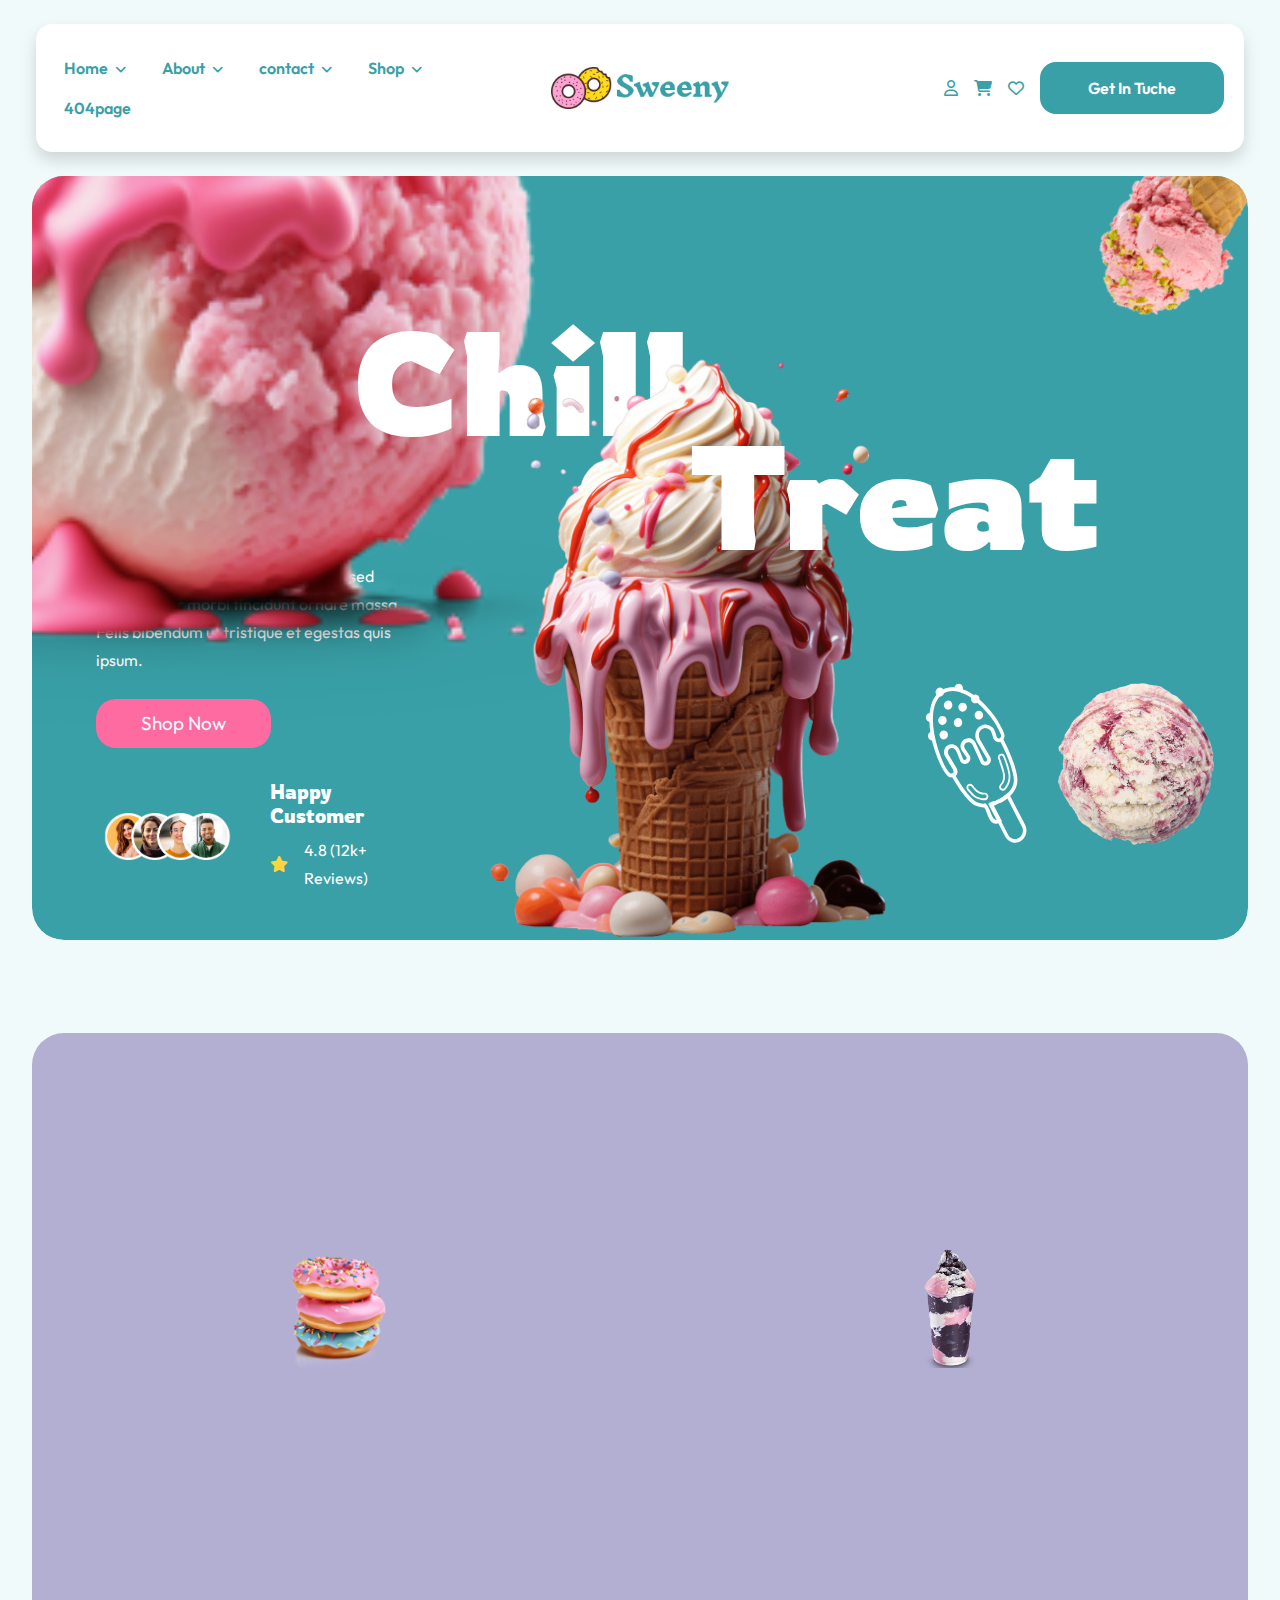
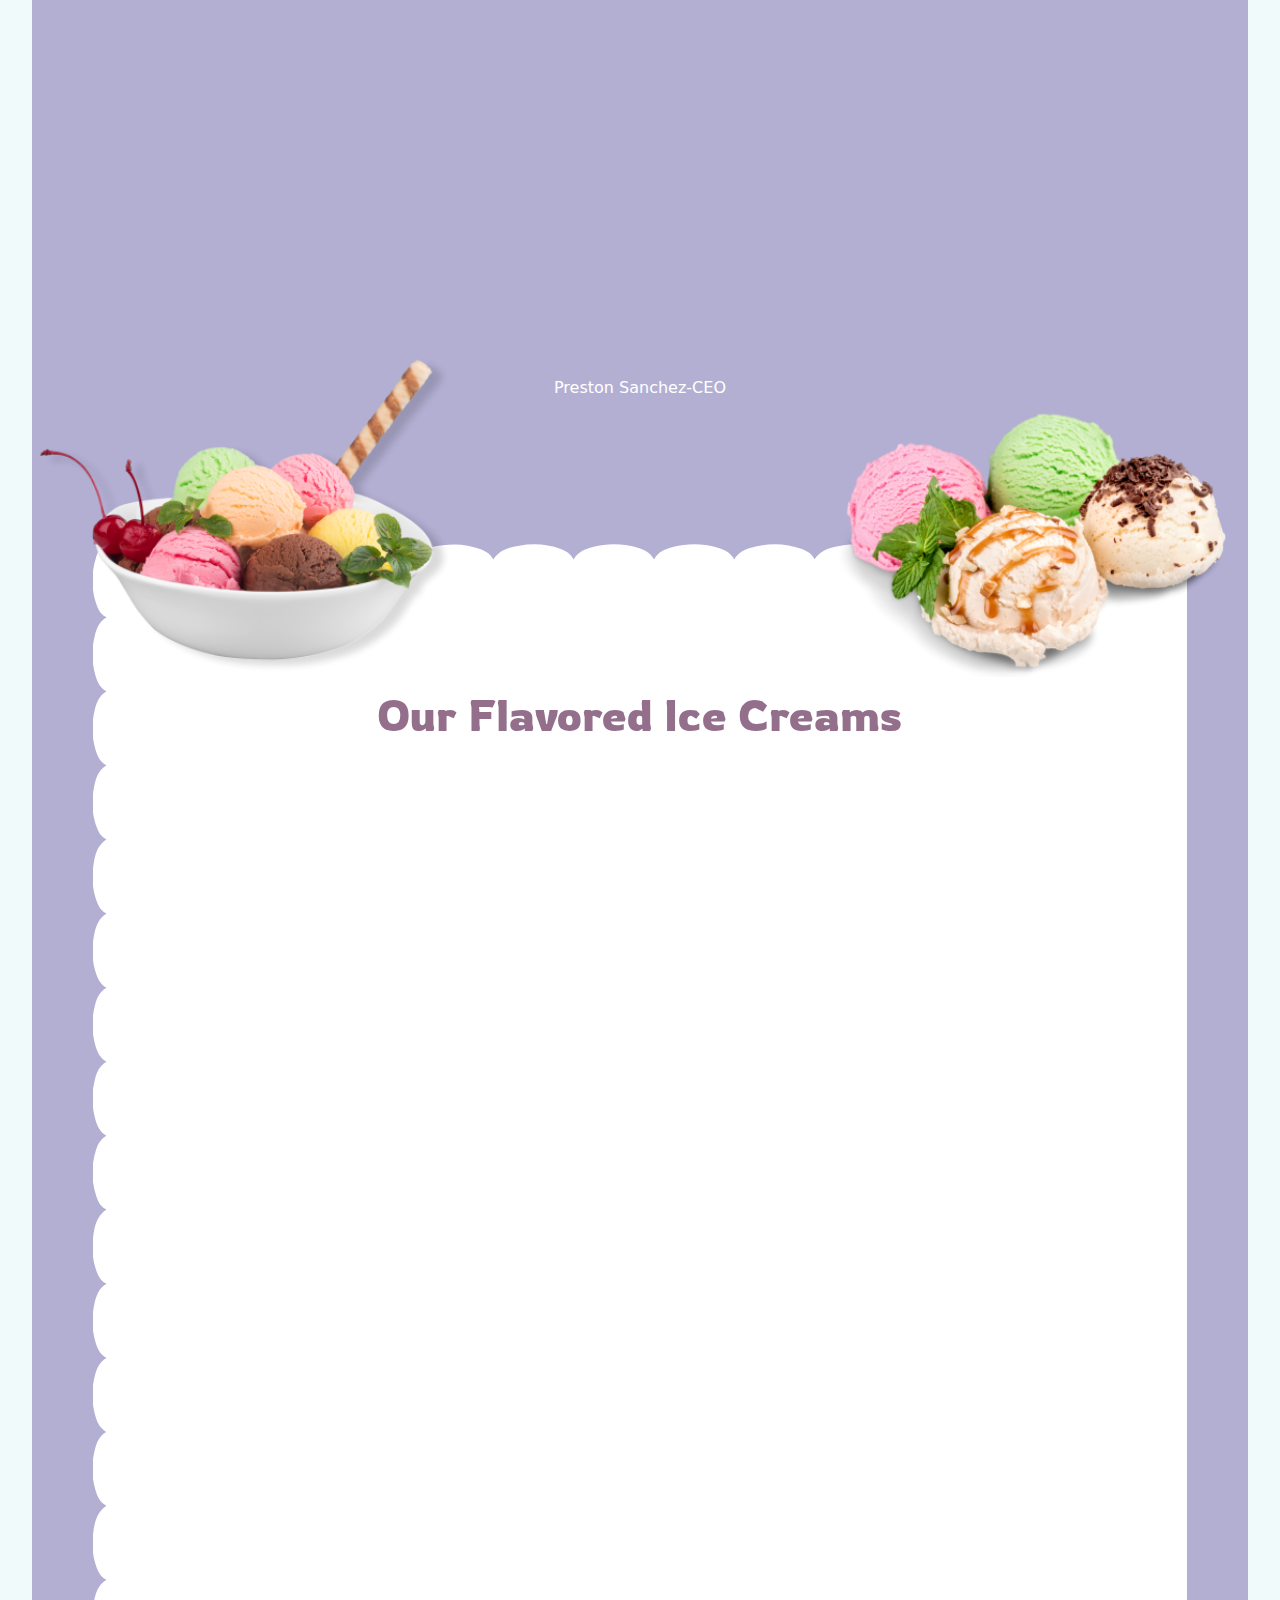
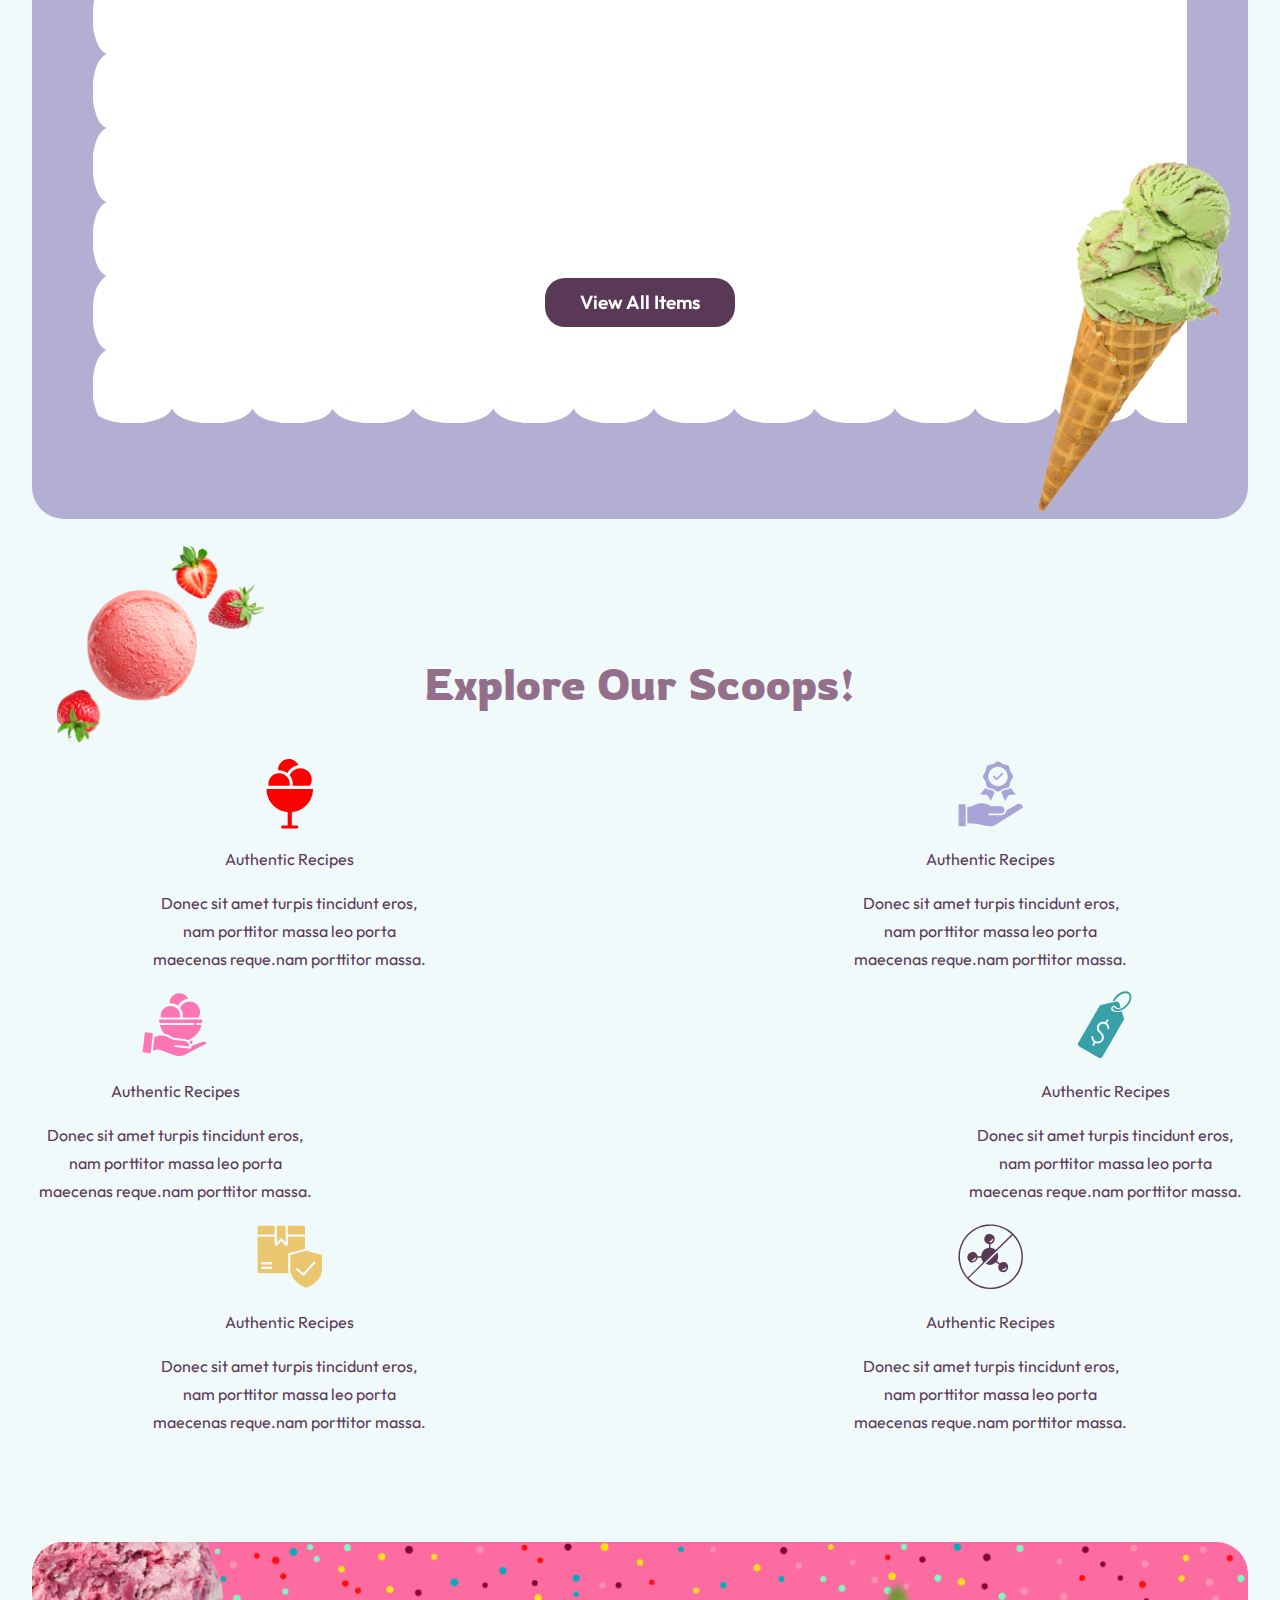
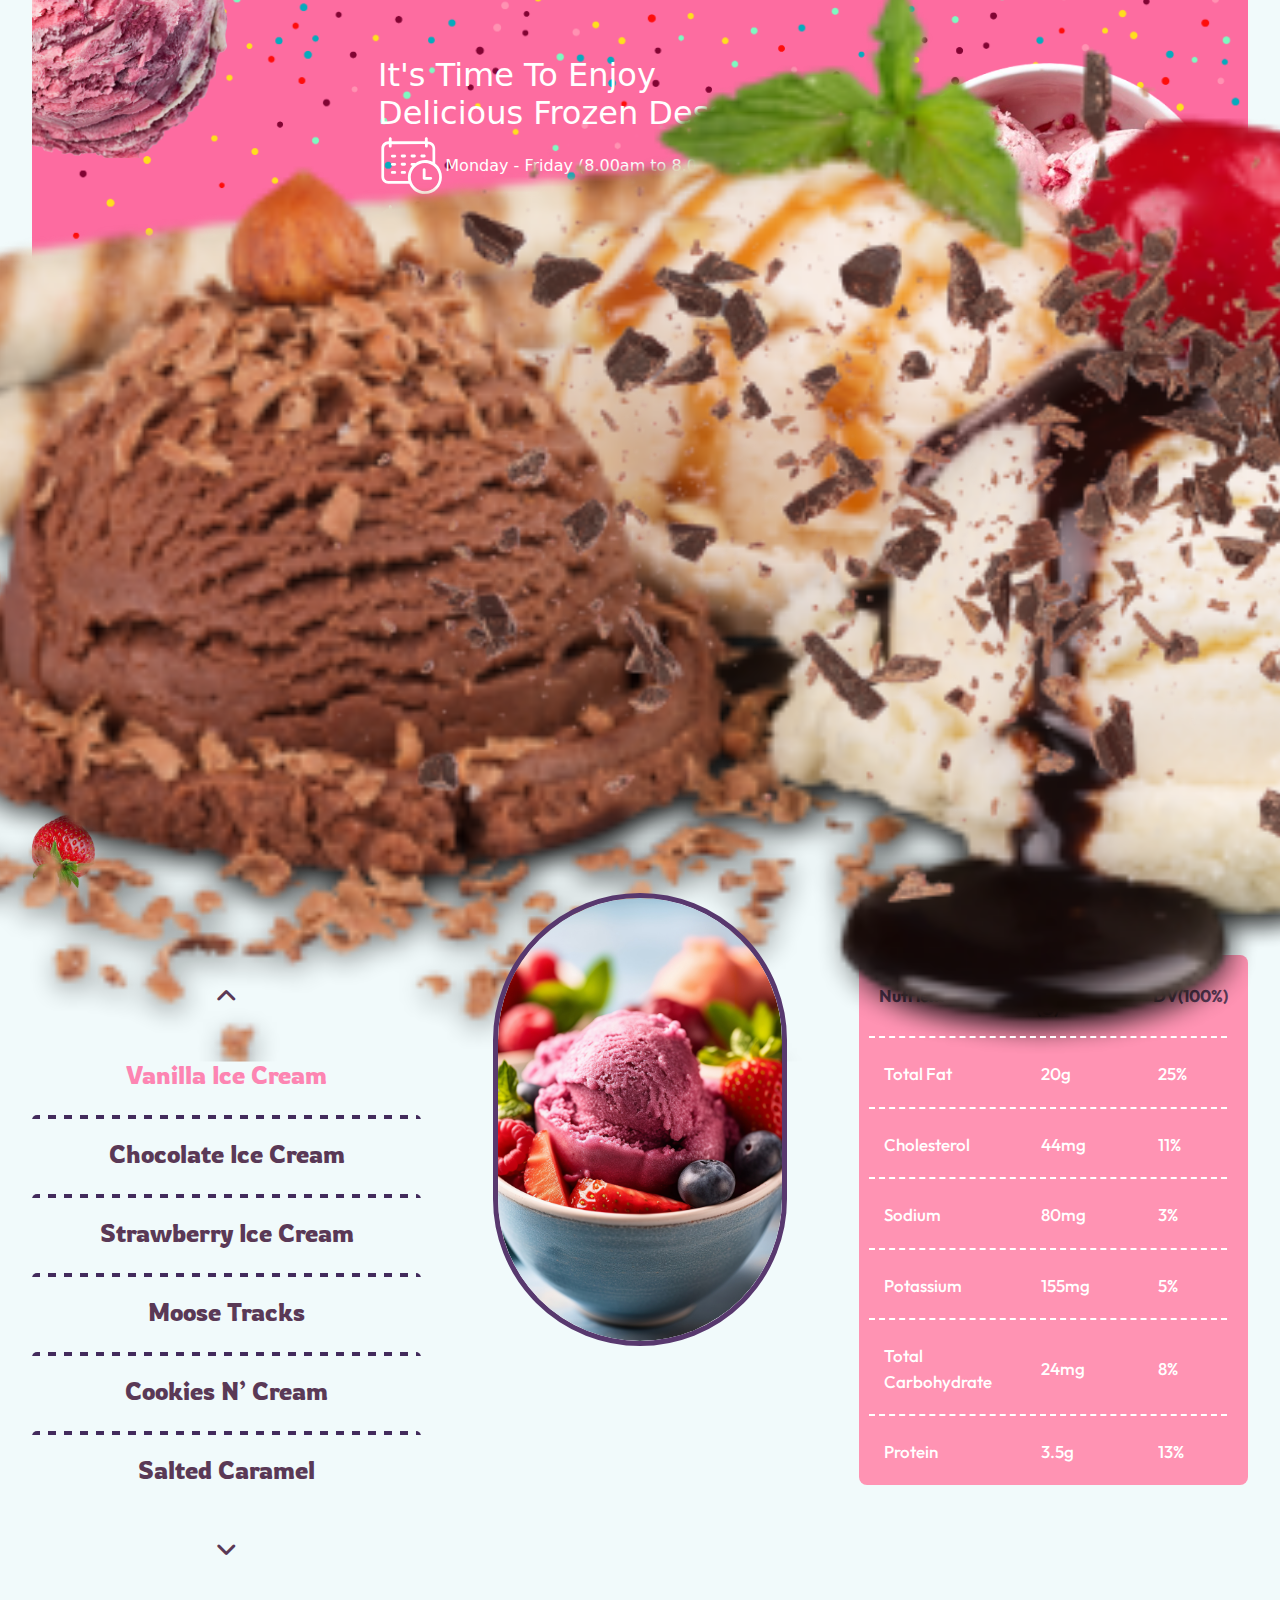
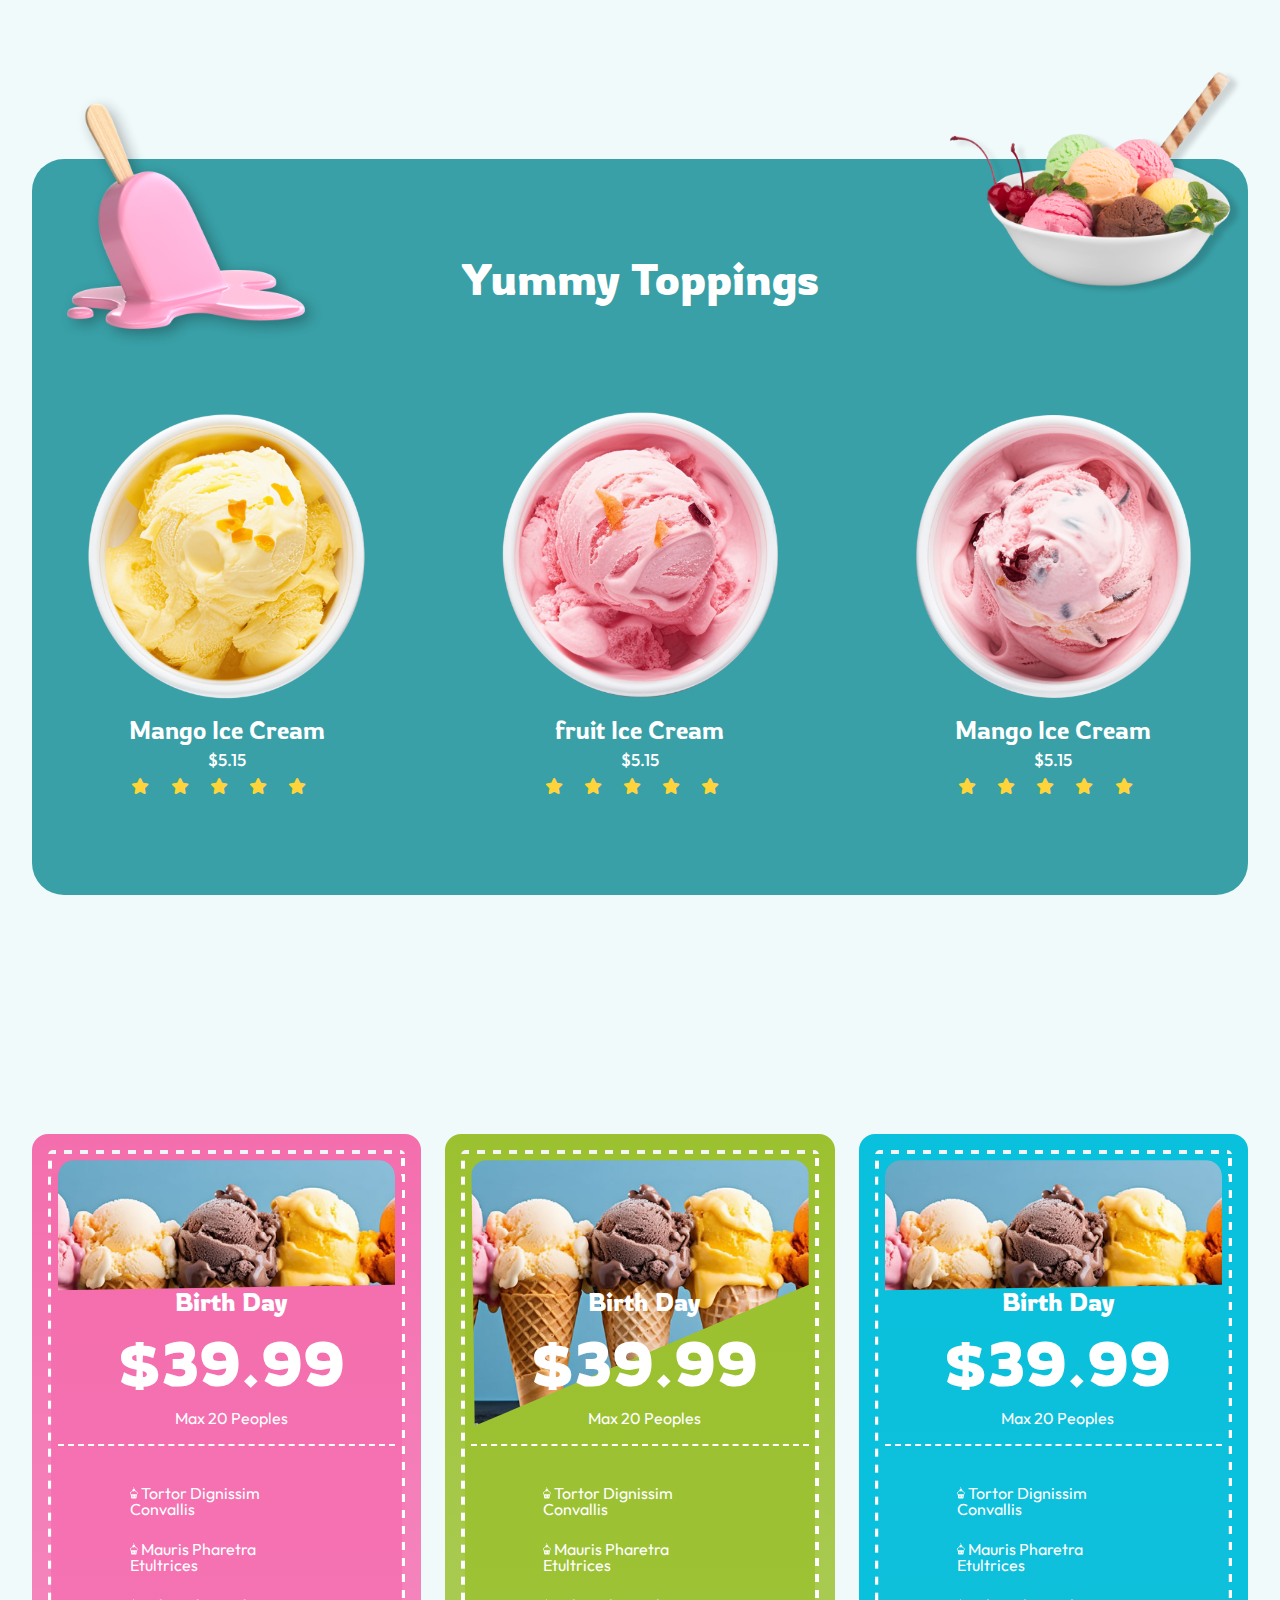
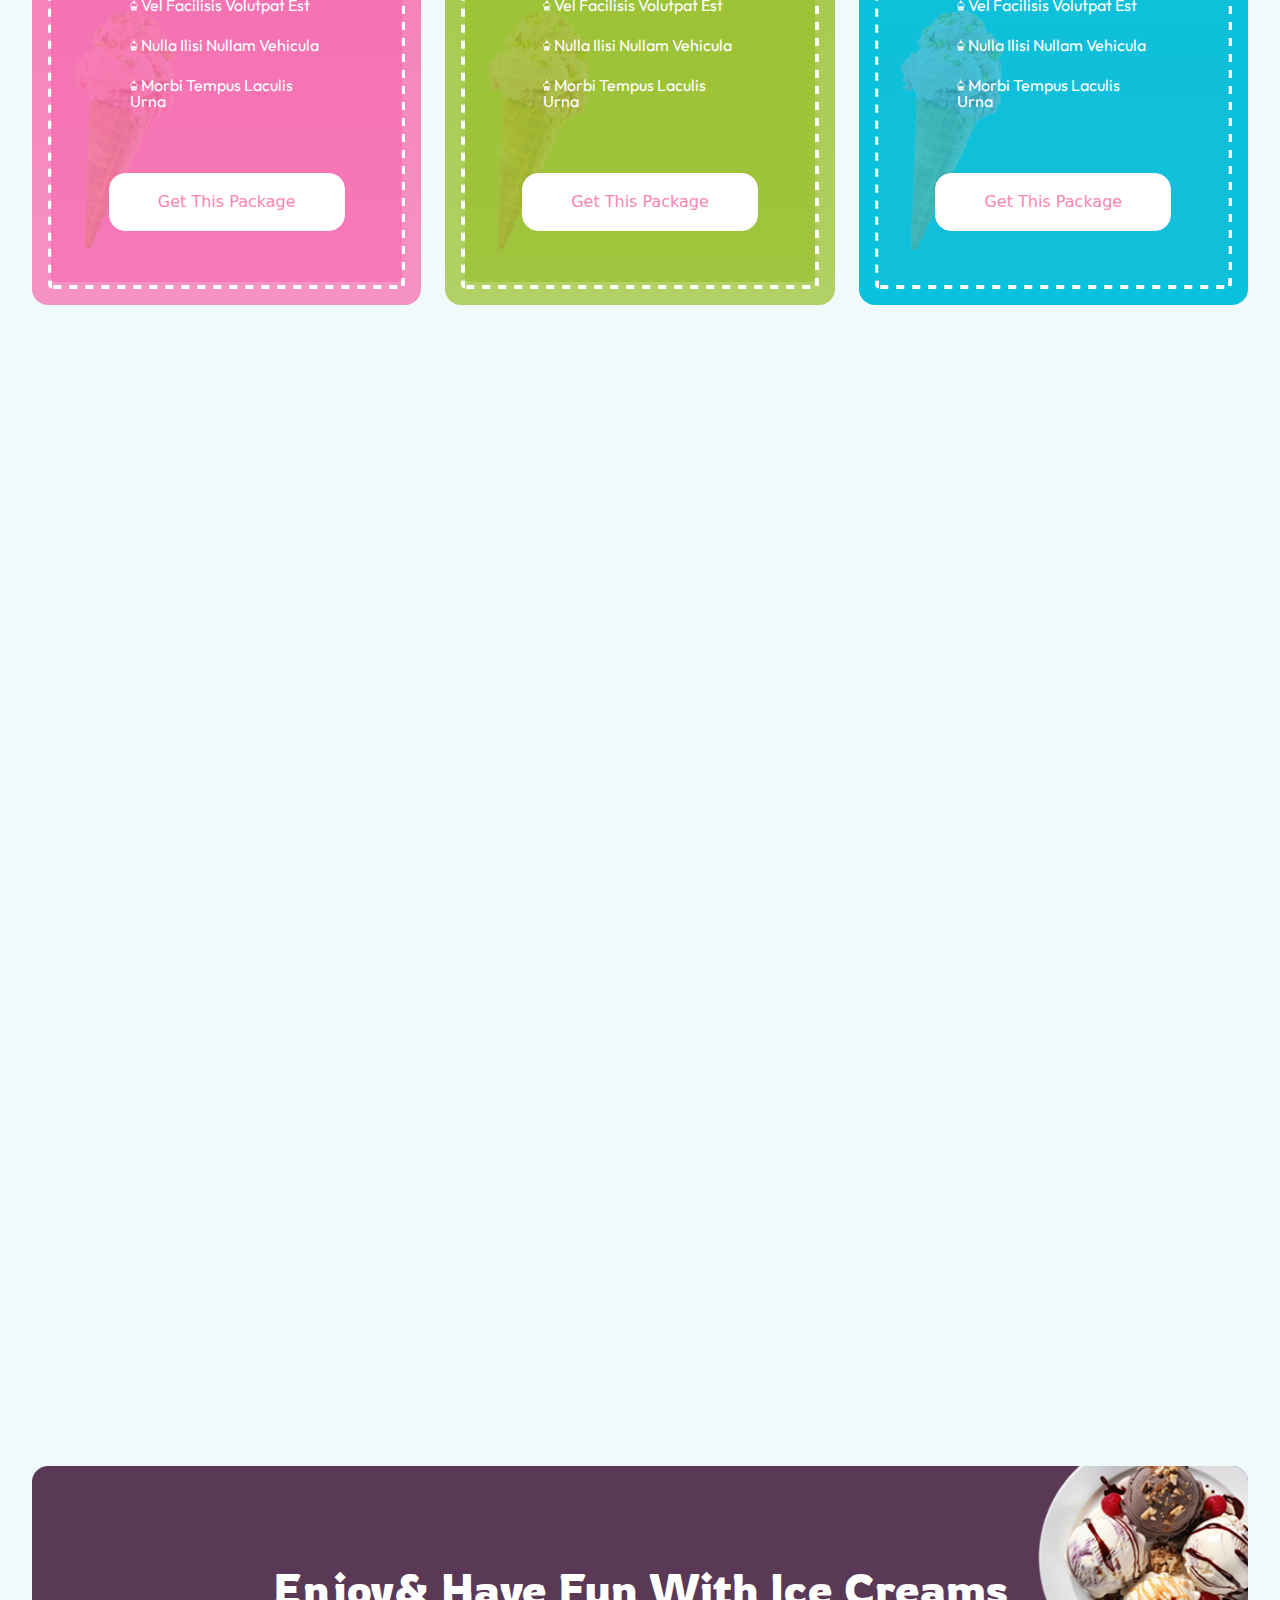
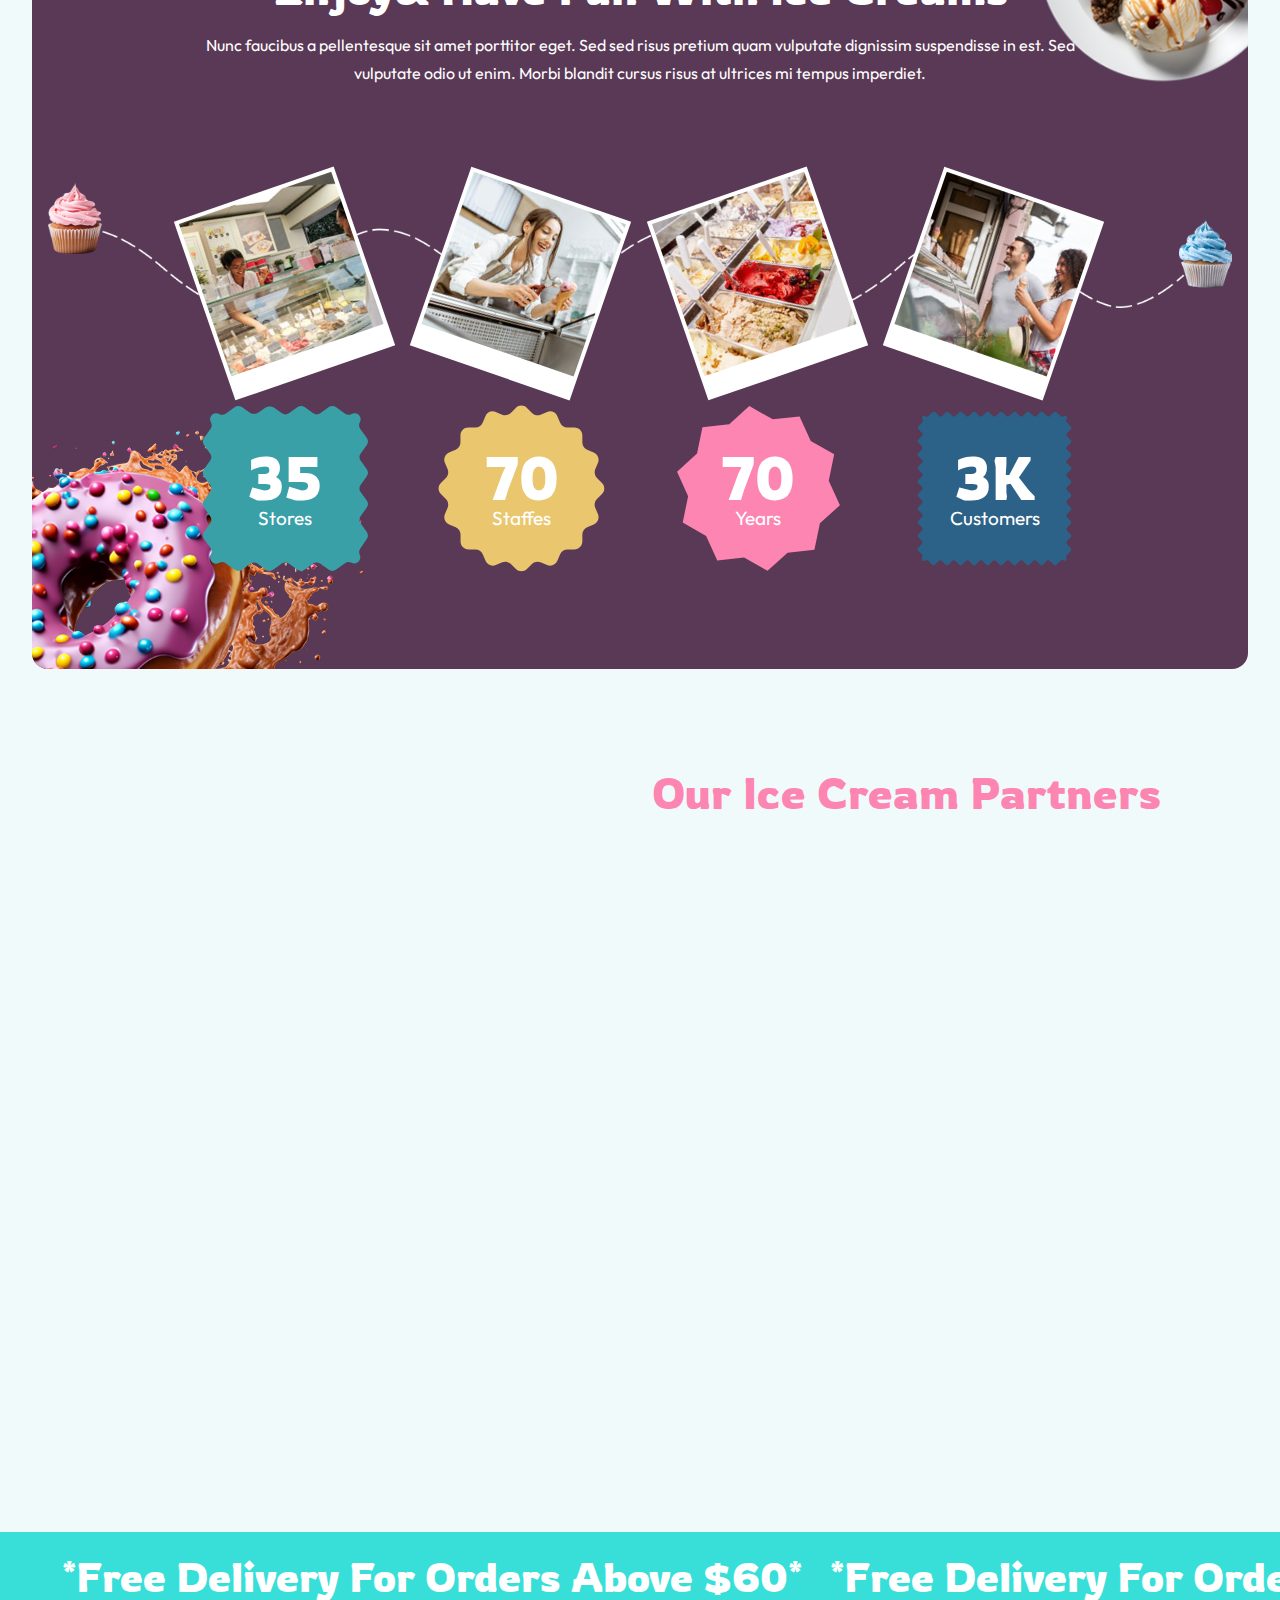
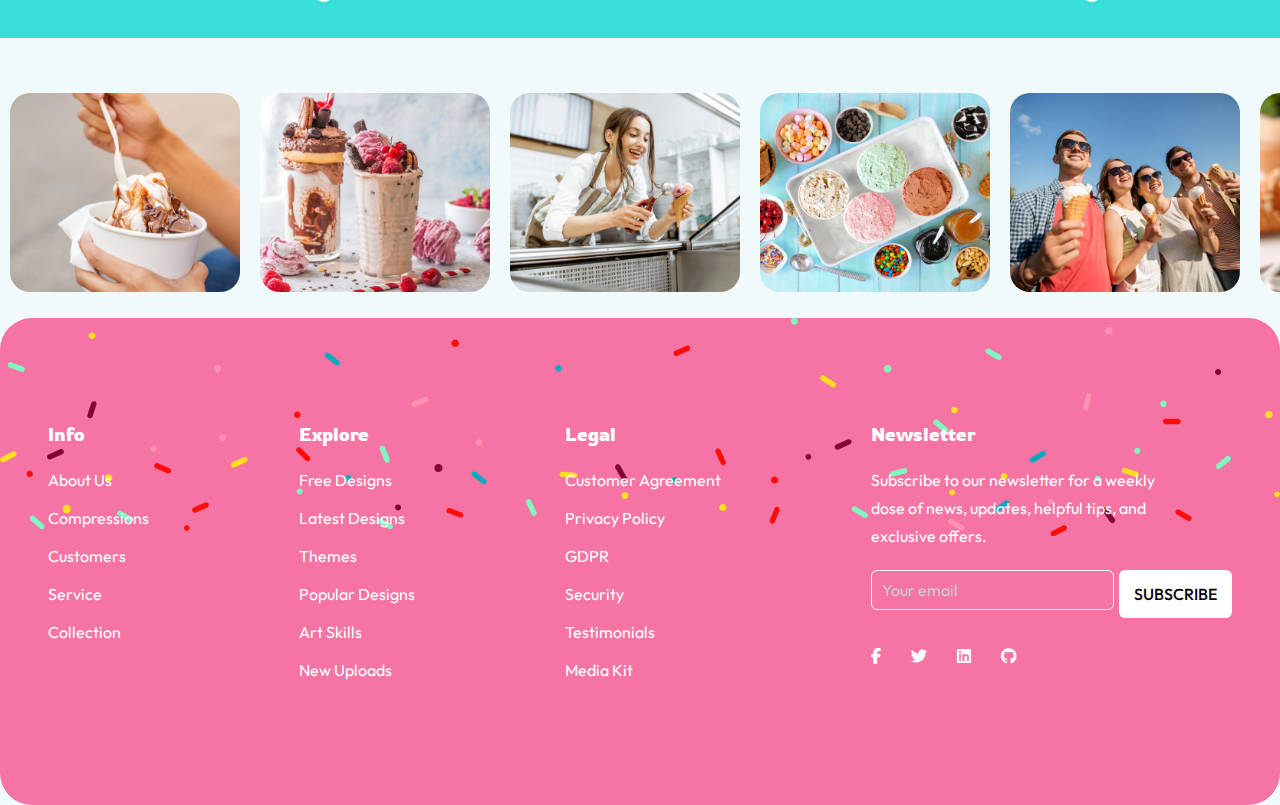
<file: index.html>
<!DOCTYPE html>
<html lang="en">
    <head>
        <meta charset="UTF-8">
        <meta name="viewport" content="width=device-width, initial-scale=1.0">
        <title>Home</title>
        <link href="https://fonts.googleapis.com/css2?family=Outfit:wght@100..900&family=Rowdies:wght@300;400;700&display=swap" rel="stylesheet">
        <link rel="stylesheet" href="https://cdnjs.cloudflare.com/ajax/libs/font-awesome/6.5.2/css/all.min.css">
        <link rel="stylesheet" href="./mainstyle/animate.css">
        <link rel="stylesheet" href="./mainstyle/bootstrap.min.css">
        <link rel="stylesheet" href="./mainstyle/style.css">
    </head>
    <body>
        <header class="pt-4 z-3 ">
            <div class="container-fluid px-5 ">
                <div class="row align-items-center  justify-content-  bg-white shadow  rounded-4 py-4">
                    <div class=" col-5 ">
                        <div class="">
                            <ul class="nav d-flex">
                                <li>
                                    <a href="./index.html" class="nav-link active">
                                        Home
                                        <i class=" px-1 fa-solid fa-angle-down"></i>
                                    </a>
                                </li>
                                <li>
                                    <a href="./About.html" class="nav-link ">
                                        About
                                        <i class=" px-1 fa-solid fa-angle-down">
                                            <!-- <a href="./404.html">404Page</a> --></i>
                                    </a>
                                </li>
                                <li>
                                    <a href="./contact.html" class="nav-link">
                                        contact
                                        <i class=" px-1 fa-solid fa-angle-down"></i>
                                    </a>
                                </li>
                                <li>
                                    <a href="shop.html" class="nav-link ">
                                        Shop
                                        <i class="fa-solid fa-angle-down px-1"></i>
                                    </a>
                                </li>
                                <li>
                                    <a href="./404.html" class="nav-link ">
                                        404page
                                    </a>
                                </li>
                            </ul>
                        </div>
                    </div>
                    <div class="col-lg-2 col-sm-4">
                        <div class="">
                            <img src="./images-ice-crem/logo.png" alt="img">
                        </div>
                    </div>
                    <div class=" col-lg-5  d-sm-none d-lg-flex d-flex justify-content-end  header-button-icons  ">
                        <a class="px-2">
                            <i class=" fa-regular fa-user"></i>
                        </a>
                        <a class="px-2">
                            <i class="fa-solid fa-cart-shopping"></i>
                            <!-- <div class="col-3"> <svg class="" xmlns="http://www.w3.org/2000/svg" xmlns:xlink="http://www.w3.org/1999/xlink" x="0px" y="0px"
                                viewBox="0 0 100 100" style="enable-background:new 0 0 100 100; width: 6%;" xml:space="preserve">
                                <path d="M25.1,99c-1.8,0-3.7-0.4-5.4-1.1c-1.8-0.8-3.4-1.9-4.8-3.3c-1.4-1.4-2.4-3.1-3.1-4.9c-0.7-1.9-1-3.8-0.8-5.8l4.6-54.5 c0.2-2.3,1.2-4.4,2.9-6c1.7-1.6,3.8-2.5,6.2-2.4h50.6c2.3,0,4.5,0.9,6.2,2.4s2.7,3.7,2.9,6L89,83.8c0.1,2.1-0.2,4-0.8,5.8 c-0.7,1.9-1.7,3.5-3.1,4.9c-1.4,1.4-3,2.5-4.8,3.3c-1.8,0.8-4,1.1-5.7,1.1H25.3C25.3,99,25.2,99,25.1,99z M24.7,29.3 c-0.2,0-0.4,0.1-0.6,0.2c-0.1,0.1-0.2,0.3-0.2,0.5l-4.6,54.5c0,0.7,0.1,1.5,0.4,2.3c0.3,0.8,0.7,1.4,1.3,2c0.6,0.6,1.2,1,2,1.4 c0.8,0.3,1.5,0.5,2.3,0.5h49.4c0,0,0.1,0,0.1,0c0.8,0,1.6-0.2,2.3-0.5c0.7-0.3,1.4-0.8,2-1.4c0.6-0.6,1-1.3,1.3-2 c0.3-0.7,0.4-1.6,0.3-2.4L76.1,30c0-0.2-0.1-0.4-0.3-0.5L24.7,29.3L24.7,29.3z"></path><path d="M65,44.2c-2.3,0-4.2-1.9-4.2-4.2V15.2c0-0.8-0.1-1.5-0.4-2.2c-0.3-0.7-0.7-1.3-1.2-1.9s-1.2-1-1.9-1.2 c-0.7-0.3-1.4-0.4-2.2-0.4H45c-1.5,0-3,0.6-4.1,1.7c-1.1,1.1-1.7,2.5-1.7,4.1V40c0,2.3-1.9,4.2-4.2,4.2c-2.3,0-4.2-1.9-4.2-4.2V15.2 c0-3.8,1.5-7.3,4.1-10C37.7,2.5,41.2,1,45,1h10c1.9,0,3.7,0.4,5.4,1.1c1.7,0.7,3.3,1.8,4.6,3.1c1.3,1.3,2.3,2.9,3.1,4.6
                                 c0.7,1.8,1.1,3.6,1.1,5.4V40C69.2,42.4,67.3,44.2,65,44.2z"></path></svg></div> -->
                        </a>
                        <a class="px-2">
                            <i class="fa-regular fa-heart"></i>
                        </a>
                        <div class="px-2">
                            <a class=" px-5 text-white  py-3 text-center rounded-4 button-header">Get In Tuche</a>
                        </div>
                    </div>
                </div>
            </div>
        </div>
    </header>
    <!--================= ================start section one=========**************** -->
    <main>
        <section class="pt-4">
            <div class="container-95 m-auto  rounded-5 position-relative section-One ">
                <div class=" img-position-sectionOne  col-2">
                    <img src="./images-ice-crem/Ice-Cream-3.png" alt="img">
                </div>
                <div class="row  pt-5 ps-3 pe-3 align-items-center  g-0 rounded-5  position-relative text-white  bg-sectionOne    ">
                    <!-- ====part 1 section 1 -->
                    <div class="col-lg-4 col-md-6    order-md-0 order-1 ">
                        <div
                            class="container-content__partOnesectionone  ps-5 pe-2  wow  fadeInLeft"
                            data-wow-delay=""
                            data-wow-duration="3s"
                            data-wow-offset="10"
                            data-wow-iteration=""
                        >
                            <!-- <div class="col-lg-6 col-sm-2 pt-5"> -->
                            <div
                                class="col-lg-6     d-none d-lg-block  wow  fadeInLeft"
                                data-wow-delay=""
                                data-wow-duration="3s"
                                data-wow-offset="10"
                                data-wow-iteration=""
                            >
                                <img class="img" src="./images-ice-crem/sweenr-banner-2-decor-img-03.png" alt="img">
                            </div>
                            <!-- </div> -->
                            <!-- <div class="w-25 pb-3"> -->
                            <div class=" col-2 pb-3 containerIceImage-PartTwo__sectionOne ">
                                <svg
                                    fill="white "
                                    xmlns="http://www.w3.org/2000/svg"
                                    x="0px"
                                    y="0px"
                                    viewBox="0 0 110 200"
                                    xml:space="preserve"
                                >
                                    <path d="M73.7,43.5c-8.4-1.7-16.7,0.1-23.4,4.5C43.7,52.4,38.7,59.4,37,67.8c-0.4,1.9-0.6,3.8-0.6,5.6c0.8-0.1,1.5-0.1,2.3-0.1 c0-1.7,0.2-3.3,0.6-5c1.6-7.8,6.2-14.2,12.3-18.3c6.1-4.1,13.8-5.8,21.6-4.2c7.8,1.6,14.2,6.2,18.2,12.4c4,6.2,5.8,13.9,4.2,21.7 c-0.3,1.6-0.8,3.1-1.3,4.6c0.6,0.5,1.3,1,1.9,1.5c0.7-1.8,1.3-3.7,1.7-5.6c1.7-8.4-0.1-16.8-4.5-23.5C89,50.3,82.1,45.3,73.7,43.5z"></path>
                                    <path d="M45.6,72.8c-8.4-1.7-16.7,0.1-23.4,4.5c-6.6,4.4-11.6,11.3-13.3,19.8c-0.9,4.2-0.8,8.4,0,12.4l2.5,0.5 c-0.9-4-1-8.2-0.2-12.4c1.6-7.8,6.2-14.2,12.3-18.3c6.1-4.1,13.8-5.8,21.6-4.2c5.6,1.2,10.5,3.9,14.3,7.7c0.7-0.4,1.4-0.8,2.1-1.2 C57.4,77.2,52,74.1,45.6,72.8z"></path>
                                    <path d="M82.1,77.8c-8.7-1.8-17.4,0.1-24.3,4.7C50.9,87,45.7,94.3,43.9,103c-1,4.7-0.9,9.3,0.1,13.7l2.5,0.5 c-1.1-4.3-1.3-9-0.4-13.7c1.7-8.2,6.5-14.9,12.9-19.1c6.4-4.2,14.4-6,22.6-4.4c8.1,1.7,14.8,6.5,19,12.9c4.2,6.4,6,14.5,4.3,22.7 c-1,4.7-3,8.9-5.7,12.5l2.5,0.5c2.6-3.6,4.5-7.9,5.5-12.5c1.8-8.8-0.1-17.5-4.7-24.4C98,84.8,90.8,79.6,82.1,77.8L82.1,77.8z"></path>
                                    <path d="M35.4,70.1C29,71,23.1,73.7,18.4,77.9C13.3,82.4,9.5,88.5,8,95.7c-1,4.6-0.9,9.2,0.1,13.6l5.1,1c-1.3-4.3-1.6-9-0.6-13.7 c1.3-6.2,4.5-11.4,8.8-15.3c4.5-3.9,10.2-6.4,16.3-6.8l2-0.1l0.1-2c0-0.6,0.1-1.3,0.2-1.9c0.1-0.6,0.2-1.2,0.3-1.9 c1.5-7.5,6-13.7,11.9-17.6c5.9-3.9,13.3-5.5,20.8-4c7.5,1.5,13.6,6,17.5,11.9c3.9,5.9,5.5,13.4,4,20.9c-0.1,0.7-0.3,1.3-0.5,1.9 c-0.2,0.6-0.4,1.3-0.6,1.8L92.9,85l1.3,1c4.1,3.4,7.1,7.8,8.9,12.8c1.7,4.8,2.1,10.1,1,15.5c-1.1,5.2-3.4,9.8-6.7,13.5l5.1,1.1 c2.9-3.9,5.1-8.5,6.1-13.6c1.3-6.2,0.8-12.4-1.2-18c-1.9-5.3-5-10-9.1-13.8c0.1-0.2,0.1-0.4,0.2-0.6c0.2-0.8,0.4-1.5,0.5-2.2 c1.8-8.8-0.1-17.4-4.7-24.3c-4.5-6.9-11.7-12.1-20.4-13.9c-8.7-1.8-17.3,0.1-24.2,4.7c-6.9,4.6-12,11.8-13.8,20.5 c-0.1,0.7-0.3,1.5-0.4,2.2L35.4,70.1L35.4,70.1z"></path>
                                    <path d="M89.7,119.4c-0.6,0.9-0.9,2-0.7,3c0.2,1,0.7,2,1.6,2.6c0.9,0.6,2,0.9,3,0.7c1-0.2,2-0.7,2.6-1.6c0.5-0.7,1-1.5,1.4-2.2 c0.4-0.8,0.8-1.6,1.2-2.4c0.3-0.8,0.7-1.6,0.9-2.5c0.3-0.9,0.5-1.7,0.7-2.6c0.1-0.7,0.3-1.5,0.3-2.2c0.1-0.7,0.1-1.5,0.2-2.2 c0-0.7,0-1.5,0-2.2c0-0.7-0.1-1.5-0.2-2.2c-0.2-1.1-0.8-2-1.6-2.6c-0.8-0.6-1.7-0.9-2.8-0.8h0l-0.2,0c-1.1,0.2-2,0.8-2.6,1.6 c-0.6,0.8-0.9,1.8-0.8,2.8v0l0,0.2c0.1,0.5,0.1,1,0.2,1.5c0,0.5,0,1,0,1.5c0,0.5,0,1-0.1,1.5c-0.1,0.5-0.1,1-0.2,1.5 c-0.1,0.6-0.3,1.2-0.5,1.8c-0.2,0.6-0.4,1.1-0.6,1.7c-0.2,0.6-0.5,1.1-0.8,1.6C90.4,118.4,90.1,118.9,89.7,119.4L89.7,119.4z  M91.2,122c-0.1-0.5,0-1,0.3-1.4c0.4-0.6,0.8-1.1,1.1-1.7c0.3-0.6,0.6-1.2,0.9-1.8c0.3-0.6,0.5-1.2,0.7-1.9c0.2-0.7,0.4-1.3,0.5-2 c0.1-0.6,0.2-1.1,0.3-1.7c0.1-0.6,0.1-1.1,0.1-1.7c0-0.6,0-1.1,0-1.7c0-0.5-0.1-1-0.1-1.5l0-0.2c-0.1-0.5,0.1-1,0.3-1.4 c0.3-0.4,0.7-0.6,1.2-0.7h0c0.5-0.1,1,0.1,1.4,0.3c0.4,0.3,0.6,0.7,0.7,1.2c0.1,0.7,0.2,1.3,0.2,2c0,0.7,0,1.3,0,2 c0,0.7-0.1,1.3-0.1,2c-0.1,0.7-0.2,1.3-0.3,2c-0.2,0.8-0.4,1.6-0.6,2.4c-0.2,0.8-0.5,1.5-0.9,2.3c-0.3,0.7-0.7,1.5-1.1,2.2 c-0.4,0.7-0.8,1.4-1.3,2c-0.3,0.4-0.7,0.7-1.2,0.7c-0.5,0.1-0.9,0-1.4-0.3C91.5,122.9,91.2,122.5,91.2,122L91.2,122z M79.3,92.4 c1.1,0.2,2.2,0,3-0.6c0.9-0.6,1.5-1.5,1.7-2.5c0.2-1.1,0-2.2-0.6-3c-0.6-0.9-1.5-1.5-2.5-1.7c-0.8-0.2-1.6-0.3-2.4-0.4 c-0.8-0.1-1.6-0.1-2.4-0.1c-0.8,0-1.6,0-2.4,0.1c-0.8,0.1-1.6,0.2-2.4,0.3c-0.8,0.1-1.6,0.3-2.3,0.5c-0.8,0.2-1.5,0.5-2.2,0.8 c-0.8,0.3-1.5,0.6-2.2,1c-0.7,0.3-1.4,0.7-2.1,1.2c-0.9,0.6-1.5,1.5-1.8,2.5c-0.2,1-0.1,2.1,0.5,3l0,0c0.6,0.9,1.5,1.5,2.5,1.8 c1,0.2,2.1,0.1,3-0.5l0,0c0.4-0.3,0.9-0.5,1.4-0.8c0.5-0.2,1-0.5,1.5-0.7c0.5-0.2,1-0.4,1.5-0.5c0.5-0.1,1-0.3,1.6-0.4 c0.5-0.1,1.1-0.2,1.6-0.2c0.5,0,1.1-0.1,1.6-0.1c0.5,0,1.1,0,1.6,0.1C78.1,92.2,78.7,92.3,79.3,92.4L79.3,92.4z M81.1,90 c-0.4,0.3-0.9,0.4-1.4,0.3c-0.6-0.1-1.2-0.2-1.8-0.3c-0.6-0.1-1.3-0.1-1.8-0.1c-0.6,0-1.2,0-1.8,0.1c-0.6,0-1.2,0.1-1.8,0.2 c-0.6,0.1-1.2,0.2-1.8,0.4c-0.6,0.2-1.2,0.4-1.7,0.6c-0.6,0.2-1.1,0.5-1.7,0.7c-0.5,0.3-1.1,0.6-1.6,0.9l0,0 c-0.4,0.3-0.9,0.3-1.3,0.2c-0.5-0.1-0.9-0.4-1.1-0.8l0,0c-0.3-0.4-0.3-0.9-0.2-1.4c0.1-0.5,0.4-0.9,0.8-1.1c0.6-0.4,1.2-0.7,1.9-1.1 c0.7-0.3,1.3-0.6,2-0.9c0.7-0.3,1.4-0.5,2-0.7c0.7-0.2,1.4-0.4,2.1-0.5c0.7-0.1,1.4-0.2,2.2-0.3c0.7-0.1,1.5-0.1,2.2-0.1 c0.8,0,1.5,0,2.2,0.1c0.7,0.1,1.4,0.2,2.2,0.3c0.5,0.1,0.9,0.4,1.2,0.8c0.3,0.4,0.4,0.9,0.3,1.4C81.7,89.3,81.5,89.8,81.1,90 L81.1,90z"></path>
                                    <path d="M42.8,87.5c1,0.3,2,0.1,2.8-0.3c0.8-0.5,1.5-1.3,1.8-2.3l0,0v0h0c0.3-1,0.1-2-0.4-2.8c-0.5-0.8-1.3-1.5-2.2-1.8 c-1.8-0.5-3.7-0.8-5.5-0.8c-1.9,0-3.7,0.2-5.5,0.6c-1.8,0.4-3.6,1.1-5.2,2c-1.6,0.9-3.1,2-4.5,3.3c-0.8,0.7-1.2,1.6-1.2,2.6 c0,1,0.3,1.9,1,2.7c0.7,0.8,1.6,1.2,2.6,1.2c1,0,1.9-0.3,2.7-1c0.9-0.9,1.9-1.6,3-2.1c1.1-0.6,2.2-1,3.4-1.3 c1.2-0.3,2.4-0.4,3.6-0.4C40.4,86.9,41.6,87.1,42.8,87.5L42.8,87.5z M44.6,85.3c-0.4,0.2-0.8,0.3-1.3,0.2c-1.4-0.4-2.8-0.6-4.1-0.6 c-1.4,0-2.8,0.1-4.2,0.5c-1.4,0.3-2.7,0.8-3.9,1.5c-1.2,0.7-2.4,1.5-3.4,2.4c-0.3,0.3-0.8,0.5-1.2,0.5c-0.4,0-0.9-0.2-1.2-0.5 c-0.3-0.3-0.5-0.8-0.5-1.2c0-0.4,0.2-0.9,0.5-1.2c1.3-1.2,2.6-2.2,4.1-3c1.5-0.8,3.1-1.4,4.7-1.8c1.6-0.4,3.3-0.6,5-0.6 c1.7,0,3.3,0.3,5,0.7c0.5,0.1,0.8,0.4,1,0.8c0.2,0.4,0.3,0.8,0.2,1.3C45.3,84.8,45,85.1,44.6,85.3L44.6,85.3z"></path>
                                    <path d="M85.8,70.4c-0.3-1.6-0.9-3.2-1.6-4.6c-0.7-1.5-1.7-2.8-2.8-4.1c-1.1-1.2-2.3-2.3-3.7-3.2c-1.3-0.9-2.8-1.6-4.4-2.1 c-0.5-0.2-0.8-0.5-1-0.9c-0.2-0.4-0.2-0.9-0.1-1.4c0.2-0.5,0.5-0.8,0.9-1c0.4-0.2,0.9-0.3,1.4-0.1c1.9,0.6,3.6,1.5,5.2,2.6 c1.6,1.1,3.1,2.4,4.4,3.8c1.3,1.5,2.4,3.1,3.3,4.8c0.9,1.7,1.5,3.6,1.9,5.5c0.1,0.5,0,1-0.3,1.4c-0.3,0.4-0.6,0.7-1.1,0.8 c-0.5,0.1-1,0-1.3-0.3C86.2,71.3,85.9,70.9,85.8,70.4L85.8,70.4z M83.7,70.9c0.2,1.1,0.9,2,1.7,2.5c0.8,0.6,1.9,0.8,3,0.6 c1.1-0.2,1.9-0.9,2.5-1.7c0.5-0.9,0.8-1.9,0.6-3c-0.4-2.1-1.2-4.1-2.1-6.1c-1-1.9-2.2-3.7-3.6-5.3c-1.4-1.6-3-3-4.8-4.2 c-1.8-1.2-3.7-2.1-5.7-2.8c-1-0.3-2.1-0.2-3,0.2c-0.9,0.5-1.6,1.3-2,2.3c-0.3,1-0.2,2.1,0.2,3c0.5,0.9,1.2,1.7,2.3,2 c1.4,0.5,2.7,1.1,3.9,1.9c1.2,0.8,2.3,1.8,3.3,2.8c1,1.1,1.8,2.3,2.4,3.6C82.9,68,83.4,69.4,83.7,70.9z"></path>
                                    <path d="M57.1,35.5c-7.2-5.8-13.1,2.2-11.5,10.2c1.5,8,6.2,11.5,12.8,10.9C64.9,56,69,50.2,69.2,43.5C69.4,36.8,65.4,30.9,57.1,35.5 L57.1,35.5z"></path>
                                    <path d="M57.4,42c0.1,0.6,0.6,1.1,1.3,1c0.6-0.1,1.1-0.6,1-1.3c-0.9-10.2-5.1-19.3-11.5-26.3c-6.4-7-15.1-11.8-24.8-13.4 c-0.6-0.1-1.2,0.3-1.3,1c-0.1,0.6,0.3,1.2,1,1.3c9.2,1.5,17.4,6,23.5,12.7C52.5,23.7,56.5,32.3,57.4,42z"></path>
                                    <path d="M37.1,10.8c1.1,0.6,2.5,0.3,3.2-0.8c0.6-1.1,0.3-2.5-0.8-3.2c-2.5-1.5-5-2.7-7.7-3.7c-2.6-1-5.4-1.7-8.3-2.1 c-1.3-0.2-2.4,0.7-2.6,1.9c-0.2,1.3,0.7,2.4,1.9,2.6c2.5,0.4,5,1,7.4,1.9C32.6,8.4,35,9.5,37.1,10.8z"></path>
                                    <path d="M103.2,127.8l-95-19.6c-1.4-0.3-2.8,0-4,0.8c-1.1,0.7-2,1.9-2.3,3.4c-0.3,1.4,0,2.9,0.8,4c0.7,1.1,1.9,2,3.3,2.3l95,19.6 c1.4,0.3,2.8,0,4-0.8c1.1-0.7,2-1.9,2.3-3.4c0.3-1.4,0-2.9-0.8-4C105.8,128.9,104.7,128.1,103.2,127.8L103.2,127.8z M7.8,110.4 l95,19.6c0.8,0.2,1.5,0.6,1.9,1.3c0.4,0.6,0.6,1.4,0.4,2.2c-0.2,0.8-0.6,1.5-1.3,1.9c-0.6,0.4-1.4,0.6-2.2,0.4l-95-19.6 c-0.8-0.2-1.5-0.6-1.9-1.3c-0.4-0.6-0.6-1.4-0.4-2.2c0.2-0.8,0.6-1.5,1.3-1.9C6.2,110.4,7,110.3,7.8,110.4z"></path>
                                    <path d="M5.5,117.4c-0.9,12.4,2.9,24.3,10,33.8c7,9.3,17.3,16.2,29.6,18.8c12.3,2.5,24.5,0.3,34.6-5.5c10.3-5.8,18.4-15.3,22.5-27 l0.4-1.2l-1.3-0.3L6.9,116.3l-1.3-0.3L5.5,117.4z M17.3,149.7c-6.5-8.7-10.1-19.5-9.6-30.9l91.8,19c-4,10.6-11.6,19.2-21,24.5 c-9.6,5.5-21.3,7.6-33,5.2C33.8,165.2,24,158.6,17.3,149.7L17.3,149.7z"></path>
                                    <path d="M43.1,180c-4.7-1-9.3-0.8-13.6,0.2c-4.5,1.1-8.7,3.2-12.3,6.1l-1.9,1.5l2.4,0.5l45.5,9.4l2.4,0.5l-1.1-2.2 c-2.1-4.1-5.1-7.7-8.9-10.5C51.9,182.9,47.7,181,43.1,180z M29.9,182.5c4-1,8.3-1.1,12.6-0.2c4.3,0.9,8.2,2.7,11.5,5.2 c2.8,2.1,5.1,4.6,6.9,7.5l-40.4-8.4C23.4,184.7,26.6,183.3,29.9,182.5L29.9,182.5z"></path>
                                    <path d="M38,166.8l-2.8,13.5l-0.3,1.4l1.4,0c1,0,2.1,0,3.1,0.1c1,0.1,2,0.3,3.1,0.5c1,0.2,2.1,0.5,3,0.8c1,0.3,2,0.7,2.9,1.1 l1.3,0.6l0.3-1.4l2.8-13.5l0.3-1.3l-1.3-0.1c-1-0.1-2.1-0.2-3.1-0.3c-1-0.1-2-0.3-3.1-0.5c-1.1-0.2-2.1-0.5-3.1-0.7 c-1-0.3-2-0.6-3-0.9l-1.2-0.4L38,166.8L38,166.8z M37.8,179.4l2.2-10.8c0.6,0.2,1.3,0.4,1.9,0.6c1.1,0.3,2.1,0.6,3.2,0.8 c1.1,0.2,2.1,0.4,3.2,0.6c0.7,0.1,1.3,0.2,2,0.2l-2.2,10.8c-0.6-0.2-1.2-0.4-1.8-0.6c-1.1-0.3-2.2-0.6-3.3-0.9 c-1.1-0.2-2.2-0.4-3.3-0.5C39.1,179.4,38.4,179.4,37.8,179.4L37.8,179.4z"></path>
                                    <path d="M10.3,118.5c0.5,10.3,4.5,20,11.1,27.7c6.4,7.5,15.2,12.9,25.5,15.1c10.3,2.1,20.6,0.6,29.3-3.7c9-4.4,16.5-11.7,21-21 l0.7-1.3l-1.5-0.3l-84.8-17.5l-1.5-0.3L10.3,118.5L10.3,118.5z M23.1,144.7c-5.9-6.9-9.6-15.5-10.4-24.8l81.8,16.9 c-4.4,8.2-11.2,14.6-19.3,18.6c-8.3,4.1-18.1,5.6-27.9,3.5C37.5,156.9,29.2,151.7,23.1,144.7L23.1,144.7z"></path>
                                    <path d="M103.5,126.6L8.5,107c-1.7-0.4-3.5,0-4.8,0.9c-1.4,0.9-2.4,2.4-2.8,4.1c-0.4,1.8-0.1,3.8,0.8,5.5c0.5,1,1.3,1.9,2.3,2.5 c-0.4,10.9,2.7,21.4,8.4,30.1c5.6,8.6,13.9,15.5,23.9,19.5l-1.5,7.5c-2.8,0.3-5.6,1-8.3,2.2c-3.7,1.6-7.1,3.8-10,6.2 c-1,0.8-1.1,2.3-0.3,3.3c0.3,0.4,0.8,0.7,1.3,0.8l45.5,9.4c1.3,0.3,2.5-0.6,2.7-1.8c0.1-0.6,0-1.1-0.3-1.6c-1.7-3.3-4-6.7-6.8-9.6 c-2-2.1-4.2-3.9-6.7-5.3l1.5-7.5c10.7,0.3,21-2.7,29.6-8.4c8.7-5.7,15.6-14.1,19.5-24.3c1.1-0.2,2.2-0.7,3.1-1.4 c1.5-1.2,2.6-3,2.9-4.7c0.4-1.7,0-3.5-0.9-4.9C106.6,128.1,105.2,127,103.5,126.6L103.5,126.6z M7.6,111.6l95,19.6 c0.5,0.1,0.9,0.4,1.1,0.8s0.4,0.9,0.3,1.4c-0.2,0.8-0.6,1.5-1.3,2.1c-0.4,0.3-0.9,0.5-1.4,0.4c-1.1-0.2-2.3,0.4-2.6,1.5 c-3.4,9.9-10,18.1-18.3,23.5c-8.3,5.5-18.2,8.3-28.6,7.6c-1.2-0.2-2.4,0.6-2.6,1.8l-2.3,11.2c-0.2,1,0.3,2.1,1.3,2.6 c2.6,1.2,4.9,3,7,5.1c1.2,1.3,2.4,2.7,3.4,4.2l-35.1-7.3c1.5-0.9,3.1-1.8,4.7-2.5c2.7-1.1,5.5-1.8,8.3-1.9c1.1,0,2.1-0.7,2.3-1.9 l2.3-11.2h0c0.2-1.1-0.4-2.3-1.5-2.7c-9.8-3.4-18-10-23.4-18.4c-5.4-8.3-8.2-18.3-7.5-28.7c0.2-1.2-0.6-2.4-1.8-2.6 c-0.5-0.1-0.8-0.5-1.1-0.9c-0.4-0.7-0.5-1.6-0.4-2.4c0.1-0.5,0.4-0.9,0.8-1.2C6.6,111.6,7.1,111.5,7.6,111.6z"></path>
                                </svg>
                            </div>
                            <!-- </div> -->
                            <div class="">
                                <h2 class="first-H2SectionOne ">Refreshing Flavors</h2>
                                <p class="first-PSectionOne ">
                                    Vestibulum mattis ullamcorper velit sed ullamcorper morbi tincidunt ornare massa. Felis bibendum ut tristique et egestas quis ipsum.
                                </p>
                                <a class="first-LinkSectionOne mb-3" href="">Shop Now</a>
                            </div>
                            <div class="row justify-content-lg-around  align-items-center  pb-5 pt-3 ">
                                <div class=" col-5 ">
                                    <img src="./images-ice-crem/Sweeny-Client-Group-images.png">
                                </div>
                                <div class="col-lg-6 ">
                                    <h2 class="first-H22SectionOne ">Happy Customer</h2>
                                    <div class="iconStarContainer-SectionOne d-flex pt-2  align-items-center">
                                        <i class="fa-solid fa-star  pe-3" style="color: #FFD43B;"></i>
                                        <p class="  p-Afterfirst-H22SectionOne">4.8 (12k+ Reviews)</p>
                                    </div>
                                </div>
                            </div>
                        </div>
                    </div>
                    <!-- ===**********part two section one==== -->
                    <div class="col-lg-5 col-md-6 order-md-1 order-0">
                        <div class="mt-5">
                            <h1 class="d-lg-block d-none">
                                <span class="partone-h1 ">Chill</span>
                                <span class="partTwo-h1 ">Treat</span>
                            </h1>
                            <div class=" bgImgKeyframes-partOne position-relative  pt-5  z-2 wow  fadeInRight  Mainimg-SectionOne" data-wow-duration="3s">
                                <img src="./images-ice-crem/sweeny-slider-2-img-03.png" alt="img">
                            </div>
                        </div>
                    </div>
                    <!-- =======part 3 section one======= -->
                    <div class="col-lg-3  d-none d-lg-block  container-parthree__sectionOne">
                        <div class="row  position-relative justify-content-around">
                            <div class="col-5  container-parthree__sectionOne__IceImage">
                                <div class="">
                                    <svg
                                        class=""
                                        xmlns="http://www.w3.org/2000/svg"
                                        x="0px"
                                        y="0px"
                                        fill="white"
                                        viewBox="0 0 130 200"
                                        style="enable-background:new 0 0 130 200;"
                                        xml:space="preserve"
                                    >
                                        <path d="M106.3,138.7l19.7,38.1c1.9,3.6,2.2,7.7,1.1,11.4c-1,3.7-3.4,7-6.8,8.9c-3.4,2-7.3,2.3-10.8,1.2c-3.5-1.1-6.6-3.6-8.5-7.2 l-19.7-38.1l-1.3-2.5l2.6-0.9c1.9-0.6,3.8-1.4,5.6-2.3c1.8-0.8,3.5-1.8,5.1-2.7c1.6-0.9,3.3-1.9,4.9-3c1.6-1.1,3.3-2.3,4.8-3.7 l2.1-1.8L106.3,138.7L106.3,138.7z M122.1,179.1l-18.5-35.7c-1,0.8-2.1,1.6-3.2,2.3c-1.8,1.2-3.5,2.3-5.2,3.2 c-1.6,0.9-3.4,1.9-5.4,2.8c-1.1,0.5-2.3,1.1-3.5,1.6l18.5,35.7c1.3,2.5,3.4,4.2,5.8,5c2.4,0.8,5.1,0.5,7.5-0.8 c2.4-1.4,4-3.6,4.7-6.2C123.6,184.4,123.4,181.5,122.1,179.1L122.1,179.1z"></path>
                                        <path d="M95.3,148.8L95.3,148.8l-0.2,0.1l0,0l0,0l-0.4,0.2l0,0l0,0l0,0l-0.1,0l-0.1,0l0,0l0,0l-0.1,0l-0.1,0l0,0l-0.4,0.2l0,0 l-0.7,0.4l-0.1,0l-0.1,0l-0.3,0.2l-0.1,0l0,0l-0.2,0.1l0,0l-0.3,0.1l-0.1,0.1l0,0l0,0l-0.1,0l-0.1,0l0,0l0,0l-0.2,0.1l0,0l-0.1,0.1 l0,0l-0.2,0.1l-0.1,0.1l0,0l0,0l-0.1,0l-0.1,0l0,0l-0.1,0l0,0l0,0l0,0l-0.1,0l0,0l0,0l-0.1,0l-0.1,0l0,0l-0.1,0l0,0l0,0l-0.1,0 l-0.1,0.1l-0.1,0.1l-0.1,0l0,0l-0.1,0.1l0,0l0,0l-0.1,0l-0.1,0l0,0l-0.1,0l0,0l0,0l-0.1,0l0,0l-0.1,0.1l0,0l-0.1,0.1l-0.1,0l0,0l0,0 l-0.1,0l0,0l0,0l-0.1,0l-0.1,0.1h0l0,0l-0.1,0.1c-0.7,0.3-1.4,0.6-2.1,0.9l9.4,18.1l1.1,2l-2,1.1l-0.3,0.2l0,0 c-0.1,0.1-0.2,0.1-0.3,0.2c-7.1,3.9-10.9,0.5-13.7-5.2c-0.9-1.9-1.7-3.9-2.4-5.8c-1.1-2.9-2.2-5.9-3.6-7.8c-2.9,0.1-5.8-0.3-8.6-1.3 c-3.3-1.1-6.4-3.1-9.5-6.1c-8-8-16.2-19.9-23.5-33.5c1.4,0.3,2.8,0.1,4-0.6c0.2-0.1,0.4-0.2,0.6-0.4c6.9,12.6,14.5,23.7,22,31.1 c2.5,2.5,5.1,4.1,7.8,5.1c2.6,0.9,5.4,1.2,8.1,1l1.1-0.1l0.7,0.8c2.3,2.6,3.7,6.3,5.2,10.1c0.7,1.9,1.5,3.9,2.3,5.4 c1.4,2.9,3.2,4.8,6.2,3.8l-9.5-18.3l-1.3-2.5l2.6-0.9c0.7-0.3,1.5-0.5,2.2-0.8c0.7-0.3,1.5-0.6,2.1-0.9l0.1-0.1l0,0L87,148l0.1,0 l0,0l0,0l0.1,0l0,0l0.1,0l0.1,0l0.1-0.1l0.1,0l0,0l0.1,0l0,0l0.1,0l0.1,0l0,0l0.1-0.1l0,0l0.1,0l0.1-0.1l0.1-0.1l0.1,0l0,0l0,0 l0.1-0.1l0,0l0,0l0.1,0l0.1,0l0,0l0.1-0.1l0,0l0,0l0,0l0,0l0.1-0.1l0,0l0,0l0.1,0l0.1,0l0,0l0.1-0.1l0.2-0.1l0.1-0.1l0.2-0.1l0,0 l0.1,0l0.1,0l0,0l0,0l0.1-0.1l0.3-0.1l0.2-0.1l0,0l0.1,0l0.3-0.2l0.1-0.1l0,0l0.2-0.1l0.8-0.4l0,0l0.1,0l0.1,0l0,0l0,0l0,0l0.1-0.1 l0,0l0.1,0l0,0l0.4-0.2l0,0l0,0l0.1,0l0.1-0.1l0,0l0.5-0.2l0.4-0.3l0,0l0,0c0.3-0.2,0.6-0.3,0.9-0.5c0.3-0.2,0.6-0.3,0.9-0.6l0,0 l0.4-0.3l0,0l0,0l0.4-0.3l0.5-0.3l0,0l0,0l0,0l0.4-0.3l0,0l0,0l0.4-0.3l0,0l0,0l0.2-0.1l0.2-0.1l0.1-0.1l0.2-0.1l0.2-0.1l0,0l0,0 l0.2-0.1l0.2-0.2l0.1-0.1l0.4-0.3l0.1-0.1l0.2-0.1l0.2-0.1l0.1,0l0.2-0.1l0.2-0.1l0.1-0.1l0.2-0.1l0.2-0.1l0.1-0.1l0.3-0.3l0.1-0.1 l0.2-0.1l0.2-0.2l0.1-0.1l0.2-0.1l0.2-0.2l0.1-0.1c3.1-2.7,5.8-5.8,7.5-9.6c1.7-3.7,2.4-8.1,1.4-13.2c-2.1-11.7-7.6-26.1-15-40.4 c-0.6-1.2-1.3-2.4-1.9-3.7c0.1,0,0.1-0.1,0.2-0.1c1.3-0.8,2.4-2.1,2.9-3.7c1,1.7,1.9,3.5,2.8,5.2c7.6,14.7,13.2,29.5,15.4,41.8 c1.1,6.2,0.3,11.6-1.8,16.1c-2,4.5-5.2,8.2-8.7,11.2l0,0l-0.1,0.1l-0.2,0.2l0,0l-0.2,0.2l0,0l-0.1,0.1l0,0l-0.2,0.2l0,0l-0.2,0.2 l0,0l-0.1,0.1l0,0l-0.4,0.3l0,0l-0.1,0.1l0,0l-0.2,0.2l0,0l-0.2,0.1l-0.1,0.1l0,0l-0.2,0.1l-0.2,0.1l0,0l-0.1,0.1l0,0l-0.2,0.2l0,0 l-0.2,0.1l0,0l-0.1,0.1l0,0l-0.4,0.3l0,0l-0.1,0.1l0,0l-0.2,0.2l0,0l-0.2,0.1l0,0l0,0l-0.2,0.1l0,0l-0.2,0.2l0,0l-0.1,0.1l0,0 l-0.2,0.1l0,0l-0.2,0.1l0,0l0,0l-0.1,0l0,0l-0.4,0.3l0,0l0,0l0,0l0,0l-0.4,0.3l0,0l0,0l0,0l0,0l-0.5,0.3l0,0 c-0.1,0.1-0.2,0.2-0.5,0.3l0,0l0,0l-0.5,0.3l0,0l0,0c-0.3,0.2-0.6,0.4-1,0.6c-0.3,0.2-0.6,0.4-0.9,0.6l0,0l-0.5,0.3L95.3,148.8 L95.3,148.8L95.3,148.8z M10,32.1c0.8-7.9,3.1-14.6,7.4-19.3c1.5-1.7,3.3-3.1,5.2-4.2c2-1.1,4.1-1.9,6.2-2.3 C35,5,41.5,6.5,48.2,10.1c-8.7-3.4-17.1-3.7-24.5,0.5C16.4,14.9,12,22.5,10,32.1z"></path>
                                        <path d="M40.7,1.7c2.6-1.5,5.8-0.5,7.2,2.2c1,1.9,0.8,4.2-0.4,5.9c-3.2-1.2-6.4-2-9.5-2.2C37.7,5.3,38.7,2.9,40.7,1.7z"></path>
                                        <path d="M5,38c1.3-0.8,2.8-0.9,4.2-0.4c-0.4,3.4-0.5,7-0.3,10.7c-2.3,0.6-4.8-0.4-6-2.7C1.5,42.8,2.5,39.5,5,38z"></path>
                                        <path d="M7.6,61.1c0.8-0.4,1.6-0.7,2.4-0.7c0.5,3.5,1.2,7.1,2.1,10.7c-2.5,1.1-5.3,0-6.6-2.5C4.1,66,5.1,62.6,7.6,61.1z"></path>
                                        <path d="M13.5,84.2c-5.4-16.7-8-33.5-6.4-47.4c1.4-12.7,6.3-22.9,15.6-28.2c9.2-5.3,19.7-4.2,30.5,1.2C64.8,15.6,76.6,26.6,86.9,40 c2.3,3,5.2,7.5,7.7,12c2.3,4,4.3,8.1,5.3,11.3c0.7,2,0.5,3.9-0.2,5.6c-0.7,1.8-2.1,3.4-3.6,4.3L96,73.2c-1.6,0.8-3.5,0.8-5.2,0.1 c-1.6-0.7-3.1-2-4.1-3.9l0,0c0,0-0.1-0.2-0.2-0.4c-0.3-0.6-0.5-1.5-0.9-2.6c-0.7-2.5-1.9-6.4-3-7.4c-2.8-2.4-5.5-3.1-7.8-2.7 c-1.3,0.3-2.6,0.9-3.6,1.9c-1,1-1.8,2.2-2.3,3.6c-0.9,2.6-0.7,5.9,1.1,9l12.4,21.4l0.2,0.3c0.8,1.6,1,3.5,0.5,5.2 c-0.5,1.6-1.5,3.1-3,4.1c-0.2,0.1-0.3,0.2-0.3,0.2l-0.3,0.2l0,0c-1.5,0.8-3.3,0.9-4.9,0.4c-1.6-0.5-3-1.6-3.9-3.2l-0.1-0.3l-10.1-22 c-1.2-2.6-3.3-3.6-5.2-3.4c-1,0.1-1.9,0.4-2.7,0.9c-0.8,0.5-1.5,1.1-1.9,1.9c-0.9,1.5-0.9,3.5,0.6,5.7l5.4,8 c0.1,0.2,0.3,0.4,0.4,0.6c0.8,1.5,0.9,3.3,0.4,4.9c-0.4,1.5-1.4,2.9-2.6,3.9c-0.2,0.2-0.5,0.3-0.7,0.5c-0.2,0.1-0.4,0.2-0.6,0.3 c-1.5,0.7-3.1,0.7-4.6,0.3c-1.6-0.5-2.9-1.5-3.7-3.1c-0.1-0.1-0.2-0.3-0.2-0.6l-4.3-10.8c-1.4-3.5-3.7-5-5.8-5.1 c-0.9,0-1.8,0.2-2.6,0.6c-0.8,0.4-1.5,1-1.9,1.8c-1,1.6-1.1,3.9,0.5,6.5l9.5,15.9c0.1,0.2,0.2,0.3,0.3,0.5c0.9,1.8,1.2,3.8,0.8,5.6 c-0.4,1.9-1.4,3.5-2.9,4.5c-0.1,0.1-0.2,0.2-0.3,0.2c-1.6,0.9-3.3,1.3-5.2,0.9c-1.6-0.3-3.2-1.2-4.6-2.7c-3.4-3.8-6.4-9.3-8.9-15 C16.9,94.3,14.9,88.6,13.5,84.2L13.5,84.2z M11.5,37.3c-1.5,13.1,1,29.3,6.2,45.3c1.4,4.3,3.3,9.8,5.6,15.2c2.3,5.3,5,10.3,8.1,13.7 c0.7,0.8,1.4,1.2,2.1,1.3c0.8,0.1,1.5,0,2.3-0.5c0.1,0,0.1,0,0.1,0c0.4-0.3,0.7-0.8,0.9-1.5c0.1-0.8,0-1.6-0.4-2.4 c-0.1-0.1-0.1-0.2-0.1-0.2l-9.5-15.9c-2.7-4.4-2.3-8.6-0.4-11.6c0.9-1.4,2.2-2.6,3.6-3.4c1.5-0.8,3.1-1.2,4.8-1.1 c3.7,0.1,7.6,2.5,9.7,7.9l4.3,10.8l0.1,0.1c0.2,0.4,0.6,0.7,1.1,0.8c0.5,0.2,1.1,0.1,1.7-0.1c0,0,0.1-0.1,0.2-0.1 c0.1-0.1,0.2-0.1,0.2-0.2c0.5-0.4,0.8-0.9,1-1.4c0.1-0.5,0.1-0.9-0.1-1.3c0-0.1-0.1-0.1-0.1-0.1l-5.4-8c-2.7-4-2.5-7.9-0.7-10.9 c0.8-1.4,2.1-2.6,3.5-3.5c1.4-0.8,3-1.4,4.6-1.5c3.6-0.2,7.4,1.5,9.5,6.1l10.1,22c0,0,0,0,0,0.1c0.3,0.5,0.7,0.8,1.2,1 c0.6,0.2,1.2,0.1,1.7-0.1c0,0,0,0,0.1-0.1c0.1-0.1,0,0,0.1-0.1l0,0c0.5-0.3,0.9-0.8,1-1.4c0.2-0.5,0.1-1.1-0.1-1.6 c-0.1-0.1,0,0,0-0.1L66.2,73.4c-2.6-4.5-2.8-9.1-1.4-13c0.7-2.2,2-4.1,3.6-5.5c1.6-1.5,3.5-2.5,5.7-3c3.5-0.7,7.6,0.2,11.5,3.7 c2.1,1.8,3.5,6.5,4.4,9.6c0.3,1,0.5,1.8,0.6,1.9c0,0,0,0,0.1,0.2l0,0c0.4,0.9,1.1,1.5,1.8,1.7c0.6,0.2,1.2,0.2,1.6,0 c0.1,0,0,0,0.1,0c0.7-0.4,1.3-1.1,1.7-1.9c0.3-0.7,0.3-1.4,0.1-2.2c-1-2.8-2.8-6.6-5-10.5c-2.5-4.4-5.2-8.6-7.4-11.4 C73.6,30.1,62.3,19.5,51.2,14c-9.5-4.7-18.7-5.8-26.4-1.3C16.9,17.2,12.7,26.2,11.5,37.3L11.5,37.3z"></path>
                                        <path d="M92.4,94.5C92,93.4,92,92.1,92.4,91c0.4-1.1,1.2-2.1,2.3-2.6c1.1-0.5,2.3-0.5,3.4-0.1c1.1,0.4,2,1.3,2.5,2.5 c0.7,1.8,1.4,3.6,2.1,5.4c0.7,1.8,1.3,3.6,1.8,5.2c0.5,1.7,1,3.3,1.5,5c0.4,1.6,0.8,3.2,1.1,4.7c0.5,2.4,0.7,4.6,0.6,6.7 c-0.1,2.1-0.4,4-1,5.9c-0.6,1.8-1.3,3.5-2.2,5c-0.9,1.5-1.9,2.9-3.1,4.2c-0.8,0.9-2,1.4-3.1,1.5c-1.1,0-2.3-0.4-3.2-1.3 c-0.9-0.9-1.4-2.1-1.4-3.3c0-1.2,0.4-2.4,1.2-3.3c0.7-0.8,1.4-1.7,1.9-2.6c0.6-0.9,1-1.9,1.3-3c0.3-1.1,0.5-2.2,0.6-3.5 c0-1.3-0.1-2.7-0.4-4.2c-0.3-1.3-0.6-2.7-1-4.1c-0.4-1.4-0.8-2.9-1.4-4.5c-0.5-1.6-1.1-3.2-1.7-4.8C93.8,97.9,93.2,96.2,92.4,94.5 L92.4,94.5z M94.4,91.8c-0.2,0.6-0.2,1.2,0,1.8c0.7,1.8,1.4,3.5,2,5.2c0.6,1.7,1.2,3.3,1.7,4.9c0.5,1.6,1,3.1,1.4,4.6 c0.4,1.5,0.8,2.9,1,4.3c0.4,1.7,0.5,3.3,0.5,4.8c0,1.5-0.3,2.9-0.7,4.1c-0.4,1.3-0.9,2.4-1.6,3.5c-0.6,1.1-1.4,2.1-2.2,3 c-0.4,0.5-0.6,1.1-0.6,1.7c0,0.6,0.2,1.2,0.7,1.6c0.4,0.4,1,0.7,1.6,0.6c0.6,0,1.1-0.3,1.5-0.7c1-1.2,2-2.4,2.8-3.8 c0.8-1.4,1.5-2.9,2-4.5c0.5-1.6,0.8-3.4,0.9-5.2c0.1-1.9-0.1-3.9-0.5-6.1c-0.3-1.5-0.7-3-1.1-4.6c-0.4-1.6-0.9-3.2-1.4-4.9 c-0.6-1.7-1.2-3.4-1.8-5.1c-0.6-1.7-1.3-3.5-2.1-5.3c-0.2-0.6-0.7-1-1.2-1.2c-0.5-0.2-1.1-0.2-1.7,0C95.1,90.8,94.6,91.2,94.4,91.8 L94.4,91.8z M75.5,136.7c1.2-0.1,2.4,0.4,3.2,1.2c0.9,0.8,1.4,1.9,1.5,3.2c0.1,1.3-0.4,2.5-1.1,3.4c-0.7,0.9-1.8,1.5-3,1.6 c-1.4,0.1-2.9,0.1-4.4-0.2c-1.5-0.2-3-0.6-4.5-1.2c-1.5-0.6-2.9-1.3-4.3-2.3c-1.4-1-2.8-2.2-4.2-3.6c-0.4-0.4-0.8-0.9-1.2-1.3 c-0.4-0.4-0.7-0.8-1.2-1.4c-0.5-0.5-0.9-1-1.3-1.5c-0.5-0.6-0.8-1-1.1-1.4c-0.8-1-1.1-2.2-1-3.4c0.1-1.2,0.6-2.3,1.6-3.2 c0.9-0.8,2.1-1.2,3.2-1.1c1.1,0.1,2.2,0.7,3,1.7c0.4,0.5,0.8,1,1.1,1.4c0.4,0.5,0.7,0.9,1,1.2c0.3,0.3,0.6,0.7,1,1.2 c0.4,0.4,0.7,0.8,1,1.1c0.9,0.9,1.8,1.7,2.7,2.3c0.9,0.6,1.8,1.1,2.6,1.4c0.8,0.3,1.7,0.5,2.6,0.7C73.7,136.8,74.6,136.8,75.5,136.7 L75.5,136.7z M77.2,139.6c-0.4-0.4-1-0.6-1.6-0.6c-1,0.1-2,0-3-0.1c-1-0.1-2-0.4-3-0.8c-1-0.4-2.1-0.9-3.1-1.6c-1-0.7-2-1.6-3-2.6 c-0.4-0.4-0.7-0.8-1.1-1.2c-0.3-0.3-0.7-0.7-1.1-1.2c-0.4-0.4-0.7-0.8-1-1.2c-0.4-0.5-0.8-0.9-1.2-1.5c-0.4-0.5-0.9-0.8-1.5-0.8 c-0.6-0.1-1.2,0.1-1.6,0.5c-0.5,0.4-0.7,1-0.8,1.6c-0.1,0.6,0.1,1.2,0.5,1.7c0.4,0.5,0.7,0.9,1.1,1.3c0.4,0.5,0.8,1,1.2,1.5 c0.3,0.4,0.7,0.8,1.2,1.3c0.4,0.4,0.8,0.9,1.1,1.2c1.2,1.3,2.5,2.4,3.8,3.3c1.3,0.9,2.6,1.6,3.9,2.1c1.3,0.5,2.7,0.8,4,1 c1.3,0.2,2.6,0.2,3.9,0.1c0.6,0,1.2-0.3,1.5-0.8c0.4-0.4,0.6-1,0.6-1.7S77.6,140,77.2,139.6L77.2,139.6z"></path>
                                        <path d="M27.5,22.6c2.6-1.5,5.8-0.5,7.2,2.2c1.4,2.7,0.5,6.1-2.1,7.5c-2.6,1.5-5.8,0.5-7.2-2.2C24,27.5,24.9,24.1,27.5,22.6z"></path>
                                        <path d="M20.4,41.8c2.6-1.5,5.8-0.5,7.2,2.2c1.4,2.7,0.5,6.1-2.1,7.5c-2.6,1.5-5.8,0.5-7.2-2.2C16.9,46.7,17.8,43.3,20.4,41.8z"></path>
                                        <path d="M45.6,25.3c2.6-1.5,5.8-0.5,7.2,2.2c1.4,2.7,0.5,6.1-2.1,7.5c-2.6,1.5-5.8,0.5-7.2-2.2C42.1,30.1,43,26.8,45.6,25.3z"></path>
                                        <path d="M65.8,35.2c2.6-1.5,5.8-0.5,7.2,2.2c1.4,2.7,0.5,6.1-2.1,7.5c-2.6,1.5-5.8,0.5-7.2-2.2C62.3,40,63.2,36.7,65.8,35.2z"></path>
                                        <path d="M39.8,44.4c2.6-1.5,5.8-0.5,7.2,2.2c1.4,2.7,0.5,6.1-2.1,7.5c-2.6,1.5-5.8,0.5-7.2-2.2C36.3,49.3,37.2,45.9,39.8,44.4z"></path>
                                        <path d="M22,59.9c2.6-1.5,5.8-0.5,7.2,2.2c1.4,2.7,0.5,6.1-2.1,7.5c-2.6,1.5-5.8,0.5-7.2-2.2C18.5,64.7,19.5,61.4,22,59.9z"></path>
                                        <path d="M17.1,6.4c2.6-1.5,5.8-0.5,7.2,2.2c1.4,2.7,0.5,6.1-2.1,7.5c-2.6,1.5-5.8,0.5-7.2-2.2C13.6,11.3,14.6,7.9,17.1,6.4z"></path>
                                        <path d="M61.3,14.9c2.6-1.5,5.8-0.5,7.2,2.2c1.4,2.7,0.5,6.1-2.1,7.5c-2.6,1.5-5.8,0.5-7.2-2.2C57.8,19.7,58.7,16.4,61.3,14.9z"></path>
                                    </svg>
                                </div>
                            </div>
                            <div class="col-7 container-parthree__sectionOne__IceCercileImage ">
                                <div>
                                    <img src="./images-ice-crem/sweenr-banner-2-decor-img-01.png" alt="img">
                                </div>
                            </div>
                        </div>
                    </div>
                </div>
                <!-- 
                    <div class=" img-position-sectionOne  col-2">
                        <img src="./images-ice-crem/Ice-Cream-3.png" alt="img">
                    </div> -->
            </div>
        </section>
        <!-- =============end secton one ========************************ -->
        <!-- =============start sectio Two==/section 2 moveybackground/bg-darkslateblue/********* ================ -->
        <section class="pt-5">
            <div class=" overflow-hidden container-95 m-auto container-bg-darkslateblue rounded-5 pb-5 position-relative">
                <div class="position-relative text-white text-center  pe-5 pb-5 ps-5  d-flex flex-column justify-content-around aline-items-center gap-5   ">
                    <div class="col-6 m-auto">
                        <div class="wow fadeInDown overflow-hidden" data-wow-duration="2s" data-wow-offset="10">
                            <img src="./images-ice-crem/sweeny-text-image10.png">
                        </div>
                    </div>
                    <div class="d-flex  align-items-center-center  justify-content-between ">
                        <div class="col-2  d-lg-block d-none">
                            <div class="  wow tada container-ImgPositionBeforH2 pt-2 pe-2 ps-2" data-wow-duration="2s" data-wow-offset="10">
                                <img src="./images-ice-crem/wdt-home-1-filler-image-1.jpg" alt="img" class="">
                            </div>
                            <div class=" container-ImgPositionBeforH2-Img-z-2">
                                <img src="./images-ice-crem/sweeny-img-box-img1 (1).png" alt="img" class="">
                            </div>
                        </div>
                        <h2 class=" text-center col-lg-5  h2-afterimgtop wow  fadeInDown" data-wow-duration="1s">
                            Branded Shop 1940
                        </h2>
                        <div class="col-2 d-lg-block d-none ">
                            <div class="  wow tada img-tota pt-2 pe-2 ps-2" data-wow-duration="2s" data-wow-offset="10">
                                <img src="./images-ice-crem/wdt-home-1-filler-image-1.jpg" alt="img" class="">
                            </div>
                            <div class=" imgbox2 z-2">
                                <img src="./images-ice-crem/sweeny-text-image6.png" alt="img" class="">
                            </div>
                        </div>
                    </div>
                    <div class="">
                        <div class=" text-center wow fadeInLeft" data-wow-duration="1s" data-wow-offset="10">
                            <p class="p-withimgs">
                                Yummy & Tasty Ice Cream Treat
                                <span>
                                    <img src="./images-ice-crem/sweent-text-with-img-01.png" alt="img">
                                </span>
                                That We All Love.Prepared In Many
                                <span class="smalll-svginparagrapg ">
                                    <svg
                                        xmlns="http://www.w3.org/2000/svg"
                                        x="0px"
                                        y="0px"
                                        viewBox="0 0 84 80"
                                        xml:space="preserve"
                                    >
                                        <g>
                                            <path fill="  #FD75B2" d="M58.7,77.6c2.7-2.2,3.7-5.4,5.1-8.5c1.8-4,3.5-7.9,5.2-12c1.5-3.5,2.9-7.1,4-10.9c0.6-2.2-1.4-5.4,0.8-6.5  c0.3-0.1,0.2-0.7-0.2-0.7c-5.4,1.2-8.6,4.1-11.9,8.8c-2.7,4-4.8,8.4-6.8,12.6c-2.2,4.3-5,9.1-4.5,14C50.7,78.6,55.9,79.8,58.7,77.6  L58.7,77.6z"></path>
                                            <path fill="  #FD75B2" d="M18.1,50.6c6.9-4.4,13.5-8.8,21.1-11.9c2.7-1.1,14.2-4.9,16.9-2.4c0.5,0.5,1.1-0.2,0.8-0.7c-1.4-2-2.3-5.1-4.7-6.2  c-3.2-1.5-7.5-0.7-10.8-0.1c-10.2,1.9-20.6,7.4-28.9,13.4C7.4,46.3,12.9,54,18.1,50.6L18.1,50.6z"></path>
                                            <path fill="  #FD75B2" d="M26.8,11.7c8.4,0.6,16.8,2.4,25.2,2.6c2.4,0.1,3.2-4,0.8-4.8C44.8,7,36.3,5.9,28.2,3.7C23.1,2.3,21.5,11.4,26.8,11.7z"></path>
                                        </g>
                                    </svg>
                                    <!-- <svg    xmlns="http://www.w3.org/2000/svg" x="0px" y="0px" viewBox="0 0 84 80" xml:space="preserve"><g>	<path d="M58.7,77.6c2.7-2.2,3.7-5.4,5.1-8.5c1.8-4,3.5-7.9,5.2-12c1.5-3.5,2.9-7.1,4-10.9c0.6-2.2-1.4-5.4,0.8-6.5  c0.3-0.1,0.2-0.7-0.2-0.7c-5.4,1.2-8.6,4.1-11.9,8.8c-2.7,4-4.8,8.4-6.8,12.6c-2.2,4.3-5,9.1-4.5,14C50.7,78.6,55.9,79.8,58.7,77.6  L58.7,77.6z"></path>	<path d="M18.1,50.6c6.9-4.4,13.5-8.8,21.1-11.9c2.7-1.1,14.2-4.9,16.9-2.4c0.5,0.5,1.1-0.2,0.8-0.7c-1.4-2-2.3-5.1-4.7-6.2  c-3.2-1.5-7.5-0.7-10.8-0.1c-10.2,1.9-20.6,7.4-28.9,13.4C7.4,46.3,12.9,54,18.1,50.6L18.1,50.6z"></path>	<path d="M26.8,11.7c8.4,0.6,16.8,2.4,25.2,2.6c2.4,0.1,3.2-4,0.8-4.8C44.8,7,36.3,5.9,28.2,3.7C23.1,2.3,21.5,11.4,26.8,11.7z"></path></g></svg> -->
                                </span>
                                Flavors Like Chocolate, Vanilla, Strawberry
                                <span class="">
                                    <img class="pragraph-imgTwo" src="./images-ice-crem/sweent-text-with-img-02.png" alt="img">
                                </span>
                                And More. Kids
                 & Elders
                                <span>
                                    <img src="./images-ice-crem/sweeny-text-with-img-02.png" alt="img" class="mb-5 ">
                                </span>
                                Like And Will Love Cups, Cones And Popsicle.
                            </p>
                        </div>
                    </div>
                    <div class="text-center pb-5  pt-3 col-6 mx-auto ">
                        <div class="col-3 m-auto  pb-5 p-3  wow flash" data-wow-duration="2s">
                            <svg
                                fill="white"
                                xmlns="http://www.w3.org/2000/svg"
                                x="0px"
                                y="0px"
                                viewBox="0 0 100 100"
                                xml:space="preserve"
                            >
                                <path d="M75,68.3c-2.1-0.3-7.5-1.9-9.4-4.1c-0.4-0.5-0.9-0.9-1.5-1c-3.3-0.4-13.8,10.3-20.4,8.8c0.1-0.4,0.2-0.9,0.3-1.3 c0.6-0.6,1.1-1.4,1.4-2.3c12.1,2.6,18.9-31,14.7-40.1c-0.2-0.4-0.6-0.5-1-0.4c-8,6.5-12.3,26.3-16.2,42.4c-0.5,0.3-1,0.4-1.5,0.4 c-0.2-0.2-0.4-0.4-0.6-0.6c0.4-0.6,0.7-1.2,0.9-1.9c0.2-0.4-0.8-0.7-0.9-0.4c-0.3,0.4-0.5,0.8-0.8,1.2c-0.5-0.9-0.9-1.8-1.2-2.7 c-0.1-0.3-1.1-0.6-1-0.1c0.2,1.8,0.3,3.7,0.3,5.5c-0.7,0.4-1.5,0.8-2.3,0.9c0.1-0.3,0.2-0.7,0.3-1c0.4-0.8,0.7-1.6,0.9-2.5 c0.1-0.4-0.7-0.7-0.9-0.4c-0.5,0.9-0.8,1.8-1,2.9c-0.6,0.8-1.3,1.4-2.2,1.7c0.4-1.2,0.8-2.4,0.9-3.7c0.1-1-2.9-0.3-3.4,0.4 c-0.3,0.4-0.3,1.2-0.9,3.6c-0.2,0.7,1.3,0.7,1.8,0.7c-1.4,2.4-3.3,3.1-4.5,2.8c0.9-2,2.2-5.2,2.2-7.5c0-0.3-0.5-0.5-0.7-0.5 c-1.7,0-1.3-0.2-2.3,1.5c-1.2,2.1-2.1,4.9-0.4,6.5c-2.3,4.2-5.6,6.5-7.2,3.2c0.6-5.7,0.9-7.9,0.9-7.9c0.7-1.8,1.7-3.5,2.7-5 c1.6-1.1,3.2-2.4,4.6-3.8c0.3-0.3-0.5-0.6-0.6-0.6c-2,0.1-3.7,2-5,4c-0.5,0.3-0.9,0.6-1.4,0.9c0.3-3.6,0.4-5.8,0.8-11.1 c9.1-12.7,17-27.6,20-44c0.7-3.7,1.7-10.3-2.1-12.1C24.6-5.9,21.2,38.8,19.8,56.6C15.1,63.2,10,69.3,4.6,75.1 c-0.1,0.1,0.2,0.2,0.3,0.1c5.3-5.3,10.2-11,14.8-17.2c-0.3,3.7-0.6,7.6-0.8,10.5C9.2,75.1-0.8,81.6,0.1,91c0.4,4.4,3.5,7.7,6.9,8.7 c8,2.4,10.4-8.7,11.5-18.2c1.6,1.5,5,2.3,8.1-3.8c2,0.8,4.5-0.7,5.9-3.4c0.8-0.1,1.5-0.4,2.2-0.8c0.4,0.7,3-0.4,3.6-0.7 c0.1,5-0.3,10-0.3,15c0,0.4,0.8,0.6,0.9,0.3c1.9-4.9,3.5-10,4.7-15.2c6.7,1.9,14.7-6.9,20.3-8.7c1-0.3,0.6,1,3.5,2.6 c9.8,5.2,16.2,2.1,24.9,1c14.1-1.8,1.8,11.4-7.6,24c-0.2,0.2,0.4,0.5,0.5,0.3c3-4,8.9-9.8,12.7-16.1C107.4,59.9,82.8,69.5,75,68.3  M34.3,1.3c12.6-5.5,5.1,27.4-13.5,54C22,39,24.7,5.5,34.3,1.3 M20.1,68.9c-0.1,0.2-0.2,0.4-0.3,0.6c0-0.1,0-0.2,0-0.4L20.1,68.9  M10.1,99.1C5.4,100.5-1,94.6,1.5,86.6c2.2-7.2,11.7-13.1,17.4-16.9c-0.1,0.7-0.1,1.3-0.2,2c-1.1,2.5-2.1,6.4-0.9,8.7 C16.9,87.1,15.6,97.4,10.1,99.1 M27.7,69.8H28c-0.2,2.3-0.8,4.6-1.9,6.6C24.7,73.9,28.1,69.8,27.7,69.8 M30.7,73.5 c0.7-3,0.2-3.2,2.1-3.5c-0.2,1.2-0.5,2.4-1,3.5C31.4,73.5,31,73.5,30.7,73.5 M59.4,29.2c3.3,9.5-3.2,40.1-13.8,38.5 c0.1-0.5,0.4-1.2-0.5-1.6C47.8,55.4,52.2,35.8,59.4,29.2 M42.7,71.4l-0.1,0.2c-0.1-0.1-0.2-0.1-0.3-0.1 C42.5,71.4,42.6,71.4,42.7,71.4 M39.2,70.7c0-0.5,0-1-0.1-1.5c0.2,0.3,0.3,0.5,0.5,0.8C39.5,70.2,39.4,70.4,39.2,70.7 M38.9,85 c0.1-4.3,0.4-8.6,0.3-12.9c0.2-0.2,0.4-0.3,0.6-0.5c0.5,0,0.9,0,1.4,0c0.4,0.3,0.8,0.5,1.2,0.7C41.4,76.6,40.3,80.9,38.9,85"></path>
                            </svg>
                        </div>
                        <p class="P-5">
                            Preston Sanchez-CEO
                        </p>
                        <div class="imgposition-h2backgroundwhite w-25-img">
                            <img src="./images-ice-crem/sweeny-home2-decor-img-02.png" alt="img">
                        </div>
                        <div class="imgposition2-h2backgroundwhite w-25-img">
                            <img src="./images-ice-crem/sweeny-home2-decor-img-01 (1).png" alt="img">
                        </div>
                    </div>
                </div>
                <div class=" mb-5  row   mt-5  pe-3 ps-3 pt-5 pb-5  bg-backgroundImage-white  bg-white  align-items-center  text-center justify-content-around  m-auto  img-roundedSection ">
                    <div class="p-5 mb-5 mt-5 mainheader-bg-backgroundImg-white ">
                        <h2>Our Flavored Ice Creams</h2>
                    </div>
                    <div class="col-lg-4 col-6-md">
                        <div class="main-container-img-rounded p-3  wow fadeInLeft" data-wow-duration="2s" data-wow-offset="10">
                            <div class="container-img-rounded ">
                                <div class="imgOneProduct-opasity ">
                                    <img src="./images-ice-crem/home2-shop-1-101.jpg" alt="img" class="  img-rounded">
                                </div>
                                <div class="imgTwoProduct-opasity">
                                    <img src="./images-ice-crem/home2-shop-3-101.jpg" alt="img" class="  img-rounded">
                                </div>
                                <div class="container-link-after">
                                    <a href="#">add to card</a>
                                </div>
                            </div>
                            <h3 class="pt-4">
                                Popsicle Ice Cream
                            </h3>
                            <h4 class="pb-5 pt-3">$4.85</h4>
                        </div>
                    </div>
                    <div class="col-lg-4 col-md-6">
                        <div class="  p-3   wow   fadeInUp" data-wow-duration="2s" data-wow-offset="10">
                            <div class="">
                                <img src="./images-ice-crem/home2-shop-6-104.jpg" class="img-rounded">
                            </div>
                            <h3 class="pt-4">
                                Caramel Topping Ice Cream
                            </h3>
                            <h4 class="pb-5 pt-3">$3.55</h4>
                        </div>
                    </div>
                    <div class="col-lg-4 col-md-6 ">
                        <div class=" p-3 wow fadeInLeft" data-wow-duration="2s" data-wow-offset="10">
                            <div class="">
                                <img src="./images-ice-crem/shop5img.jpg" class="img-rounded">
                            </div>
                            <h3 class="pt-4">
                                Popsicle Ice Cream
                            </h3>
                            <h4 class=" pb-5 pt-3">$4.85</h4>
                        </div>
                    </div>
                    <div class="col-lg-4  col-md-6">
                        <div class=" p-3 wow fadeInRight" data-wow-duration="2s" data-wow-offset="10">
                            <div class="">
                                <img src="./images-ice-crem/home2-shop-5-102.jpg" class="img-rounded">
                            </div>
                            <h3 class="pt-4">
                                Mini Fruit Ice Cream
                            </h3>
                            <h4 class="pb-5 pt-3">$4.85</h4>
                        </div>
                    </div>
                    <div class="col-lg-4 col-md-6">
                        <div class=" p-3 wow fadeInUp" data-wow-duration="2s" data-wow-offset="10">
                            <div class="">
                                <img src="./images-ice-crem/home2-shop-3-101.jpg" class="img-rounded">
                            </div>
                            <h3 class="pt-4">
                                Caramel Topping Ice Cream
                            </h3>
                            <h4 class="pb-5 pt-3">$3.55</h4>
                        </div>
                    </div>
                    <div class="col-lg-4 col-md-6">
                        <div class="  p-3 wow fadeInRight" data-wow-duration="2s" data-wow-offset="10">
                            <div class="">
                                <img src="./images-ice-crem/home2-shop-1-101.jpg" class="img-rounded">
                            </div>
                            <h3 class="pt-4">
                                Mini Fruit Ice Cream
                            </h3>
                            <h4 class="pb-5 pt-3">$4.85</h4>
                        </div>
                    </div>
                    <div class=" mt-4 mb-5">
                        <a class=" linkViewMore-Sectionwhite d-inline-block">View All Items</a>
                    </div>
                </div>
                <div class="imgposition3-h2backgroundwhite w-25 ">
                    <img src="./images-ice-crem/sweeny-home2-decor-img-03.png" alt="img">
                </div>
            </div>
        </section>
        <!-- =============end section TWO===============*********** -->
        <!--===== *********** start section three vedio ice cream**************===== -->
        <section class="">
            <div class="  container-95 mx-auto  ">
                <div class="row   text-center  align-items-center     vedio-section ">
                    <div class="position-relative  pt-5 pb-5 d-lg-block   d-none ">
                        <div class="col-2  img-rotate-vedio ">
                            <img src="./images-ice-crem/sweeny-decor-img-10.png">
                        </div>
                        <h2
                            class=" "
                            class=" wow pulse "
                            data-wow-duration="2s"
                            data-wow-offset="10"
                            data-wow-iteration="5"
                        >  Explore Our Scoops!</h2>
                    </div>
                    <div class=" col-3 d-lg-block  d-none">
                        <div class="d-flex flex-column ">
                            <div class="  position-relative">
                                <div class=" d-flex flex-column justify-content-between gap-5 ">
                                    <div class=" position-P1-aroundvedio position-relative d-flex flex-column  gap-3 justify-content-center align-items-center ">
                                        <div class="">
                                            <svg
                                                class="w-25"
                                                fill="red"
                                                xmlns="http://www.w3.org/2000/svg"
                                                xmlns:xlink="http://www.w3.org/1999/xlink"
                                                x="0px"
                                                y="0px"
                                                viewBox="0 0 100 100"
                                                style="enable-background:new 0 0 100 100;"
                                                xml:space="preserve"
                                            >
                                                <g>
                                                    <path d="M82.5,43.5h-65c0,17,13,30.9,29.6,32.4v18.4H40c-1.2,0-2.1,0.9-2.1,2.1c0,1.2,0.9,2.1,2.1,2.1H60c1.2,0,2.1-0.9,2.1-2.1  c0-1.2-0.9-2.1-2.1-2.1h-7.1V75.9C69.5,74.4,82.5,60.5,82.5,43.5z"></path>
                                                    <g>
                                                        <path d="M54,38.9h24.2c1.7-2.6,2.6-5.6,2.6-8.7c0-8.8-7.2-16-16-16c-6.6,0-12.3,4-14.8,10c2.6,3.3,4.2,7.4,4.2,11.9   C54.2,37.1,54.1,38,54,38.9z"></path>
                                                        <path d="M35,17c4.4,0,8.5,1.5,11.8,4.1c3-6,8.8-10,15.5-10.8C59.8,5,54.5,1.5,48.7,1.5c-8.3,0-15,6.7-15,15c0,0.2,0,0.4,0,0.5   C34.1,17,34.5,17,35,17z"></path>
                                                        <path d="M49.7,38.9c0.2-0.9,0.3-1.8,0.3-2.7c0-8.3-6.7-15-15-15c-8.3,0-15,6.7-15,15c0,0.9,0.1,1.8,0.3,2.7H49.7z"></path>
                                                    </g>
                                                </g>
                                            </svg>
                                        </div>
                                        <h3>Authentic Recipes</h3>
                                        <p>Donec sit amet turpis tincidunt eros, nam porttitor massa leo porta maecenas reque.nam porttitor massa.</p>
                                    </P>
                                </div>
                            </div>
                        </div>
                        <div class="  ">
                            <div class=" d-flex flex-column justify-content-between gap-5 ">
                                <div class=" position-P2-aroundvedio position-relative d-flex flex-column  gap-3 justify-content-center align-items-center ">
                                    <div class="">
                                        <svg
                                            class="w-25"
                                            fill="#FD75B2"
                                            xmlns="http://www.w3.org/2000/svg"
                                            xmlns:xlink="http://www.w3.org/1999/xlink"
                                            x="0px"
                                            y="0px"
                                            viewBox="0 0 100 100"
                                            style="enable-background:new 0 0 100 100;"
                                            xml:space="preserve"
                                        >
                                            <g>
                                                <path d="M76,47.6c0.8,0,1.4,0.6,1.4,1.4s-0.6,1.4-1.4,1.4H29.2c1.2,4.4,3.3,8.6,6.2,12.1c2.9,0.5,5.7,1.6,8.2,3.2l1.2,0.8  c1.8,1.1,3.8,1.8,5.8,2.1l12.8,1.5c1.6,0.2,3.1,0.7,4.5,1.6c5.8-2,10.8-5.6,14.5-10.5c2.4-3.2,4.1-6.8,5.1-10.7h-6.4  c-0.8,0-1.4-0.6-1.4-1.4s0.6-1.4,1.4-1.4h7c0.2-1.5,0.3-3,0.4-4.5v-0.6H28.2v0.6c0,1.5,0.1,3,0.4,4.5H76z"></path>
                                                <path d="M74.6,76.1v-4.4c-1.3,0.7-2.7,1.4-4.1,2c0.8,0.9,1.5,2,1.9,3.2L74.6,76.1z"></path>
                                                <rect
                                                    x="-1.9"
                                                    y="69.4"
                                                    transform="matrix(0.114 -0.9935 0.9935 0.114 -63.7301 78.6075)"
                                                    width="28.1"
                                                    height="11.3"
                                                ></rect>
                                                <path d="M88.3,74.1C88.2,74.1,88.2,74.1,88.3,74.1l-15.1,5.6c0.1,0.9,0.1,1.7,0,2.6c-0.1,0.7-0.7,1.3-1.4,1.3c-0.1,0-0.1,0-0.2,0  l-21-2.4c-0.8-0.1-1.3-0.8-1.3-1.6c0.1-0.8,0.8-1.3,1.6-1.3l19.5,2.2c-0.2-3.9-3.3-7.1-7.2-7.6l-12.8-1.5c-2.5-0.3-4.9-1.1-7-2.5  L42,68.1c-6.2-3.9-14-4.2-20.4-0.6l-2.2,18.9l2.5-1.1c2.3-1,4.8-1,7.1-0.2l21.2,8c4.2,1.2,8.6,1.1,12.7-0.3l32-17  C93.4,73.9,90.7,73.1,88.3,74.1z"></path>
                                                <g>
                                                    <path d="M61.2,39.8h21.9c1.5-2.3,2.3-5,2.3-7.9c0-8-6.5-14.5-14.5-14.5c-5.9,0-11.2,3.6-13.4,9c2.4,3,3.8,6.7,3.8,10.8   C61.4,38.1,61.4,39,61.2,39.8z"></path>
                                                    <path d="M44,19.9c4,0,7.7,1.4,10.7,3.7c2.7-5.4,8-9.1,14-9.8c-2.2-4.7-7-7.9-12.3-7.9c-7.5,0-13.6,6.1-13.6,13.6   c0,0.2,0,0.3,0,0.5C43.3,19.9,43.6,19.9,44,19.9z"></path>
                                                    <path d="M57.4,39.8c0.2-0.8,0.2-1.6,0.2-2.5c0-7.5-6.1-13.6-13.6-13.6c-7.5,0-13.6,6.1-13.6,13.6c0,0.8,0.1,1.7,0.2,2.5H57.4z"></path>
                                                </g>
                                            </g>
                                        </svg>
                                    </div>
                                    <h3>Authentic Recipes</h3>
                                    <p>Donec sit amet turpis tincidunt eros, nam porttitor massa leo porta maecenas reque.nam porttitor massa.</p>
                                </P>
                            </div>
                        </div>
                    </div>
                    <div class=" position-relative">
                        <div class=" d-flex flex-column justify-content-between gap-5 ">
                            <div class=" position-P3-aroundvedio position-relative d-flex flex-column  gap-3 justify-content-center align-items-center ">
                                <div class="w-25">
                                    <svg
                                        fill="#eac76f"
                                        xmlns="http://www.w3.org/2000/svg"
                                        xmlns:xlink="http://www.w3.org/1999/xlink"
                                        x="0px"
                                        y="0px"
                                        viewBox="0 0 100 100"
                                        style="enable-background:new 0 0 100 100;"
                                        xml:space="preserve"
                                    >
                                        <g>
                                            <path d="M95,47.7l-22.3-6.3l-21.9,6.3v18.2c0,5.2,0.6,11.4,7.8,18.4c6,5.9,12.6,8.5,14.4,9.1c1.7-0.6,8.3-3.1,14.4-9.1  c3.2-3.1,5.1-6.1,6.2-8.9l0.4-1.3c1-3,1.1-5.9,1.1-8.3L95,47.7z M85.4,59.2L70.5,75.9c-0.3,0.3-0.7,0.5-1.2,0.5  c-0.3,0-0.7-0.1-1-0.3l-9.5-7.6c-0.7-0.5-0.8-1.5-0.2-2.2c0.5-0.7,1.5-0.8,2.2-0.2l8.3,6.7l13.9-15.6c0.6-0.6,1.6-0.7,2.2-0.1  C85.9,57.6,86,58.6,85.4,59.2z M47.7,45.4l23.7-6.7V22.1H47.4V33c0,0.9-0.7,1.6-1.6,1.6h-1.1c-0.4,0-0.9-0.2-1.2-0.5l-5.4-6.2  l-5.4,6.2c-0.3,0.3-0.7,0.5-1.2,0.5h-1.1c-0.9,0-1.6-0.7-1.6-1.6V22.1H5v48.6c0,1.3,1.1,2.3,2.3,2.3v0h41c-0.6-2.7-0.7-5.2-0.7-7.2  L47.7,45.4L47.7,45.4z M23.9,67.3H11.5c-0.9,0-1.6-0.7-1.6-1.6s0.7-1.6,1.6-1.6h12.3c0.9,0,1.6,0.7,1.6,1.6S24.7,67.3,23.9,67.3z   M23.9,60.7H11.5c-0.9,0-1.6-0.7-1.6-1.6c0-0.9,0.7-1.6,1.6-1.6h12.3c0.9,0,1.6,0.7,1.6,1.6C25.4,60,24.7,60.7,23.9,60.7z M29.1,19  H5V9c0-1.3,1.1-2.3,2.3-2.3h21.7V19z M32.2,30.1V6.6h12.1v23.5l-4.9-5.6c-0.3-0.3-0.7-0.5-1.2-0.5c-0.5,0-0.9,0.2-1.2,0.5  L32.2,30.1z M71.4,19l-24.1,0V6.6h21.7c1.3,0,2.3,1.1,2.3,2.3V19z"></path>
                                        </g>
                                    </svg>
                                </div>
                                <h3>Authentic Recipes</h3>
                                <p>Donec sit amet turpis tincidunt eros, nam porttitor massa leo porta maecenas reque.nam porttitor massa.</p>
                            </P>
                        </div>
                    </div>
                </div>
            </div>
        </div>
        <div class="  col-lg-6  ">
            <div class="  fadeInUp wow elementor-video  " data-wow-duration="1s" data-wow-offset="10">
                <video
                    class="elementor-video w-100 "
                    src="https://wdtthemes.kinsta.cloud/sweeny/wp-content/uploads/sites/8/2024/04/Ice-cream-drip-output.webm"
                    autoplay=""
                    loop=""
                    muted="muted"
                    playsinline=""
                    controlslist="nodownload"
                    jm_neat="613862401"
                ></video>
            </div>
            <a
                class="position-relative  position-absolutelink-vedio w-25 pe-4 ps-4 pt-3 pb-3 rounded-4 link-videio wow fadeInUp text-center  text-white "
                data-wow-offset="10"
                data-wow-duration="2s"
                data-wow-delay=""
            >Know More</a>
        </div>
        <div class=" col-3  d-lg-block d-none">
            <div class="d-flex flex-column ">
                <div class=" pv position-relative">
                    <div class=" d-flex flex-column justify-content-between gap-5 ">
                        <div class=" position-P12-aroundvedio position-relative d-flex flex-column  gap-3 justify-content-center align-items-center ">
                            <div class="">
                                <svg
                                    class="w-25"
                                    fill="#a8a3d8"
                                    xmlns="http://www.w3.org/2000/svg"
                                    xmlns:xlink="http://www.w3.org/1999/xlink"
                                    x="0px"
                                    y="0px"
                                    viewBox="0 0 100 100"
                                    style="enable-background:new 0 0 100 100;"
                                    xml:space="preserve"
                                >
                                    <g>
                                        <path d="M35.3,51.2l9.7,0.6l5.4,8.1l5.1-12.4h0c-1.2-0.7-2.4-1.5-3.5-2.4c-2.8-0.3-5.5-1-8-2.2l-0.8-0.4l-0.5-1L35.3,51.2  L35.3,51.2z M14,64.6H6c-0.5,0-1,0.4-1,1v29c0,0.5,0.4,1,1,1H14c0.5,0,1-0.4,1-1v-29C15,65.1,14.6,64.6,14,64.6z M71.8,73.4  c-0.4,3.8-3.5,6.6-7.3,6.6H47.5c-0.6,0-1.2-0.5-1.2-1.2c0-0.6,0.5-1.2,1.2-1.2h16.9c4.4,0,6.7-5.4,3.5-8.5  c-0.9-0.9-2.2-1.5-3.5-1.5H51.5v0c-0.2,0-0.4-0.1-0.6-0.1c-11.3-6.5-18-3.9-24.3-1.5c-3,1.2-6,2.3-9.4,2.5v22.8  c8.9,0.1,14.8,1.2,20.6,2.3c3.8,0.7,7.5,1.4,11.9,1.8c2.1,0.2,4-0.2,5.9-1.3l38.4-24.1c0.7-0.4,1.1-1.2,0.9-2  c-0.5-2.5-4.5-5.4-8.1-3.4L71.8,73.4L71.8,73.4z M60.1,4.4c2.6,1,5,2.4,7.1,4.2c2.8,0.2,5.5,0.9,8,2.1c1.1,2.5,1.8,5.2,2.1,8  c1.8,2.1,3.2,4.5,4.2,7.1c-1,2.6-2.4,5-4.2,7.1c-0.2,2.8-0.9,5.5-2.1,8c-2.5,1.1-5.2,1.8-8,2.1c-2.1,1.8-4.5,3.2-7.1,4.2  c-2.6-1-5-2.4-7.1-4.2c-2.8-0.2-5.5-0.9-8-2.1c-1.1-2.5-1.8-5.2-2.1-8c-1.8-2.1-3.2-4.5-4.2-7.1c1-2.6,2.4-5,4.2-7.1  c0.2-2.8,0.9-5.5,2.1-8c2.5-1.1,5.2-1.8,8-2.1C55.1,6.8,57.5,5.4,60.1,4.4L60.1,4.4z M53.4,26.6l4,4c0.4,0.4,1.2,0.4,1.6,0l7.9-7.9  h0c0.4-0.5,0.4-1.2,0-1.6c-0.4-0.4-1.2-0.4-1.6,0l-7.1,7.1L55,24.9v0c-0.5-0.4-1.2-0.4-1.6,0C52.9,25.4,52.9,26.1,53.4,26.6  L53.4,26.6z M60.1,12.2c-5.5,0-10.4,3.3-12.5,8.4c-2.1,5.1-0.9,10.9,2.9,14.8c3.9,3.9,9.7,5,14.8,2.9c5.1-2.1,8.4-7,8.4-12.5  C73.7,18.3,67.6,12.2,60.1,12.2L60.1,12.2z M84.9,51.2l-7.5-9.7l-0.5,1L76.1,43v0c-2.5,1.1-5.2,1.9-8,2.2c-1.1,0.9-2.3,1.7-3.5,2.4  L69.8,60l5.4-8.1L84.9,51.2z"></path>
                                    </g>
                                </svg>
                            </div>
                            <h3>Authentic Recipes</h3>
                            <p>Donec sit amet turpis tincidunt eros, nam porttitor massa leo porta maecenas reque.nam porttitor massa.</p>
                        </P>
                    </div>
                </div>
            </div>
            <div class="  ">
                <div class=" d-flex flex-column justify-content-between gap-5 ">
                    <div class=" position-P22-aroundvedio position-relative d-flex flex-column  gap-3 justify-content-center align-items-center ">
                        <div class="">
                            <svg
                                class="w-25"
                                fill=" #39a0a7"
                                xmlns="http://www.w3.org/2000/svg"
                                xmlns:xlink="http://www.w3.org/1999/xlink"
                                x="0px"
                                y="0px"
                                viewBox="0 0 100 100"
                                style="enable-background:new 0 0 100 100;"
                                xml:space="preserve"
                            >
                                <g>
                                    <path d="M76.3,43.8L46.8,94.9c-1,1.8-3.4,2.4-5.2,1.4L14.4,80.5c-1.8-1-2.4-3.4-1.4-5.2l29.5-51.1c0.5-0.9,1.4-1.5,2.4-1.8l21-4.9  c1.9-0.5,3.9,0.7,4.5,2.6l1.7,5.7c-0.6,0.3-1.3,0.5-1.9,0.6c-1,0.2-2.1,0.3-3.2,0.1c-0.3-1-0.9-1.9-1.9-2.5c-2-1.1-4.5-0.5-5.6,1.5  c-1.1,2-0.5,4.5,1.5,5.6c0.9,0.5,2,0.7,3,0.4c2.3,1,5,1,7.5,0.4c0.8-0.2,1.5-0.4,2.3-0.7l2.9,9.5C77,41.9,76.9,42.9,76.3,43.8  L76.3,43.8z M83.3,7.4c1.5,1.5,1.8,3.9,1.2,6.5c-0.7,2.9-2.5,6-5.2,8.8c-2.8,2.8-5.9,4.5-8.8,5.2c-2.7,0.6-5.1,0.3-6.5-1.2  c-0.5-0.5-0.8-1-1.1-1.6c-1,0-1.9,0.6-2.3,1.5c0.4,0.7,0.8,1.4,1.4,2c2.2,2.2,5.5,2.8,9,1.9c3.3-0.8,7-2.8,10.1-5.9  c3.1-3.1,5.1-6.7,5.9-10.1c0.8-3.6,0.2-6.9-1.9-9c-2.2-2.2-5.5-2.8-9-1.9c-3.3,0.8-7,2.8-10.1,5.9c-2.4,2.4-4.1,5-5.1,7.6l3.3-0.8  c0.9-1.7,2.2-3.4,3.7-4.9c2.8-2.8,5.9-4.5,8.8-5.2C79.4,5.6,81.8,5.9,83.3,7.4L83.3,7.4z M45.4,70.5c-1.7,2.9-5.4,3.9-8.3,2.2  c-2-1.2-3.2-3.3-3-5.7c0-0.7-0.5-1.4-1.3-1.4c-0.7,0-1.4,0.5-1.4,1.3c-0.2,2.8,1.1,5.6,3.3,7.4l-1.9,3.4c-0.4,0.6-0.1,1.5,0.5,1.8  c0.6,0.4,1.5,0.1,1.8-0.5l1.9-3.4c4,1.6,8.5,0,10.8-3.8c2.4-4.3,0.5-8.9-3-11.8c-2.4-2.1-4.2-5.4-2.4-8.5c1.7-2.9,5.4-3.9,8.3-2.2  c2,1.2,3.2,3.3,3,5.7c0,0.7,0.5,1.4,1.3,1.4c0.7,0,1.4-0.5,1.4-1.3c0.2-2.8-1.1-5.6-3.3-7.4l1.9-3.4c0.4-0.6,0.1-1.5-0.5-1.8  c-0.6-0.4-1.5-0.1-1.8,0.5l-1.9,3.4c-4-1.6-8.6,0-10.8,3.8c-2.4,4.2-0.4,8.9,3,11.8C45.4,64.1,47.1,67.5,45.4,70.5z"></path>
                                </g>
                            </svg>
                        </div>
                        <h3>Authentic Recipes</h3>
                        <p>Donec sit amet turpis tincidunt eros, nam porttitor massa leo porta maecenas reque.nam porttitor massa.</p>
                    </P>
                </div>
            </div>
        </div>
        <div class="pv position-relative">
            <div class=" d-flex flex-column justify-content-between gap-5 ">
                <div class=" position-P23-aroundvedio position-relative d-flex flex-column  gap-3 justify-content-center align-items-center ">
                    <div class="">
                        <svg
                            class="w-25"
                            fill=" #5a3956"
                            xmlns="http://www.w3.org/2000/svg"
                            xmlns:xlink="http://www.w3.org/1999/xlink"
                            x="0px"
                            y="0px"
                            viewBox="0 0 100 100"
                            style="enable-background:new 0 0 100 100;"
                            xml:space="preserve"
                        >
                            <g>
                                <path d="M50.4,61.3c2.2-0.4,4.5-1.5,6.2-3.1c0.3-0.3,0.6-0.5,0.7-0.6c0.7,0.5,2.6,2,3.3,2.6c0.3,0.2,0.7,0.5,0.9,0.7  c-0.2,0.3-0.4,0.9-0.6,1.3c-1.2,3.5,0.4,7.3,3.6,8.9c0.8,0.4,1.8,0.6,2.8,0.6c1.4,0,2.8-0.4,3.8-1.1c1.9-1.2,3.1-3.2,3.3-5.4  c0.2-2.2-0.5-4.3-2-5.9c-2.5-2.6-6.8-2.7-9.5-0.2l-0.3,0.3l-0.4-0.3C62,58.7,61,57.9,60,57.2c-0.6-0.5-1.1-0.9-1.5-1.1  c0.5-0.7,1.2-2.1,1.5-3.3c0.8-3,0.3-6.1-0.1-7.2c-0.2-0.6-0.5-1.2-0.8-1.7L42.9,59.9C45.2,61.2,47.9,61.7,50.4,61.3z M66.2,67.8  c0.3-0.4,0.8-0.5,1.2-0.5c1,0,1.8-0.5,2.5-1.3c0.5-0.6,0.8-1,1.4-1c0.3,0,0.7,0.2,0.8,0.6c0.2,0.5-0.1,0.9-0.7,1.7  c-1,1.2-2.3,1.9-3.7,2c-0.1,0-0.1,0-0.2,0c-0.5,0-1.1-0.1-1.3-0.6C66,68.3,66,68,66.2,67.8z M94.9,46.9c-0.4-6.3-2.6-13.6-5.9-19.4  c-3.2-5.5-8-10.8-13.1-14.4C69.3,8.5,61.9,5.7,54,4.9c-2.4-0.2-7.7-0.2-9.9,0.1C39.6,5.7,36.6,6.5,32.9,8C20.7,13,11.4,23,7.2,35.5  c-0.8,2.4-1.6,5.9-2,8.5c-0.3,2.3-0.4,9-0.1,11c0.9,6.3,2.1,10.3,4.5,15c3.4,6.8,8.4,12.7,14.5,17c7.6,5.4,16.6,8.2,26,8.2  c1.2,0,2.3,0,3.5-0.1C69.1,93.9,83,84.7,90,70.9c3-5.9,4.6-11.7,4.9-18.2C95,50.3,95,49.6,94.9,46.9z M15.5,75.7  C6.9,64.2,4.6,49.2,9.3,35.6c6-17.2,22.2-28.8,40.2-28.8c0.3,0,0.6,0,0.9,0c1.5,0,3.4,0.2,4.3,0.3c4.2,0.5,7.6,1.5,11.7,3.1  c4.1,1.7,8.9,4.8,12,7.7l0.8,0.7l-11.2,11c-2.9,2.8-6,5.9-8.4,8.2l-2.8,2.7c-1.8-1.7-4.2-2.8-6.8-3l-0.5,0l0.1-5.2l0.5-0.1  c2.1-0.5,3.7-1.9,4.7-4c0.4-0.9,0.5-1.3,0.6-2.5c0.1-1.6-0.1-2.6-0.8-3.9c-0.6-1.1-1.8-2.3-2.8-2.9c-1.5-0.8-3.7-1.1-5.4-0.7  l-0.1,0l0,0c-2.4,0.7-4.4,2.7-5.1,5c-0.2,0.7-0.3,1.3-0.2,2.4c0,1.3,0.1,1.6,0.7,2.6c0.7,1.4,1.9,2.6,3.1,3.2  c0.9,0.4,2,0.8,2.7,0.8v5.1l-0.3,0c-1.2,0.2-3.3,0.9-4.5,1.6c-1.5,0.8-3.5,3-4.4,4.4c-0.8,1.5-1.3,3.1-1.6,5l-0.1,1h-5l0-0.2  c-0.2-1.2-1-2.9-2-3.8c-2.8-2.7-7.2-2.7-10.1,0.2c-1.7,1.7-2.5,4-2.2,6.3c0.4,2.4,1.7,4.4,3.8,5.4c2.1,1.1,4.5,1,6.6-0.1  c2-1.1,3.5-3.2,3.8-5.3l0.1-0.5h5.2c0.1,0.9,0.8,2.9,1.3,3.8c0.4,0.7,0.9,1.4,1.4,2.1C29.8,67.2,20,76.8,18,78.7  C17.4,78.1,16.4,76.9,15.5,75.7z M49.2,30c-0.3,0-0.5-0.1-0.6-0.2c-0.3-0.2-0.4-0.4-0.4-0.7c0-0.7,0.4-0.9,1.4-1.2  c0.7-0.3,1.4-1,1.7-1.7c0.2-0.6,0.5-0.9,0.8-1c0.3-0.1,0.6-0.1,0.8,0.1l0,0c0.3,0.2,0.4,0.5,0.4,0.8c0,1.1-1.6,2.8-2.8,3.5  C50.1,29.8,49.6,30,49.2,30z M29.3,51.9c0,0.3-0.1,0.9-0.3,1.3c-0.8,1.6-2.4,2.7-4.1,2.8l-0.2,0c-0.3,0-0.6,0-0.9-0.2  c-0.1-0.1-0.2-0.3-0.2-0.6c0-0.8,0.6-0.9,1.7-1.2c0.8-0.2,1.6-0.9,1.9-1.6c0.1-0.3,0.3-0.7,0.5-0.9l0,0c0.2-0.3,0.6-0.4,0.9-0.3  C29,51.2,29.3,51.5,29.3,51.9z M92.7,55c-1,8.4-4.3,16.1-9.4,22.4c-6.3,7.7-15.1,13-25,15c-2.4,0.5-7.2,0.9-9.5,0.8  c-8.1-0.4-15-2.5-21.5-6.6c-2.3-1.4-5.8-4.2-7.6-6.1l-0.3-0.3c0,0,60.9-59.7,61.4-60.2c0.2,0.2,0.5,0.5,0.9,1  c3.5,3.9,5.8,7.6,7.7,11.9c1.7,4,2.8,8.1,3.3,12.5C93,47.4,93,53.1,92.7,55z"></path>
                            </g>
                        </svg>
                    </div>
                    <h3>Authentic Recipes</h3>
                    <p>Donec sit amet turpis tincidunt eros, nam porttitor massa leo porta maecenas reque.nam porttitor massa.</p>
                </P>
            </div>
        </div>
    </div>
</div>
</div>
</div>
</div>
</section>
<!-- ==============end section three==========********** -->
<!-- ============secvtion bg-dotes time to engoy====******** -->
<section>
    <div class="container-95 bg-imgdotes mx-auto rounded-5  position-relative overflow-hidden ">
        <div class="row justify-content-between  align-items-center  ">
            <div class="col-3 d-lg-block d-none  ">
                <div class="d-flex flex-column  ">
                    <div class=" imgicecrem-bg-dotes ">
                        <img src="./images-ice-crem/sweeny-home-2-filler-icecream-bg.png">
                    </div>
                    <div class="w-50  imgTwoicecrem-bg-dotes   ">
                        <img src="./images-ice-crem/sweeny-home-2-filler-cone-icecream.png">
                    </div>
                </div>
            </div>
            <div class="col-lg-5  col-md-8  d-flex  flex-column align-items-center p-5 ">
                <div class="text-white ">
                    <h2>
                        <span class="s1">It's</span>
                        <span class="s2"> Time</span>
                        <span class="s3"> To Enjoy</span>
                        <span class="s4"> Delicious</span>
                        <span class="s5"> Frozen</span>
                        <span class="s6"> Dessert</span>
                    </h2>
                    <div class="d-flex  align-items-center">
                        <div class=" w-16 ">
                            <svg
                                class=""
                                fill="white"
                                xmlns="http://www.w3.org/2000/svg"
                                xmlns:xlink="http://www.w3.org/1999/xlink"
                                x="0px"
                                y="0px"
                                viewBox="0 0 100 100"
                                style="enable-background:new 0 0 100 100;"
                                xml:space="preserve"
                            >
                                <g>
                                    <path d="M18.2,7.7c-1.2,0-2.1,0.9-2.1,2.1v4.1h-0.7C9.7,13.9,5,18.5,5,24.3v42.1c0,5.8,4.7,10.4,10.4,10.4h31.1  c5.4,12.8,20.2,18.9,33.1,13.5C92.4,84.9,98.4,70.1,93,57.2c-1.7-4.1-4.5-7.6-8-10.3V24.4C85,18.6,80.3,14,74.6,14h-0.7V9.8  c0-1.2-0.9-2.1-2.1-2.1s-2.1,0.9-2.1,2.1v4.1H20.3V9.8C20.3,8.6,19.4,7.7,18.2,7.7z M90.9,67c0,11.6-9.4,21.1-21.1,21.1  c-11.6,0-21.1-9.4-21.1-21.1c0-11.6,9.4-21,21-21.1C81.4,46,90.9,55.4,90.9,67z M69.8,18v3c0,1.2,0.9,2.1,2.1,2.1s2.1-0.9,2.1-2.1  v-2.9h0.7c3.5,0,6.3,2.8,6.3,6.3v19.9c-8.2-4-17.9-3.2-25.4,2c-0.4-0.3-0.8-0.4-1.3-0.4h-3.8c-1.2,0-2.1,0.9-2.1,2.1  s0.9,2.1,2.1,2.1h0.6c-5.6,6.1-7.9,14.6-6,22.6H15.4c-3.5,0-6.3-2.8-6.3-6.3v-42c0-3.5,2.8-6.3,6.3-6.3h0.7v3  c0,1.2,0.9,2.1,2.1,2.1c1.2,0,2.1-0.9,2.1-2.1v-3L69.8,18z"></path>
                                    <path d="M35.9,37.8h3.6c1.2,0,2.1-0.9,2.1-2.1s-0.9-2.1-2.1-2.1h-3.6c-1.2,0-2.1,0.9-2.1,2.1S34.7,37.8,35.9,37.8z"></path>
                                    <path d="M19.2,35.8c0,1.2,0.9,2.1,2.1,2.1h3.6c1.2,0,2.1-0.9,2.1-2.1s-0.9-2.1-2.1-2.1h-3.6C20.1,33.7,19.2,34.6,19.2,35.8z"></path>
                                    <path d="M50.5,37.8h3.6c1.2,0,2.1-0.9,2.1-2.1s-0.9-2.1-2.1-2.1h-3.6c-1.2,0-2.1,0.9-2.1,2.1S49.3,37.8,50.5,37.8z"></path>
                                    <path d="M65.1,37.8h3.6c1.2,0,2.1-0.9,2.1-2.1s-0.9-2.1-2.1-2.1h-3.6c-1.2,0-2.1,0.9-2.1,2.1S63.9,37.8,65.1,37.8z"></path>
                                    <path d="M35.9,50h3.6c1.2,0,2.1-0.9,2.1-2.1s-0.9-2.1-2.1-2.1h-3.6c-1.2,0-2.1,0.9-2.1,2.1S34.7,50,35.9,50z"></path>
                                    <path d="M24.9,45.9h-3.6c-1.2,0-2.1,0.9-2.1,2.1s0.9,2.1,2.1,2.1h3.6c1.2,0,2.1-0.9,2.1-2.1S26.1,45.9,24.9,45.9z"></path>
                                    <path d="M35.9,62.1h3.6c1.2,0,2.1-0.9,2.1-2.1c0-1.2-0.9-2.1-2.1-2.1h-3.6c-1.2,0-2.1,0.9-2.1,2.1C33.8,61.2,34.7,62.1,35.9,62.1z"></path>
                                    <path d="M24.9,58h-3.6c-1.2,0-2.1,0.9-2.1,2.1c0,1.2,0.9,2.1,2.1,2.1h3.6c1.2,0,2.1-0.9,2.1-2.1C27,58.9,26.1,58,24.9,58z"></path>
                                    <path d="M78.3,66.8h-7.6V56.1c0-1.2-0.9-2.1-2.1-2.1s-2.1,0.9-2.1,2.1v12.8c0,1.2,0.9,2.1,2.1,2.1h9.8c1.2,0,2.1-0.9,2.1-2.1  s-0.9-2.1-2.1-2.1H78.3z"></path>
                                </g>
                            </svg>
                        </div>
                        <p>    Monday - Friday (8.00am to 8.00pm)</p>
                    </div>
                    <div class="d-flex  align-items-center">
                        <div class="w-16">
                            <svg
                                class=""
                                fill="white"
                                xmlns="http://www.w3.org/2000/svg"
                                xmlns:xlink="http://www.w3.org/1999/xlink"
                                x="0px"
                                y="0px"
                                viewBox="0 0 100 100"
                                style="enable-background:new 0 0 100 100;"
                                xml:space="preserve"
                            >
                                <g>
                                    <path d="M18.2,7.7c-1.2,0-2.1,0.9-2.1,2.1v4.1h-0.7C9.7,13.9,5,18.5,5,24.3v42.1c0,5.8,4.7,10.4,10.4,10.4h31.1  c5.4,12.8,20.2,18.9,33.1,13.5C92.4,84.9,98.4,70.1,93,57.2c-1.7-4.1-4.5-7.6-8-10.3V24.4C85,18.6,80.3,14,74.6,14h-0.7V9.8  c0-1.2-0.9-2.1-2.1-2.1s-2.1,0.9-2.1,2.1v4.1H20.3V9.8C20.3,8.6,19.4,7.7,18.2,7.7z M90.9,67c0,11.6-9.4,21.1-21.1,21.1  c-11.6,0-21.1-9.4-21.1-21.1c0-11.6,9.4-21,21-21.1C81.4,46,90.9,55.4,90.9,67z M69.8,18v3c0,1.2,0.9,2.1,2.1,2.1s2.1-0.9,2.1-2.1  v-2.9h0.7c3.5,0,6.3,2.8,6.3,6.3v19.9c-8.2-4-17.9-3.2-25.4,2c-0.4-0.3-0.8-0.4-1.3-0.4h-3.8c-1.2,0-2.1,0.9-2.1,2.1  s0.9,2.1,2.1,2.1h0.6c-5.6,6.1-7.9,14.6-6,22.6H15.4c-3.5,0-6.3-2.8-6.3-6.3v-42c0-3.5,2.8-6.3,6.3-6.3h0.7v3  c0,1.2,0.9,2.1,2.1,2.1c1.2,0,2.1-0.9,2.1-2.1v-3L69.8,18z"></path>
                                    <path d="M35.9,37.8h3.6c1.2,0,2.1-0.9,2.1-2.1s-0.9-2.1-2.1-2.1h-3.6c-1.2,0-2.1,0.9-2.1,2.1S34.7,37.8,35.9,37.8z"></path>
                                    <path d="M19.2,35.8c0,1.2,0.9,2.1,2.1,2.1h3.6c1.2,0,2.1-0.9,2.1-2.1s-0.9-2.1-2.1-2.1h-3.6C20.1,33.7,19.2,34.6,19.2,35.8z"></path>
                                    <path d="M50.5,37.8h3.6c1.2,0,2.1-0.9,2.1-2.1s-0.9-2.1-2.1-2.1h-3.6c-1.2,0-2.1,0.9-2.1,2.1S49.3,37.8,50.5,37.8z"></path>
                                    <path d="M65.1,37.8h3.6c1.2,0,2.1-0.9,2.1-2.1s-0.9-2.1-2.1-2.1h-3.6c-1.2,0-2.1,0.9-2.1,2.1S63.9,37.8,65.1,37.8z"></path>
                                    <path d="M35.9,50h3.6c1.2,0,2.1-0.9,2.1-2.1s-0.9-2.1-2.1-2.1h-3.6c-1.2,0-2.1,0.9-2.1,2.1S34.7,50,35.9,50z"></path>
                                    <path d="M24.9,45.9h-3.6c-1.2,0-2.1,0.9-2.1,2.1s0.9,2.1,2.1,2.1h3.6c1.2,0,2.1-0.9,2.1-2.1S26.1,45.9,24.9,45.9z"></path>
                                    <path d="M35.9,62.1h3.6c1.2,0,2.1-0.9,2.1-2.1c0-1.2-0.9-2.1-2.1-2.1h-3.6c-1.2,0-2.1,0.9-2.1,2.1C33.8,61.2,34.7,62.1,35.9,62.1z"></path>
                                    <path d="M24.9,58h-3.6c-1.2,0-2.1,0.9-2.1,2.1c0,1.2,0.9,2.1,2.1,2.1h3.6c1.2,0,2.1-0.9,2.1-2.1C27,58.9,26.1,58,24.9,58z"></path>
                                    <path d="M78.3,66.8h-7.6V56.1c0-1.2-0.9-2.1-2.1-2.1s-2.1,0.9-2.1,2.1v12.8c0,1.2,0.9,2.1,2.1,2.1h9.8c1.2,0,2.1-0.9,2.1-2.1  s-0.9-2.1-2.1-2.1H78.3z"></path>
                                </g>
                            </svg>
                        </div>
                        <p>    Monday - Friday (8.00am to 8.00pm)</p>
                    </div>
                    <div class="d-flex aligne-items-center">
                        <a href="" class="btn btn-white bg-white px-5 py-3 text-danger m-5 ms-0">Shop Now</a>
                        <svg
                            class="w-4 "
                            aria-hidden="true"
                            fill="red"
                            class="e-font-icon-svg e-fas-phone-alt"
                            viewBox="0 0 512 512"
                            xmlns="http://www.w3.org/2000/svg"
                        >
                            <path d="M497.39 361.8l-112-48a24 24 0 0 0-28 6.9l-49.6 60.6A370.66 370.66 0 0 1 130.6 204.11l60.6-49.6a23.94 23.94 0 0 0 6.9-28l-48-112A24.16 24.16 0 0 0 122.6.61l-104 24A24 24 0 0 0 0 48c0 256.5 207.9 464 464 464a24 24 0 0 0 23.4-18.6l24-104a24.29 24.29 0 0 0-14.01-27.6z"></path>
                        </svg>
                        <div class="m-5 me-0">
                            <p>Call Us Anytime</p>
                            <p>+00 123 456789</p>
                        </div>
                    </div>
                </div>
            </div>
            <div class="col-4">
                <div class="  bg-imdotes-imgplateicecrem">
                    <img src="./images-ice-crem/sweeny-home-2-filler-icecream-3.png">
                </div>
            </div>
        </div>
    </div>
</section>
<!-- =================section img border  raduios ===========****************** -->
<section class=" pt-0">
    <div class="container-95 mx-auto  ">
        <div class="text-center position-relative d-flex  justify-content-between  ">
            <div class="col-3   img-rotate-imgborderradious ">
                <img src="./images-ice-crem/sweeny-decor-img-10.png">
            </div>
            <div class="col-4 img-Scale2-bg-imgdotesSection ">
                <img src="./images-ice-crem/sweeny-home-2-filler-icecream-2-1.png">
            </div>
            <div
                class=" title-sectionImgBorderRaduios wow  pulse text-center text-info col-6 align-self-center title-imgborderradious "
                data-wow-duration="2s"
                data-wow-offset="10"
                data-wow-iteration="5"
            >
                <h2 class=" title-sectionImgBorderRaduios  text-center  ">
                    Special 
        Ice 
        Creams
                </h2>
            </div>
            <div class="col-3 img-Scale-bg-imgdotesSection ">
                <img src="./images-ice-crem/sweeny-decor-img-11 (1).png">
            </div>
        </div>
        <div class="row  justify-content-center align-item-center ">
            <div class="col-lg-4  col-md-6">
                <div class="list-beforborderradiousimg py-3 text-center ">
                    <ul class="pb-5 pt-5 overflow-hidden   ">
                        <li>
                            <i class="fa-solid fa-angle-up  w-100"></i>
                        </li>
                        <li class=" li-chiled1">
                            Vanilla Ice Cream
                        </li>
                        <li class=" border-Move-UnderLi">
                            Chocolate Ice Cream
                        </li>
                        <li class="border-Move-UnderLi">
                            Strawberry Ice Cream
                        </li>
                        <li class=" border-Move-UnderLi">
                            Moose Tracks
                        </li>
                        <li class=" border-Move-UnderLi">
                            Cookies N’ Cream
                        </li>
                        <li class=" border-Move-UnderLi">
                            Salted Caramel
                        </li>
                        <li>
                            <i class="fa-solid fa-angle-down  "></i>
                        </li>
                    </ul>
                </div>
            </div>
            <div class="col-lg-4 col-md-6">
                <div class=" px-5 container-img-borderradious">
                    <div class="img-borderradious-20 rounded-pill">
                        <img src="./images-ice-crem/sweeny-menus-img-02.jpg" class="img-borderradious-20 border-0">
                    </div>
                </div>
            </div>
            <div class=" col-lg-4 col-md-6  ">
                <div class="table-container  ">
                    <h2 class="mb-4">Ingrdeints</h2>
                    <table class=" rounded-3   ">
                        <thead class=" ">
                            <tr class="tr-befor ">
                                <th scope="">
                                    Nutrient
                                </th>
                                <th scope="">
                                    Amount (G)
                                </th>
                                <th scope="">
                                    DV(100%)
                                </th>
                            </tr>
                        </thead>
                        <tbody>
                            <tr>
                                <td>
                                    Total Fat
                                </td>
                                <td>
                                    20g
                                </td>
                                <td>
                                    25%
                                </td>
                            </tr>
                            <tr>
                                <td>
                                    Cholesterol
                                </td>
                                <td>
                                    44mg
                                </td>
                                <td class="">
                                    11%
                                </td>
                            </tr>
                            <tr>
                                <td> Sodium</td>
                                <td> 80mg</td>
                                <td> 3%</td>
                            </tr>
                            <tr>
                                <td> Potassium</td>
                                <td> 155mg</td>
                                <td> 5%</td>
                            </tr>
                            <tr>
                                <td class="">Total Carbohydrate</td>
                                <td class="">  24mg</td>
                                <td> 8%</td>
                            </tr>
                            <tr>
                                <td>Protein</td>
                                <td>3.5g</td>
                                <td> 13%</td>
                            </tr>
                        </tbody>
                    </table>
                </div>
            </div>
        </div>
    </div>
</section>
<!-- =======================section Yummy Toppings */bg-info********************  -->
<section>
    <div class="container-95 mx-auto  rounded-5 position-relative container-YummyToppings py-5 ">
        <div class=" col-3 position-absolute img-icecrem-YummyToppings ">
            <img src="./images-ice-crem/sweent-decor-img-13.png">
        </div>
        <h2 class=" text-center  title-YummyToppings text-white ">
            Yummy Toppings
        </h2>
        <div class="col-3 position-absolute  img-plat-YummyToppings">
            <img src="./images-ice-crem/sweeny-home2-decor-img-02.png">
        </div>
        <div class="row justify-content-evenly align-items-center   p-0   ">
            <div class="col-lg-4 p-5 col-md-6">
                <div class="rounded-circle">
                    <img src="./images-ice-crem/home2-shop-7.png" alt="img" class="rounded-circle">
                </div>
                <div class="body-card-yommy text-center text-white">
                    <h3> Mango Ice Cream</h3>
                    <span>$5.15</span>
                    <div class="">
                        <i class="fa-solid fa-star  pe-3" style="color: #FFD43B;"></i>
                        <i class="fa-solid fa-star  pe-3" style="color: #FFD43B;"></i>
                        <i class="fa-solid fa-star  pe-3" style="color: #FFD43B;"></i>
                        <i class="fa-solid fa-star  pe-3" style="color: #FFD43B;"></i>
                        <i class="fa-solid fa-star  pe-3" style="color: #FFD43B;"></i>
                    </div>
                </div>
            </div>
            <div class="col-lg-4 p-5 col-md-6">
                <div class="rounded-circle">
                    <img src="./images-ice-crem/home2-shop-8.png" alt="img" class="rounded-circle">
                </div>
                <div class="body-card-yommy text-center text-white">
                    <h3> fruit Ice Cream</h3>
                    <span>$5.15</span>
                    <div class="">
                        <i class="fa-solid fa-star  pe-3" style="color: #FFD43B;"></i>
                        <i class="fa-solid fa-star  pe-3" style="color: #FFD43B;"></i>
                        <i class="fa-solid fa-star  pe-3" style="color: #FFD43B;"></i>
                        <i class="fa-solid fa-star  pe-3" style="color: #FFD43B;"></i>
                        <i class="fa-solid fa-star  pe-3" style="color: #FFD43B;"></i>
                    </div>
                </div>
            </div>
            <div class="col-lg-4 p-5 col-md-6">
                <div class="rounded-circle">
                    <img src="./images-ice-crem/home2-shop-9.png" alt="img" class="rounded-circle">
                </div>
                <div class="body-card-yommy text-center text-white">
                    <h3> Mango Ice Cream</h3>
                    <span>$5.15</span>
                    <div class="">
                        <i class="fa-solid fa-star  pe-3" style="color: #FFD43B;"></i>
                        <i class="fa-solid fa-star  pe-3" style="color: #FFD43B;"></i>
                        <i class="fa-solid fa-star  pe-3" style="color: #FFD43B;"></i>
                        <i class="fa-solid fa-star  pe-3" style="color: #FFD43B;"></i>
                        <i class="fa-solid fa-star  pe-3" style="color: #FFD43B;"></i>
                    </div>
                </div>
            </div>
        </div>
    </div>
</section>
<!-- ============================== -->
<!-- =============Our Package Price =============== -->
<section class="">
    <div class="container-95 mx-auto">
        <div class="row justify-content-between align-items-center ">
            <div class="position-relative py-4">
                <div
                    class="  col- d-none d-lg-block  img-position-ourPrice   wow fadeInLeftBig "
                    data-wow-offset="10"
                    data-wow-duration="2s"
                    data-wow-iteration="infinite"
                >
                    <img src="./images-ice-crem/package-side-img.png  " alt="img" class="">
                </div>
                <h2
                    class="  MainTitleSection-OurPackagePrice text-center  wow fadeInUp"
                    data-wow-duration="2s"
                    data-wow-iteration="10"
                    data-wow-offset="10"
                >Our Package Price</h2>
            </div>
        </div>
        <div class="row justify-content-center align-items-center  pt-5">
            <div class="col-lg-4 col-md-5 ">
                <div class="  cardOne-OurPackagePrice position-relative p-3  rounded-4  justify-content-between align-items-center text-center text-white">
                    <div class=" borderCard-dashed">
                        <div class="img-triangleImg position-relative z-3 rounded-4 ">
                            <img src="./images-ice-crem/Pricing-plan-img-1.jpg" class="rounded-4">
                        </div>
                        <div class="  text-center  BirthDayText  text-white d-flex flex-column align-items-center justify-content-center  gap-3">
                            <h3 class="  h3-BirthDay  ">Birth Day</h3>
                            <h3 class="h3-Title-OurPackagePrice  "> $39.99</h3>
                            <span class=" pb-4 spanTitle-OurPackagePrice ">Max 20 Peoples</span>
                        </div>
                        <div class=" CarBody-listOurPackagePrice-border layer-imgcard-lineargradientdashedbored ">
                            <ul class="  ulList-cardOurPackagePrice d-flex justify-content-center py-5 gap-4  justify-content-center  flex-column align-items-center position-relative z-3  px-5   text-center  ">
                                <li class="  text-start">
                                    <svg
                                        class="w-4"
                                        fill="white"
                                        xmlns="http://www.w3.org/2000/svg"
                                        xmlns:xlink="http://www.w3.org/1999/xlink"
                                        x="0px"
                                        y="0px"
                                        viewBox="0 0 65.2 98"
                                        style="enable-background:new 0 0 65.2 98;"
                                        xml:space="preserve"
                                    >
                                        <path d="M42,32.3c-0.4,0.7-1,1.4-1.5,1.9c-2,2.1-4.8,3.3-7.9,3.3s-5.9-1.3-7.9-3.3c-0.6-0.6-1.1-1.2-1.5-1.9 c-0.2,0.1-0.3,0.3-0.5,0.4c-0.3,0.2-0.5,0.5-0.8,0.7c-0.8,0.8-1.5,1.7-2.1,2.8c-0.6,1-1.1,2.1-1.5,3.1l-0.2,0.6c0,0,0,0.1,0,0.1 l-0.2,0.6c-0.3,0.9-1.1,1.5-2,1.6l-0.7,0.1l-0.6,0.1c-1.3,0.1-2.5,0.5-3.5,1.1c-1.1,0.6-2.1,1.4-2.9,2.3c-0.8,0.9-1.5,2-1.9,3.2 c-0.4,1.1-0.7,2.4-0.7,3.7c0,0.7,0.1,1.4,0.2,2.1c0.1,0.7,0.3,1.3,0.6,2c0.2,0.6,0.5,1.1,0.9,1.6c0.2,0.2,0.3,0.5,0.5,0.7h49.9 c0.2-0.2,0.3-0.5,0.5-0.7c0.3-0.5,0.6-1.1,0.9-1.6c0.3-0.6,0.5-1.3,0.6-2c0.1-0.7,0.2-1.3,0.2-2.1c0-1.3-0.2-2.6-0.7-3.7 c-0.4-1.2-1.1-2.3-1.9-3.2c-0.8-0.9-1.8-1.7-2.9-2.3c-1.1-0.6-2.3-0.9-3.5-1.1L50,42.3l-0.7-0.1c-1-0.1-1.7-0.8-2-1.6l-0.2-0.7 l-0.2-0.6c0,0,0-0.1,0-0.1c-0.4-1.1-0.8-2.1-1.4-3.1c-0.6-1-1.3-1.9-2.1-2.8c-0.3-0.3-0.5-0.5-0.8-0.7C42.3,32.5,42.2,32.4,42,32.3 L42,32.3z M32.6,14.9c0.2,0,0.3,0,0.5,0c0-1.1-0.3-2.5-0.8-3.8c-0.8-2.3-2.2-4.8-4.2-7.1c-0.7-0.8-0.6-1.9,0.2-2.6 c0.7-0.7,1.9-0.6,2.5,0.2c2.3,2.6,3.9,5.5,4.8,8.3c0.7,2,1,4,1,5.8c1.5,0.6,2.8,1.5,3.8,2.5c2,2.1,3.3,4.9,3.3,8c0,0.5,0,1-0.1,1.5 c0.3,0.1,0.6,0.2,0.9,0.4c0.4,0.3,0.8,0.6,1.1,0.9c0.4,0.3,0.7,0.6,1,1c1.1,1.1,2,2.3,2.8,3.6c0.8,1.2,1.4,2.5,1.9,3.9 c1.8,0.2,3.5,0.7,5,1.5c1.7,0.8,3.1,2,4.3,3.4c1.2,1.4,2.2,3,2.8,4.7c0.6,1.7,1,3.5,1,5.4c0,1-0.1,2-0.3,3.1c-0.2,1-0.5,2-0.9,2.9 C63,59.4,62.5,60.2,62,61c-0.5,0.7-1,1.4-1.6,2c-0.4,0.5-1.1,0.9-1.9,0.9h-52c-0.6,0-1.2-0.3-1.7-0.7c-0.6-0.7-1.2-1.4-1.7-2.2 c-0.5-0.8-0.9-1.6-1.3-2.4c-0.4-0.9-0.7-1.9-0.9-2.9c-0.2-1-0.3-2-0.3-3.1c0-1.9,0.3-3.7,1-5.4c0.7-1.8,1.6-3.4,2.8-4.7 c1.2-1.4,2.7-2.5,4.3-3.4c1.5-0.8,3.2-1.3,5-1.5c0.5-1.4,1.1-2.7,1.9-3.9c0.8-1.3,1.7-2.5,2.8-3.6c0.3-0.3,0.7-0.7,1-1 c0.3-0.3,0.7-0.6,1.1-0.9c0.3-0.2,0.6-0.3,0.9-0.4c-0.1-0.5-0.1-1-0.1-1.5c0-3.1,1.2-6,3.3-8S29.5,14.9,32.6,14.9L32.6,14.9z  M8,66.1c0,0-0.1,0-0.1,0c-0.6,0.1-1,0.7-1,1.3l3.4,26.1c0,0,0,0,0,0c0,0,0,0.1,0,0.1c0.1,0.5,0.2,0.9,0.4,1.3 c0.2,0.4,0.5,0.8,0.9,1.1c0.3,0.3,0.8,0.5,1.2,0.7c0.4,0.2,0.9,0.3,1.4,0.3h36.8c0.5,0,0.9-0.1,1.4-0.2c0.4-0.2,0.8-0.4,1.2-0.7 c0.3-0.3,0.6-0.6,0.8-1.1c0,0,0,0,0-0.1c0.2-0.4,0.4-0.9,0.4-1.4l3.4-26.1c0-0.1,0-0.2,0-0.2c0-0.6-0.5-1.1-1.1-1.1L8,66.1 C8,66.1,8,66.1,8,66.1L8,66.1z M30.8,74.6c0-1,0.8-1.8,1.8-1.8c1,0,1.8,0.8,1.8,1.8v10.6c0,1-0.8,1.8-1.8,1.8c-1,0-1.8-0.8-1.8-1.8 V74.6z M42.5,85.3c0-0.1,0-0.1,0-0.2c0-0.1,0-0.2,0-0.3l1.1-10.5c0.1-1,1-1.7,2-1.6c1,0.1,1.7,1,1.6,2l-1.2,10.6v0 c-0.1,1-0.8,1.7-1.8,1.7C43.3,87.1,42.5,86.3,42.5,85.3C42.5,85.3,42.5,85.3,42.5,85.3L42.5,85.3z M22.6,85.3c0,1-0.8,1.8-1.8,1.8 c-1,0-1.7-0.8-1.8-1.7v-0.1l-1.2-10.6c-0.1-1,0.6-1.9,1.6-2c1-0.1,1.9,0.6,2,1.6l1.1,10.5c0,0.1,0,0.2,0,0.3 C22.6,85.1,22.6,85.2,22.6,85.3C22.6,85.3,22.6,85.3,22.6,85.3L22.6,85.3z"></path>
                                    </svg>
                                    Tortor Dignissim Convallis
                                </li>
                                <li class=" text-start  ">
                                    <svg
                                        class="w-4"
                                        fill="white"
                                        xmlns="http://www.w3.org/2000/svg"
                                        xmlns:xlink="http://www.w3.org/1999/xlink"
                                        x="0px"
                                        y="0px"
                                        viewBox="0 0 65.2 98"
                                        style="enable-background:new 0 0 65.2 98;"
                                        xml:space="preserve"
                                    >
                                        <path d="M42,32.3c-0.4,0.7-1,1.4-1.5,1.9c-2,2.1-4.8,3.3-7.9,3.3s-5.9-1.3-7.9-3.3c-0.6-0.6-1.1-1.2-1.5-1.9 c-0.2,0.1-0.3,0.3-0.5,0.4c-0.3,0.2-0.5,0.5-0.8,0.7c-0.8,0.8-1.5,1.7-2.1,2.8c-0.6,1-1.1,2.1-1.5,3.1l-0.2,0.6c0,0,0,0.1,0,0.1 l-0.2,0.6c-0.3,0.9-1.1,1.5-2,1.6l-0.7,0.1l-0.6,0.1c-1.3,0.1-2.5,0.5-3.5,1.1c-1.1,0.6-2.1,1.4-2.9,2.3c-0.8,0.9-1.5,2-1.9,3.2 c-0.4,1.1-0.7,2.4-0.7,3.7c0,0.7,0.1,1.4,0.2,2.1c0.1,0.7,0.3,1.3,0.6,2c0.2,0.6,0.5,1.1,0.9,1.6c0.2,0.2,0.3,0.5,0.5,0.7h49.9 c0.2-0.2,0.3-0.5,0.5-0.7c0.3-0.5,0.6-1.1,0.9-1.6c0.3-0.6,0.5-1.3,0.6-2c0.1-0.7,0.2-1.3,0.2-2.1c0-1.3-0.2-2.6-0.7-3.7 c-0.4-1.2-1.1-2.3-1.9-3.2c-0.8-0.9-1.8-1.7-2.9-2.3c-1.1-0.6-2.3-0.9-3.5-1.1L50,42.3l-0.7-0.1c-1-0.1-1.7-0.8-2-1.6l-0.2-0.7 l-0.2-0.6c0,0,0-0.1,0-0.1c-0.4-1.1-0.8-2.1-1.4-3.1c-0.6-1-1.3-1.9-2.1-2.8c-0.3-0.3-0.5-0.5-0.8-0.7C42.3,32.5,42.2,32.4,42,32.3 L42,32.3z M32.6,14.9c0.2,0,0.3,0,0.5,0c0-1.1-0.3-2.5-0.8-3.8c-0.8-2.3-2.2-4.8-4.2-7.1c-0.7-0.8-0.6-1.9,0.2-2.6 c0.7-0.7,1.9-0.6,2.5,0.2c2.3,2.6,3.9,5.5,4.8,8.3c0.7,2,1,4,1,5.8c1.5,0.6,2.8,1.5,3.8,2.5c2,2.1,3.3,4.9,3.3,8c0,0.5,0,1-0.1,1.5 c0.3,0.1,0.6,0.2,0.9,0.4c0.4,0.3,0.8,0.6,1.1,0.9c0.4,0.3,0.7,0.6,1,1c1.1,1.1,2,2.3,2.8,3.6c0.8,1.2,1.4,2.5,1.9,3.9 c1.8,0.2,3.5,0.7,5,1.5c1.7,0.8,3.1,2,4.3,3.4c1.2,1.4,2.2,3,2.8,4.7c0.6,1.7,1,3.5,1,5.4c0,1-0.1,2-0.3,3.1c-0.2,1-0.5,2-0.9,2.9 C63,59.4,62.5,60.2,62,61c-0.5,0.7-1,1.4-1.6,2c-0.4,0.5-1.1,0.9-1.9,0.9h-52c-0.6,0-1.2-0.3-1.7-0.7c-0.6-0.7-1.2-1.4-1.7-2.2 c-0.5-0.8-0.9-1.6-1.3-2.4c-0.4-0.9-0.7-1.9-0.9-2.9c-0.2-1-0.3-2-0.3-3.1c0-1.9,0.3-3.7,1-5.4c0.7-1.8,1.6-3.4,2.8-4.7 c1.2-1.4,2.7-2.5,4.3-3.4c1.5-0.8,3.2-1.3,5-1.5c0.5-1.4,1.1-2.7,1.9-3.9c0.8-1.3,1.7-2.5,2.8-3.6c0.3-0.3,0.7-0.7,1-1 c0.3-0.3,0.7-0.6,1.1-0.9c0.3-0.2,0.6-0.3,0.9-0.4c-0.1-0.5-0.1-1-0.1-1.5c0-3.1,1.2-6,3.3-8S29.5,14.9,32.6,14.9L32.6,14.9z  M8,66.1c0,0-0.1,0-0.1,0c-0.6,0.1-1,0.7-1,1.3l3.4,26.1c0,0,0,0,0,0c0,0,0,0.1,0,0.1c0.1,0.5,0.2,0.9,0.4,1.3 c0.2,0.4,0.5,0.8,0.9,1.1c0.3,0.3,0.8,0.5,1.2,0.7c0.4,0.2,0.9,0.3,1.4,0.3h36.8c0.5,0,0.9-0.1,1.4-0.2c0.4-0.2,0.8-0.4,1.2-0.7 c0.3-0.3,0.6-0.6,0.8-1.1c0,0,0,0,0-0.1c0.2-0.4,0.4-0.9,0.4-1.4l3.4-26.1c0-0.1,0-0.2,0-0.2c0-0.6-0.5-1.1-1.1-1.1L8,66.1 C8,66.1,8,66.1,8,66.1L8,66.1z M30.8,74.6c0-1,0.8-1.8,1.8-1.8c1,0,1.8,0.8,1.8,1.8v10.6c0,1-0.8,1.8-1.8,1.8c-1,0-1.8-0.8-1.8-1.8 V74.6z M42.5,85.3c0-0.1,0-0.1,0-0.2c0-0.1,0-0.2,0-0.3l1.1-10.5c0.1-1,1-1.7,2-1.6c1,0.1,1.7,1,1.6,2l-1.2,10.6v0 c-0.1,1-0.8,1.7-1.8,1.7C43.3,87.1,42.5,86.3,42.5,85.3C42.5,85.3,42.5,85.3,42.5,85.3L42.5,85.3z M22.6,85.3c0,1-0.8,1.8-1.8,1.8 c-1,0-1.7-0.8-1.8-1.7v-0.1l-1.2-10.6c-0.1-1,0.6-1.9,1.6-2c1-0.1,1.9,0.6,2,1.6l1.1,10.5c0,0.1,0,0.2,0,0.3 C22.6,85.1,22.6,85.2,22.6,85.3C22.6,85.3,22.6,85.3,22.6,85.3L22.6,85.3z"></path>
                                    </svg>
                                    Mauris Pharetra Etultrices
                                </li>
                                <li class=" text-start ">
                                    <svg
                                        class="w-4 "
                                        fill="white"
                                        xmlns="http://www.w3.org/2000/svg"
                                        xmlns:xlink="http://www.w3.org/1999/xlink"
                                        x="0px"
                                        y="0px"
                                        viewBox="0 0 65.2 98"
                                        style="enable-background:new 0 0 65.2 98;"
                                        xml:space="preserve"
                                    >
                                        <path d="M42,32.3c-0.4,0.7-1,1.4-1.5,1.9c-2,2.1-4.8,3.3-7.9,3.3s-5.9-1.3-7.9-3.3c-0.6-0.6-1.1-1.2-1.5-1.9 c-0.2,0.1-0.3,0.3-0.5,0.4c-0.3,0.2-0.5,0.5-0.8,0.7c-0.8,0.8-1.5,1.7-2.1,2.8c-0.6,1-1.1,2.1-1.5,3.1l-0.2,0.6c0,0,0,0.1,0,0.1 l-0.2,0.6c-0.3,0.9-1.1,1.5-2,1.6l-0.7,0.1l-0.6,0.1c-1.3,0.1-2.5,0.5-3.5,1.1c-1.1,0.6-2.1,1.4-2.9,2.3c-0.8,0.9-1.5,2-1.9,3.2 c-0.4,1.1-0.7,2.4-0.7,3.7c0,0.7,0.1,1.4,0.2,2.1c0.1,0.7,0.3,1.3,0.6,2c0.2,0.6,0.5,1.1,0.9,1.6c0.2,0.2,0.3,0.5,0.5,0.7h49.9 c0.2-0.2,0.3-0.5,0.5-0.7c0.3-0.5,0.6-1.1,0.9-1.6c0.3-0.6,0.5-1.3,0.6-2c0.1-0.7,0.2-1.3,0.2-2.1c0-1.3-0.2-2.6-0.7-3.7 c-0.4-1.2-1.1-2.3-1.9-3.2c-0.8-0.9-1.8-1.7-2.9-2.3c-1.1-0.6-2.3-0.9-3.5-1.1L50,42.3l-0.7-0.1c-1-0.1-1.7-0.8-2-1.6l-0.2-0.7 l-0.2-0.6c0,0,0-0.1,0-0.1c-0.4-1.1-0.8-2.1-1.4-3.1c-0.6-1-1.3-1.9-2.1-2.8c-0.3-0.3-0.5-0.5-0.8-0.7C42.3,32.5,42.2,32.4,42,32.3 L42,32.3z M32.6,14.9c0.2,0,0.3,0,0.5,0c0-1.1-0.3-2.5-0.8-3.8c-0.8-2.3-2.2-4.8-4.2-7.1c-0.7-0.8-0.6-1.9,0.2-2.6 c0.7-0.7,1.9-0.6,2.5,0.2c2.3,2.6,3.9,5.5,4.8,8.3c0.7,2,1,4,1,5.8c1.5,0.6,2.8,1.5,3.8,2.5c2,2.1,3.3,4.9,3.3,8c0,0.5,0,1-0.1,1.5 c0.3,0.1,0.6,0.2,0.9,0.4c0.4,0.3,0.8,0.6,1.1,0.9c0.4,0.3,0.7,0.6,1,1c1.1,1.1,2,2.3,2.8,3.6c0.8,1.2,1.4,2.5,1.9,3.9 c1.8,0.2,3.5,0.7,5,1.5c1.7,0.8,3.1,2,4.3,3.4c1.2,1.4,2.2,3,2.8,4.7c0.6,1.7,1,3.5,1,5.4c0,1-0.1,2-0.3,3.1c-0.2,1-0.5,2-0.9,2.9 C63,59.4,62.5,60.2,62,61c-0.5,0.7-1,1.4-1.6,2c-0.4,0.5-1.1,0.9-1.9,0.9h-52c-0.6,0-1.2-0.3-1.7-0.7c-0.6-0.7-1.2-1.4-1.7-2.2 c-0.5-0.8-0.9-1.6-1.3-2.4c-0.4-0.9-0.7-1.9-0.9-2.9c-0.2-1-0.3-2-0.3-3.1c0-1.9,0.3-3.7,1-5.4c0.7-1.8,1.6-3.4,2.8-4.7 c1.2-1.4,2.7-2.5,4.3-3.4c1.5-0.8,3.2-1.3,5-1.5c0.5-1.4,1.1-2.7,1.9-3.9c0.8-1.3,1.7-2.5,2.8-3.6c0.3-0.3,0.7-0.7,1-1 c0.3-0.3,0.7-0.6,1.1-0.9c0.3-0.2,0.6-0.3,0.9-0.4c-0.1-0.5-0.1-1-0.1-1.5c0-3.1,1.2-6,3.3-8S29.5,14.9,32.6,14.9L32.6,14.9z  M8,66.1c0,0-0.1,0-0.1,0c-0.6,0.1-1,0.7-1,1.3l3.4,26.1c0,0,0,0,0,0c0,0,0,0.1,0,0.1c0.1,0.5,0.2,0.9,0.4,1.3 c0.2,0.4,0.5,0.8,0.9,1.1c0.3,0.3,0.8,0.5,1.2,0.7c0.4,0.2,0.9,0.3,1.4,0.3h36.8c0.5,0,0.9-0.1,1.4-0.2c0.4-0.2,0.8-0.4,1.2-0.7 c0.3-0.3,0.6-0.6,0.8-1.1c0,0,0,0,0-0.1c0.2-0.4,0.4-0.9,0.4-1.4l3.4-26.1c0-0.1,0-0.2,0-0.2c0-0.6-0.5-1.1-1.1-1.1L8,66.1 C8,66.1,8,66.1,8,66.1L8,66.1z M30.8,74.6c0-1,0.8-1.8,1.8-1.8c1,0,1.8,0.8,1.8,1.8v10.6c0,1-0.8,1.8-1.8,1.8c-1,0-1.8-0.8-1.8-1.8 V74.6z M42.5,85.3c0-0.1,0-0.1,0-0.2c0-0.1,0-0.2,0-0.3l1.1-10.5c0.1-1,1-1.7,2-1.6c1,0.1,1.7,1,1.6,2l-1.2,10.6v0 c-0.1,1-0.8,1.7-1.8,1.7C43.3,87.1,42.5,86.3,42.5,85.3C42.5,85.3,42.5,85.3,42.5,85.3L42.5,85.3z M22.6,85.3c0,1-0.8,1.8-1.8,1.8 c-1,0-1.7-0.8-1.8-1.7v-0.1l-1.2-10.6c-0.1-1,0.6-1.9,1.6-2c1-0.1,1.9,0.6,2,1.6l1.1,10.5c0,0.1,0,0.2,0,0.3 C22.6,85.1,22.6,85.2,22.6,85.3C22.6,85.3,22.6,85.3,22.6,85.3L22.6,85.3z"></path>
                                    </svg>
                                    Vel Facilisis Volutpat Est
                                </li>
                                <li class="  text-start">
                                    <svg
                                        class="w-4 "
                                        fill="white"
                                        xmlns="http://www.w3.org/2000/svg"
                                        xmlns:xlink="http://www.w3.org/1999/xlink"
                                        x="0px"
                                        y="0px"
                                        viewBox="0 0 65.2 98"
                                        style="enable-background:new 0 0 65.2 98;"
                                        xml:space="preserve"
                                    >
                                        <path d="M42,32.3c-0.4,0.7-1,1.4-1.5,1.9c-2,2.1-4.8,3.3-7.9,3.3s-5.9-1.3-7.9-3.3c-0.6-0.6-1.1-1.2-1.5-1.9 c-0.2,0.1-0.3,0.3-0.5,0.4c-0.3,0.2-0.5,0.5-0.8,0.7c-0.8,0.8-1.5,1.7-2.1,2.8c-0.6,1-1.1,2.1-1.5,3.1l-0.2,0.6c0,0,0,0.1,0,0.1 l-0.2,0.6c-0.3,0.9-1.1,1.5-2,1.6l-0.7,0.1l-0.6,0.1c-1.3,0.1-2.5,0.5-3.5,1.1c-1.1,0.6-2.1,1.4-2.9,2.3c-0.8,0.9-1.5,2-1.9,3.2 c-0.4,1.1-0.7,2.4-0.7,3.7c0,0.7,0.1,1.4,0.2,2.1c0.1,0.7,0.3,1.3,0.6,2c0.2,0.6,0.5,1.1,0.9,1.6c0.2,0.2,0.3,0.5,0.5,0.7h49.9 c0.2-0.2,0.3-0.5,0.5-0.7c0.3-0.5,0.6-1.1,0.9-1.6c0.3-0.6,0.5-1.3,0.6-2c0.1-0.7,0.2-1.3,0.2-2.1c0-1.3-0.2-2.6-0.7-3.7 c-0.4-1.2-1.1-2.3-1.9-3.2c-0.8-0.9-1.8-1.7-2.9-2.3c-1.1-0.6-2.3-0.9-3.5-1.1L50,42.3l-0.7-0.1c-1-0.1-1.7-0.8-2-1.6l-0.2-0.7 l-0.2-0.6c0,0,0-0.1,0-0.1c-0.4-1.1-0.8-2.1-1.4-3.1c-0.6-1-1.3-1.9-2.1-2.8c-0.3-0.3-0.5-0.5-0.8-0.7C42.3,32.5,42.2,32.4,42,32.3 L42,32.3z M32.6,14.9c0.2,0,0.3,0,0.5,0c0-1.1-0.3-2.5-0.8-3.8c-0.8-2.3-2.2-4.8-4.2-7.1c-0.7-0.8-0.6-1.9,0.2-2.6 c0.7-0.7,1.9-0.6,2.5,0.2c2.3,2.6,3.9,5.5,4.8,8.3c0.7,2,1,4,1,5.8c1.5,0.6,2.8,1.5,3.8,2.5c2,2.1,3.3,4.9,3.3,8c0,0.5,0,1-0.1,1.5 c0.3,0.1,0.6,0.2,0.9,0.4c0.4,0.3,0.8,0.6,1.1,0.9c0.4,0.3,0.7,0.6,1,1c1.1,1.1,2,2.3,2.8,3.6c0.8,1.2,1.4,2.5,1.9,3.9 c1.8,0.2,3.5,0.7,5,1.5c1.7,0.8,3.1,2,4.3,3.4c1.2,1.4,2.2,3,2.8,4.7c0.6,1.7,1,3.5,1,5.4c0,1-0.1,2-0.3,3.1c-0.2,1-0.5,2-0.9,2.9 C63,59.4,62.5,60.2,62,61c-0.5,0.7-1,1.4-1.6,2c-0.4,0.5-1.1,0.9-1.9,0.9h-52c-0.6,0-1.2-0.3-1.7-0.7c-0.6-0.7-1.2-1.4-1.7-2.2 c-0.5-0.8-0.9-1.6-1.3-2.4c-0.4-0.9-0.7-1.9-0.9-2.9c-0.2-1-0.3-2-0.3-3.1c0-1.9,0.3-3.7,1-5.4c0.7-1.8,1.6-3.4,2.8-4.7 c1.2-1.4,2.7-2.5,4.3-3.4c1.5-0.8,3.2-1.3,5-1.5c0.5-1.4,1.1-2.7,1.9-3.9c0.8-1.3,1.7-2.5,2.8-3.6c0.3-0.3,0.7-0.7,1-1 c0.3-0.3,0.7-0.6,1.1-0.9c0.3-0.2,0.6-0.3,0.9-0.4c-0.1-0.5-0.1-1-0.1-1.5c0-3.1,1.2-6,3.3-8S29.5,14.9,32.6,14.9L32.6,14.9z  M8,66.1c0,0-0.1,0-0.1,0c-0.6,0.1-1,0.7-1,1.3l3.4,26.1c0,0,0,0,0,0c0,0,0,0.1,0,0.1c0.1,0.5,0.2,0.9,0.4,1.3 c0.2,0.4,0.5,0.8,0.9,1.1c0.3,0.3,0.8,0.5,1.2,0.7c0.4,0.2,0.9,0.3,1.4,0.3h36.8c0.5,0,0.9-0.1,1.4-0.2c0.4-0.2,0.8-0.4,1.2-0.7 c0.3-0.3,0.6-0.6,0.8-1.1c0,0,0,0,0-0.1c0.2-0.4,0.4-0.9,0.4-1.4l3.4-26.1c0-0.1,0-0.2,0-0.2c0-0.6-0.5-1.1-1.1-1.1L8,66.1 C8,66.1,8,66.1,8,66.1L8,66.1z M30.8,74.6c0-1,0.8-1.8,1.8-1.8c1,0,1.8,0.8,1.8,1.8v10.6c0,1-0.8,1.8-1.8,1.8c-1,0-1.8-0.8-1.8-1.8 V74.6z M42.5,85.3c0-0.1,0-0.1,0-0.2c0-0.1,0-0.2,0-0.3l1.1-10.5c0.1-1,1-1.7,2-1.6c1,0.1,1.7,1,1.6,2l-1.2,10.6v0 c-0.1,1-0.8,1.7-1.8,1.7C43.3,87.1,42.5,86.3,42.5,85.3C42.5,85.3,42.5,85.3,42.5,85.3L42.5,85.3z M22.6,85.3c0,1-0.8,1.8-1.8,1.8 c-1,0-1.7-0.8-1.8-1.7v-0.1l-1.2-10.6c-0.1-1,0.6-1.9,1.6-2c1-0.1,1.9,0.6,2,1.6l1.1,10.5c0,0.1,0,0.2,0,0.3 C22.6,85.1,22.6,85.2,22.6,85.3C22.6,85.3,22.6,85.3,22.6,85.3L22.6,85.3z"></path>
                                    </svg>
                                    Nulla Ilisi Nullam Vehicula
                                </li>
                                <li class="  text-start  ">
                                    <svg
                                        class="w-4"
                                        fill="white"
                                        xmlns="http://www.w3.org/2000/svg"
                                        xmlns:xlink="http://www.w3.org/1999/xlink"
                                        x="0px"
                                        y="0px"
                                        viewBox="0 0 65.2 98"
                                        style="enable-background:new 0 0 65.2 98;"
                                        xml:space="preserve"
                                    >
                                        <path d="M42,32.3c-0.4,0.7-1,1.4-1.5,1.9c-2,2.1-4.8,3.3-7.9,3.3s-5.9-1.3-7.9-3.3c-0.6-0.6-1.1-1.2-1.5-1.9 c-0.2,0.1-0.3,0.3-0.5,0.4c-0.3,0.2-0.5,0.5-0.8,0.7c-0.8,0.8-1.5,1.7-2.1,2.8c-0.6,1-1.1,2.1-1.5,3.1l-0.2,0.6c0,0,0,0.1,0,0.1 l-0.2,0.6c-0.3,0.9-1.1,1.5-2,1.6l-0.7,0.1l-0.6,0.1c-1.3,0.1-2.5,0.5-3.5,1.1c-1.1,0.6-2.1,1.4-2.9,2.3c-0.8,0.9-1.5,2-1.9,3.2 c-0.4,1.1-0.7,2.4-0.7,3.7c0,0.7,0.1,1.4,0.2,2.1c0.1,0.7,0.3,1.3,0.6,2c0.2,0.6,0.5,1.1,0.9,1.6c0.2,0.2,0.3,0.5,0.5,0.7h49.9 c0.2-0.2,0.3-0.5,0.5-0.7c0.3-0.5,0.6-1.1,0.9-1.6c0.3-0.6,0.5-1.3,0.6-2c0.1-0.7,0.2-1.3,0.2-2.1c0-1.3-0.2-2.6-0.7-3.7 c-0.4-1.2-1.1-2.3-1.9-3.2c-0.8-0.9-1.8-1.7-2.9-2.3c-1.1-0.6-2.3-0.9-3.5-1.1L50,42.3l-0.7-0.1c-1-0.1-1.7-0.8-2-1.6l-0.2-0.7 l-0.2-0.6c0,0,0-0.1,0-0.1c-0.4-1.1-0.8-2.1-1.4-3.1c-0.6-1-1.3-1.9-2.1-2.8c-0.3-0.3-0.5-0.5-0.8-0.7C42.3,32.5,42.2,32.4,42,32.3 L42,32.3z M32.6,14.9c0.2,0,0.3,0,0.5,0c0-1.1-0.3-2.5-0.8-3.8c-0.8-2.3-2.2-4.8-4.2-7.1c-0.7-0.8-0.6-1.9,0.2-2.6 c0.7-0.7,1.9-0.6,2.5,0.2c2.3,2.6,3.9,5.5,4.8,8.3c0.7,2,1,4,1,5.8c1.5,0.6,2.8,1.5,3.8,2.5c2,2.1,3.3,4.9,3.3,8c0,0.5,0,1-0.1,1.5 c0.3,0.1,0.6,0.2,0.9,0.4c0.4,0.3,0.8,0.6,1.1,0.9c0.4,0.3,0.7,0.6,1,1c1.1,1.1,2,2.3,2.8,3.6c0.8,1.2,1.4,2.5,1.9,3.9 c1.8,0.2,3.5,0.7,5,1.5c1.7,0.8,3.1,2,4.3,3.4c1.2,1.4,2.2,3,2.8,4.7c0.6,1.7,1,3.5,1,5.4c0,1-0.1,2-0.3,3.1c-0.2,1-0.5,2-0.9,2.9 C63,59.4,62.5,60.2,62,61c-0.5,0.7-1,1.4-1.6,2c-0.4,0.5-1.1,0.9-1.9,0.9h-52c-0.6,0-1.2-0.3-1.7-0.7c-0.6-0.7-1.2-1.4-1.7-2.2 c-0.5-0.8-0.9-1.6-1.3-2.4c-0.4-0.9-0.7-1.9-0.9-2.9c-0.2-1-0.3-2-0.3-3.1c0-1.9,0.3-3.7,1-5.4c0.7-1.8,1.6-3.4,2.8-4.7 c1.2-1.4,2.7-2.5,4.3-3.4c1.5-0.8,3.2-1.3,5-1.5c0.5-1.4,1.1-2.7,1.9-3.9c0.8-1.3,1.7-2.5,2.8-3.6c0.3-0.3,0.7-0.7,1-1 c0.3-0.3,0.7-0.6,1.1-0.9c0.3-0.2,0.6-0.3,0.9-0.4c-0.1-0.5-0.1-1-0.1-1.5c0-3.1,1.2-6,3.3-8S29.5,14.9,32.6,14.9L32.6,14.9z  M8,66.1c0,0-0.1,0-0.1,0c-0.6,0.1-1,0.7-1,1.3l3.4,26.1c0,0,0,0,0,0c0,0,0,0.1,0,0.1c0.1,0.5,0.2,0.9,0.4,1.3 c0.2,0.4,0.5,0.8,0.9,1.1c0.3,0.3,0.8,0.5,1.2,0.7c0.4,0.2,0.9,0.3,1.4,0.3h36.8c0.5,0,0.9-0.1,1.4-0.2c0.4-0.2,0.8-0.4,1.2-0.7 c0.3-0.3,0.6-0.6,0.8-1.1c0,0,0,0,0-0.1c0.2-0.4,0.4-0.9,0.4-1.4l3.4-26.1c0-0.1,0-0.2,0-0.2c0-0.6-0.5-1.1-1.1-1.1L8,66.1 C8,66.1,8,66.1,8,66.1L8,66.1z M30.8,74.6c0-1,0.8-1.8,1.8-1.8c1,0,1.8,0.8,1.8,1.8v10.6c0,1-0.8,1.8-1.8,1.8c-1,0-1.8-0.8-1.8-1.8 V74.6z M42.5,85.3c0-0.1,0-0.1,0-0.2c0-0.1,0-0.2,0-0.3l1.1-10.5c0.1-1,1-1.7,2-1.6c1,0.1,1.7,1,1.6,2l-1.2,10.6v0 c-0.1,1-0.8,1.7-1.8,1.7C43.3,87.1,42.5,86.3,42.5,85.3C42.5,85.3,42.5,85.3,42.5,85.3L42.5,85.3z M22.6,85.3c0,1-0.8,1.8-1.8,1.8 c-1,0-1.7-0.8-1.8-1.7v-0.1l-1.2-10.6c-0.1-1,0.6-1.9,1.6-2c1-0.1,1.9,0.6,2,1.6l1.1,10.5c0,0.1,0,0.2,0,0.3 C22.6,85.1,22.6,85.2,22.6,85.3C22.6,85.3,22.6,85.3,22.6,85.3L22.6,85.3z"></path>
                                    </svg>
                                    Morbi Tempus Laculis Urna
                                </li>
                            </ul>
                            <div class="col-5 img-bg-cardourprice position-absolute  ">
                                <img src="./images-ice-crem/Ice-Cream-3.png" alt="img" class="">
                            </div>
                            <a href="" class="button-cardourprice z-3 position-relative rounded-4 px-5 py-3 mb-5  btn-aftertextBirthDay  bg-white btn btn-outline-light">Get This Package</a>
                        </div>
                    </div>
                </div>
            </div>
            <div class="col-lg-4 col-md-5 ">
                <div class="  cardTwo-OurPackagePrice position-relative p-3  rounded-4  justify-content-between align-items-center text-center text-white">
                    <div class=" borderCard-dashed">
                        <div class="img-triangleImg2 position-relative z-3 rounded-4 ">
                            <img src="./images-ice-crem/Pricing-plan-img-1.jpg" class="rounded-4">
                        </div>
                        <div class="  text-center  BirthDayText  text-white d-flex flex-column align-items-center justify-content-center  gap-3">
                            <h3 class="  h3-BirthDay  ">Birth Day</h3>
                            <h3 class="h3-Title-OurPackagePrice  "> $39.99</h3>
                            <span class=" pb-4 spanTitle-OurPackagePrice ">Max 20 Peoples</span>
                        </div>
                        <div class=" CarBody-listOurPackagePrice-border layer-imgcard-lineargradientdashedbored2 ">
                            <ul class="  ulList-cardOurPackagePrice d-flex justify-content-center py-5 gap-4  justify-content-center  flex-column align-items-center position-relative z-3  px-5   text-center  ">
                                <li class="  text-start">
                                    <svg
                                        class="w-4"
                                        fill="white"
                                        xmlns="http://www.w3.org/2000/svg"
                                        xmlns:xlink="http://www.w3.org/1999/xlink"
                                        x="0px"
                                        y="0px"
                                        viewBox="0 0 65.2 98"
                                        style="enable-background:new 0 0 65.2 98;"
                                        xml:space="preserve"
                                    >
                                        <path d="M42,32.3c-0.4,0.7-1,1.4-1.5,1.9c-2,2.1-4.8,3.3-7.9,3.3s-5.9-1.3-7.9-3.3c-0.6-0.6-1.1-1.2-1.5-1.9 c-0.2,0.1-0.3,0.3-0.5,0.4c-0.3,0.2-0.5,0.5-0.8,0.7c-0.8,0.8-1.5,1.7-2.1,2.8c-0.6,1-1.1,2.1-1.5,3.1l-0.2,0.6c0,0,0,0.1,0,0.1 l-0.2,0.6c-0.3,0.9-1.1,1.5-2,1.6l-0.7,0.1l-0.6,0.1c-1.3,0.1-2.5,0.5-3.5,1.1c-1.1,0.6-2.1,1.4-2.9,2.3c-0.8,0.9-1.5,2-1.9,3.2 c-0.4,1.1-0.7,2.4-0.7,3.7c0,0.7,0.1,1.4,0.2,2.1c0.1,0.7,0.3,1.3,0.6,2c0.2,0.6,0.5,1.1,0.9,1.6c0.2,0.2,0.3,0.5,0.5,0.7h49.9 c0.2-0.2,0.3-0.5,0.5-0.7c0.3-0.5,0.6-1.1,0.9-1.6c0.3-0.6,0.5-1.3,0.6-2c0.1-0.7,0.2-1.3,0.2-2.1c0-1.3-0.2-2.6-0.7-3.7 c-0.4-1.2-1.1-2.3-1.9-3.2c-0.8-0.9-1.8-1.7-2.9-2.3c-1.1-0.6-2.3-0.9-3.5-1.1L50,42.3l-0.7-0.1c-1-0.1-1.7-0.8-2-1.6l-0.2-0.7 l-0.2-0.6c0,0,0-0.1,0-0.1c-0.4-1.1-0.8-2.1-1.4-3.1c-0.6-1-1.3-1.9-2.1-2.8c-0.3-0.3-0.5-0.5-0.8-0.7C42.3,32.5,42.2,32.4,42,32.3 L42,32.3z M32.6,14.9c0.2,0,0.3,0,0.5,0c0-1.1-0.3-2.5-0.8-3.8c-0.8-2.3-2.2-4.8-4.2-7.1c-0.7-0.8-0.6-1.9,0.2-2.6 c0.7-0.7,1.9-0.6,2.5,0.2c2.3,2.6,3.9,5.5,4.8,8.3c0.7,2,1,4,1,5.8c1.5,0.6,2.8,1.5,3.8,2.5c2,2.1,3.3,4.9,3.3,8c0,0.5,0,1-0.1,1.5 c0.3,0.1,0.6,0.2,0.9,0.4c0.4,0.3,0.8,0.6,1.1,0.9c0.4,0.3,0.7,0.6,1,1c1.1,1.1,2,2.3,2.8,3.6c0.8,1.2,1.4,2.5,1.9,3.9 c1.8,0.2,3.5,0.7,5,1.5c1.7,0.8,3.1,2,4.3,3.4c1.2,1.4,2.2,3,2.8,4.7c0.6,1.7,1,3.5,1,5.4c0,1-0.1,2-0.3,3.1c-0.2,1-0.5,2-0.9,2.9 C63,59.4,62.5,60.2,62,61c-0.5,0.7-1,1.4-1.6,2c-0.4,0.5-1.1,0.9-1.9,0.9h-52c-0.6,0-1.2-0.3-1.7-0.7c-0.6-0.7-1.2-1.4-1.7-2.2 c-0.5-0.8-0.9-1.6-1.3-2.4c-0.4-0.9-0.7-1.9-0.9-2.9c-0.2-1-0.3-2-0.3-3.1c0-1.9,0.3-3.7,1-5.4c0.7-1.8,1.6-3.4,2.8-4.7 c1.2-1.4,2.7-2.5,4.3-3.4c1.5-0.8,3.2-1.3,5-1.5c0.5-1.4,1.1-2.7,1.9-3.9c0.8-1.3,1.7-2.5,2.8-3.6c0.3-0.3,0.7-0.7,1-1 c0.3-0.3,0.7-0.6,1.1-0.9c0.3-0.2,0.6-0.3,0.9-0.4c-0.1-0.5-0.1-1-0.1-1.5c0-3.1,1.2-6,3.3-8S29.5,14.9,32.6,14.9L32.6,14.9z  M8,66.1c0,0-0.1,0-0.1,0c-0.6,0.1-1,0.7-1,1.3l3.4,26.1c0,0,0,0,0,0c0,0,0,0.1,0,0.1c0.1,0.5,0.2,0.9,0.4,1.3 c0.2,0.4,0.5,0.8,0.9,1.1c0.3,0.3,0.8,0.5,1.2,0.7c0.4,0.2,0.9,0.3,1.4,0.3h36.8c0.5,0,0.9-0.1,1.4-0.2c0.4-0.2,0.8-0.4,1.2-0.7 c0.3-0.3,0.6-0.6,0.8-1.1c0,0,0,0,0-0.1c0.2-0.4,0.4-0.9,0.4-1.4l3.4-26.1c0-0.1,0-0.2,0-0.2c0-0.6-0.5-1.1-1.1-1.1L8,66.1 C8,66.1,8,66.1,8,66.1L8,66.1z M30.8,74.6c0-1,0.8-1.8,1.8-1.8c1,0,1.8,0.8,1.8,1.8v10.6c0,1-0.8,1.8-1.8,1.8c-1,0-1.8-0.8-1.8-1.8 V74.6z M42.5,85.3c0-0.1,0-0.1,0-0.2c0-0.1,0-0.2,0-0.3l1.1-10.5c0.1-1,1-1.7,2-1.6c1,0.1,1.7,1,1.6,2l-1.2,10.6v0 c-0.1,1-0.8,1.7-1.8,1.7C43.3,87.1,42.5,86.3,42.5,85.3C42.5,85.3,42.5,85.3,42.5,85.3L42.5,85.3z M22.6,85.3c0,1-0.8,1.8-1.8,1.8 c-1,0-1.7-0.8-1.8-1.7v-0.1l-1.2-10.6c-0.1-1,0.6-1.9,1.6-2c1-0.1,1.9,0.6,2,1.6l1.1,10.5c0,0.1,0,0.2,0,0.3 C22.6,85.1,22.6,85.2,22.6,85.3C22.6,85.3,22.6,85.3,22.6,85.3L22.6,85.3z"></path>
                                    </svg>
                                    Tortor Dignissim Convallis
                                </li>
                                <li class=" text-start  ">
                                    <svg
                                        class="w-4"
                                        fill="white"
                                        xmlns="http://www.w3.org/2000/svg"
                                        xmlns:xlink="http://www.w3.org/1999/xlink"
                                        x="0px"
                                        y="0px"
                                        viewBox="0 0 65.2 98"
                                        style="enable-background:new 0 0 65.2 98;"
                                        xml:space="preserve"
                                    >
                                        <path d="M42,32.3c-0.4,0.7-1,1.4-1.5,1.9c-2,2.1-4.8,3.3-7.9,3.3s-5.9-1.3-7.9-3.3c-0.6-0.6-1.1-1.2-1.5-1.9 c-0.2,0.1-0.3,0.3-0.5,0.4c-0.3,0.2-0.5,0.5-0.8,0.7c-0.8,0.8-1.5,1.7-2.1,2.8c-0.6,1-1.1,2.1-1.5,3.1l-0.2,0.6c0,0,0,0.1,0,0.1 l-0.2,0.6c-0.3,0.9-1.1,1.5-2,1.6l-0.7,0.1l-0.6,0.1c-1.3,0.1-2.5,0.5-3.5,1.1c-1.1,0.6-2.1,1.4-2.9,2.3c-0.8,0.9-1.5,2-1.9,3.2 c-0.4,1.1-0.7,2.4-0.7,3.7c0,0.7,0.1,1.4,0.2,2.1c0.1,0.7,0.3,1.3,0.6,2c0.2,0.6,0.5,1.1,0.9,1.6c0.2,0.2,0.3,0.5,0.5,0.7h49.9 c0.2-0.2,0.3-0.5,0.5-0.7c0.3-0.5,0.6-1.1,0.9-1.6c0.3-0.6,0.5-1.3,0.6-2c0.1-0.7,0.2-1.3,0.2-2.1c0-1.3-0.2-2.6-0.7-3.7 c-0.4-1.2-1.1-2.3-1.9-3.2c-0.8-0.9-1.8-1.7-2.9-2.3c-1.1-0.6-2.3-0.9-3.5-1.1L50,42.3l-0.7-0.1c-1-0.1-1.7-0.8-2-1.6l-0.2-0.7 l-0.2-0.6c0,0,0-0.1,0-0.1c-0.4-1.1-0.8-2.1-1.4-3.1c-0.6-1-1.3-1.9-2.1-2.8c-0.3-0.3-0.5-0.5-0.8-0.7C42.3,32.5,42.2,32.4,42,32.3 L42,32.3z M32.6,14.9c0.2,0,0.3,0,0.5,0c0-1.1-0.3-2.5-0.8-3.8c-0.8-2.3-2.2-4.8-4.2-7.1c-0.7-0.8-0.6-1.9,0.2-2.6 c0.7-0.7,1.9-0.6,2.5,0.2c2.3,2.6,3.9,5.5,4.8,8.3c0.7,2,1,4,1,5.8c1.5,0.6,2.8,1.5,3.8,2.5c2,2.1,3.3,4.9,3.3,8c0,0.5,0,1-0.1,1.5 c0.3,0.1,0.6,0.2,0.9,0.4c0.4,0.3,0.8,0.6,1.1,0.9c0.4,0.3,0.7,0.6,1,1c1.1,1.1,2,2.3,2.8,3.6c0.8,1.2,1.4,2.5,1.9,3.9 c1.8,0.2,3.5,0.7,5,1.5c1.7,0.8,3.1,2,4.3,3.4c1.2,1.4,2.2,3,2.8,4.7c0.6,1.7,1,3.5,1,5.4c0,1-0.1,2-0.3,3.1c-0.2,1-0.5,2-0.9,2.9 C63,59.4,62.5,60.2,62,61c-0.5,0.7-1,1.4-1.6,2c-0.4,0.5-1.1,0.9-1.9,0.9h-52c-0.6,0-1.2-0.3-1.7-0.7c-0.6-0.7-1.2-1.4-1.7-2.2 c-0.5-0.8-0.9-1.6-1.3-2.4c-0.4-0.9-0.7-1.9-0.9-2.9c-0.2-1-0.3-2-0.3-3.1c0-1.9,0.3-3.7,1-5.4c0.7-1.8,1.6-3.4,2.8-4.7 c1.2-1.4,2.7-2.5,4.3-3.4c1.5-0.8,3.2-1.3,5-1.5c0.5-1.4,1.1-2.7,1.9-3.9c0.8-1.3,1.7-2.5,2.8-3.6c0.3-0.3,0.7-0.7,1-1 c0.3-0.3,0.7-0.6,1.1-0.9c0.3-0.2,0.6-0.3,0.9-0.4c-0.1-0.5-0.1-1-0.1-1.5c0-3.1,1.2-6,3.3-8S29.5,14.9,32.6,14.9L32.6,14.9z  M8,66.1c0,0-0.1,0-0.1,0c-0.6,0.1-1,0.7-1,1.3l3.4,26.1c0,0,0,0,0,0c0,0,0,0.1,0,0.1c0.1,0.5,0.2,0.9,0.4,1.3 c0.2,0.4,0.5,0.8,0.9,1.1c0.3,0.3,0.8,0.5,1.2,0.7c0.4,0.2,0.9,0.3,1.4,0.3h36.8c0.5,0,0.9-0.1,1.4-0.2c0.4-0.2,0.8-0.4,1.2-0.7 c0.3-0.3,0.6-0.6,0.8-1.1c0,0,0,0,0-0.1c0.2-0.4,0.4-0.9,0.4-1.4l3.4-26.1c0-0.1,0-0.2,0-0.2c0-0.6-0.5-1.1-1.1-1.1L8,66.1 C8,66.1,8,66.1,8,66.1L8,66.1z M30.8,74.6c0-1,0.8-1.8,1.8-1.8c1,0,1.8,0.8,1.8,1.8v10.6c0,1-0.8,1.8-1.8,1.8c-1,0-1.8-0.8-1.8-1.8 V74.6z M42.5,85.3c0-0.1,0-0.1,0-0.2c0-0.1,0-0.2,0-0.3l1.1-10.5c0.1-1,1-1.7,2-1.6c1,0.1,1.7,1,1.6,2l-1.2,10.6v0 c-0.1,1-0.8,1.7-1.8,1.7C43.3,87.1,42.5,86.3,42.5,85.3C42.5,85.3,42.5,85.3,42.5,85.3L42.5,85.3z M22.6,85.3c0,1-0.8,1.8-1.8,1.8 c-1,0-1.7-0.8-1.8-1.7v-0.1l-1.2-10.6c-0.1-1,0.6-1.9,1.6-2c1-0.1,1.9,0.6,2,1.6l1.1,10.5c0,0.1,0,0.2,0,0.3 C22.6,85.1,22.6,85.2,22.6,85.3C22.6,85.3,22.6,85.3,22.6,85.3L22.6,85.3z"></path>
                                    </svg>
                                    Mauris Pharetra Etultrices
                                </li>
                                <li class=" text-start ">
                                    <svg
                                        class="w-4 "
                                        fill="white"
                                        xmlns="http://www.w3.org/2000/svg"
                                        xmlns:xlink="http://www.w3.org/1999/xlink"
                                        x="0px"
                                        y="0px"
                                        viewBox="0 0 65.2 98"
                                        style="enable-background:new 0 0 65.2 98;"
                                        xml:space="preserve"
                                    >
                                        <path d="M42,32.3c-0.4,0.7-1,1.4-1.5,1.9c-2,2.1-4.8,3.3-7.9,3.3s-5.9-1.3-7.9-3.3c-0.6-0.6-1.1-1.2-1.5-1.9 c-0.2,0.1-0.3,0.3-0.5,0.4c-0.3,0.2-0.5,0.5-0.8,0.7c-0.8,0.8-1.5,1.7-2.1,2.8c-0.6,1-1.1,2.1-1.5,3.1l-0.2,0.6c0,0,0,0.1,0,0.1 l-0.2,0.6c-0.3,0.9-1.1,1.5-2,1.6l-0.7,0.1l-0.6,0.1c-1.3,0.1-2.5,0.5-3.5,1.1c-1.1,0.6-2.1,1.4-2.9,2.3c-0.8,0.9-1.5,2-1.9,3.2 c-0.4,1.1-0.7,2.4-0.7,3.7c0,0.7,0.1,1.4,0.2,2.1c0.1,0.7,0.3,1.3,0.6,2c0.2,0.6,0.5,1.1,0.9,1.6c0.2,0.2,0.3,0.5,0.5,0.7h49.9 c0.2-0.2,0.3-0.5,0.5-0.7c0.3-0.5,0.6-1.1,0.9-1.6c0.3-0.6,0.5-1.3,0.6-2c0.1-0.7,0.2-1.3,0.2-2.1c0-1.3-0.2-2.6-0.7-3.7 c-0.4-1.2-1.1-2.3-1.9-3.2c-0.8-0.9-1.8-1.7-2.9-2.3c-1.1-0.6-2.3-0.9-3.5-1.1L50,42.3l-0.7-0.1c-1-0.1-1.7-0.8-2-1.6l-0.2-0.7 l-0.2-0.6c0,0,0-0.1,0-0.1c-0.4-1.1-0.8-2.1-1.4-3.1c-0.6-1-1.3-1.9-2.1-2.8c-0.3-0.3-0.5-0.5-0.8-0.7C42.3,32.5,42.2,32.4,42,32.3 L42,32.3z M32.6,14.9c0.2,0,0.3,0,0.5,0c0-1.1-0.3-2.5-0.8-3.8c-0.8-2.3-2.2-4.8-4.2-7.1c-0.7-0.8-0.6-1.9,0.2-2.6 c0.7-0.7,1.9-0.6,2.5,0.2c2.3,2.6,3.9,5.5,4.8,8.3c0.7,2,1,4,1,5.8c1.5,0.6,2.8,1.5,3.8,2.5c2,2.1,3.3,4.9,3.3,8c0,0.5,0,1-0.1,1.5 c0.3,0.1,0.6,0.2,0.9,0.4c0.4,0.3,0.8,0.6,1.1,0.9c0.4,0.3,0.7,0.6,1,1c1.1,1.1,2,2.3,2.8,3.6c0.8,1.2,1.4,2.5,1.9,3.9 c1.8,0.2,3.5,0.7,5,1.5c1.7,0.8,3.1,2,4.3,3.4c1.2,1.4,2.2,3,2.8,4.7c0.6,1.7,1,3.5,1,5.4c0,1-0.1,2-0.3,3.1c-0.2,1-0.5,2-0.9,2.9 C63,59.4,62.5,60.2,62,61c-0.5,0.7-1,1.4-1.6,2c-0.4,0.5-1.1,0.9-1.9,0.9h-52c-0.6,0-1.2-0.3-1.7-0.7c-0.6-0.7-1.2-1.4-1.7-2.2 c-0.5-0.8-0.9-1.6-1.3-2.4c-0.4-0.9-0.7-1.9-0.9-2.9c-0.2-1-0.3-2-0.3-3.1c0-1.9,0.3-3.7,1-5.4c0.7-1.8,1.6-3.4,2.8-4.7 c1.2-1.4,2.7-2.5,4.3-3.4c1.5-0.8,3.2-1.3,5-1.5c0.5-1.4,1.1-2.7,1.9-3.9c0.8-1.3,1.7-2.5,2.8-3.6c0.3-0.3,0.7-0.7,1-1 c0.3-0.3,0.7-0.6,1.1-0.9c0.3-0.2,0.6-0.3,0.9-0.4c-0.1-0.5-0.1-1-0.1-1.5c0-3.1,1.2-6,3.3-8S29.5,14.9,32.6,14.9L32.6,14.9z  M8,66.1c0,0-0.1,0-0.1,0c-0.6,0.1-1,0.7-1,1.3l3.4,26.1c0,0,0,0,0,0c0,0,0,0.1,0,0.1c0.1,0.5,0.2,0.9,0.4,1.3 c0.2,0.4,0.5,0.8,0.9,1.1c0.3,0.3,0.8,0.5,1.2,0.7c0.4,0.2,0.9,0.3,1.4,0.3h36.8c0.5,0,0.9-0.1,1.4-0.2c0.4-0.2,0.8-0.4,1.2-0.7 c0.3-0.3,0.6-0.6,0.8-1.1c0,0,0,0,0-0.1c0.2-0.4,0.4-0.9,0.4-1.4l3.4-26.1c0-0.1,0-0.2,0-0.2c0-0.6-0.5-1.1-1.1-1.1L8,66.1 C8,66.1,8,66.1,8,66.1L8,66.1z M30.8,74.6c0-1,0.8-1.8,1.8-1.8c1,0,1.8,0.8,1.8,1.8v10.6c0,1-0.8,1.8-1.8,1.8c-1,0-1.8-0.8-1.8-1.8 V74.6z M42.5,85.3c0-0.1,0-0.1,0-0.2c0-0.1,0-0.2,0-0.3l1.1-10.5c0.1-1,1-1.7,2-1.6c1,0.1,1.7,1,1.6,2l-1.2,10.6v0 c-0.1,1-0.8,1.7-1.8,1.7C43.3,87.1,42.5,86.3,42.5,85.3C42.5,85.3,42.5,85.3,42.5,85.3L42.5,85.3z M22.6,85.3c0,1-0.8,1.8-1.8,1.8 c-1,0-1.7-0.8-1.8-1.7v-0.1l-1.2-10.6c-0.1-1,0.6-1.9,1.6-2c1-0.1,1.9,0.6,2,1.6l1.1,10.5c0,0.1,0,0.2,0,0.3 C22.6,85.1,22.6,85.2,22.6,85.3C22.6,85.3,22.6,85.3,22.6,85.3L22.6,85.3z"></path>
                                    </svg>
                                    Vel Facilisis Volutpat Est
                                </li>
                                <li class="  text-start">
                                    <svg
                                        class="w-4 "
                                        fill="white"
                                        xmlns="http://www.w3.org/2000/svg"
                                        xmlns:xlink="http://www.w3.org/1999/xlink"
                                        x="0px"
                                        y="0px"
                                        viewBox="0 0 65.2 98"
                                        style="enable-background:new 0 0 65.2 98;"
                                        xml:space="preserve"
                                    >
                                        <path d="M42,32.3c-0.4,0.7-1,1.4-1.5,1.9c-2,2.1-4.8,3.3-7.9,3.3s-5.9-1.3-7.9-3.3c-0.6-0.6-1.1-1.2-1.5-1.9 c-0.2,0.1-0.3,0.3-0.5,0.4c-0.3,0.2-0.5,0.5-0.8,0.7c-0.8,0.8-1.5,1.7-2.1,2.8c-0.6,1-1.1,2.1-1.5,3.1l-0.2,0.6c0,0,0,0.1,0,0.1 l-0.2,0.6c-0.3,0.9-1.1,1.5-2,1.6l-0.7,0.1l-0.6,0.1c-1.3,0.1-2.5,0.5-3.5,1.1c-1.1,0.6-2.1,1.4-2.9,2.3c-0.8,0.9-1.5,2-1.9,3.2 c-0.4,1.1-0.7,2.4-0.7,3.7c0,0.7,0.1,1.4,0.2,2.1c0.1,0.7,0.3,1.3,0.6,2c0.2,0.6,0.5,1.1,0.9,1.6c0.2,0.2,0.3,0.5,0.5,0.7h49.9 c0.2-0.2,0.3-0.5,0.5-0.7c0.3-0.5,0.6-1.1,0.9-1.6c0.3-0.6,0.5-1.3,0.6-2c0.1-0.7,0.2-1.3,0.2-2.1c0-1.3-0.2-2.6-0.7-3.7 c-0.4-1.2-1.1-2.3-1.9-3.2c-0.8-0.9-1.8-1.7-2.9-2.3c-1.1-0.6-2.3-0.9-3.5-1.1L50,42.3l-0.7-0.1c-1-0.1-1.7-0.8-2-1.6l-0.2-0.7 l-0.2-0.6c0,0,0-0.1,0-0.1c-0.4-1.1-0.8-2.1-1.4-3.1c-0.6-1-1.3-1.9-2.1-2.8c-0.3-0.3-0.5-0.5-0.8-0.7C42.3,32.5,42.2,32.4,42,32.3 L42,32.3z M32.6,14.9c0.2,0,0.3,0,0.5,0c0-1.1-0.3-2.5-0.8-3.8c-0.8-2.3-2.2-4.8-4.2-7.1c-0.7-0.8-0.6-1.9,0.2-2.6 c0.7-0.7,1.9-0.6,2.5,0.2c2.3,2.6,3.9,5.5,4.8,8.3c0.7,2,1,4,1,5.8c1.5,0.6,2.8,1.5,3.8,2.5c2,2.1,3.3,4.9,3.3,8c0,0.5,0,1-0.1,1.5 c0.3,0.1,0.6,0.2,0.9,0.4c0.4,0.3,0.8,0.6,1.1,0.9c0.4,0.3,0.7,0.6,1,1c1.1,1.1,2,2.3,2.8,3.6c0.8,1.2,1.4,2.5,1.9,3.9 c1.8,0.2,3.5,0.7,5,1.5c1.7,0.8,3.1,2,4.3,3.4c1.2,1.4,2.2,3,2.8,4.7c0.6,1.7,1,3.5,1,5.4c0,1-0.1,2-0.3,3.1c-0.2,1-0.5,2-0.9,2.9 C63,59.4,62.5,60.2,62,61c-0.5,0.7-1,1.4-1.6,2c-0.4,0.5-1.1,0.9-1.9,0.9h-52c-0.6,0-1.2-0.3-1.7-0.7c-0.6-0.7-1.2-1.4-1.7-2.2 c-0.5-0.8-0.9-1.6-1.3-2.4c-0.4-0.9-0.7-1.9-0.9-2.9c-0.2-1-0.3-2-0.3-3.1c0-1.9,0.3-3.7,1-5.4c0.7-1.8,1.6-3.4,2.8-4.7 c1.2-1.4,2.7-2.5,4.3-3.4c1.5-0.8,3.2-1.3,5-1.5c0.5-1.4,1.1-2.7,1.9-3.9c0.8-1.3,1.7-2.5,2.8-3.6c0.3-0.3,0.7-0.7,1-1 c0.3-0.3,0.7-0.6,1.1-0.9c0.3-0.2,0.6-0.3,0.9-0.4c-0.1-0.5-0.1-1-0.1-1.5c0-3.1,1.2-6,3.3-8S29.5,14.9,32.6,14.9L32.6,14.9z  M8,66.1c0,0-0.1,0-0.1,0c-0.6,0.1-1,0.7-1,1.3l3.4,26.1c0,0,0,0,0,0c0,0,0,0.1,0,0.1c0.1,0.5,0.2,0.9,0.4,1.3 c0.2,0.4,0.5,0.8,0.9,1.1c0.3,0.3,0.8,0.5,1.2,0.7c0.4,0.2,0.9,0.3,1.4,0.3h36.8c0.5,0,0.9-0.1,1.4-0.2c0.4-0.2,0.8-0.4,1.2-0.7 c0.3-0.3,0.6-0.6,0.8-1.1c0,0,0,0,0-0.1c0.2-0.4,0.4-0.9,0.4-1.4l3.4-26.1c0-0.1,0-0.2,0-0.2c0-0.6-0.5-1.1-1.1-1.1L8,66.1 C8,66.1,8,66.1,8,66.1L8,66.1z M30.8,74.6c0-1,0.8-1.8,1.8-1.8c1,0,1.8,0.8,1.8,1.8v10.6c0,1-0.8,1.8-1.8,1.8c-1,0-1.8-0.8-1.8-1.8 V74.6z M42.5,85.3c0-0.1,0-0.1,0-0.2c0-0.1,0-0.2,0-0.3l1.1-10.5c0.1-1,1-1.7,2-1.6c1,0.1,1.7,1,1.6,2l-1.2,10.6v0 c-0.1,1-0.8,1.7-1.8,1.7C43.3,87.1,42.5,86.3,42.5,85.3C42.5,85.3,42.5,85.3,42.5,85.3L42.5,85.3z M22.6,85.3c0,1-0.8,1.8-1.8,1.8 c-1,0-1.7-0.8-1.8-1.7v-0.1l-1.2-10.6c-0.1-1,0.6-1.9,1.6-2c1-0.1,1.9,0.6,2,1.6l1.1,10.5c0,0.1,0,0.2,0,0.3 C22.6,85.1,22.6,85.2,22.6,85.3C22.6,85.3,22.6,85.3,22.6,85.3L22.6,85.3z"></path>
                                    </svg>
                                    Nulla Ilisi Nullam Vehicula
                                </li>
                                <li class="  text-start  ">
                                    <svg
                                        class="w-4"
                                        fill="white"
                                        xmlns="http://www.w3.org/2000/svg"
                                        xmlns:xlink="http://www.w3.org/1999/xlink"
                                        x="0px"
                                        y="0px"
                                        viewBox="0 0 65.2 98"
                                        style="enable-background:new 0 0 65.2 98;"
                                        xml:space="preserve"
                                    >
                                        <path d="M42,32.3c-0.4,0.7-1,1.4-1.5,1.9c-2,2.1-4.8,3.3-7.9,3.3s-5.9-1.3-7.9-3.3c-0.6-0.6-1.1-1.2-1.5-1.9 c-0.2,0.1-0.3,0.3-0.5,0.4c-0.3,0.2-0.5,0.5-0.8,0.7c-0.8,0.8-1.5,1.7-2.1,2.8c-0.6,1-1.1,2.1-1.5,3.1l-0.2,0.6c0,0,0,0.1,0,0.1 l-0.2,0.6c-0.3,0.9-1.1,1.5-2,1.6l-0.7,0.1l-0.6,0.1c-1.3,0.1-2.5,0.5-3.5,1.1c-1.1,0.6-2.1,1.4-2.9,2.3c-0.8,0.9-1.5,2-1.9,3.2 c-0.4,1.1-0.7,2.4-0.7,3.7c0,0.7,0.1,1.4,0.2,2.1c0.1,0.7,0.3,1.3,0.6,2c0.2,0.6,0.5,1.1,0.9,1.6c0.2,0.2,0.3,0.5,0.5,0.7h49.9 c0.2-0.2,0.3-0.5,0.5-0.7c0.3-0.5,0.6-1.1,0.9-1.6c0.3-0.6,0.5-1.3,0.6-2c0.1-0.7,0.2-1.3,0.2-2.1c0-1.3-0.2-2.6-0.7-3.7 c-0.4-1.2-1.1-2.3-1.9-3.2c-0.8-0.9-1.8-1.7-2.9-2.3c-1.1-0.6-2.3-0.9-3.5-1.1L50,42.3l-0.7-0.1c-1-0.1-1.7-0.8-2-1.6l-0.2-0.7 l-0.2-0.6c0,0,0-0.1,0-0.1c-0.4-1.1-0.8-2.1-1.4-3.1c-0.6-1-1.3-1.9-2.1-2.8c-0.3-0.3-0.5-0.5-0.8-0.7C42.3,32.5,42.2,32.4,42,32.3 L42,32.3z M32.6,14.9c0.2,0,0.3,0,0.5,0c0-1.1-0.3-2.5-0.8-3.8c-0.8-2.3-2.2-4.8-4.2-7.1c-0.7-0.8-0.6-1.9,0.2-2.6 c0.7-0.7,1.9-0.6,2.5,0.2c2.3,2.6,3.9,5.5,4.8,8.3c0.7,2,1,4,1,5.8c1.5,0.6,2.8,1.5,3.8,2.5c2,2.1,3.3,4.9,3.3,8c0,0.5,0,1-0.1,1.5 c0.3,0.1,0.6,0.2,0.9,0.4c0.4,0.3,0.8,0.6,1.1,0.9c0.4,0.3,0.7,0.6,1,1c1.1,1.1,2,2.3,2.8,3.6c0.8,1.2,1.4,2.5,1.9,3.9 c1.8,0.2,3.5,0.7,5,1.5c1.7,0.8,3.1,2,4.3,3.4c1.2,1.4,2.2,3,2.8,4.7c0.6,1.7,1,3.5,1,5.4c0,1-0.1,2-0.3,3.1c-0.2,1-0.5,2-0.9,2.9 C63,59.4,62.5,60.2,62,61c-0.5,0.7-1,1.4-1.6,2c-0.4,0.5-1.1,0.9-1.9,0.9h-52c-0.6,0-1.2-0.3-1.7-0.7c-0.6-0.7-1.2-1.4-1.7-2.2 c-0.5-0.8-0.9-1.6-1.3-2.4c-0.4-0.9-0.7-1.9-0.9-2.9c-0.2-1-0.3-2-0.3-3.1c0-1.9,0.3-3.7,1-5.4c0.7-1.8,1.6-3.4,2.8-4.7 c1.2-1.4,2.7-2.5,4.3-3.4c1.5-0.8,3.2-1.3,5-1.5c0.5-1.4,1.1-2.7,1.9-3.9c0.8-1.3,1.7-2.5,2.8-3.6c0.3-0.3,0.7-0.7,1-1 c0.3-0.3,0.7-0.6,1.1-0.9c0.3-0.2,0.6-0.3,0.9-0.4c-0.1-0.5-0.1-1-0.1-1.5c0-3.1,1.2-6,3.3-8S29.5,14.9,32.6,14.9L32.6,14.9z  M8,66.1c0,0-0.1,0-0.1,0c-0.6,0.1-1,0.7-1,1.3l3.4,26.1c0,0,0,0,0,0c0,0,0,0.1,0,0.1c0.1,0.5,0.2,0.9,0.4,1.3 c0.2,0.4,0.5,0.8,0.9,1.1c0.3,0.3,0.8,0.5,1.2,0.7c0.4,0.2,0.9,0.3,1.4,0.3h36.8c0.5,0,0.9-0.1,1.4-0.2c0.4-0.2,0.8-0.4,1.2-0.7 c0.3-0.3,0.6-0.6,0.8-1.1c0,0,0,0,0-0.1c0.2-0.4,0.4-0.9,0.4-1.4l3.4-26.1c0-0.1,0-0.2,0-0.2c0-0.6-0.5-1.1-1.1-1.1L8,66.1 C8,66.1,8,66.1,8,66.1L8,66.1z M30.8,74.6c0-1,0.8-1.8,1.8-1.8c1,0,1.8,0.8,1.8,1.8v10.6c0,1-0.8,1.8-1.8,1.8c-1,0-1.8-0.8-1.8-1.8 V74.6z M42.5,85.3c0-0.1,0-0.1,0-0.2c0-0.1,0-0.2,0-0.3l1.1-10.5c0.1-1,1-1.7,2-1.6c1,0.1,1.7,1,1.6,2l-1.2,10.6v0 c-0.1,1-0.8,1.7-1.8,1.7C43.3,87.1,42.5,86.3,42.5,85.3C42.5,85.3,42.5,85.3,42.5,85.3L42.5,85.3z M22.6,85.3c0,1-0.8,1.8-1.8,1.8 c-1,0-1.7-0.8-1.8-1.7v-0.1l-1.2-10.6c-0.1-1,0.6-1.9,1.6-2c1-0.1,1.9,0.6,2,1.6l1.1,10.5c0,0.1,0,0.2,0,0.3 C22.6,85.1,22.6,85.2,22.6,85.3C22.6,85.3,22.6,85.3,22.6,85.3L22.6,85.3z"></path>
                                    </svg>
                                    Morbi Tempus Laculis Urna
                                </li>
                            </ul>
                            <div class="col-5 img-bg-cardourprice position-absolute  ">
                                <img src="./images-ice-crem/Ice-Cream-3.png" alt="img" class="">
                            </div>
                            <a href="" class="button-cardourprice z-3 position-relative rounded-4 px-5 py-3 mb-5  btn-aftertextBirthDay  bg-white btn btn-outline-light">Get This Package</a>
                        </div>
                    </div>
                </div>
            </div>
            <div class="col-lg-4 col-md-5 " id="cardprice3">
                <div class="  cardthree-OurPackagePrice position-relative p-3  rounded-4  justify-content-between align-items-center text-center text-white">
                    <div class=" borderCard-dashed">
                        <div class="img-triangleImg position-relative z-3 rounded-4 ">
                            <img src="./images-ice-crem/Pricing-plan-img-1.jpg" class="rounded-4">
                        </div>
                        <div class="  text-center  BirthDayText  text-white d-flex flex-column align-items-center justify-content-center  gap-3">
                            <h3 class="  h3-BirthDay  ">Birth Day</h3>
                            <h3 class="h3-Title-OurPackagePrice  "> $39.99</h3>
                            <span class=" pb-4 spanTitle-OurPackagePrice ">Max 20 Peoples</span>
                        </div>
                        <div class=" CarBody-listOurPackagePrice-border layer-imgcard-lineargradientdashedbored3 ">
                            <ul class="  ulList-cardOurPackagePrice d-flex justify-content-center py-5 gap-4  justify-content-center  flex-column align-items-center position-relative z-3  px-5   text-center  ">
                                <li class="  text-start">
                                    <svg
                                        class="w-4"
                                        fill="white"
                                        xmlns="http://www.w3.org/2000/svg"
                                        xmlns:xlink="http://www.w3.org/1999/xlink"
                                        x="0px"
                                        y="0px"
                                        viewBox="0 0 65.2 98"
                                        style="enable-background:new 0 0 65.2 98;"
                                        xml:space="preserve"
                                    >
                                        <path d="M42,32.3c-0.4,0.7-1,1.4-1.5,1.9c-2,2.1-4.8,3.3-7.9,3.3s-5.9-1.3-7.9-3.3c-0.6-0.6-1.1-1.2-1.5-1.9 c-0.2,0.1-0.3,0.3-0.5,0.4c-0.3,0.2-0.5,0.5-0.8,0.7c-0.8,0.8-1.5,1.7-2.1,2.8c-0.6,1-1.1,2.1-1.5,3.1l-0.2,0.6c0,0,0,0.1,0,0.1 l-0.2,0.6c-0.3,0.9-1.1,1.5-2,1.6l-0.7,0.1l-0.6,0.1c-1.3,0.1-2.5,0.5-3.5,1.1c-1.1,0.6-2.1,1.4-2.9,2.3c-0.8,0.9-1.5,2-1.9,3.2 c-0.4,1.1-0.7,2.4-0.7,3.7c0,0.7,0.1,1.4,0.2,2.1c0.1,0.7,0.3,1.3,0.6,2c0.2,0.6,0.5,1.1,0.9,1.6c0.2,0.2,0.3,0.5,0.5,0.7h49.9 c0.2-0.2,0.3-0.5,0.5-0.7c0.3-0.5,0.6-1.1,0.9-1.6c0.3-0.6,0.5-1.3,0.6-2c0.1-0.7,0.2-1.3,0.2-2.1c0-1.3-0.2-2.6-0.7-3.7 c-0.4-1.2-1.1-2.3-1.9-3.2c-0.8-0.9-1.8-1.7-2.9-2.3c-1.1-0.6-2.3-0.9-3.5-1.1L50,42.3l-0.7-0.1c-1-0.1-1.7-0.8-2-1.6l-0.2-0.7 l-0.2-0.6c0,0,0-0.1,0-0.1c-0.4-1.1-0.8-2.1-1.4-3.1c-0.6-1-1.3-1.9-2.1-2.8c-0.3-0.3-0.5-0.5-0.8-0.7C42.3,32.5,42.2,32.4,42,32.3 L42,32.3z M32.6,14.9c0.2,0,0.3,0,0.5,0c0-1.1-0.3-2.5-0.8-3.8c-0.8-2.3-2.2-4.8-4.2-7.1c-0.7-0.8-0.6-1.9,0.2-2.6 c0.7-0.7,1.9-0.6,2.5,0.2c2.3,2.6,3.9,5.5,4.8,8.3c0.7,2,1,4,1,5.8c1.5,0.6,2.8,1.5,3.8,2.5c2,2.1,3.3,4.9,3.3,8c0,0.5,0,1-0.1,1.5 c0.3,0.1,0.6,0.2,0.9,0.4c0.4,0.3,0.8,0.6,1.1,0.9c0.4,0.3,0.7,0.6,1,1c1.1,1.1,2,2.3,2.8,3.6c0.8,1.2,1.4,2.5,1.9,3.9 c1.8,0.2,3.5,0.7,5,1.5c1.7,0.8,3.1,2,4.3,3.4c1.2,1.4,2.2,3,2.8,4.7c0.6,1.7,1,3.5,1,5.4c0,1-0.1,2-0.3,3.1c-0.2,1-0.5,2-0.9,2.9 C63,59.4,62.5,60.2,62,61c-0.5,0.7-1,1.4-1.6,2c-0.4,0.5-1.1,0.9-1.9,0.9h-52c-0.6,0-1.2-0.3-1.7-0.7c-0.6-0.7-1.2-1.4-1.7-2.2 c-0.5-0.8-0.9-1.6-1.3-2.4c-0.4-0.9-0.7-1.9-0.9-2.9c-0.2-1-0.3-2-0.3-3.1c0-1.9,0.3-3.7,1-5.4c0.7-1.8,1.6-3.4,2.8-4.7 c1.2-1.4,2.7-2.5,4.3-3.4c1.5-0.8,3.2-1.3,5-1.5c0.5-1.4,1.1-2.7,1.9-3.9c0.8-1.3,1.7-2.5,2.8-3.6c0.3-0.3,0.7-0.7,1-1 c0.3-0.3,0.7-0.6,1.1-0.9c0.3-0.2,0.6-0.3,0.9-0.4c-0.1-0.5-0.1-1-0.1-1.5c0-3.1,1.2-6,3.3-8S29.5,14.9,32.6,14.9L32.6,14.9z  M8,66.1c0,0-0.1,0-0.1,0c-0.6,0.1-1,0.7-1,1.3l3.4,26.1c0,0,0,0,0,0c0,0,0,0.1,0,0.1c0.1,0.5,0.2,0.9,0.4,1.3 c0.2,0.4,0.5,0.8,0.9,1.1c0.3,0.3,0.8,0.5,1.2,0.7c0.4,0.2,0.9,0.3,1.4,0.3h36.8c0.5,0,0.9-0.1,1.4-0.2c0.4-0.2,0.8-0.4,1.2-0.7 c0.3-0.3,0.6-0.6,0.8-1.1c0,0,0,0,0-0.1c0.2-0.4,0.4-0.9,0.4-1.4l3.4-26.1c0-0.1,0-0.2,0-0.2c0-0.6-0.5-1.1-1.1-1.1L8,66.1 C8,66.1,8,66.1,8,66.1L8,66.1z M30.8,74.6c0-1,0.8-1.8,1.8-1.8c1,0,1.8,0.8,1.8,1.8v10.6c0,1-0.8,1.8-1.8,1.8c-1,0-1.8-0.8-1.8-1.8 V74.6z M42.5,85.3c0-0.1,0-0.1,0-0.2c0-0.1,0-0.2,0-0.3l1.1-10.5c0.1-1,1-1.7,2-1.6c1,0.1,1.7,1,1.6,2l-1.2,10.6v0 c-0.1,1-0.8,1.7-1.8,1.7C43.3,87.1,42.5,86.3,42.5,85.3C42.5,85.3,42.5,85.3,42.5,85.3L42.5,85.3z M22.6,85.3c0,1-0.8,1.8-1.8,1.8 c-1,0-1.7-0.8-1.8-1.7v-0.1l-1.2-10.6c-0.1-1,0.6-1.9,1.6-2c1-0.1,1.9,0.6,2,1.6l1.1,10.5c0,0.1,0,0.2,0,0.3 C22.6,85.1,22.6,85.2,22.6,85.3C22.6,85.3,22.6,85.3,22.6,85.3L22.6,85.3z"></path>
                                    </svg>
                                    Tortor Dignissim Convallis
                                </li>
                                <li class=" text-start  ">
                                    <svg
                                        class="w-4"
                                        fill="white"
                                        xmlns="http://www.w3.org/2000/svg"
                                        xmlns:xlink="http://www.w3.org/1999/xlink"
                                        x="0px"
                                        y="0px"
                                        viewBox="0 0 65.2 98"
                                        style="enable-background:new 0 0 65.2 98;"
                                        xml:space="preserve"
                                    >
                                        <path d="M42,32.3c-0.4,0.7-1,1.4-1.5,1.9c-2,2.1-4.8,3.3-7.9,3.3s-5.9-1.3-7.9-3.3c-0.6-0.6-1.1-1.2-1.5-1.9 c-0.2,0.1-0.3,0.3-0.5,0.4c-0.3,0.2-0.5,0.5-0.8,0.7c-0.8,0.8-1.5,1.7-2.1,2.8c-0.6,1-1.1,2.1-1.5,3.1l-0.2,0.6c0,0,0,0.1,0,0.1 l-0.2,0.6c-0.3,0.9-1.1,1.5-2,1.6l-0.7,0.1l-0.6,0.1c-1.3,0.1-2.5,0.5-3.5,1.1c-1.1,0.6-2.1,1.4-2.9,2.3c-0.8,0.9-1.5,2-1.9,3.2 c-0.4,1.1-0.7,2.4-0.7,3.7c0,0.7,0.1,1.4,0.2,2.1c0.1,0.7,0.3,1.3,0.6,2c0.2,0.6,0.5,1.1,0.9,1.6c0.2,0.2,0.3,0.5,0.5,0.7h49.9 c0.2-0.2,0.3-0.5,0.5-0.7c0.3-0.5,0.6-1.1,0.9-1.6c0.3-0.6,0.5-1.3,0.6-2c0.1-0.7,0.2-1.3,0.2-2.1c0-1.3-0.2-2.6-0.7-3.7 c-0.4-1.2-1.1-2.3-1.9-3.2c-0.8-0.9-1.8-1.7-2.9-2.3c-1.1-0.6-2.3-0.9-3.5-1.1L50,42.3l-0.7-0.1c-1-0.1-1.7-0.8-2-1.6l-0.2-0.7 l-0.2-0.6c0,0,0-0.1,0-0.1c-0.4-1.1-0.8-2.1-1.4-3.1c-0.6-1-1.3-1.9-2.1-2.8c-0.3-0.3-0.5-0.5-0.8-0.7C42.3,32.5,42.2,32.4,42,32.3 L42,32.3z M32.6,14.9c0.2,0,0.3,0,0.5,0c0-1.1-0.3-2.5-0.8-3.8c-0.8-2.3-2.2-4.8-4.2-7.1c-0.7-0.8-0.6-1.9,0.2-2.6 c0.7-0.7,1.9-0.6,2.5,0.2c2.3,2.6,3.9,5.5,4.8,8.3c0.7,2,1,4,1,5.8c1.5,0.6,2.8,1.5,3.8,2.5c2,2.1,3.3,4.9,3.3,8c0,0.5,0,1-0.1,1.5 c0.3,0.1,0.6,0.2,0.9,0.4c0.4,0.3,0.8,0.6,1.1,0.9c0.4,0.3,0.7,0.6,1,1c1.1,1.1,2,2.3,2.8,3.6c0.8,1.2,1.4,2.5,1.9,3.9 c1.8,0.2,3.5,0.7,5,1.5c1.7,0.8,3.1,2,4.3,3.4c1.2,1.4,2.2,3,2.8,4.7c0.6,1.7,1,3.5,1,5.4c0,1-0.1,2-0.3,3.1c-0.2,1-0.5,2-0.9,2.9 C63,59.4,62.5,60.2,62,61c-0.5,0.7-1,1.4-1.6,2c-0.4,0.5-1.1,0.9-1.9,0.9h-52c-0.6,0-1.2-0.3-1.7-0.7c-0.6-0.7-1.2-1.4-1.7-2.2 c-0.5-0.8-0.9-1.6-1.3-2.4c-0.4-0.9-0.7-1.9-0.9-2.9c-0.2-1-0.3-2-0.3-3.1c0-1.9,0.3-3.7,1-5.4c0.7-1.8,1.6-3.4,2.8-4.7 c1.2-1.4,2.7-2.5,4.3-3.4c1.5-0.8,3.2-1.3,5-1.5c0.5-1.4,1.1-2.7,1.9-3.9c0.8-1.3,1.7-2.5,2.8-3.6c0.3-0.3,0.7-0.7,1-1 c0.3-0.3,0.7-0.6,1.1-0.9c0.3-0.2,0.6-0.3,0.9-0.4c-0.1-0.5-0.1-1-0.1-1.5c0-3.1,1.2-6,3.3-8S29.5,14.9,32.6,14.9L32.6,14.9z  M8,66.1c0,0-0.1,0-0.1,0c-0.6,0.1-1,0.7-1,1.3l3.4,26.1c0,0,0,0,0,0c0,0,0,0.1,0,0.1c0.1,0.5,0.2,0.9,0.4,1.3 c0.2,0.4,0.5,0.8,0.9,1.1c0.3,0.3,0.8,0.5,1.2,0.7c0.4,0.2,0.9,0.3,1.4,0.3h36.8c0.5,0,0.9-0.1,1.4-0.2c0.4-0.2,0.8-0.4,1.2-0.7 c0.3-0.3,0.6-0.6,0.8-1.1c0,0,0,0,0-0.1c0.2-0.4,0.4-0.9,0.4-1.4l3.4-26.1c0-0.1,0-0.2,0-0.2c0-0.6-0.5-1.1-1.1-1.1L8,66.1 C8,66.1,8,66.1,8,66.1L8,66.1z M30.8,74.6c0-1,0.8-1.8,1.8-1.8c1,0,1.8,0.8,1.8,1.8v10.6c0,1-0.8,1.8-1.8,1.8c-1,0-1.8-0.8-1.8-1.8 V74.6z M42.5,85.3c0-0.1,0-0.1,0-0.2c0-0.1,0-0.2,0-0.3l1.1-10.5c0.1-1,1-1.7,2-1.6c1,0.1,1.7,1,1.6,2l-1.2,10.6v0 c-0.1,1-0.8,1.7-1.8,1.7C43.3,87.1,42.5,86.3,42.5,85.3C42.5,85.3,42.5,85.3,42.5,85.3L42.5,85.3z M22.6,85.3c0,1-0.8,1.8-1.8,1.8 c-1,0-1.7-0.8-1.8-1.7v-0.1l-1.2-10.6c-0.1-1,0.6-1.9,1.6-2c1-0.1,1.9,0.6,2,1.6l1.1,10.5c0,0.1,0,0.2,0,0.3 C22.6,85.1,22.6,85.2,22.6,85.3C22.6,85.3,22.6,85.3,22.6,85.3L22.6,85.3z"></path>
                                    </svg>
                                    Mauris Pharetra Etultrices
                                </li>
                                <li class=" text-start ">
                                    <svg
                                        class="w-4 "
                                        fill="white"
                                        xmlns="http://www.w3.org/2000/svg"
                                        xmlns:xlink="http://www.w3.org/1999/xlink"
                                        x="0px"
                                        y="0px"
                                        viewBox="0 0 65.2 98"
                                        style="enable-background:new 0 0 65.2 98;"
                                        xml:space="preserve"
                                    >
                                        <path d="M42,32.3c-0.4,0.7-1,1.4-1.5,1.9c-2,2.1-4.8,3.3-7.9,3.3s-5.9-1.3-7.9-3.3c-0.6-0.6-1.1-1.2-1.5-1.9 c-0.2,0.1-0.3,0.3-0.5,0.4c-0.3,0.2-0.5,0.5-0.8,0.7c-0.8,0.8-1.5,1.7-2.1,2.8c-0.6,1-1.1,2.1-1.5,3.1l-0.2,0.6c0,0,0,0.1,0,0.1 l-0.2,0.6c-0.3,0.9-1.1,1.5-2,1.6l-0.7,0.1l-0.6,0.1c-1.3,0.1-2.5,0.5-3.5,1.1c-1.1,0.6-2.1,1.4-2.9,2.3c-0.8,0.9-1.5,2-1.9,3.2 c-0.4,1.1-0.7,2.4-0.7,3.7c0,0.7,0.1,1.4,0.2,2.1c0.1,0.7,0.3,1.3,0.6,2c0.2,0.6,0.5,1.1,0.9,1.6c0.2,0.2,0.3,0.5,0.5,0.7h49.9 c0.2-0.2,0.3-0.5,0.5-0.7c0.3-0.5,0.6-1.1,0.9-1.6c0.3-0.6,0.5-1.3,0.6-2c0.1-0.7,0.2-1.3,0.2-2.1c0-1.3-0.2-2.6-0.7-3.7 c-0.4-1.2-1.1-2.3-1.9-3.2c-0.8-0.9-1.8-1.7-2.9-2.3c-1.1-0.6-2.3-0.9-3.5-1.1L50,42.3l-0.7-0.1c-1-0.1-1.7-0.8-2-1.6l-0.2-0.7 l-0.2-0.6c0,0,0-0.1,0-0.1c-0.4-1.1-0.8-2.1-1.4-3.1c-0.6-1-1.3-1.9-2.1-2.8c-0.3-0.3-0.5-0.5-0.8-0.7C42.3,32.5,42.2,32.4,42,32.3 L42,32.3z M32.6,14.9c0.2,0,0.3,0,0.5,0c0-1.1-0.3-2.5-0.8-3.8c-0.8-2.3-2.2-4.8-4.2-7.1c-0.7-0.8-0.6-1.9,0.2-2.6 c0.7-0.7,1.9-0.6,2.5,0.2c2.3,2.6,3.9,5.5,4.8,8.3c0.7,2,1,4,1,5.8c1.5,0.6,2.8,1.5,3.8,2.5c2,2.1,3.3,4.9,3.3,8c0,0.5,0,1-0.1,1.5 c0.3,0.1,0.6,0.2,0.9,0.4c0.4,0.3,0.8,0.6,1.1,0.9c0.4,0.3,0.7,0.6,1,1c1.1,1.1,2,2.3,2.8,3.6c0.8,1.2,1.4,2.5,1.9,3.9 c1.8,0.2,3.5,0.7,5,1.5c1.7,0.8,3.1,2,4.3,3.4c1.2,1.4,2.2,3,2.8,4.7c0.6,1.7,1,3.5,1,5.4c0,1-0.1,2-0.3,3.1c-0.2,1-0.5,2-0.9,2.9 C63,59.4,62.5,60.2,62,61c-0.5,0.7-1,1.4-1.6,2c-0.4,0.5-1.1,0.9-1.9,0.9h-52c-0.6,0-1.2-0.3-1.7-0.7c-0.6-0.7-1.2-1.4-1.7-2.2 c-0.5-0.8-0.9-1.6-1.3-2.4c-0.4-0.9-0.7-1.9-0.9-2.9c-0.2-1-0.3-2-0.3-3.1c0-1.9,0.3-3.7,1-5.4c0.7-1.8,1.6-3.4,2.8-4.7 c1.2-1.4,2.7-2.5,4.3-3.4c1.5-0.8,3.2-1.3,5-1.5c0.5-1.4,1.1-2.7,1.9-3.9c0.8-1.3,1.7-2.5,2.8-3.6c0.3-0.3,0.7-0.7,1-1 c0.3-0.3,0.7-0.6,1.1-0.9c0.3-0.2,0.6-0.3,0.9-0.4c-0.1-0.5-0.1-1-0.1-1.5c0-3.1,1.2-6,3.3-8S29.5,14.9,32.6,14.9L32.6,14.9z  M8,66.1c0,0-0.1,0-0.1,0c-0.6,0.1-1,0.7-1,1.3l3.4,26.1c0,0,0,0,0,0c0,0,0,0.1,0,0.1c0.1,0.5,0.2,0.9,0.4,1.3 c0.2,0.4,0.5,0.8,0.9,1.1c0.3,0.3,0.8,0.5,1.2,0.7c0.4,0.2,0.9,0.3,1.4,0.3h36.8c0.5,0,0.9-0.1,1.4-0.2c0.4-0.2,0.8-0.4,1.2-0.7 c0.3-0.3,0.6-0.6,0.8-1.1c0,0,0,0,0-0.1c0.2-0.4,0.4-0.9,0.4-1.4l3.4-26.1c0-0.1,0-0.2,0-0.2c0-0.6-0.5-1.1-1.1-1.1L8,66.1 C8,66.1,8,66.1,8,66.1L8,66.1z M30.8,74.6c0-1,0.8-1.8,1.8-1.8c1,0,1.8,0.8,1.8,1.8v10.6c0,1-0.8,1.8-1.8,1.8c-1,0-1.8-0.8-1.8-1.8 V74.6z M42.5,85.3c0-0.1,0-0.1,0-0.2c0-0.1,0-0.2,0-0.3l1.1-10.5c0.1-1,1-1.7,2-1.6c1,0.1,1.7,1,1.6,2l-1.2,10.6v0 c-0.1,1-0.8,1.7-1.8,1.7C43.3,87.1,42.5,86.3,42.5,85.3C42.5,85.3,42.5,85.3,42.5,85.3L42.5,85.3z M22.6,85.3c0,1-0.8,1.8-1.8,1.8 c-1,0-1.7-0.8-1.8-1.7v-0.1l-1.2-10.6c-0.1-1,0.6-1.9,1.6-2c1-0.1,1.9,0.6,2,1.6l1.1,10.5c0,0.1,0,0.2,0,0.3 C22.6,85.1,22.6,85.2,22.6,85.3C22.6,85.3,22.6,85.3,22.6,85.3L22.6,85.3z"></path>
                                    </svg>
                                    Vel Facilisis Volutpat Est
                                </li>
                                <li class="  text-start">
                                    <svg
                                        class="w-4 "
                                        fill="white"
                                        xmlns="http://www.w3.org/2000/svg"
                                        xmlns:xlink="http://www.w3.org/1999/xlink"
                                        x="0px"
                                        y="0px"
                                        viewBox="0 0 65.2 98"
                                        style="enable-background:new 0 0 65.2 98;"
                                        xml:space="preserve"
                                    >
                                        <path d="M42,32.3c-0.4,0.7-1,1.4-1.5,1.9c-2,2.1-4.8,3.3-7.9,3.3s-5.9-1.3-7.9-3.3c-0.6-0.6-1.1-1.2-1.5-1.9 c-0.2,0.1-0.3,0.3-0.5,0.4c-0.3,0.2-0.5,0.5-0.8,0.7c-0.8,0.8-1.5,1.7-2.1,2.8c-0.6,1-1.1,2.1-1.5,3.1l-0.2,0.6c0,0,0,0.1,0,0.1 l-0.2,0.6c-0.3,0.9-1.1,1.5-2,1.6l-0.7,0.1l-0.6,0.1c-1.3,0.1-2.5,0.5-3.5,1.1c-1.1,0.6-2.1,1.4-2.9,2.3c-0.8,0.9-1.5,2-1.9,3.2 c-0.4,1.1-0.7,2.4-0.7,3.7c0,0.7,0.1,1.4,0.2,2.1c0.1,0.7,0.3,1.3,0.6,2c0.2,0.6,0.5,1.1,0.9,1.6c0.2,0.2,0.3,0.5,0.5,0.7h49.9 c0.2-0.2,0.3-0.5,0.5-0.7c0.3-0.5,0.6-1.1,0.9-1.6c0.3-0.6,0.5-1.3,0.6-2c0.1-0.7,0.2-1.3,0.2-2.1c0-1.3-0.2-2.6-0.7-3.7 c-0.4-1.2-1.1-2.3-1.9-3.2c-0.8-0.9-1.8-1.7-2.9-2.3c-1.1-0.6-2.3-0.9-3.5-1.1L50,42.3l-0.7-0.1c-1-0.1-1.7-0.8-2-1.6l-0.2-0.7 l-0.2-0.6c0,0,0-0.1,0-0.1c-0.4-1.1-0.8-2.1-1.4-3.1c-0.6-1-1.3-1.9-2.1-2.8c-0.3-0.3-0.5-0.5-0.8-0.7C42.3,32.5,42.2,32.4,42,32.3 L42,32.3z M32.6,14.9c0.2,0,0.3,0,0.5,0c0-1.1-0.3-2.5-0.8-3.8c-0.8-2.3-2.2-4.8-4.2-7.1c-0.7-0.8-0.6-1.9,0.2-2.6 c0.7-0.7,1.9-0.6,2.5,0.2c2.3,2.6,3.9,5.5,4.8,8.3c0.7,2,1,4,1,5.8c1.5,0.6,2.8,1.5,3.8,2.5c2,2.1,3.3,4.9,3.3,8c0,0.5,0,1-0.1,1.5 c0.3,0.1,0.6,0.2,0.9,0.4c0.4,0.3,0.8,0.6,1.1,0.9c0.4,0.3,0.7,0.6,1,1c1.1,1.1,2,2.3,2.8,3.6c0.8,1.2,1.4,2.5,1.9,3.9 c1.8,0.2,3.5,0.7,5,1.5c1.7,0.8,3.1,2,4.3,3.4c1.2,1.4,2.2,3,2.8,4.7c0.6,1.7,1,3.5,1,5.4c0,1-0.1,2-0.3,3.1c-0.2,1-0.5,2-0.9,2.9 C63,59.4,62.5,60.2,62,61c-0.5,0.7-1,1.4-1.6,2c-0.4,0.5-1.1,0.9-1.9,0.9h-52c-0.6,0-1.2-0.3-1.7-0.7c-0.6-0.7-1.2-1.4-1.7-2.2 c-0.5-0.8-0.9-1.6-1.3-2.4c-0.4-0.9-0.7-1.9-0.9-2.9c-0.2-1-0.3-2-0.3-3.1c0-1.9,0.3-3.7,1-5.4c0.7-1.8,1.6-3.4,2.8-4.7 c1.2-1.4,2.7-2.5,4.3-3.4c1.5-0.8,3.2-1.3,5-1.5c0.5-1.4,1.1-2.7,1.9-3.9c0.8-1.3,1.7-2.5,2.8-3.6c0.3-0.3,0.7-0.7,1-1 c0.3-0.3,0.7-0.6,1.1-0.9c0.3-0.2,0.6-0.3,0.9-0.4c-0.1-0.5-0.1-1-0.1-1.5c0-3.1,1.2-6,3.3-8S29.5,14.9,32.6,14.9L32.6,14.9z  M8,66.1c0,0-0.1,0-0.1,0c-0.6,0.1-1,0.7-1,1.3l3.4,26.1c0,0,0,0,0,0c0,0,0,0.1,0,0.1c0.1,0.5,0.2,0.9,0.4,1.3 c0.2,0.4,0.5,0.8,0.9,1.1c0.3,0.3,0.8,0.5,1.2,0.7c0.4,0.2,0.9,0.3,1.4,0.3h36.8c0.5,0,0.9-0.1,1.4-0.2c0.4-0.2,0.8-0.4,1.2-0.7 c0.3-0.3,0.6-0.6,0.8-1.1c0,0,0,0,0-0.1c0.2-0.4,0.4-0.9,0.4-1.4l3.4-26.1c0-0.1,0-0.2,0-0.2c0-0.6-0.5-1.1-1.1-1.1L8,66.1 C8,66.1,8,66.1,8,66.1L8,66.1z M30.8,74.6c0-1,0.8-1.8,1.8-1.8c1,0,1.8,0.8,1.8,1.8v10.6c0,1-0.8,1.8-1.8,1.8c-1,0-1.8-0.8-1.8-1.8 V74.6z M42.5,85.3c0-0.1,0-0.1,0-0.2c0-0.1,0-0.2,0-0.3l1.1-10.5c0.1-1,1-1.7,2-1.6c1,0.1,1.7,1,1.6,2l-1.2,10.6v0 c-0.1,1-0.8,1.7-1.8,1.7C43.3,87.1,42.5,86.3,42.5,85.3C42.5,85.3,42.5,85.3,42.5,85.3L42.5,85.3z M22.6,85.3c0,1-0.8,1.8-1.8,1.8 c-1,0-1.7-0.8-1.8-1.7v-0.1l-1.2-10.6c-0.1-1,0.6-1.9,1.6-2c1-0.1,1.9,0.6,2,1.6l1.1,10.5c0,0.1,0,0.2,0,0.3 C22.6,85.1,22.6,85.2,22.6,85.3C22.6,85.3,22.6,85.3,22.6,85.3L22.6,85.3z"></path>
                                    </svg>
                                    Nulla Ilisi Nullam Vehicula
                                </li>
                                <li class="  text-start  ">
                                    <svg
                                        class="w-4"
                                        fill="white"
                                        xmlns="http://www.w3.org/2000/svg"
                                        xmlns:xlink="http://www.w3.org/1999/xlink"
                                        x="0px"
                                        y="0px"
                                        viewBox="0 0 65.2 98"
                                        style="enable-background:new 0 0 65.2 98;"
                                        xml:space="preserve"
                                    >
                                        <path d="M42,32.3c-0.4,0.7-1,1.4-1.5,1.9c-2,2.1-4.8,3.3-7.9,3.3s-5.9-1.3-7.9-3.3c-0.6-0.6-1.1-1.2-1.5-1.9 c-0.2,0.1-0.3,0.3-0.5,0.4c-0.3,0.2-0.5,0.5-0.8,0.7c-0.8,0.8-1.5,1.7-2.1,2.8c-0.6,1-1.1,2.1-1.5,3.1l-0.2,0.6c0,0,0,0.1,0,0.1 l-0.2,0.6c-0.3,0.9-1.1,1.5-2,1.6l-0.7,0.1l-0.6,0.1c-1.3,0.1-2.5,0.5-3.5,1.1c-1.1,0.6-2.1,1.4-2.9,2.3c-0.8,0.9-1.5,2-1.9,3.2 c-0.4,1.1-0.7,2.4-0.7,3.7c0,0.7,0.1,1.4,0.2,2.1c0.1,0.7,0.3,1.3,0.6,2c0.2,0.6,0.5,1.1,0.9,1.6c0.2,0.2,0.3,0.5,0.5,0.7h49.9 c0.2-0.2,0.3-0.5,0.5-0.7c0.3-0.5,0.6-1.1,0.9-1.6c0.3-0.6,0.5-1.3,0.6-2c0.1-0.7,0.2-1.3,0.2-2.1c0-1.3-0.2-2.6-0.7-3.7 c-0.4-1.2-1.1-2.3-1.9-3.2c-0.8-0.9-1.8-1.7-2.9-2.3c-1.1-0.6-2.3-0.9-3.5-1.1L50,42.3l-0.7-0.1c-1-0.1-1.7-0.8-2-1.6l-0.2-0.7 l-0.2-0.6c0,0,0-0.1,0-0.1c-0.4-1.1-0.8-2.1-1.4-3.1c-0.6-1-1.3-1.9-2.1-2.8c-0.3-0.3-0.5-0.5-0.8-0.7C42.3,32.5,42.2,32.4,42,32.3 L42,32.3z M32.6,14.9c0.2,0,0.3,0,0.5,0c0-1.1-0.3-2.5-0.8-3.8c-0.8-2.3-2.2-4.8-4.2-7.1c-0.7-0.8-0.6-1.9,0.2-2.6 c0.7-0.7,1.9-0.6,2.5,0.2c2.3,2.6,3.9,5.5,4.8,8.3c0.7,2,1,4,1,5.8c1.5,0.6,2.8,1.5,3.8,2.5c2,2.1,3.3,4.9,3.3,8c0,0.5,0,1-0.1,1.5 c0.3,0.1,0.6,0.2,0.9,0.4c0.4,0.3,0.8,0.6,1.1,0.9c0.4,0.3,0.7,0.6,1,1c1.1,1.1,2,2.3,2.8,3.6c0.8,1.2,1.4,2.5,1.9,3.9 c1.8,0.2,3.5,0.7,5,1.5c1.7,0.8,3.1,2,4.3,3.4c1.2,1.4,2.2,3,2.8,4.7c0.6,1.7,1,3.5,1,5.4c0,1-0.1,2-0.3,3.1c-0.2,1-0.5,2-0.9,2.9 C63,59.4,62.5,60.2,62,61c-0.5,0.7-1,1.4-1.6,2c-0.4,0.5-1.1,0.9-1.9,0.9h-52c-0.6,0-1.2-0.3-1.7-0.7c-0.6-0.7-1.2-1.4-1.7-2.2 c-0.5-0.8-0.9-1.6-1.3-2.4c-0.4-0.9-0.7-1.9-0.9-2.9c-0.2-1-0.3-2-0.3-3.1c0-1.9,0.3-3.7,1-5.4c0.7-1.8,1.6-3.4,2.8-4.7 c1.2-1.4,2.7-2.5,4.3-3.4c1.5-0.8,3.2-1.3,5-1.5c0.5-1.4,1.1-2.7,1.9-3.9c0.8-1.3,1.7-2.5,2.8-3.6c0.3-0.3,0.7-0.7,1-1 c0.3-0.3,0.7-0.6,1.1-0.9c0.3-0.2,0.6-0.3,0.9-0.4c-0.1-0.5-0.1-1-0.1-1.5c0-3.1,1.2-6,3.3-8S29.5,14.9,32.6,14.9L32.6,14.9z  M8,66.1c0,0-0.1,0-0.1,0c-0.6,0.1-1,0.7-1,1.3l3.4,26.1c0,0,0,0,0,0c0,0,0,0.1,0,0.1c0.1,0.5,0.2,0.9,0.4,1.3 c0.2,0.4,0.5,0.8,0.9,1.1c0.3,0.3,0.8,0.5,1.2,0.7c0.4,0.2,0.9,0.3,1.4,0.3h36.8c0.5,0,0.9-0.1,1.4-0.2c0.4-0.2,0.8-0.4,1.2-0.7 c0.3-0.3,0.6-0.6,0.8-1.1c0,0,0,0,0-0.1c0.2-0.4,0.4-0.9,0.4-1.4l3.4-26.1c0-0.1,0-0.2,0-0.2c0-0.6-0.5-1.1-1.1-1.1L8,66.1 C8,66.1,8,66.1,8,66.1L8,66.1z M30.8,74.6c0-1,0.8-1.8,1.8-1.8c1,0,1.8,0.8,1.8,1.8v10.6c0,1-0.8,1.8-1.8,1.8c-1,0-1.8-0.8-1.8-1.8 V74.6z M42.5,85.3c0-0.1,0-0.1,0-0.2c0-0.1,0-0.2,0-0.3l1.1-10.5c0.1-1,1-1.7,2-1.6c1,0.1,1.7,1,1.6,2l-1.2,10.6v0 c-0.1,1-0.8,1.7-1.8,1.7C43.3,87.1,42.5,86.3,42.5,85.3C42.5,85.3,42.5,85.3,42.5,85.3L42.5,85.3z M22.6,85.3c0,1-0.8,1.8-1.8,1.8 c-1,0-1.7-0.8-1.8-1.7v-0.1l-1.2-10.6c-0.1-1,0.6-1.9,1.6-2c1-0.1,1.9,0.6,2,1.6l1.1,10.5c0,0.1,0,0.2,0,0.3 C22.6,85.1,22.6,85.2,22.6,85.3C22.6,85.3,22.6,85.3,22.6,85.3L22.6,85.3z"></path>
                                    </svg>
                                    Morbi Tempus Laculis Urna
                                </li>
                            </ul>
                            <div class="col-5 img-bg-cardourprice position-absolute  ">
                                <img src="./images-ice-crem/Ice-Cream-3.png" alt="img" class="">
                            </div>
                            <a href="" class="button-cardourprice z-3 position-relative rounded-4 px-5 py-3 mb-5  btn-aftertextBirthDay  bg-white btn btn-outline-light">Get This Package</a>
                        </div>
                    </div>
                </div>
            </div>
        </div>
    </div>
</div>
</section>
<!-- ========================*/=========== -->
<!-- =======================================================* -->
<!-- =======================start  section our new blog ==============*********** -->
<section class="wow fadeInUp" data-wow-duration="4s" data-wow-offset="10">
    <div class="container-95 m-auto">
        <h2 class="p-5 maintitleSectionCard-ImgBotomAndTop  text-center wow fadeInUp " data-wow-duration="2s"> Our News Blogs</h2>
        <div class="row SectionCards-ImgBottomAndTop  ">
            <div class="col-lg-4 col-md-6 ">
                <div class=" card-One-background-yellow position-relative mt-3  ">
                    <div class="card-ImgOne ">
                        <img src="./images-ice-crem/home2-shop-6-104.jpg" alt="img" class="">
                    </div>
                    <div class=" pt-5 ps-4 text-white  card-BodyOne gap-4  d-flex flex-column   ">
                        <span class=""> March 21, 2024</span>
                        <h2 class=""> The Magic Taste Of Honey & Vanilla</h2>
                        <p class=""> Ultrices eros in cursus turpis massa tincidunt dui ut ornare. Fusce id velit...</p>
                        <a href="" class="button-blog  w-50 ps-2 pe-2 p-3   text-center text-white  mb-5  rounded-4">Read More</a>
                    </div>
                </div>
            </div>
            <div class="col-lg-4 col-md-6 ">
                <div class="  cardTwo-Background-blakblue position-relative mt-3  ">
                    <div class=" pt-5 ps-4 text-white  card-Bodytwo gap-4  d-flex flex-column   ">
                        <span class="spanCardTwo"> March 21, 2024</span>
                        <h2 class=""> Enriched Flavored Tastiest Ice Creams</h2>
                        <p class="">
                            Sed ut perspiciatis unde omnis iste natus error sit voluptatem accusantium doloremque laudantium,...
                        </p>
                        <a href="" class=" Button-CardTwo w-50 ps-2 pe-2 p-3   text-center text-white  mb-5  rounded-4">Read More</a>
                    </div>
                    <div class="card-Imgtwo ">
                        <img
                            src="./images-ice-crem/Blog-07-.jpg"
                            alt="img"
                            height="410px"
                            class=" "
                        >
                    </div>
                </div>
            </div>
            <div class="col-lg-4 col-md-6 ">
                <div class=" card-Three-background-pink position-relative mt-3  ">
                    <div class="card-ImgThree ">
                        <img
                            src="./images-ice-crem/Sweeny-Blog-Img-08-1536x896.jpg"
                            alt="img"
                            height="415px"
                            class=""
                        >
                    </div>
                    <div class=" pt-5 ps-4 text-white  card-BodyThree gap-4  d-flex flex-column   ">
                        <span class=""> March 21, 2024</span>
                        <h2 class=""> The Magic Taste Of Honey & Vanilla</h2>
                        <p class=""> Ultrices eros in cursus turpis massa tincidunt dui ut ornare. Fusce id velit...</p>
                        <a href="" class=" Button-CardThree w-50 ps-2 pe-2 p-3   text-center text-white  mb-5  rounded-4">Read More</a>
                    </div>
                </div>
            </div>
        </div>
    </div>
</section>
<!-- ==******************** end section our new blog ========================***********  -->
<!-- =******************start section have fun /enjoy********====================****************** -->
<section>
    <div class="container-95 m-auto  mx-auto bg-SectionFun  rounded-4 position-relative ">
        <div class="">
            <img src="./images-ice-crem/plate-icecream.png" alt="img" class=" image-ice-cremplate-icecream  ">
        </div>
        <div class="row  align-items-center  justify-content-between  flex-column text-center pt-5 gx-0  pb-5 gap-5    ">
            <div class="col-lg-9 mx-lg-auto ">
                <div class=" text-white pt-5  ">
                    <h2 class="title-SectionFun pb-3 "> Enjoy& Have Fun With Ice Creams</h2>
                    <p class="px-3  paragraph-SectionnFun">
                        Nunc faucibus a pellentesque sit amet porttitor eget. Sed sed risus pretium quam vulputate dignissim suspendisse in est. Sed vulputate odio ut
enim. Morbi blandit cursus risus at ultrices mi tempus imperdiet.
                    </p>
                </div>
            </div>
            <div class=" position-relative ">
                <div class="py-5 px-3">
                    <img src="./images-ice-crem/Group-142510.png" alt="img">
                </div>
                <div class="col-10 mx-auto  Images-positionRelote ">
                    <div class=" position-relative  container-galaryImgsFun d-flex   justify-content-evenly    align-items-center  text-center  ">
                        <div class="col-2">
                            <div class=" gallaryFun-img-1 pb-4 p-1 bg-white">
                                <img src="./images-ice-crem/gallery-img-1.jpg">
                            </div>
                        </div>
                        <div class="col-2">
                            <div class=" gallaryFun-img-2 pb-4 p-1 bg-white">
                                <img src="./images-ice-crem/gallery-img-2.jpg">
                            </div>
                        </div>
                        <div class="col-2 ">
                            <div class="  gallaryFun-img-3  pb-4 p-1 bg-white">
                                <img src="./images-ice-crem/gallery-img-3.jpg">
                            </div>
                        </div>
                        <div class="col-2">
                            <div class="gallaryFun-img-4 pb-4 p-1 bg-white">
                                <img src="./images-ice-crem/gallery-img-4.jpg">
                            </div>
                        </div>
                    </div>
                </div>
            </div>
            <div class=" col-lg-10  z-3 mx-lg-auto ">
                <div class="pb-5  d-flex   justify-content-evenly    align-items-center  text-center ">
                    <div class="col-2 position-relative">
                        <svg
                            class=""
                            fill=" #39A0A7"
                            xmlns="http://www.w3.org/2000/svg"
                            xmlns:xlink="http://www.w3.org/1999/xlink"
                            x="0px"
                            y="0px"
                            viewBox="0 0 165 165"
                            style="enable-background:new 0 0 165 165;"
                            xml:space="preserve"
                        >
                            <path d="M147.2,155.2l-0.5-0.2c-1.9-0.9-4.2-0.7-6,0.5l-9,6.5c-2,1.5-4.8,1.5-6.8,0l-8.5-6.1c-2-1.5-4.8-1.5-6.8,0l-8.5,6.1 c-2,1.5-4.8,1.5-6.8,0l-8.5-6.1c-2-1.5-4.8-1.5-6.8,0l-8.5,6.1c-2,1.5-4.8,1.5-6.8,0l-8.5-6.1c-2-1.5-4.8-1.5-6.8,0l-8.5,6.1 c-2,1.5-4.8,1.5-6.8,0l-9-6.5c-1.7-1.3-4-1.4-6-0.5l-0.8,0.4c-5,2.4-10.2-2.8-7.8-7.8l0.4-0.8c0.9-1.9,0.7-4.2-0.5-6l-6.5-9 c-1.5-2-1.5-4.8,0-6.8l6.1-8.5c1.5-2,1.5-4.8,0-6.8l-6.1-8.5c-1.5-2-1.5-4.8,0-6.8l6.1-8.5c1.5-2,1.5-4.8,0-6.8l-6.1-8.5 c-1.5-2-1.5-4.8,0-6.8l6.1-8.5c1.5-2,1.5-4.8,0-6.8l-6.1-8.5c-1.5-2-1.5-4.8,0-6.8l6.5-9c1.2-1.7,1.4-4,0.5-6l-0.4-0.8 c-2.4-5,2.8-10.2,7.8-7.8l0.8,0.4c1.9,0.9,4.2,0.7,6-0.5l9-6.5c2-1.5,4.8-1.5,6.8,0l7.2,5.1c2.8,2,6.6,2,9.4,0L62.5,4 c2.8-2,6.6-2,9.4,0l7.2,5.1c2,1.5,4.8,1.5,6.8,0l8.5-6.1c2-1.5,4.8-1.5,6.8,0l8.5,6.1c2,1.5,4.8,1.5,6.8,0l8.5-6.1 c2-1.5,4.8-1.5,6.8,0l9,6.5c1.7,1.2,4,1.4,6,0.5l0.8-0.4c5-2.4,10.2,2.8,7.8,7.8l-0.4,0.8c-0.9,1.9-0.7,4.2,0.5,6l6.5,9 c1.5,2,1.5,4.8,0,6.8l-6.1,8.5c-1.5,2-1.5,4.8,0,6.8l6.1,8.5c1.5,2,1.5,4.8,0,6.8l-6.1,8.5c-1.5,2-1.5,4.8,0,6.8l6.1,8.5 c1.5,2,1.5,4.8,0,6.8l-6.1,8.5c-1.5,2-1.5,4.8,0,6.8l6.1,8.5c1.4,2,1.5,4.7,0.1,6.7l-6.6,9.7c-1.2,1.8-1.4,4-0.4,5.9 C157.4,152.3,152.2,157.6,147.2,155.2L147.2,155.2z"></path>
                        </svg>
                        <div class=" text1-positionsvg   position-absolute d-flex   flex-column   align-items-center text-center text-white">
                            <span>35</span>
                            <span>Stores</span>
                        </div>
                    </div>
                    <div class="col-2 position-relative">
                        <svg
                            class=""
                            fill="#EAC76f"
                            xmlns="http://www.w3.org/2000/svg"
                            xmlns:xlink="http://www.w3.org/1999/xlink"
                            x="0px"
                            y="0px"
                            viewBox="0 0 165 165"
                            style="enable-background:new 0 0 165 165;"
                            xml:space="preserve"
                        >
                            <path d="M87.9,161.3l4.9-4.9c2.2-2.2,5.5-2.8,8.4-1.7l6.4,2.7c3.9,1.6,8.4-0.2,10-4.2l2.7-6.4c1.2-2.9,4-4.7,7.1-4.7l6.9,0 c4.2,0,7.7-3.4,7.7-7.7l0-6.9c0-3.1,1.9-5.9,4.7-7.1l6.4-2.7c3.9-1.6,5.8-6.1,4.2-10l-2.7-6.4c-1.2-2.9-0.5-6.2,1.7-8.4l4.9-4.9 c3-3,3-7.9,0-10.9l-4.9-4.9c-2.2-2.2-2.8-5.5-1.7-8.4l2.7-6.4c1.6-3.9-0.2-8.4-4.2-10l-6.4-2.7c-2.9-1.2-4.7-4-4.7-7.1l0-6.9 c0-4.2-3.4-7.7-7.7-7.7l-6.9,0c-3.1,0-5.9-1.9-7.1-4.7l-2.7-6.4c-1.6-3.9-6.1-5.8-10-4.2l-6.4,2.7c-2.9,1.2-6.2,0.5-8.4-1.7 l-4.9-4.9c-3-3-7.9-3-10.9,0l-4.9,4.9c-2.2,2.2-5.5,2.8-8.4,1.7l-6.4-2.7c-3.9-1.6-8.4,0.2-10,4.2l-2.7,6.4c-1.2,2.9-4,4.7-7.1,4.7 l-6.9,0c-4.2,0-7.7,3.4-7.7,7.7l0,6.9c0,3.1-1.9,5.9-4.7,7.1l-6.4,2.7C7.9,49,6,53.5,7.7,57.4l2.7,6.4c1.2,2.9,0.5,6.2-1.7,8.4 l-4.9,4.9c-3,3-3,7.9,0,10.9l4.9,4.9c2.2,2.2,2.8,5.5,1.7,8.4l-2.7,6.4c-1.6,3.9,0.2,8.4,4.2,10l6.4,2.7c2.9,1.2,4.7,4,4.7,7.1 l0,6.9c0,4.2,3.4,7.7,7.7,7.7l6.9,0c3.1,0,5.9,1.9,7.1,4.7l2.7,6.4c1.6,3.9,6.1,5.8,10,4.2l6.4-2.7c2.9-1.2,6.2-0.5,8.4,1.7l4.9,4.9 C80.1,164.2,84.9,164.2,87.9,161.3z"></path>
                        </svg>
                        <div class=" text1-positionsvg   position-absolute d-flex   flex-column   align-items-center text-center text-white">
                            <span>70</span>
                            <span>Staffes</span>
                        </div>
                    </div>
                    <div class="col-2 position-relative">
                        <svg
                            class=""
                            fill="#FD85B2"
                            xmlns="http://www.w3.org/2000/svg"
                            xmlns:xlink="http://www.w3.org/1999/xlink"
                            x="0px"
                            y="0px"
                            viewBox="0 0 165 165"
                            style="enable-background:new 0 0 165 165;"
                            xml:space="preserve"
                        >
                            <path d="M137.2,142.4l-26.2,2.9L91.4,163l-22.9-13l-26.2,2.9l-10.9-24l-22.9-13l5.3-25.8L3,66.1l19.5-17.7l5.3-25.8l26.2-2.9L73.6,2 l22.9,13l26.2-2.9l10.9,24l22.9,13l-5.3,25.8l10.9,24l-19.5,17.7L137.2,142.4z"></path>
                        </svg>
                        <div class=" text1-positionsvg   position-absolute d-flex   flex-column   align-items-center text-center text-white">
                            <span>70</span>
                            <span>Years</span>
                        </div>
                    </div>
                    <div class="col-2 position-relative">
                        <svg
                            class=""
                            fill="rgb(45, 98, 136)"
                            xmlns="http://www.w3.org/2000/svg"
                            xmlns:xlink="http://www.w3.org/1999/xlink"
                            x="0px"
                            y="0px"
                            viewBox="0 0 165 165"
                            style="enable-background:new 0 0 165 165;"
                            xml:space="preserve"
                        >
                            <path d="M150,152.9l-0.3-0.2c-0.8-0.5-1.7-0.4-2.4,0.3l-4.2,4c-0.8,0.7-1.9,0.7-2.7,0l-3.9-3.8c-0.8-0.7-1.9-0.7-2.7,0L130,157 c-0.8,0.7-1.9,0.7-2.7,0l-3.9-3.8c-0.8-0.7-1.9-0.7-2.7,0l-3.9,3.8c-0.8,0.7-1.9,0.7-2.7,0l-3.9-3.8c-0.8-0.7-1.9-0.7-2.7,0 l-3.9,3.8c-0.8,0.7-1.9,0.7-2.7,0l-3.9-3.8c-0.8-0.7-1.9-0.7-2.7,0l-3.9,3.8c-0.8,0.7-1.9,0.7-2.7,0l-3.9-3.8 c-0.8-0.7-1.9-0.7-2.7,0l-3.9,3.8c-0.8,0.7-1.9,0.7-2.7,0l-3.9-3.8c-0.8-0.7-1.9-0.7-2.7,0L64,157c-0.8,0.7-1.9,0.7-2.7,0l-3.9-3.8 c-0.8-0.7-1.9-0.7-2.7,0l-3.9,3.8c-0.8,0.7-1.9,0.7-2.7,0l-3.9-3.8c-0.8-0.7-1.9-0.7-2.7,0l-3.9,3.8c-0.8,0.7-1.9,0.7-2.7,0 l-3.9-3.8c-0.8-0.7-1.9-0.7-2.7,0l-3.9,3.8c-0.8,0.7-1.9,0.7-2.7,0l-4.2-4c-0.6-0.6-1.6-0.7-2.4-0.3l-0.7,0.4 c-1.7,1.1-3.7-0.9-2.7-2.7l0.4-0.7c0.5-0.8,0.4-1.7-0.3-2.4l-4-4.2c-0.7-0.8-0.7-1.9,0-2.7l3.8-3.9c0.7-0.8,0.7-1.9,0-2.7L8,130 c-0.7-0.8-0.7-1.9,0-2.7l3.8-3.9c0.7-0.8,0.7-1.9,0-2.7L8,116.8c-0.7-0.8-0.7-1.9,0-2.7l3.8-3.9c0.7-0.8,0.7-1.9,0-2.7L8,103.6 c-0.7-0.8-0.7-1.9,0-2.7l3.8-3.9c0.7-0.8,0.7-1.9,0-2.7L8,90.4c-0.7-0.8-0.7-1.9,0-2.7l3.8-3.9c0.7-0.8,0.7-1.9,0-2.7L8,77.2 c-0.7-0.8-0.7-1.9,0-2.7l3.8-3.9c0.7-0.8,0.7-1.9,0-2.7L8,64.1c-0.7-0.8-0.7-1.9,0-2.7l3.8-3.9c0.7-0.8,0.7-1.9,0-2.7L8,50.9 c-0.7-0.8-0.7-1.9,0-2.7l3.8-3.9c0.7-0.8,0.7-1.9,0-2.7L8,37.7c-0.7-0.8-0.7-1.9,0-2.7l3.8-3.9c0.7-0.8,0.7-1.9,0-2.7l-3.7-3.9 c-0.7-0.8-0.7-1.9,0-2.7l4-4.2c0.6-0.6,0.7-1.6,0.3-2.4l-0.4-0.7c-1.1-1.7,0.9-3.7,2.7-2.7l0.7,0.4c0.8,0.5,1.7,0.4,2.4-0.3l4.2-4 c0.8-0.7,1.9-0.7,2.7,0l3.9,3.8c0.8,0.7,1.9,0.7,2.7,0L35,8c0.8-0.7,1.9-0.7,2.7,0l3.9,3.8c0.8,0.7,1.9,0.7,2.7,0L48.2,8 c0.8-0.7,1.9-0.7,2.7,0l3.9,3.8c0.8,0.7,1.9,0.7,2.7,0L61.3,8c0.8-0.7,1.9-0.7,2.7,0l3.9,3.8c0.8,0.7,1.9,0.7,2.7,0L74.5,8 c0.8-0.7,1.9-0.7,2.7,0l3.9,3.8c0.8,0.7,1.9,0.7,2.7,0L87.7,8c0.8-0.7,1.9-0.7,2.7,0l3.9,3.8c0.8,0.7,1.9,0.7,2.7,0l3.9-3.8 c0.8-0.7,1.9-0.7,2.7,0l3.9,3.8c0.8,0.7,1.9,0.7,2.7,0l3.9-3.8c0.8-0.7,1.9-0.7,2.7,0l3.9,3.8c0.8,0.7,1.9,0.7,2.7,0l3.9-3.8 c0.8-0.7,1.9-0.7,2.7,0l3.9,3.8c0.8,0.7,1.9,0.7,2.7,0l3.9-3.8c0.8-0.7,1.9-0.7,2.7,0l4.2,4c0.6,0.6,1.6,0.7,2.4,0.3l0.7-0.4 c1.7-1.1,3.7,0.9,2.7,2.7l-0.4,0.7c-0.5,0.8-0.4,1.7,0.3,2.4l4,4.2c0.7,0.8,0.7,1.9,0,2.7l-3.8,3.9c-0.7,0.8-0.7,1.9,0,2.7l3.8,3.9 c0.7,0.8,0.7,1.9,0,2.7l-3.8,3.9c-0.7,0.8-0.7,1.9,0,2.7l3.8,3.9c0.7,0.8,0.7,1.9,0,2.7l-3.8,3.9c-0.7,0.8-0.7,1.9,0,2.7l3.8,3.9 c0.7,0.8,0.7,1.9,0,2.7l-3.8,3.9c-0.7,0.8-0.7,1.9,0,2.7l3.8,3.9c0.7,0.8,0.7,1.9,0,2.7l-3.8,3.9c-0.7,0.8-0.7,1.9,0,2.7l3.8,3.9 c0.7,0.8,0.7,1.9,0,2.7l-3.8,3.9c-0.7,0.8-0.7,1.9,0,2.7l3.8,3.9c0.7,0.8,0.7,1.9,0,2.7l-3.8,3.9c-0.7,0.8-0.7,1.9,0,2.7l3.8,3.9 c0.7,0.8,0.7,1.9,0,2.7l-3.8,3.9c-0.7,0.8-0.7,1.9,0,2.7l3.8,3.9c0.7,0.8,0.7,1.9,0,2.7l-3.8,3.9c-0.7,0.8-0.7,1.9,0,2.7l3.8,4 c0.7,0.7,0.7,1.9,0,2.6l-4.1,4.6c-0.6,0.7-0.7,1.6-0.2,2.3C153.8,151.9,151.8,154,150,152.9L150,152.9z"></path>
                        </svg>
                        <div class=" text1-positionsvg   position-absolute d-flex   flex-column   align-items-center text-center text-white">
                            <span>3K</span>
                            <span>Customers</span>
                        </div>
                    </div>
                </div>
            </div>
        </div>
        <div class="img-donuts position-absolute">
            <img src="./images-ice-crem/donut (1).png" alt="img">
        </div>
    </div>
</section>
<!-- =======================end section have fun ======================-->
<!-- ==========******** start section Logos images**********============== -->
<section>
    <div class="container-95 mx-auto  ">
        <div class="row justify-content-between  align-items-center ">
            <div
                class="col-lg-6  rounded-4 fadeInLeft
                                        
                            wow"
                data-wow-duration="3s"
                data-wow-offset="10"
                data-wow-iteration="infinite"
            >
                <div class="rounded-4">
                    <img src="./images-ice-crem/sweeny-faq-side-img-min.jpg" alt="img" class="rounded-4 ">
                </div>
            </div>
            <div class="col-lg-6  ">
                <div class=" containerimg-logos  row  flex-column justify-content-center align-items-center">
                    <h2 class="title-SectionLogo  pb-5 ">Our Ice Cream Partners</h2>
                    <div class="row justify-content-between align-items-center ">
                        <div
                            class="col-3  data-wow-delay wow fadeInRight"
                            data-wow-duration="3s"
                            data-wow-offset="10"
                            data-wow-iteration="infinite"
                        >
                            <img src="./images-ice-crem/brand-logo4.png" alt="img">
                        </div>
                        <div
                            class="col-3 
                                        
                                        wow  fadeInRight"
                            data-wow-duration="3s"
                            data-wow-offset="10"
                            data-wow-iteration="infinite"
                        >
                            <img src="./images-ice-crem/brand-logo3.png" alt="img">
                        </div>
                        <div
                            class="col-3 
                                        wow  fadeInRight"
                            data-wow-duration="3s"
                            data-wow-offset="10"
                            data-wow-iteration="infinite"
                        >
                            <img src="./images-ice-crem/brand-logo6.png" alt="img">
                        </div>
                    </div>
                    <div class="row justify-content-between align-items-center gy-5">
                        <div
                            class="col-3 
                                        wow  fadeInRight"
                            data-wow-duration="3s"
                            data-wow-offset="10"
                            data-wow-iteration="infinite"
                        >
                            <img src="./images-ice-crem/brand-logo5.png" alt="img">
                        </div>
                        <div
                            class="col-3  
                                        
                                        wow  fadeInRight"
                            data-wow-duration="3s"
                            data-wow-offset="10"
                            data-wow-iteration="infinite"
                        >
                            <img src="./images-ice-crem/brand-logo1.png" alt="img">
                        </div>
                        <div
                            class="col-3 
                                        
                                        wow  fadeInRight"
                            data-wow-duration="3s"
                            data-wow-offset="10"
                            data-wow-iteration="infinite"
                        >
                            <img src="./images-ice-crem/brand-logo2.png" alt="img">
                        </div>
                    </div>
                    <div class="row justify-content-between align-items-center gy-5 ">
                        <div
                            class="col-3 
                                        
                                        wow  fadeInRight"
                            data-wow-duration="3s"
                            data-wow-offset="10"
                            data-wow-iteration="infinite"
                        >
                            <img src="./images-ice-crem/brand-logo7.png" alt="img">
                        </div>
                        <div
                            class="col-3 
                                        
                                        wow  fadeInRight"
                            data-wow-duration="3s"
                            data-wow-offset="10"
                            data-wow-iteration="infinite"
                        >
                            <img src="./images-ice-crem/brand-logo8.png" alt="img">
                        </div>
                        <div
                            class="col-3 
                                        
                                        wow  fadeInRight"
                            data-wow-duration="3s"
                            data-wow-offset="10"
                            data-wow-iteration="infinite"
                        >
                            <img src="./images-ice-crem/brand-logo91.png" alt="img">
                        </div>
                    </div>
                </div>
            </div>
        </div>
    </div>
</section>
<!-- ============//////////end section logos images /////***********============ -->
<!--=****************=section list move====================************* -->
<section class="">
    <div class=" container-fluid  px-0 list-move">
        <div class="  slider position-relative  overflow-hidden ">
            <ul class=" pt-4 pb-4 slide-trak  p-5     listOfOrders text-center  text-white ">
                <li class=" slide  ">
                    *Free Delivery For Orders Above $60*
                </li>
                <li class=" slide ">
                    *Free Delivery For Orders Above $60*
                </li>
                <li class=" slide  ">
                    *Free Delivery For Orders Above $60*
                </li>
                <li class=" slide  ">
                    *Free Delivery For Orders Above $60*
                </li>
                <li class=" slide  ">
                    *Free Delivery For Orders Above $60*
                </li>
                <li class=" slide  ">
                    *Free Delivery For Orders Above $60*
                </li>
                <li class=" slide ">
                    *Free Delivery For Orders Above $60*
                </li>
                <li class=" slide  ">
                    *Free Delivery For Orders Above $60*
                </li>
            </ul>
        </div>
    </div>
</section>
<!-- ============end section list move ============= -->
<!-- -==========================****************** -->
<!--=****************  start section img sliders ====================************* -->
<section class="p-0">
    <div class=" container-fluid   list-move p-0">
        <div class="   sliderTwo position-relative  overflow-hidden ">
            <ul class="  slide-trakTwo  listOfOrders  text-center text-white ">
                <li class=" slideimg   ">
                    <img src="./images-ice-crem/home-2-instagram-01.jpg" alt="img">
                </li>
                <li class=" slideimg ">
                    <img src="./images-ice-crem/home-2-instagram-02.jpg" alt="img">
                </li>
                <li class=" slideimg  ">
                    <img src="./images-ice-crem/home-2-instagram-03.jpg" alt="img">
                </li>
                <li class=" slideimg  ">
                    <img src="./images-ice-crem/home-2-instagram-04.jpg" alt="img">
                </li>
                <li class=" slideimg  ">
                    <img src="./images-ice-crem/home-2-instagram-05.jpg" alt="img">
                </li>
                <li class=" slideimg  ">
                    <img src="./images-ice-crem/home-2-instagram-06.jpg" alt="img">
                </li>
                <li class=" slideimg ">
                    <img src="./images-ice-crem/home-2-instagram-06.jpg" alt="img">
                </li>
                <li class=" slideimg ">
                    <img src="./images-ice-crem/home-2-instagram-06.jpg" alt="img">
                </li>
                <li class=" slideimg  ">
                    <img src="./images-ice-crem/home-2-instagram-01.jpg" alt="img">
                </li>
                <li class=" slideimg  ">
                    <img src="./images-ice-crem/home-2-instagram-01.jpg" alt="img">
                </li>
                <li class=" slideimg  ">
                    <img src="./images-ice-crem/home-2-instagram-01.jpg" alt="img">
                </li>
                <li class=" slideimg  ">
                    <img src="./images-ice-crem/home-2-instagram-01.jpg" alt="img">
                </li>
                <li class=" slideimg  ">
                    <img src="./images-ice-crem/home-2-instagram-01.jpg" alt="img">
                </li>
                <li class=" slideimg  ">
                    <img src="./images-ice-crem/home-2-instagram-01.jpg" alt="img">
                </li>
                <li class=" slideimg  ">
                    <img src="./images-ice-crem/home-2-instagram-01.jpg" alt="img">
                </li>
                <li class=" slideimg  ">
                    <img src="./images-ice-crem/home-2-instagram-01.jpg" alt="img">
                </li>
                <li class=" slideimg  ">
                    <img src="./images-ice-crem/home-2-instagram-01.jpg" alt="img">
                </li>
                <li class=" slideimg  ">
                    <img src="./images-ice-crem/home-2-instagram-01.jpg" alt="img">
                </li>
            </ul>
        </div>
    </div>
</section>
<!--  =========//////////end section img sliders//////////=========== -->
<!-- ===================================************** -->
<!-- ==================start section befor footer====******************************** -->
<!-- <section class="">
    <div class="container-fluid px-4 ">
        <div class="d-flex  ">
            <div class="">
                <div class="">
                    <div class="">
                        <div>
                            <img src="">
                        </div>
                        <span class=""> Sweeny</span>
                    </div>
                    <p>
                        Donec sit amet nibh vestibulum ipsum cursus rhoncus. Duis ac tortor gravida ligula eleifend finibus sed vel tellus.
                    </p>
                </div>
            </div>
            <div class="w-16">
                <div>
                    <h4>GET IN TOUCH</h4>
                    <ul>
                        <li>
                            No: 58 A, Madison Street Baltimore, MD, USA 4508
                        </li>
                        <li>
                            +00 (0) 123 456 789
                        </li>
                        <li>
                            info@example.com
                        </li>
                    </ul>
                </div>
            </div>
            <div class="w-16">
                <div>
                    <h4>shop</h4>
                    <ul>
                        <li>
                            Birthday Cakes
                        </li>
                        <li>  Anniversary Cakes</li>
                        <li>  Christmas Cakes</li>
                        <li>
                            Baby Shower Cakes
                        </li>
                        <li>
                            Farewell Party Cakes
                        </li>
                    </ul>
                </div>
            </div>
            <div class="w-16">
                <div class="">
                    <h4>
                        USEFUL LINKS
                    </h4>
                    <ul>
                        <li>Contact Us</li>
                        <li>About Us</li>
                        <li>Shipping & Returns</li>
                        <li>Refund Policy</li>
                        <li>Terms & Conditions</li>
                    </ul>
                </div>
            </div>
            <div class="w-16">
                <div>
                    <h4>SERVICES</h4>
                    <ul>
                        <li>Orders</li>
                        <li>Address</li>
                        <li> Account Details</li>
                        <li> 24x7 Calls</li>
                        <li>Blog & News</li>
                    </ul>
                </div>
            </div>
        </div>
    </div>
</section> -->
<!-- =*************end esction befor footer******************************* -->
<!-- /================================== -->
<!-- ========================*****start section Footer====================*********************** -->
<!-- <footer>
    <div class="continer-fluid px-0">
    <div class="row g-0 px-0">
        
            <div  class="col-4"> 
                <p> @ 2042  Sweeny All  Rights Reserved</p>
            </div>


            <div  class="col-7">
                <ul class=" row justify-content-around col-lg col-md-3 col-sm-8 ">
                
                        <li class="">
                                    <a href="#">

                                       
                    <svg   class="w-16"xmlns="http://www.w3.org/2000/svg" xmlns:xlink="http://www.w3.org/1999/xlink" x="0px" y="0px" viewBox="0 0 100 32" style="enable-background:new 0 0 100 32;" xml:space="preserve"><style type="text/css">	.wdt-visa-01{fill:#1B216F;}</style><polygon class="wdt-visa-01" points="42.7,4.6 38.9,27.4 45,27.4 48.8,4.6 "></polygon><path class="wdt-visa-01" d="M33.8,4.6L28,20.3l-0.7-3.4L25.3,6.7c0,0-0.2-2-2.9-2h-9.6L12.7,5l0,0l0.1-0.4h9.6c2.6,0,2.9,2,2.9,2l2.1,10.2 v0c0,0-1.4-4.2-5.6-7.5c-0.9-0.7-1.8-1.3-2.7-1.8l5.3,19.8h6.4l9.7-22.7H33.8z"></path><path class="wdt-visa-01" d="M82.5,4.6h-4.9c-2.3,0-2.8,1.7-2.8,1.7l-9.1,21.1H72l1.3-3.4H81l0.7,3.4h5.6L82.5,4.6z M75,19.3l3.2-8.5 l1.8,8.5H75z"></path><path class="wdt-visa-01" d="M57.6,10.9c0-2.6,5.9-2.2,8.5-0.8v0L67,5.2c0,0-2.7-1-5.5-1c-3,0-10.2,1.3-10.2,7.5c0,5.9,8.4,6,8.4,9 s-7.6,2.5-10.1,0.6l-0.9,5.1c0,0,2.7,1.3,6.9,1.3c4.2,0,10.4-2.1,10.4-7.8C66.1,14.3,57.6,13.5,57.6,10.9z"></path><path class="wdt-visa-01" d="M27.3,16.9L27.3,16.9L25.3,6.7c0,0-0.2-2-2.9-2h-9.6L12.7,5c0,0,0.3,0.1,0.7,0.2c0.1,0,0.2,0,0.3,0.1 c0.1,0,0.2,0,0.3,0.1c0.2,0.1,0.4,0.1,0.6,0.2c0.1,0,0.2,0.1,0.3,0.1c0.2,0.1,0.5,0.2,0.7,0.3c0,0,0.1,0,0.1,0 c0.3,0.1,0.6,0.2,0.9,0.4c0.1,0,0.2,0.1,0.3,0.1c0.3,0.1,0.7,0.3,1,0.5c0.1,0,0.1,0.1,0.2,0.1c0.3,0.2,0.7,0.3,1,0.5 c0.1,0,0.1,0.1,0.1,0.1l0,0c0.9,0.5,1.8,1.1,2.7,1.8C25.9,12.8,27.3,16.9,27.3,16.9z"></path></svg>						</span>
                                
                                    </a>
                            </li>
                        <li class="">
                                    <a href="#">

                                  
                    <svg  class="w-16" xmlns="http://www.w3.org/2000/svg" xmlns:xlink="http://www.w3.org/1999/xlink" x="0px" y="0px" viewBox="0 0 100 32" style="enable-background:new 0 0 100 32;" xml:space="preserve"><style type="text/css">	.wdt-master-card-01{fill:#F9B235;}	.wdt-master-card-02{fill:#FF5F01;}	.wdt-master-card-03{fill:#E30520;}	.wdt-master-card-04{fill:#231F20;}</style><polygon class="wdt-master-card-01" points="64.7,13.4 64.7,12.9 64.7,12.5 64.7,12 64.6,11.6 64.6,11.2 64.5,10.7 64.3,10.3 64.2,9.9 64,9.5  63.9,9.2 63.7,8.8 63.4,8.4 63.2,8.1 63,7.7 62.7,7.4 62.4,7.1 62.1,6.8 61.8,6.5 61.5,6.2 61.1,6 60.8,5.7 60.4,5.5 60.1,5.3  59.7,5.1 59.3,4.9 58.9,4.8 58.4,4.6 58,4.5 57.6,4.4 57.1,4.3 56.7,4.3 56.2,4.2 55.8,4.2 55.3,4.2 54.9,4.3 54.4,4.3 54,4.4  53.5,4.5 53.1,4.6 52.7,4.8 52.3,4.9 51.9,5.1 51.5,5.3 51.1,5.5 50.8,5.7 50.4,6 50.1,6.2 49.8,6.5 49.8,6.5 49.8,6.5 49.8,6.5  49.8,6.5 49.8,6.5 50.1,6.8 50.4,7.1 50.7,7.4 51,7.7 51.2,8.1 51.4,8.4 51.7,8.8 51.9,9.2 52,9.5 52.2,9.9 52.3,10.3 52.5,10.7  52.6,11.2 52.6,11.6 52.7,12 52.7,12.5 52.7,12.9 52.7,13.4 52.7,13.8 52.6,14.2 52.6,14.7 52.5,15.1 52.3,15.5 52.2,15.9 52,16.3  51.9,16.7 51.7,17.1 51.4,17.4 51.2,17.8 51,18.1 50.7,18.5 50.4,18.8 50.1,19.1 49.8,19.4 49.8,19.4 49.8,19.4 49.8,19.4  50.1,19.6 50.4,19.9 50.8,20.1 51.1,20.4 51.5,20.6 51.9,20.8 52.3,20.9 52.7,21.1 53.1,21.2 53.5,21.4 54,21.4 54.4,21.5  54.9,21.6 55.3,21.6 55.8,21.6 56.2,21.6 56.7,21.6 57.1,21.5 57.6,21.4 58,21.4 58.4,21.2 58.9,21.1 59.3,20.9 59.7,20.8  60.1,20.6 60.4,20.4 60.8,20.1 61.1,19.9 61.5,19.6 61.8,19.4 62.1,19.1 62.4,18.8 62.7,18.5 63,18.1 63.2,17.8 63.4,17.4  63.7,17.1 63.9,16.7 64,16.3 64.2,15.9 64.3,15.5 64.5,15.1 64.6,14.7 64.6,14.2 64.7,13.8 "></polygon><polygon class="wdt-master-card-02" points="49.5,6.8 49.2,7.1 48.9,7.4 48.6,7.7 48.4,8.1 48.1,8.4 47.9,8.8 47.7,9.2 47.5,9.5 47.4,9.9  47.2,10.3 47.1,10.7 47,11.2 46.9,11.6 46.9,12 46.9,12.5 46.8,12.9 46.9,13.4 46.9,13.8 46.9,14.2 47,14.7 47.1,15.1 47.2,15.5  47.4,15.9 47.5,16.3 47.7,16.7 47.9,17.1 48.1,17.4 48.4,17.8 48.6,18.1 48.9,18.5 49.2,18.8 49.2,18.8 49.5,19.1 49.8,19.4  49.8,19.4 49.8,19.4 50.1,19.1 50.4,18.8 50.7,18.5 51,18.1 51.2,17.8 51.4,17.4 51.7,17.1 51.9,16.7 52,16.3 52.2,15.9 52.3,15.5  52.5,15.1 52.6,14.7 52.6,14.2 52.7,13.8 52.7,13.4 52.7,12.9 52.7,12.5 52.7,12 52.6,11.6 52.6,11.2 52.5,10.7 52.3,10.3 52.2,9.9  52,9.5 51.9,9.2 51.7,8.8 51.4,8.4 51.2,8.1 51,7.7 50.7,7.4 50.4,7.1 50.1,6.8 49.8,6.5 49.8,6.5 49.8,6.5 "></polygon><polygon class="wdt-master-card-03" points="49.8,19.4 49.8,19.4 49.5,19.1 49.2,18.8 49.2,18.8 48.9,18.5 48.6,18.1 48.4,17.8 48.1,17.4  47.9,17.1 47.7,16.7 47.5,16.3 47.4,15.9 47.2,15.5 47.1,15.1 47,14.7 46.9,14.2 46.9,13.8 46.9,13.4 46.8,12.9 46.9,12.5 46.9,12  46.9,11.6 47,11.2 47.1,10.7 47.2,10.3 47.4,9.9 47.5,9.5 47.7,9.2 47.9,8.8 48.1,8.4 48.4,8.1 48.6,7.7 48.9,7.4 49.2,7.1  49.5,6.8 49.8,6.5 49.8,6.5 49.8,6.5 49.8,6.5 49.5,6.2 49.1,6 48.8,5.7 48.4,5.5 48.1,5.3 47.7,5.1 47.3,4.9 46.9,4.8 46.5,4.6  46,4.5 45.6,4.4 45.2,4.3 44.7,4.3 44.3,4.2 43.8,4.2 43.3,4.2 42.9,4.3 42.4,4.3 42,4.4 41.6,4.5 41.1,4.6 40.7,4.8 40.3,4.9  39.9,5.1 39.5,5.3 39.2,5.5 38.8,5.7 38.4,6 38.1,6.2 37.8,6.5 37.5,6.8 37.2,7.1 36.9,7.4 36.6,7.7 36.4,8.1 36.1,8.4 35.9,8.8  35.7,9.2 35.5,9.5 35.4,9.9 35.2,10.3 35.1,10.7 35,11.2 34.9,11.6 34.9,12 34.8,12.5 34.8,12.9 34.8,13.4 34.9,13.8 34.9,14.2  35,14.7 35.1,15.1 35.2,15.5 35.4,15.9 35.5,16.3 35.7,16.7 35.9,17.1 36.1,17.4 36.4,17.8 36.6,18.1 36.9,18.5 37.2,18.8  37.5,19.1 37.8,19.4 38.1,19.6 38.4,19.9 38.8,20.1 39.2,20.4 39.5,20.6 39.9,20.8 40.3,20.9 40.7,21.1 41.1,21.2 41.6,21.4  42,21.4 42.4,21.5 42.9,21.6 43.3,21.6 43.8,21.6 44.3,21.6 44.7,21.6 45.2,21.5 45.6,21.4 46,21.4 46.5,21.2 46.9,21.1 47.3,20.9  47.7,20.8 48.1,20.6 48.4,20.4 48.8,20.1 49.1,19.9 49.5,19.6 49.8,19.4 49.8,19.4 "></polygon><path class="wdt-master-card-04" d="M47.6,27.2c-0.3,0-0.4-0.2-0.4-0.4v-1.2h0.9v-0.5h-0.9v-0.8h-0.6v0.8h-0.5v0.5h0.5v1.2c0,0.6,0.2,1,0.9,1 c0.2,0,0.5-0.1,0.7-0.2L48.1,27C48,27.1,47.8,27.2,47.6,27.2z"></path><path class="wdt-master-card-04" d="M38.8,25c-0.3,0-0.7,0.1-0.9,0.5C37.7,25.2,37.4,25,37,25c-0.3,0-0.5,0.1-0.8,0.4v-0.3h-0.6v2.6h0.6v-1.4 c0-0.4,0.2-0.7,0.6-0.7c0.4,0,0.6,0.2,0.6,0.7v1.4H38v-1.4c0-0.4,0.3-0.7,0.6-0.7s0.6,0.2,0.6,0.7v1.4h0.6l0,0V26 C39.8,25.4,39.4,25,38.8,25z"></path><path class="wdt-master-card-04" d="M44.9,26.1l-0.3,0c-0.2,0-0.4-0.1-0.4-0.3c0-0.2,0.2-0.3,0.5-0.3c0.3,0,0.6,0.1,0.8,0.2l0.2-0.5 c-0.3-0.2-0.6-0.3-1.1-0.3c-0.7,0-1.1,0.3-1.1,0.8c0,0.4,0.3,0.7,0.9,0.8l0.3,0c0.3,0,0.5,0.1,0.5,0.3c0,0.2-0.2,0.3-0.6,0.3 c-0.4,0-0.7-0.1-0.9-0.3l-0.3,0.4c0.3,0.2,0.7,0.3,1.1,0.3c0.7,0,1.2-0.4,1.2-0.8C45.8,26.4,45.5,26.2,44.9,26.1z"></path><path class="wdt-master-card-04" d="M65,27.5C65,27.5,65,27.5,65,27.5c0-0.1,0-0.1,0-0.1c0,0,0,0-0.1,0h-0.1v0.2h0.1v-0.1h0l0.1,0.1H65L65,27.5 C65,27.5,65,27.5,65,27.5z M64.9,27.5L64.9,27.5L64.9,27.5L64.9,27.5C64.9,27.4,64.9,27.4,64.9,27.5c0.1-0.1,0.1,0,0.1,0 C65,27.5,65,27.5,64.9,27.5C64.9,27.5,64.9,27.5,64.9,27.5L64.9,27.5z"></path><path class="wdt-master-card-04" d="M65.1,27.4C65.1,27.4,65.1,27.4,65.1,27.4c-0.1-0.1-0.1-0.1-0.1-0.1c0,0-0.1,0-0.1,0c0,0-0.1,0-0.1,0 c0,0-0.1,0-0.1,0.1c0,0,0,0.1-0.1,0.1c0,0,0,0.1,0,0.1c0,0,0,0.1,0,0.1c0,0,0,0.1,0.1,0.1c0,0,0.1,0,0.1,0.1c0,0,0.1,0,0.1,0 c0,0,0.1,0,0.1,0c0,0,0.1,0,0.1-0.1c0,0,0,0,0.1-0.1C65.2,27.6,65.2,27.6,65.1,27.4C65.2,27.5,65.2,27.5,65.1,27.4z M65.1,27.6 C65.1,27.6,65.1,27.6,65.1,27.6C65,27.7,65,27.7,65,27.7c0,0,0,0-0.1,0c0,0-0.1,0-0.1,0c0,0,0,0-0.1,0c0,0,0,0,0-0.1c0,0,0,0,0-0.1 c0,0,0-0.1,0-0.1c0,0,0,0,0-0.1c0,0,0,0,0.1,0c0,0,0.1,0,0.1,0c0,0,0.1,0,0.1,0c0,0,0,0,0.1,0c0,0,0,0,0,0.1 C65.1,27.5,65.1,27.5,65.1,27.6C65.1,27.5,65.1,27.6,65.1,27.6z"></path><path class="wdt-master-card-04" d="M42.4,25.4C42.2,25.1,42,25,41.6,25c-0.7,0-1.3,0.6-1.3,1.4c0,0.8,0.6,1.4,1.3,1.4c0.4,0,0.6-0.1,0.8-0.4v0.3 H43v-1.3v-1.3h-0.6V25.4z M41.7,27.2c-0.5,0-0.8-0.4-0.8-0.8c0-0.5,0.3-0.8,0.8-0.8c0.5,0,0.8,0.4,0.8,0.8 C42.4,26.8,42.1,27.2,41.7,27.2z"></path><path class="wdt-master-card-04" d="M49.9,25L49.9,25c-0.8,0-1.3,0.6-1.3,1.4c0,0.8,0.5,1.4,1.3,1.4c0.4,0,0.7-0.1,1.1-0.4l-0.3-0.4 c-0.2,0.2-0.5,0.3-0.7,0.3c-0.4,0-0.7-0.2-0.8-0.6h1.9c0-0.1,0-0.1,0-0.2C51.1,25.5,50.7,25,49.9,25z M49.2,26.1 c0.1-0.4,0.3-0.6,0.7-0.6c0,0,0,0,0,0h0c0,0,0,0,0,0c0.4,0,0.6,0.2,0.7,0.6H49.2z"></path><path class="wdt-master-card-04" d="M63.4,25.4C63.2,25.1,63,25,62.6,25c-0.7,0-1.3,0.6-1.3,1.4c0,0.8,0.6,1.4,1.3,1.4c0.4,0,0.6-0.1,0.8-0.4v0.3 H64v-1.3V24h-0.6V25.4z M62.7,27.2c-0.5,0-0.8-0.4-0.8-0.8c0-0.5,0.3-0.8,0.8-0.8c0.5,0,0.8,0.4,0.8,0.8 C63.4,26.8,63.1,27.2,62.7,27.2z"></path><path class="wdt-master-card-04" d="M58.2,25.4C58,25.1,57.8,25,57.4,25c-0.7,0-1.3,0.6-1.3,1.4c0,0.8,0.6,1.4,1.3,1.4c0.4,0,0.6-0.1,0.8-0.4v0.3 h0.6v-1.3v-1.3h-0.6V25.4z M57.5,27.2c-0.5,0-0.8-0.4-0.8-0.8c0-0.5,0.3-0.8,0.8-0.8c0.5,0,0.8,0.4,0.8,0.8 C58.2,26.8,57.9,27.2,57.5,27.2z"></path><path class="wdt-master-card-04" d="M60.8,25c-0.3,0-0.5,0.2-0.7,0.4v-0.3h-0.6v2.6h0.6v-1.4c0-0.4,0.2-0.7,0.5-0.7c0.1,0,0.2,0,0.4,0.1l0.2-0.5 C61,25,60.9,25,60.8,25L60.8,25z"></path><path class="wdt-master-card-04" d="M53,25c-0.3,0-0.5,0.2-0.7,0.4v-0.3h-0.6v2.6h0.6v-1.4c0-0.4,0.2-0.7,0.5-0.7c0.1,0,0.2,0,0.4,0.1l0.2-0.5 C53.2,25,53.1,25,53,25L53,25z"></path><path class="wdt-master-card-04" d="M54.9,25.5c0.2,0,0.5,0.1,0.7,0.2l0.3-0.5c-0.3-0.2-0.5-0.3-0.9-0.3c-0.8,0-1.4,0.6-1.4,1.4 c0,0.8,0.5,1.4,1.4,1.4c0.4,0,0.6-0.1,0.9-0.3l-0.3-0.5c-0.2,0.2-0.4,0.2-0.7,0.2c-0.4,0-0.8-0.3-0.8-0.8 C54.1,25.9,54.4,25.5,54.9,25.5z"></path></svg>						</span>
                        
                                    </a>
                            </li>
                        <li class="">
                                    <a href="#">

                    <svg   class="w-16"  xmlns="http://www.w3.org/2000/svg" xmlns:xlink="http://www.w3.org/1999/xlink" x="0px" y="0px" viewBox="0 0 100 32" style="enable-background:new 0 0 100 32;" xml:space="preserve"><style type="text/css">	.wdt-paypal-01{fill:#009DE2;}	.wdt-paypal-02{fill:#113984;}	.wdt-paypal-03{fill:#172C70;}</style><path class="wdt-paypal-01" d="M22.7,11.2c-0.2,1.4-0.7,2.6-1.4,3.5c0,0,0,0,0,0c-0.2,0.3-0.5,0.6-0.8,0.8c0,0,0,0-0.1,0 c-0.3,0.2-0.6,0.4-0.9,0.6c0,0-0.1,0-0.1,0c-0.3,0.2-0.6,0.3-0.9,0.4c-0.1,0-0.1,0-0.2,0.1c-0.3,0.1-0.6,0.2-0.9,0.2 c-0.2,0-0.4,0-0.7,0.1c-0.2,0-0.4,0-0.6,0h0h-2.9c-0.5,0-0.8,0.3-0.9,1.1l-1.2,7c-0.1,0.5,0,0.8,0.4,0.8h3.7c0.2,0,0.4-0.2,0.4-0.5 l0.7-4.2c0.1-0.7,0.4-1,0.8-1h1.6c3.1,0,5.5-2,5.8-5.8C24.6,13,24,11.8,22.7,11.2z"></path><path class="wdt-paypal-02" d="M53.6,14.7h-2.1c-0.2,0-0.3,0.1-0.3,0.4L51,15.5c0,0.2-0.2,0.3-0.3,0c-0.4-0.8-1.3-1.2-2.6-1.2 c-3,0.1-5,2.2-5.3,5c-0.2,2.2,1.5,3.9,3.6,3.9c1.6,0,2.2-0.4,3-1.1l0,0c0.2-0.2,0.4-0.3,0.4,0l-0.1,0.5c0,0.3,0.1,0.4,0.3,0.4h2 c0.3,0,0.5-0.1,0.6-0.6l1.2-7.2C54,14.9,53.9,14.7,53.6,14.7z M47.9,21c-1.3,0-2.2-1-2-2.2c0.2-1.2,1.4-2.2,2.7-2.2 c1.3,0,2.2,1,2,2.2C50.4,20.1,49.2,21,47.9,21z"></path><path class="wdt-paypal-02" d="M40,10.5L40,10.5l-5.3,0c-0.4,0-0.6,0.2-0.7,0.7l-1.8,11.1c-0.1,0.5,0,0.7,0.4,0.7h2.2c0.3,0,0.6-0.2,0.6-0.6 l0.5-2.8c0.1-0.5,0.3-0.8,0.6-0.8h2.4c2.7,0,4.4-1.7,4.7-4.7C43.8,11.5,42,10.5,40,10.5z M38.2,16.4h-1.8l0.6-3.5l1.7,0 c0.9,0,1.5,0.6,1.5,1.4C40.1,15.6,39.3,16.4,38.2,16.4z"></path><path class="wdt-paypal-02" d="M65.8,14.7h-2.1c-0.4,0-0.5,0.1-0.7,0.4l-3.2,4.4l-1.4-4.4c-0.1-0.3-0.3-0.4-0.7-0.4h0h-2 c-0.4,0-0.6,0.3-0.4,0.6l2.5,6.9l-2.4,3.3c-0.2,0.3,0,0.5,0.2,0.5h2.2c0.3,0,0.5-0.1,0.7-0.3L66,15.3C66.3,15,66.1,14.7,65.8,14.7z"></path><path class="wdt-paypal-01" d="M87.5,14.7h-2.1c-0.2,0-0.3,0.1-0.3,0.4l-0.1,0.4c0,0.2-0.2,0.3-0.3,0c-0.4-0.8-1.3-1.2-2.6-1.2 c-3,0.1-5,2.2-5.3,5c-0.2,2.2,1.5,3.9,3.6,3.9c1.6,0,2.2-0.4,3-1.1l0,0c0.2-0.2,0.4-0.3,0.4,0l-0.1,0.5c0,0.3,0.1,0.4,0.3,0.4h2 c0.3,0,0.5-0.1,0.6-0.6l1.2-7.2C87.9,14.9,87.8,14.7,87.5,14.7z M81.8,21L81.8,21c-1.3,0-2.2-1-2-2.2c0.2-1.2,1.4-2.2,2.7-2.2 s2.2,1,2,2.2C84.3,20.1,83.1,21,81.8,21z"></path><path class="wdt-paypal-01" d="M73.9,10.5L73.9,10.5l-5.3,0c-0.4,0-0.6,0.2-0.7,0.7l-1.8,11.1c-0.1,0.5,0,0.7,0.4,0.7h2.2 c0.3,0,0.6-0.2,0.6-0.6l0.5-2.8c0.1-0.5,0.3-0.8,0.6-0.8h2.4c2.7,0,4.4-1.7,4.7-4.7C77.7,11.5,75.9,10.5,73.9,10.5z M72.1,16.4h-1.8 l0.6-3.5l1.7,0c0.9,0,1.5,0.6,1.5,1.4C74,15.6,73.2,16.4,72.1,16.4z"></path><path class="wdt-paypal-01" d="M92.9,10.5h-2.3c-0.2,0-0.3,0.1-0.4,0.3l-2,11.9c0,0.2,0.1,0.3,0.3,0.3h2.3c0.2,0,0.3-0.1,0.4-0.3l2-11.9 C93.2,10.6,93.1,10.5,92.9,10.5z"></path><path class="wdt-paypal-02" d="M12.3,17.7l1-6.2c0.1-0.5,0.4-0.8,1-0.8l0,0h0h5.9h0c0,0,0,0,0,0c0.4,0,0.8,0,1.2,0.1c0.1,0,0.2,0,0.3,0.1 c0.2,0.1,0.5,0.1,0.7,0.2c0,0,0.1,0,0.2,0c0,0,0,0,0,0c0,0,0,0,0,0c0-0.3,0.1-0.5,0.1-0.8c0.1-1.3-0.4-2.4-1.2-3.2 c-1.3-1.1-3.3-1.2-5-1.2h-5.9C10,6,9.6,6.3,9.5,7L6.9,22.8c-0.1,0.6,0,0.9,0.4,0.9h3.6c0.3,0,0.4-0.2,0.5-0.5l0.8-4.9c0,0,0,0,0-0.1 L12.3,17.7C12.3,17.7,12.3,17.7,12.3,17.7z"></path><path class="wdt-paypal-03" d="M22.5,11.1c-0.2-0.1-0.4-0.1-0.7-0.2c-0.1,0-0.2-0.1-0.3-0.1c-0.4-0.1-0.8-0.1-1.2-0.1c0,0,0,0,0,0h-5.9h0l0,0 c-0.6,0-0.9,0.3-1,0.8l-1,6.2c0.2-0.5,0.5-0.7,0.8-0.7h0h2.9c0.2,0,0.4,0,0.6,0c0.2,0,0.4,0,0.7-0.1c0.3-0.1,0.6-0.1,0.9-0.2 c0.1,0,0.1,0,0.2-0.1c0.3-0.1,0.6-0.3,0.9-0.4c0,0,0.1,0,0.1,0c0.3-0.2,0.6-0.4,0.9-0.6c0,0,0,0,0.1,0c0.3-0.2,0.5-0.5,0.8-0.8 c0,0,0,0,0,0c0.7-0.9,1.2-2.1,1.4-3.5C22.6,11.1,22.5,11.1,22.5,11.1z"></path></svg>						</span>
                                    </a>
                            </li>
                        <li class="">
                                    <a href="#">

                    <svg   class="w-16" xmlns="http://www.w3.org/2000/svg" xmlns:xlink="http://www.w3.org/1999/xlink" x="0px" y="0px" viewBox="0 0 100 32" style="enable-background:new 0 0 100 32;" xml:space="preserve"><style type="text/css">	.wdt-cus-payment-icon-01{fill:#862165;}</style><polygon class="wdt-cus-payment-icon-01" points="67.7,7.8 72.7,6.9 72.7,26 67.7,26 "></polygon><polygon class="wdt-cus-payment-icon-01" points="75,7.8 75,26 80,26 80,6.9 "></polygon><rect x="60.6" y="12" class="wdt-cus-payment-icon-01" width="5" height="14"></rect><path class="wdt-cus-payment-icon-01" d="M27.6,14c-0.6,0-2.1-0.1-2.1-1.4c0-1.6,2.1-1.6,2.9-1.6c1.4,0,3.2,0.4,4.5,0.8c0,0,0.7,0.3,1.3,0.5h0.1v0V7.9 h-0.1c-1.5-0.6-3.3-1.1-6.5-1.1C22,6.9,20,10.2,20,13c0,1.6,0.7,5.4,7.1,5.9c0.5,0,2,0.1,2,1.5c0,1.1-1.2,1.8-3.2,1.8 c-2.2,0-4.3-0.6-5.6-1.1v4.5c1.9,0.5,4.1,0.8,6.6,0.8c5.5,0,8-3.1,8-6.2C34.9,16.6,32.2,14.3,27.6,14L27.6,14z"></path><path class="wdt-cus-payment-icon-01" d="M57.8,11.8c-4.6,0.1-6.9,2.2-6.9,6.3V26h5v-6.4c0-2.5,0.3-3.5,3.3-3.6v-4.1C58.7,11.8,57.8,11.8,57.8,11.8 L57.8,11.8z"></path><path class="wdt-cus-payment-icon-01" d="M44.3,12c-0.1,0.3-0.9,2.5-2.9,4.9v-10l-5.2,1V26h5.2v-5.6c1.5,2.2,2.2,5.6,2.2,5.6h6.2 c-0.6-2.5-3.3-7.2-3.3-7.2c2.4-3,3.5-6.3,3.6-6.8L44.3,12L44.3,12z"></path><path class="wdt-cus-payment-icon-01" d="M63.1,10.7c1.4,0,2.5-1.1,2.5-2.4s-1.1-2.5-2.5-2.5c-1.4,0-2.4,1.1-2.4,2.5S61.8,10.7,63.1,10.7z"></path></svg>						</span>
                                    </a>
                            </li>
                        <li class="">
                                    <a href="#">

                    <svg   class="w-16"    xmlns="http://www.w3.org/2000/svg" xmlns:xlink="http://www.w3.org/1999/xlink" x="0px" y="0px" viewBox="0 0 100 32" style="enable-background:new 0 0 100 32;" xml:space="preserve"><style type="text/css">	.wdt-cus-payment-icon-ap-01{fill:#F8991D;}	.wdt-cus-payment-icon-ap-02{fill:#333E47;}</style><path class="wdt-cus-payment-icon-ap-01" d="M43.1,19.6c-2.4,1.8-6,2.7-9,2.7c-4.3,0-8.1-1.6-11-4.2c-0.2-0.2,0-0.5,0.3-0.3c3.1,1.8,7,2.9,11,2.9 c2.7,0,5.7-0.6,8.4-1.7C43.1,18.8,43.4,19.3,43.1,19.6z"></path><path class="wdt-cus-payment-icon-ap-01" d="M44.1,18.4c-0.3-0.4-2.1-0.2-2.8-0.1c-0.2,0-0.3-0.2-0.1-0.3c1.4-1,3.7-0.7,4-0.4c0.3,0.3-0.1,2.6-1.4,3.7 c-0.2,0.2-0.4,0.1-0.3-0.1C43.7,20.5,44.4,18.8,44.1,18.4L44.1,18.4z"></path><path class="wdt-cus-payment-icon-ap-02" d="M41.3,11.1v-0.9c0-0.1,0.1-0.2,0.2-0.2h4.3c0.1,0,0.2,0.1,0.2,0.2v0.8c0,0.1-0.1,0.3-0.3,0.6l-2.2,3.2 c0.8,0,1.7,0.1,2.4,0.5c0.2,0.1,0.2,0.2,0.2,0.4v1c0,0.1-0.2,0.3-0.3,0.2c-1.3-0.7-3.1-0.8-4.5,0c-0.2,0.1-0.3-0.1-0.3-0.2v-1 c0-0.2,0-0.4,0.2-0.7l2.6-3.7h-2.2C41.4,11.3,41.3,11.2,41.3,11.1L41.3,11.1z"></path><path class="wdt-cus-payment-icon-ap-02" d="M25.7,17h-1.3c-0.1,0-0.2-0.1-0.2-0.2v-6.7c0-0.1,0.1-0.2,0.3-0.2h1.2c0.1,0,0.2,0.1,0.2,0.2V11h0 c0.3-0.9,0.9-1.2,1.7-1.2s1.3,0.4,1.7,1.2c0.3-0.9,1-1.2,1.8-1.2c0.6,0,1.1,0.2,1.5,0.7c0.4,0.6,0.3,1.4,0.3,2.1v4.2 c0,0.1-0.1,0.2-0.3,0.2h-1.3c-0.1,0-0.2-0.1-0.2-0.2v-3.5c0-0.3,0-1,0-1.2c-0.1-0.5-0.4-0.6-0.8-0.6c-0.3,0-0.6,0.2-0.8,0.6 c-0.1,0.3-0.1,0.9-0.1,1.3v3.5c0,0.1-0.1,0.2-0.3,0.2h-1.3c-0.1,0-0.2-0.1-0.2-0.2v-3.5c0-0.8,0.1-1.8-0.8-1.8 c-0.9,0-0.9,1.1-0.9,1.8v3.5C25.9,17,25.8,17.1,25.7,17L25.7,17z"></path><path class="wdt-cus-payment-icon-ap-02" d="M49.7,11.1c-0.9,0-1,1.3-1,2.1c0,0.8,0,2.6,1,2.6c1,0,1-1.4,1-2.3c0-0.6,0-1.2-0.2-1.8 C50.4,11.3,50.1,11.1,49.7,11.1z M49.7,9.8c1.9,0,3,1.7,3,3.8c0,2.1-1.1,3.6-3,3.6c-1.8,0-2.9-1.7-2.9-3.7 C46.8,11.4,47.8,9.7,49.7,9.8L49.7,9.8z"></path><path class="wdt-cus-payment-icon-ap-02" d="M55.2,17h-1.3c-0.1,0-0.2-0.1-0.2-0.2v-6.7c0-0.1,0.1-0.2,0.3-0.2h1.2c0.1,0,0.2,0.1,0.2,0.2v1h0 c0.4-0.9,0.9-1.3,1.8-1.3c0.6,0,1.1,0.2,1.5,0.8C59,11.1,59,12,59,12.6v4.2c0,0.1-0.1,0.2-0.3,0.2h-1.3c-0.1,0-0.2-0.1-0.2-0.2v-3.6 c0-0.7,0.1-1.8-0.8-1.8c-0.3,0-0.6,0.2-0.8,0.5c-0.2,0.4-0.2,0.8-0.2,1.3v3.6C55.4,16.9,55.3,17,55.2,17z"></path><path class="wdt-cus-payment-icon-ap-02" d="M40.2,15.8c-0.2-0.3-0.5-0.6-0.5-1.2v-2c0-0.9,0.1-1.6-0.6-2.2c-0.5-0.5-1.3-0.7-1.9-0.7h-0.1 c-1.2,0-2.6,0.5-2.8,2c0,0.2,0.1,0.3,0.2,0.3l1.3,0.1c0.1,0,0.2-0.1,0.2-0.2c0.1-0.5,0.6-0.8,1-0.8c0.3,0,0.6,0.1,0.7,0.3 c0.2,0.3,0.2,0.6,0.2,0.9v0.2c-0.8,0.1-1.7,0.1-2.4,0.5c-0.8,0.3-1.4,1.1-1.4,2.1c0,1.3,0.9,2,1.9,2c0.9,0,1.4-0.2,2.1-0.9 c0.2,0.3,0.3,0.5,0.8,0.9c0.1,0,0.3,0,0.3,0l0,0c0.3-0.2,0.7-0.7,1-0.9C40.3,16,40.3,15.9,40.2,15.8z M37.9,13.8L37.9,13.8 c0,0.5,0,0.9-0.3,1.4c-0.2,0.4-0.5,0.6-0.9,0.6c-0.5,0-0.8-0.4-0.8-0.9c0-1.1,1-1.3,1.9-1.3V13.8z"></path><path class="wdt-cus-payment-icon-ap-02" d="M23.1,15.8c-0.2-0.3-0.5-0.6-0.5-1.2v-2c0-0.9,0.1-1.6-0.6-2.2c-0.5-0.5-1.3-0.7-1.9-0.7H20 c-1.2,0-2.6,0.5-2.8,2c0,0.2,0.1,0.3,0.2,0.3l1.3,0.1c0.1,0,0.2-0.1,0.2-0.2c0.1-0.5,0.6-0.8,1-0.8c0.3,0,0.6,0.1,0.7,0.3 c0.2,0.3,0.2,0.6,0.2,0.9v0.2c-0.8,0.1-1.7,0.1-2.4,0.5c-0.8,0.3-1.4,1.1-1.4,2.1c0,1.3,0.9,2,1.9,2c0.9,0,1.4-0.2,2.1-0.9 c0.2,0.3,0.3,0.5,0.8,0.9c0.1,0,0.3,0,0.3,0v0c0.3-0.2,0.7-0.7,1-0.9C23.2,16,23.2,15.9,23.1,15.8z M20.9,13.8L20.9,13.8 c0,0.5,0,0.9-0.3,1.4c-0.2,0.4-0.5,0.6-0.9,0.6c-0.5,0-0.8-0.4-0.8-0.9c0-1.1,1-1.3,1.9-1.3V13.8z"></path><path class="wdt-cus-payment-icon-ap-02" d="M76.7,19.4v-0.5c0-0.1,0.1-0.2,0.2-0.2c0.3,0,0.7,0.1,0.9,0c0.4-0.1,0.6-0.3,0.8-0.7c0.2-0.5,0.4-0.9,0.4-1.1 l-2.7-6.7c0-0.1-0.1-0.3,0.2-0.3h0.9c0.2,0,0.3,0.1,0.3,0.2l2,5.4l1.9-5.4c0-0.1,0.1-0.2,0.3-0.2h0.9c0.2,0,0.2,0.2,0.2,0.3 l-2.7,6.9c-0.4,0.9-0.8,2.4-1.9,2.6c-0.5,0.1-1.2,0.1-1.6-0.1C76.8,19.6,76.7,19.5,76.7,19.4L76.7,19.4z"></path><path class="wdt-cus-payment-icon-ap-02" d="M75.5,16.6c0,0.1-0.1,0.2-0.2,0.2h-0.7c-0.1,0-0.2-0.1-0.3-0.2l-0.1-0.5c-0.3,0.3-0.7,0.5-1.1,0.7 c-0.8,0.3-1.7,0.4-2.5-0.1c-0.6-0.3-0.9-1-0.9-1.7c0-0.5,0.2-1,0.5-1.4c0.5-0.5,1.2-0.8,2-0.8c0.5,0,1.2,0.1,1.8,0.2v-0.9 c0-0.9-0.4-1.3-1.4-1.3c-0.8,0-1.4,0.1-2.2,0.4c-0.1,0-0.2-0.1-0.2-0.2v-0.5c0-0.1,0.1-0.2,0.2-0.3c0.6-0.3,1.4-0.4,2.4-0.5 c1.2,0,2.6,0.3,2.6,2.1L75.5,16.6L75.5,16.6z M74.2,15.3v-1.4c-0.5-0.1-1.2-0.2-1.5-0.2c-0.5,0-0.9,0.1-1.2,0.4 c-0.2,0.2-0.3,0.5-0.3,0.8c0,0.4,0.1,0.7,0.4,0.9C72,16,72.5,16,73,15.9C73.5,15.7,74,15.5,74.2,15.3L74.2,15.3z"></path><path class="wdt-cus-payment-icon-ap-02" d="M66.1,9.7c-0.8,0-1.6,0.4-2.3,0.9l-0.1-0.5c0-0.1-0.1-0.2-0.3-0.2h-0.7c-0.1,0-0.2,0.1-0.2,0.2v9.3 c0,0.1,0.1,0.2,0.2,0.2h0.9l0,0c0.1,0,0.2-0.1,0.2-0.2v-3.2c0.6,0.5,1.3,0.8,2.1,0.8c1.9,0,3-1.6,3-3.6C69,11.5,68.3,9.7,66.1,9.7z  M66.9,15.5c-0.4,0.3-0.7,0.4-1.3,0.4c-0.5,0-1.2-0.3-1.7-0.7v-3.8c0.5-0.4,1.2-0.6,1.8-0.6c1.5,0,1.9,1.2,1.9,2.5 C67.5,14.2,67.4,15,66.9,15.5z"></path></svg>						</span>
                                    </a>
                            </li>
                        <li class="">
                                    <a href="#">

                    <svg    class="w-16" xmlns="http://www.w3.org/2000/svg" xmlns:xlink="http://www.w3.org/1999/xlink" x="0px" y="0px" viewBox="0 0 100 32" style="enable-background:new 0 0 100 32;" xml:space="preserve"><style type="text/css">	.wdt-cus-payment-icon-gp-0{fill:#5F6368;}	.wdt-cus-payment-icon-gp-1{fill:#4285F4;}	.wdt-cus-payment-icon-gp-2{fill:#34A853;}	.wdt-cus-payment-icon-gp-3{fill:#FABB05;}	.wdt-cus-payment-icon-gp-4{fill:#E94235;}</style><path class="wdt-cus-payment-icon-gp-0" d="M48.4,7.6v6h3.7c0.9,0,1.6-0.3,2.2-0.9c0.6-0.6,0.9-1.3,0.9-2.1s-0.3-1.5-0.9-2.1c-0.6-0.6-1.3-0.9-2.2-0.9 H48.4L48.4,7.6z M48.4,15.7v7h-2.2V5.5H52c1.5,0,2.8,0.5,3.8,1.5c1.1,1,1.6,2.2,1.6,3.6s-0.5,2.7-1.6,3.6c-1,1-2.3,1.5-3.8,1.5 L48.4,15.7L48.4,15.7z"></path><path class="wdt-cus-payment-icon-gp-0" d="M59.7,19.1c0,0.6,0.3,1.1,0.7,1.4s1.1,0.6,1.7,0.6c0.9,0,1.8-0.4,2.5-1c0.7-0.7,1.1-1.5,1.1-2.4 c-0.7-0.5-1.7-0.8-2.9-0.8c-0.9,0-1.7,0.2-2.2,0.6C60,17.9,59.7,18.5,59.7,19.1L59.7,19.1z M62.5,10.5c1.6,0,2.9,0.4,3.9,1.3 c1,0.9,1.4,2.1,1.4,3.6v7.3h-2.1V21h-0.1c-0.9,1.3-2.1,2-3.7,2c-1.3,0-2.4-0.4-3.3-1.2c-0.9-0.8-1.3-1.7-1.3-2.9 c0-1.2,0.5-2.2,1.4-2.9c0.9-0.7,2.2-1.1,3.7-1.1c1.3,0,2.4,0.2,3.3,0.7v-0.5c0-0.8-0.3-1.4-0.9-2c-0.6-0.5-1.3-0.8-2.1-0.8 c-1.2,0-2.2,0.5-2.9,1.6l-2-1.2C58.8,11.3,60.4,10.5,62.5,10.5L62.5,10.5z"></path><path class="wdt-cus-payment-icon-gp-0" d="M80,10.9l-7.4,17h-2.3l2.8-6l-4.9-11h2.4l3.5,8.5h0.1l3.4-8.5H80z"></path><path class="wdt-cus-payment-icon-gp-1" d="M39.4,14.2c0-0.7-0.1-1.4-0.2-2h-9.3V16h5.3c-0.2,1.2-0.9,2.3-2,3v2.5h3.2C38.4,19.8,39.4,17.2,39.4,14.2z"></path><path class="wdt-cus-payment-icon-gp-2" d="M29.9,23.9c2.7,0,4.9-0.9,6.6-2.4L33.3,19c-0.9,0.6-2,1-3.4,1c-2.6,0-4.8-1.7-5.6-4.1H21v2.6 C22.7,21.7,26,23.9,29.9,23.9L29.9,23.9z"></path><path class="wdt-cus-payment-icon-gp-3" d="M24.4,15.9C24.2,15.3,24,14.7,24,14s0.1-1.3,0.3-1.9V9.6H21c-0.6,1.3-1,2.8-1,4.4s0.4,3.1,1.1,4.4L24.4,15.9z"></path><path class="wdt-cus-payment-icon-gp-4" d="M29.9,8c1.5,0,2.8,0.5,3.8,1.5l2.8-2.8c-1.7-1.6-4-2.6-6.6-2.6c-3.9,0-7.2,2.2-8.9,5.5l3.3,2.6 C25.1,9.8,27.3,8,29.9,8L29.9,8z"></path></svg>						</span>
                                    </a>
                            </li>
                        <li class="">
                                    <a href="#">
                    <svg   class="w-16" xmlns="http://www.w3.org/2000/svg" xmlns:xlink="http://www.w3.org/1999/xlink" x="0px" y="0px" viewBox="0 0 100 32" style="enable-background:new 0 0 100 32;" xml:space="preserve"><style type="text/css">	.wdt-cus-payment-icon-pa-0{fill:#F64D25;}	.wdt-cus-payment-icon-pa-1{fill:#363636;}</style><path class="wdt-cus-payment-icon-pa-0" d="M57.6,5.9c0,0,1.8,1.3,0,1.5c0,0-6.8,0.8-11.8,5.5c0,0-7.6,6.6-10.4,13.9c0,0-1,0-0.6-1.4 c0.3-1.4,2.2-7.7,10.6-15.3C45.4,10.1,53.5,2.7,57.6,5.9L57.6,5.9z M36.1,6.9c0.1,1.7,1.6,8.4,1.6,8.4c0.6,1.3,1,0,1,0 c1.8-5.4-1.9-8.6-1.9-8.6C35.8,6.1,36.1,6.9,36.1,6.9L36.1,6.9z"></path><path class="wdt-cus-payment-icon-pa-1" d="M24,16.5c-0.5,0-0.7,0-1-0.1l0.7-3.7c0.2,0,0.6-0.1,1.1-0.1c1,0,1.8,0.4,1.8,1.6C26.6,15.5,25.5,16.5,24,16.5z  M24.5,11.4c-1,0-2,0.1-2.6,0.3L20,21.8h2.1l0.7-3.7c0.2,0,0.5,0.1,0.9,0.1c1.2,0,2.4-0.3,3.3-1c0.8-0.6,1.4-1.6,1.4-2.9 c0-1-0.4-1.7-1.1-2.2C26.5,11.5,25.4,11.4,24.5,11.4z"></path><path class="wdt-cus-payment-icon-pa-1" d="M30.6,20.6c-0.7,0-1-0.6-1-1.4c0-1.6,1.2-3.6,2.8-3.6c0.3,0,0.5,0,0.7,0.1l-0.3,2 C32.3,19.7,31.4,20.6,30.6,20.6z M33,14.1c-3.8,0-5.5,2.8-5.5,5.4c0,1.6,1,2.7,2.3,2.7c0.9,0,1.9-0.4,2.6-1.7h0 c0,0.6-0.1,1.1-0.1,1.5h2.1c0-1,0.1-2.5,0.3-3.5l0.8-4C34.9,14.3,34,14.1,33,14.1z"></path><path class="wdt-cus-payment-icon-pa-1" d="M47.2,20.6c-0.9,0-1.4-0.6-1.4-1.6c0-1.3,0.8-3.4,2.3-3.4c1,0,1.4,0.8,1.4,1.6C49.5,18.6,48.7,20.6,47.2,20.6 L47.2,20.6z M48.3,14.1c-2.7,0-4.6,2.2-4.6,4.9c0,1.9,1.3,3.2,3.3,3.2c2.6,0,4.6-2.1,4.6-4.9C51.6,15.5,50.4,14.1,48.3,14.1 L48.3,14.1z"></path><path class="wdt-cus-payment-icon-pa-1" d="M57.6,14.1c-1,0-2,0.5-2.7,1.4h0l0.1-1.3h-2c-0.1,0.7-0.2,1.5-0.4,2.5l-1,5.2h2.3l0.6-3.4 c0.3-1.7,1.2-2.6,1.9-2.6c0.6,0,0.8,0.4,0.8,0.9c0,0.3,0,0.6-0.1,0.9L56.4,22h2.3l0.9-4.5c0.1-0.4,0.1-1,0.1-1.3 C59.6,14.9,58.9,14.1,57.6,14.1L57.6,14.1z"></path><path class="wdt-cus-payment-icon-pa-1" d="M62.3,17.5c0,0-0.1,0-0.2,0c0.2-0.9,0.9-1.9,2.2-1.9c0.6,0,1,0.3,1,0.8C65.4,17.2,64.3,17.5,62.3,17.5 L62.3,17.5z M64.5,14.1c-2.8,0-4.5,2.4-4.5,4.8c0,2,1.1,3.3,3.3,3.3c0.9,0,2-0.2,2.9-0.6l-0.2-1.6c-0.6,0.3-1.3,0.5-2.2,0.5 c-0.7,0-1.2-0.2-1.5-0.6c-0.2-0.2-0.2-0.6-0.2-0.8c0.2,0,0.3,0,0.4,0c2.8,0,4.6-0.7,4.6-2.6C67.2,15,66.1,14.1,64.5,14.1L64.5,14.1z "></path><path class="wdt-cus-payment-icon-pa-1" d="M69.6,17.5c0,0-0.1,0-0.2,0c0.2-0.9,0.9-1.9,2.2-1.9c0.6,0,1,0.3,1,0.8C72.6,17.2,71.6,17.5,69.6,17.5 L69.6,17.5z M71.8,14.1c-2.8,0-4.5,2.4-4.5,4.8c0,2,1.1,3.3,3.3,3.3c0.9,0,2-0.2,2.9-0.6l-0.2-1.6c-0.6,0.3-1.3,0.5-2.2,0.5 c-0.7,0-1.2-0.2-1.5-0.6c-0.2-0.2-0.2-0.6-0.2-0.8c0.2,0,0.3,0,0.4,0c2.8,0,4.6-0.7,4.6-2.6C74.4,15,73.3,14.1,71.8,14.1L71.8,14.1z "></path><path class="wdt-cus-payment-icon-pa-1" d="M79.6,14.1c-1,0-1.7,0.7-2.2,1.8h-0.1c0.1-0.6,0.1-1.1,0.1-1.6h-2c0,0.8-0.1,2.4-0.3,3.6l-0.9,4.1h1.9l0.5-2.9 c0.3-1.5,1-3,2.5-3c0.1,0,0.2,0,0.3,0l0.5-2C79.9,14,79.7,14,79.6,14.1L79.6,14.1z"></path></svg>						</span>
                                    </a>
                            </li>
                            </div>
                </ul>
                </div>
            </div> 
</div>
        </div>
    </div>
</footer>


       -->
<section class="footer rounded-5 ">
    <div class="footer-row  container-fluid px-5">
        <div class="footer-col">
            <h4>Info</h4>
            <ul class="links">
                <li>
                    <a href="#">About Us</a>
                </li>
                <li>
                    <a href="#">Compressions</a>
                </li>
                <li>
                    <a href="#">Customers</a>
                </li>
                <li>
                    <a href="#">Service</a>
                </li>
                <li>
                    <a href="#">Collection</a>
                </li>
            </ul>
        </div>
        <div class="footer-col">
            <h4>Explore</h4>
            <ul class="links">
                <li>
                    <a href="#">Free Designs</a>
                </li>
                <li>
                    <a href="#">Latest Designs</a>
                </li>
                <li>
                    <a href="#">Themes</a>
                </li>
                <li>
                    <a href="#">Popular Designs</a>
                </li>
                <li>
                    <a href="#">Art Skills</a>
                </li>
                <li>
                    <a href="#">New Uploads</a>
                </li>
            </ul>
        </div>
        <div class="footer-col">
            <h4>Legal</h4>
            <ul class="links">
                <li>
                    <a href="#">Customer Agreement</a>
                </li>
                <li>
                    <a href="#">Privacy Policy</a>
                </li>
                <li>
                    <a href="#">GDPR</a>
                </li>
                <li>
                    <a href="#">Security</a>
                </li>
                <li>
                    <a href="#">Testimonials</a>
                </li>
                <li>
                    <a href="#">Media Kit</a>
                </li>
            </ul>
        </div>
        <div class="footer-col">
            <h4>Newsletter</h4>
            <p>
                Subscribe to our newsletter for a weekly dose
          of news, updates, helpful tips, and
          exclusive offers.
            </p>
            <form action="#">
                <input type="text" placeholder="Your email" required>
                <button type="submit">SUBSCRIBE</button>
            </form>
            <div class="icons">
                <i class="fa-brands fa-facebook-f"></i>
                <i class="fa-brands fa-twitter"></i>
                <i class="fa-brands fa-linkedin"></i>
                <i class="fa-brands fa-github"></i>
            </div>
        </div>
    </div>
</section>
<!-- <section>
<div class="container-fluid ">
<div>
 <iframe src="https://www.google.com/maps/embed?pb=!1m10!1m8!1m3!1d369774.66105718096!2d-79.812335!3d43.609362!3m2!1i1024!2i768!4f13.1!5e0!3m2!1sen!2sus!4v1717258137819!5m2!1sen!2sus" width="100%" height="600" style="border:0;" allowfullscreen="" loading="lazy" referrerpolicy="no-referrer-when-downgrade"></iframe> 
</div>
 </div>
</section> -->
<script src="https://cdn.jsdelivr.net/npm/@popperjs/core@2.11.8/dist/umd/popper.min.js" integrity="sha384-I7E8VVD/ismYTF4hNIPjVp/Zjvgyol6VFvRkX/vR+Vc4jQkC+hVqc2pM8ODewa9r" crossorigin="anonymous"></script>
<script src="https://cdn.jsdelivr.net/npm/bootstrap@5.3.3/dist/js/bootstrap.min.js" integrity="sha384-0pUGZvbkm6XF6gxjEnlmuGrJXVbNuzT9qBBavbLwCsOGabYfZo0T0to5eqruptLy" crossorigin="anonymous"></script>
<script src="js/wow.min.js"></script>
<script>
            new WOW().init();
</script>
</main>
</body>
</html>
</file>
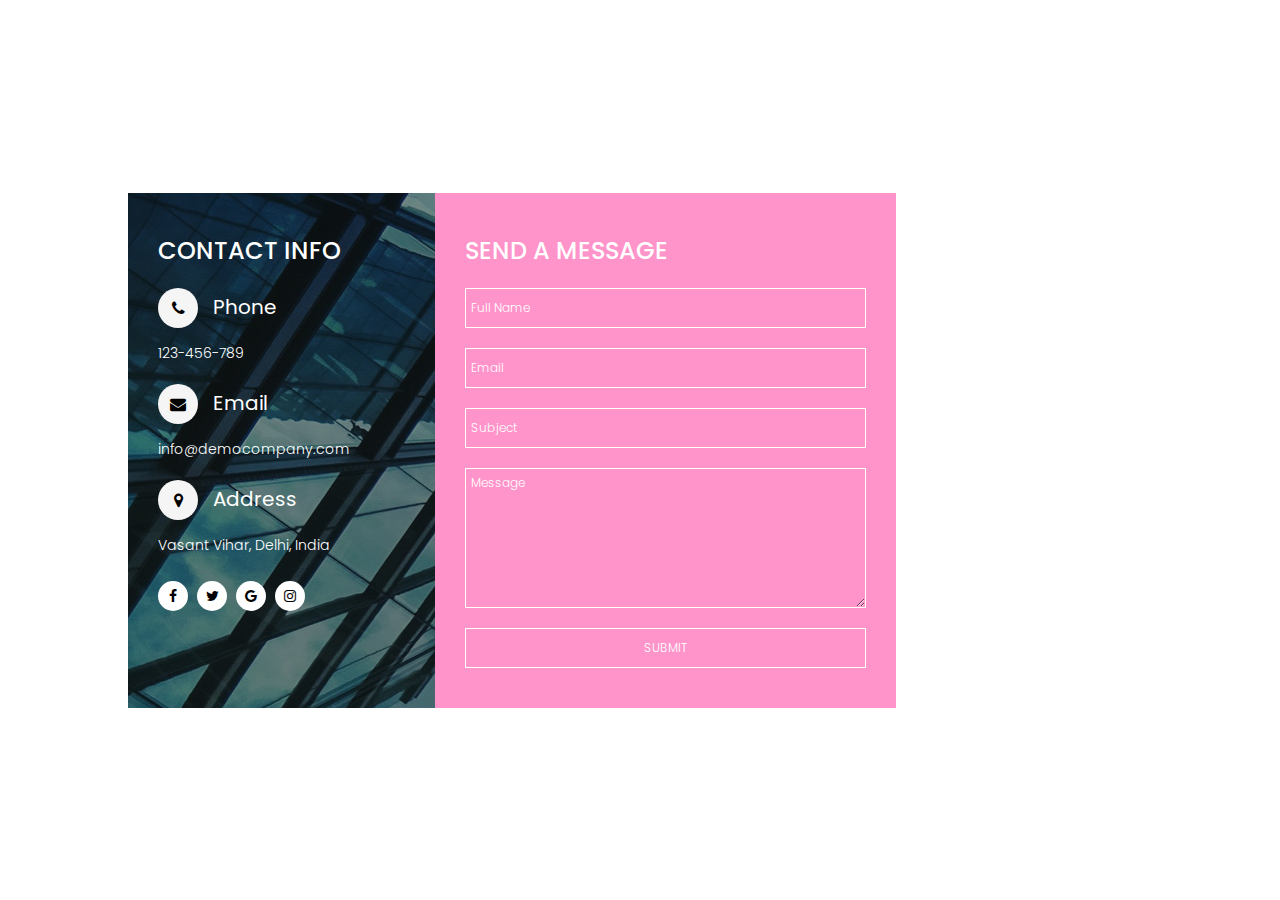
<file: contact.html>
<!DOCTYPE html PUBLIC "-//W3C//DTD XHTML 1.0 Transitional//EN" "http://www.w3.org/TR/xhtml1/DTD/xhtml1-transitional.dtd">
<html xmlns="http://www.w3.org/1999/xhtml">
    <head>
        <meta http-equiv="Content-Type" content="text/html; charset=utf-8">
        <meta name="viewport" content="width=device-width, initial-scale=1, minimum-scale=1, maximum-scale=1, user-scalable=no">
        <title>Contact</title>
        <link href="css/style.css" rel="stylesheet" type="text/css">
        <link rel="stylesheet" href="https://stackpath.bootstrapcdn.com/font-awesome/4.7.0/css/font-awesome.min.css" crossorigin="anonymous">
        <link rel="stylesheet" href="css/style.css">
    </head>
    <body>
        <div class="contact-wrap">
            <div class="contact-in">
                <h1>Contact Info</h1>
                <h2>
                    <i class="fa fa-phone" aria-hidden="true"></i> Phone
                </h2>
                <p>123-456-789</p>
                <h2>
                    <i class="fa fa-envelope" aria-hidden="true"></i> Email
                </h2>
                <p>info@democompany.com</p>
                <h2>
                    <i class="fa fa-map-marker" aria-hidden="true"></i> Address
                </h2>
                <p>Vasant Vihar, Delhi, India</p>
                <ul>
                    <li>
                        <a href="#">
                            <i class="fa fa-facebook" aria-hidden="true"></i>
                        </a>
                    </li>
                    <li>
                        <a href="#">
                            <i class="fa fa-twitter" aria-hidden="true"></i>
                        </a>
                    </li>
                    <li>
                        <a href="#">
                            <i class="fa fa-google" aria-hidden="true"></i>
                        </a>
                    </li>
                    <li>
                        <a href="#">
                            <i class="fa fa-instagram" aria-hidden="true"></i>
                        </a>
                    </li>
                </ul>
            </div>
            <div class="contact-in">
                <h1>Send a Message</h1>
                <form>
                    <input type="text" placeholder="Full Name" class="contact-in-input">
                    <input type="text" placeholder="Email" class="contact-in-input">
                    <input type="text" placeholder="Subject" class="contact-in-input">
                    <textarea placeholder="Message" class="contact-in-textarea"></textarea>
                    <input type="submit" value="SUBMIT" class="contact-in-btn">
                </form>
            </div>
            <div class="contact-in">
                <iframe
                    src="https://www.google.com/maps/embed?pb=!1m18!1m12!1m3!1d224345.83923192776!2d77.06889754725782!3d28.52758200617607!2m3!1f0!2f0!3f0!3m2!1i1024!2i768!4f13.1!3m3!1m2!1s0x390cfd5b347eb62d%3A0x52c2b7494e204dce!2sNew%20Delhi%2C%20Delhi!5e0!3m2!1sen!2sin!4v1601968196548!5m2!1sen!2sin"
                    width="100%"
                    height="auto"
                    frameborder="0"
                    style="border:0;"
                    allowfullscreen=""
                    aria-hidden="false"
                    tabindex="0"
                ></iframe>
            </div>
        </div>
    </body>
</html>
</file>
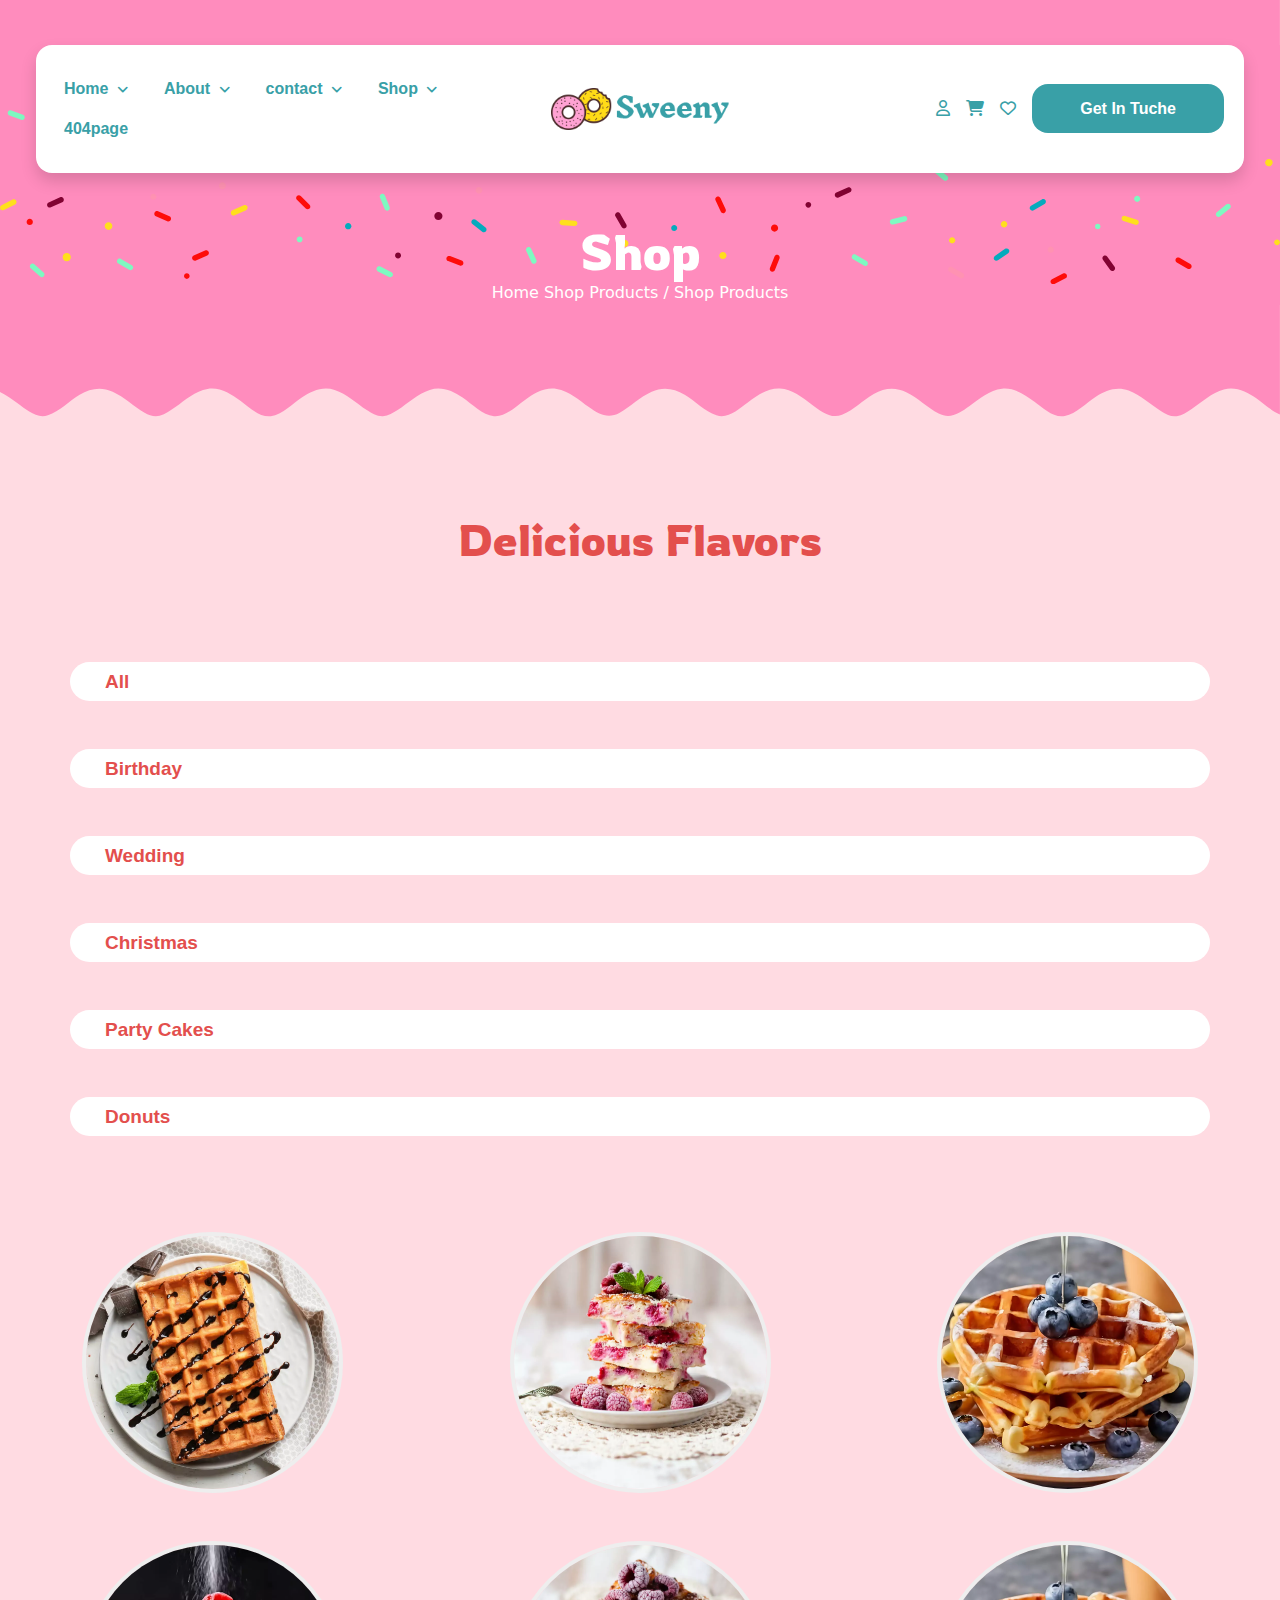
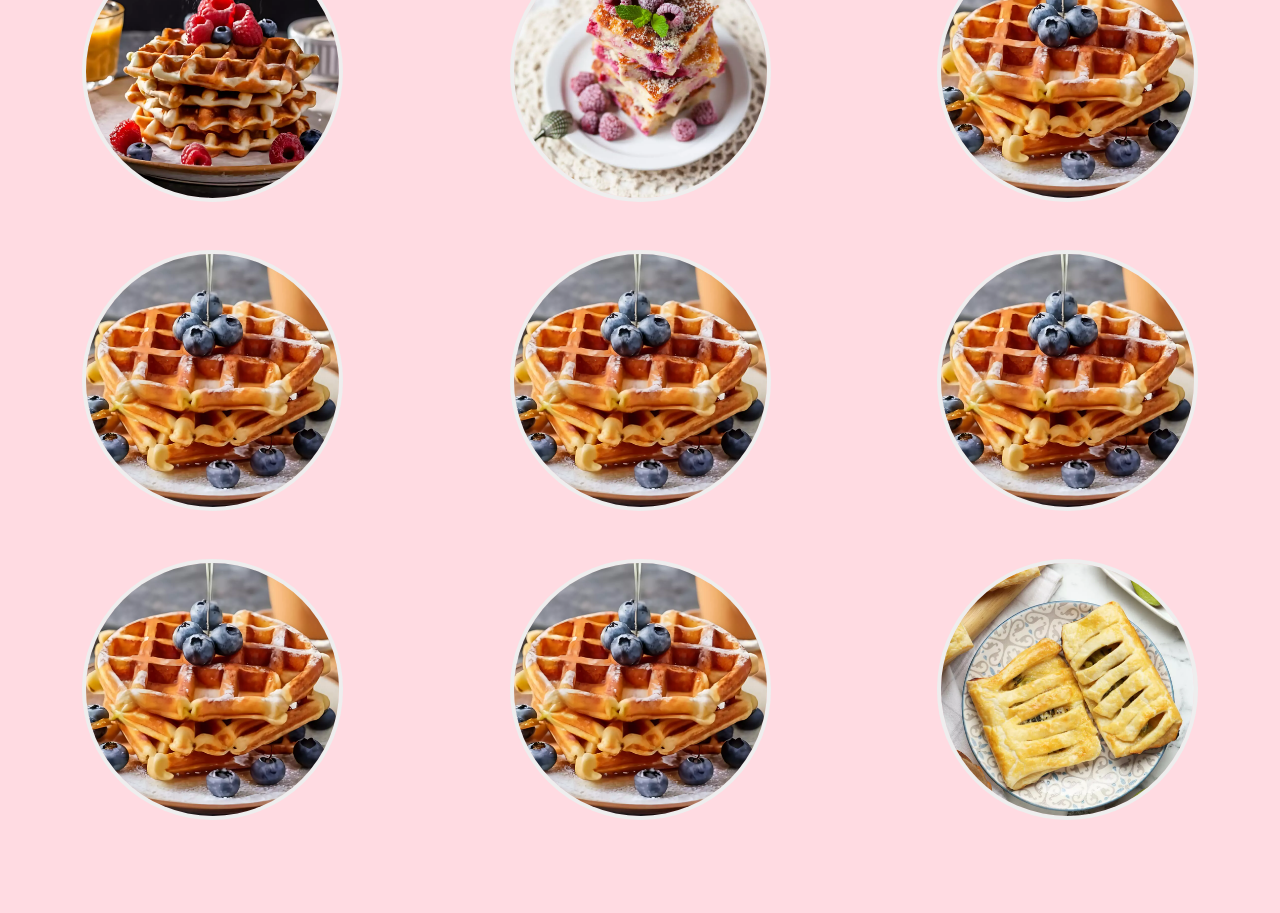
<file: shop.html>
<!DOCTYPE html>
<html lang="en">
    <head>
        <meta charset="UTF-8">
        <meta name="viewport" content="width=device-width, initial-scale=1.0">
        <!--  -->
        <link href="https://fonts.googleapis.com/css2?family=Rowdies:wght@300;400;700&display=swap" rel="stylesheet">
        <link rel="stylesheet" href="./mainstyle/bootstrap.min.css">
        <link rel="stylesheet" href="https://cdnjs.cloudflare.com/ajax/libs/font-awesome/6.5.2/css/all.min.css">
        <link rel="stylesheet" href="./mainstyle/style.css">
        <link rel="stylesheet" href="./mainstyle/styleshop.css">
        <title>shop page</title>
    </head>
    <body class="bodyshop">




<section class="backgroundImg-Shop p-0">
<div class="caption-svg  position-absolute  ">
            <header class=" ">
                <div class="container-fluid px-5 ">
                    <div class="row align-items-center  justify-content-  bg-white shadow  rounded-4 py-4">
                        <div class=" col-5 ">
                            <div class="">
                                <ul class="nav d-flex">
                                    <li>
                                        <a href="./index.html" class="nav-link active">
                                            Home
                                            <i class=" px-1 fa-solid fa-angle-down"></i>
                                        </a>
                                    </li>
                                    <li>
                                        <a href="./About.html" class="nav-link ">
                                            About
                                            <i class=" px-1 fa-solid fa-angle-down">
                                                <!-- <a href="./404.html">404Page</a> --></i>
                                        </a>
                                    </li>
                                    <li>
                                        <a href="./contact.html" class="nav-link">
                                            contact
                                            <i class=" px-1 fa-solid fa-angle-down"></i>
                                        </a>
                                    </li>
                                    <li>
                                        <a href="shop.html" class="nav-link ">
                                            Shop
                                            <i class="fa-solid fa-angle-down px-1"></i>
                                        </a>
                                    </li>
                                    <li>
                                        <a href="./404.html" class="nav-link ">
                                            404page
                                        </a>
                                    </li>
                                </ul>
                            </div>
                        </div>
                        <div class="col-lg-2 col-sm-4">
                            <div class="">
                                <img src="./images-ice-crem/logo.png" alt="img">
                            </div>
                        </div>
                        <div class=" col-lg-5  d-sm-none d-lg-flex d-flex justify-content-end  header-button-icons  ">
                            <a class="px-2">
                                <i class=" fa-regular fa-user"></i>
                            </a>
                            <a class="px-2">
                                <i class="fa-solid fa-cart-shopping"></i>
                                <!-- <div class="col-3"> <svg class="" xmlns="http://www.w3.org/2000/svg" xmlns:xlink="http://www.w3.org/1999/xlink" x="0px" y="0px"
                                viewBox="0 0 100 100" style="enable-background:new 0 0 100 100; width: 6%;" xml:space="preserve">
                                <path d="M25.1,99c-1.8,0-3.7-0.4-5.4-1.1c-1.8-0.8-3.4-1.9-4.8-3.3c-1.4-1.4-2.4-3.1-3.1-4.9c-0.7-1.9-1-3.8-0.8-5.8l4.6-54.5 c0.2-2.3,1.2-4.4,2.9-6c1.7-1.6,3.8-2.5,6.2-2.4h50.6c2.3,0,4.5,0.9,6.2,2.4s2.7,3.7,2.9,6L89,83.8c0.1,2.1-0.2,4-0.8,5.8 c-0.7,1.9-1.7,3.5-3.1,4.9c-1.4,1.4-3,2.5-4.8,3.3c-1.8,0.8-4,1.1-5.7,1.1H25.3C25.3,99,25.2,99,25.1,99z M24.7,29.3 c-0.2,0-0.4,0.1-0.6,0.2c-0.1,0.1-0.2,0.3-0.2,0.5l-4.6,54.5c0,0.7,0.1,1.5,0.4,2.3c0.3,0.8,0.7,1.4,1.3,2c0.6,0.6,1.2,1,2,1.4 c0.8,0.3,1.5,0.5,2.3,0.5h49.4c0,0,0.1,0,0.1,0c0.8,0,1.6-0.2,2.3-0.5c0.7-0.3,1.4-0.8,2-1.4c0.6-0.6,1-1.3,1.3-2 c0.3-0.7,0.4-1.6,0.3-2.4L76.1,30c0-0.2-0.1-0.4-0.3-0.5L24.7,29.3L24.7,29.3z"></path><path d="M65,44.2c-2.3,0-4.2-1.9-4.2-4.2V15.2c0-0.8-0.1-1.5-0.4-2.2c-0.3-0.7-0.7-1.3-1.2-1.9s-1.2-1-1.9-1.2 c-0.7-0.3-1.4-0.4-2.2-0.4H45c-1.5,0-3,0.6-4.1,1.7c-1.1,1.1-1.7,2.5-1.7,4.1V40c0,2.3-1.9,4.2-4.2,4.2c-2.3,0-4.2-1.9-4.2-4.2V15.2 c0-3.8,1.5-7.3,4.1-10C37.7,2.5,41.2,1,45,1h10c1.9,0,3.7,0.4,5.4,1.1c1.7,0.7,3.3,1.8,4.6,3.1c1.3,1.3,2.3,2.9,3.1,4.6
                                 c0.7,1.8,1.1,3.6,1.1,5.4V40C69.2,42.4,67.3,44.2,65,44.2z"></path></svg></div> -->
                            </a>
                            <a class="px-2">
                                <i class="fa-regular fa-heart"></i>
                            </a>
                            <div class="px-2">
                                <a class=" px-5 text-white  py-3 text-center rounded-4 button-header">Get In Tuche</a>
                            </div>
                        </div>
                    </div>
                </div>
            
        </header>
        <div class=" text-center pt-5 ">
            <h1 class="h11"> Shop</h1>
            <a href="./index.html" class="text-white">
                Home  Shop Products /
            </a>
            <a href="./shop.html" class="text-white">
                Shop Products
            </a>
        </div>
    </div>
 <svg    class="w-100 " fill =" rgb(255, 140, 189) "xmlns="http://www.w3.org/2000/svg" x="0px" y="0px" viewBox="0 0 2500 821.2" xml:space="preserve"><path d="M93.5,811.1c23.2-7.8,41.3-27.8,62-40.1c20.7-12.3,42.1-16,64.5-5.9c22.9,10.3,40.7,28.7,62.4,40.9c9.3,5.2,18.8,8.6,29.4,6 c11.3-2.8,21.5-10.4,30.8-17c19.2-13.7,38.6-31.4,62.7-35.4c24.1-4.1,45.4,9.4,64.2,23c16.1,11.6,37.8,33.3,59.6,30.3 c22.5-3.1,42.3-24.2,60.3-36.4c19.1-13,41-22.5,64.2-14.9c23.8,7.7,42.2,25.8,62.7,39.2c9.2,6,20.1,12.8,31.6,12.2 c10.5-0.6,20.2-6.7,28.7-12.2c20.5-13.4,39-31.5,62.7-39.2c23.2-7.5,45,1.9,64.2,14.9c18,12.2,38.6,34.2,61.3,36.5 c21.8,2.2,43.7-19.8,59.9-31.5c18.3-13.2,39.2-25.9,62.7-21.9c24.1,4,43.5,21.7,62.7,35.4c19.8,14.1,37.3,23.9,60.3,11.1 c21.7-12.2,39.5-30.6,62.4-40.9c22.4-10.1,43.8-6.4,64.5,5.9c20.8,12.3,38.8,32.3,62,40.1c22.5,7.6,43.8-12.1,60.6-24.5 c18.4-13.5,39.4-29.3,63.4-27.9c23.8,1.4,43.7,17.5,62,31c17.1,12.5,37,29.3,59.2,20.3c23-9.2,40.6-28.7,62-40.7 c21.3-11.9,42.4-13.6,64.5-3c22.6,10.9,40.2,29.7,62.4,41.2c22.9,11.9,41.5-1.1,60.3-14.7c19.2-13.9,39-31.1,63.4-33.8 c24-2.6,45.1,12,63.4,25.5c16.1,11.8,37.4,32.3,59.2,27.8c22.7-4.7,41.8-25.4,60.6-37.7c19.5-12.8,41.3-20.5,64.2-12 c23.6,8.7,41.7,26.9,62.7,40c9.3,5.8,19.8,11.7,31.2,10.2c10.6-1.4,20.4-8,29.1-13.9c20-13.5,38.8-31.8,62.7-38.2 c23.6-6.3,45.2,4.5,64.2,17.7c13.6,9.5,28.7,24.1,45.4,31v-823H-17v773.6c19.2,4,35.6,16.1,51.3,27.7 C50.8,799.8,71.5,818.5,93.5,811.1z"></path></svg>

    </section>

    <section class="after-shoppage">
        <div class="container">
            <h2 class="text-center py-5 ">Delicious Flavors</h2>
            <div class="row justify-content-center align-items-center gap-5  py-5   ">
                <a href="" class="linksShop-products ">
                    All
                </a>
                <a href="" class="linksShop-products ">
                    Birthday
                </a>
                <a href="" class="linksShop-products ">
                    Wedding
                </a>
                <a href="" class="linksShop-products ">
                    Christmas
                </a>
                <a href="" class="linksShop-products ">
                    Party Cakes
                </a>
                <a href="" class="linksShop-products ">
                    Donuts
                </a>
            </div>
            <div class="row  justify-content-between  pt-5 pb-5  gap-5 ">
                <div class="  col-3 ">
                    <div class="shopProductsPage-img ">
                        <img src="./img-shop/home-3-shop-1-102.webp" class="" alt="img">
                    </div>
                </div>
                <div class="col-3">
                    <div class="shopProductsPage-img ">
                        <img src="./img-shop/home-3-shop-4-104.webp" class="" alt="img">
                    </div>
                </div>
                <div class=" col-3">
                    <div class="shopProductsPage-img ">
                        <img src="./img-shop/home-3-shop-1-103.webp" class="" alt="img">
                    </div>
                </div>
                <div class=" col-3">
                    <div class="shopProductsPage-img ">
                        <img src="./img-shop/home-3-shop-1-101.webp" class="" alt="img">
                    </div>
                </div>
                <div class=" col-3">
                    <div class="shopProductsPage-img ">
                        <img src="./img-shop/home-3-shop-4-101.webp" class="" alt="img">
                    </div>
                </div>
                <div class="col-3">
                    <div class="shopProductsPage-img ">
                        <img src="./img-shop/home-3-shop-1-103.webp" class="" alt="img">
                    </div>
                </div>
                <div class="col-3">
                    <div class="shopProductsPage-img ">
                        <img src="./img-shop/home-3-shop-1-103.webp" class="" alt="img">
                    </div>
                </div>
                <div class=" col-3">
                    <div class="shopProductsPage-img ">
                        <img src="./img-shop/home-3-shop-1-103.webp" class="" alt="img">
                    </div>
                </div>
                <div class=" col-3">
                    <div class="shopProductsPage-img ">
                        <img src="./img-shop/home-3-shop-1-103.webp" class="" alt="img">
                    </div>
                </div>
                <div class=" col-3">
                    <div class="shopProductsPage-img ">
                        <img src="./img-shop/home-3-shop-1-103.webp" class="" alt="img">
                    </div>
                </div>
                <div class="col-3">
                    <div class="shopProductsPage-img ">
                        <img src="./img-shop/home-3-shop-1-103.webp" class="" alt="img">
                    </div>
                </div>
                <div class="col-3">
                    <div class=" shopProductsPage-img ">
                        <img src="./img-shop/home-3-shop-6-102.webp" class="" alt="img">
                    </div>
                </div>
            </div>
        </div>
    </div>
</div>
</section>
</body>
</html>
</file>
<file: mainstyle/style.css>
body {
    font-style: normal;
    background-color: rgb(241, 250, 251);
}

svg {
    width: 100;
    display: inline-block;
}

img {
    width: 100%;
}

a {
    text-decoration: none;
}

li {
    list-style: none;
}

ul {

    padding-left: 0;

}

h1,
h2,
h3,
h4,
h6,
p {

    margin-bottom: 0;
}

.container-95 {
    width: 95%;
}

.img-logo {
    max-width: 100%;
}

.w-16 {
    width: 16%;
}

.w-4 {
    width: 4%;
}

::selection {
    background-color: rgb(90, 57, 86);
    color: #ffffff;
}

.w-95 {
    width: 85%;
}

section {
    padding: 45px 0;
}

/* 
=======header********************************================= */
.nav-link:active,
.nav-link:hover {
    color: rgb(90, 57, 86);
}

.nav-link:focus,
.nav-link:hover {
    color: rgb(91, 48, 81);
}

.nav-link:hover i {
    transform: rotate(180deg);
    -webkit-transform: rotate(180deg);
    -moz-transform: rotate(180deg);
    -ms-transform: rotate(180deg);
    -o-transform: rotate(180deg);

}

.nav-link {
    transition: all .30s;
    -webkit-transition: all .30s;
    -moz-transition: all .30s;
    -ms-transition: all .30s;
    -o-transition: all .30s;
    overflow: hidden;
}

.nav-link,
.header-button-icons a,
.button-header {
    font-size: 16px;
    font-family: "outfit", sans-serif;
    font-weight: 600;
    color: #39A0A7;

}

.button-header {
    background-color: #39A0A7;
}

.nav-link i {
    font-size: 13px;
}

.header-button-icons a:hover {
    color: rgb(90, 57, 86);
}

.first-LinkSectionOne {
    font-family: "Outfit";
    font-weight: 400px;
    font-size: 19px;
    line-height: 19px;
    padding: 20px 0;
    padding: 15px 45px;
    color: aliceblue;
    margin-top: 10px;
    background-color: #fd6ba0;
    display: inline-block;
    border-radius: 20px;
    position: relative;
}

.first-LinkSectionOne::after {
    content: "";
    position: absolute;
    inset: 0;
    left: -10%;
    right: -10%;
    width: 0%;
    height: 0%;
    border: none;
    border-radius: 30px;
    z-index: -1;
    background-color: blueviolet;
}

/* =============== */
/*section one************************/
/* ================img section one key frames */
.img-position-sectionOne {
    top: -20%;
    right: -6%;
    position: absolute;
    z-index: 4;
    transform: rotate(210deg);
    -webkit-transform: rotate(210deg);
    -moz-transform: rotate(210deg);
    -ms-transform: rotate(210deg);
    -o-transform: rotate(210deg);
    animation: ice-rotate 2s infinite alternate;
    -webkit-animation: ice-rotate 1s infinite alternate;
    transition: all 1s linear;
    -webkit-transition: all 1s linear;
    -moz-transition: all 1s linear;
    -ms-transition: all 1s linear;
    -o-transition: all 1s linear;
}

@keyframes ice-rotate {
    0% {
        position: absolute;
        top: -20%;
    }

    100% {
        position: absolute;
        right: -3%;
        top: -14%;
    }
}

.section-One {
    overflow: hidden;
}

.bg-sectionOne {
    animation: background 5s 5s infinite alternate ease;
    background-color: #39A0A7;
    -webkit-animation: background 5s 5s infinite alternate ease;

}

.first-H2ectionOne {
    font-size: 24px;
    font-family: "Rowdies", "display";
    font-weight: 400;
    line-height: 29px;
}

.first-H2SectionOne {
    font-family: "Rowdies", "display";
    font-weight: 400;
    font-size: 24px;
    line-height: 29px;
}

.first-PSectionOne {
    font-family: "Outfit";
    font-weight: 400px;
    font-size: 16px;
    line-height: 28px;
    padding: 15px 0;
}

.p-Afterfirst-H22SectionOne {
    font-family: "outfit", sans-serif;
    font-weight: 400;
    font-size: 16px;
    line-height: 28px;
}

.first-H22SectionOne {
    font-family: "Rowdies", "display";
    font-weight: 400;
    font-size: 20px;
    line-height: 24px;

}

.partone-h1 {
    position: absolute;
    top: 15%;
    right: 46%;
    font-family: "Rowdies";
    font-weight: 700;
    font-size: 148px;
    line-height: 178px;
}

.partTwo-h1 {
    position: absolute;
    z-index: 3;
    top: 30%;
    left: 54%;
    font-family: "Rowdies";
    font-weight: 700;
    font-size: 148px;
    line-height: 178px;
}

.container-parthree__sectionOne {
    position: absolute;
    right: 2%;
    top: 65%;
    padding: 10px;

}

.container-parthree__sectionOne__IceImage {
    position: relative;
    right: 2%;
}

.img-position-ourPrice,
.img-bg-cardourprice,
.container-parthree__sectionOne__IceCercileImage {
    animation-name: top;
    animation-iteration-count: infinite;
    animation-duration: 1s;
    animation-direction: alternate;
    transition: all 1s;
    -webkit-transition: all 1s;
    -moz-transition: all 1s;
    -ms-transition: all 1s;
    -o-transition: all 1s;

}

@keyframes top {

    0% {
        transform: translateY(10px);
        -webkit-transform: translateY(10px);
        -moz-transform: translateY(10px);
        -ms-transform: translateY(10px);
        -o-transform: translateY(10px);
    }

    100% {
        transform: translateY(-10px);
        -webkit-transform: translateY(-10px);
        -moz-transform: translateY(-10px);
        -ms-transform: translateY(-10px);
        -o-transform: translateY(-10px);
    }
}

.containerIceImage-PartTwo__sectionOne,
.img-bg-cardourprice,
.img-rotate-vedio,
.img-rotate-imgborderradious,
.container-parthree__sectionOne__IceImage {
    transition: all 2s;
    -webkit-transition: all 2s;
    -moz-transition: all 2s;
    -ms-transition: all 2s;
    -o-transition: all 2s;
    animation-name: moveright-left;
    animation-duration: 1s;
    animation-iteration-count: infinite;
    animation-direction: alternate;
    animation-timing-function: linear;
}

@keyframes moveright-left {
    0% {
        transform: rotate(5deg);
        -webkit-transform: rotate(5deg);
        -moz-transform: rotate(5deg);
        -ms-transform: rotate(5deg);
        -o-transform: rotate(5deg);
    }

    100% {
        transform: rotate(-5deg);
        -webkit-transform: rotate(-5deg);
        -moz-transform: rotate(-5deg);
        -ms-transform: rotate(-5deg);
        -o-transform: rotate(-5deg);
    }
}

/* section Two=move part 1=================== */
/* =============================== */
p img {
    width: 70px;
    height: 70px;
}

.pragraph-imgTwo {
    width: 200px;
    height: 60px;
}

.p-withimgs {
    font-family: "Rowdies", sans-serif;
    font-style: normal;
    font-size: 31px;
    font-weight: 400;
    line-height: 81px;
    color: rgb(255, 255, 255);
}


.h2-afterimgtop {
    font-family: "Rowdies", sans-serif;
    font-style: normal;
    font-size: 61px;
    font-weight: 400;
    line-height: 74px;
    color: rgb(255, 255, 255);

}

.img,
.smalll-svginparagrapg,
.img-Scale-bg-imgdotesSection,
.img-Scale2-bg-imgdotesSection {
    transform: scale(5.5);
    animation-name: scale;
    animation-direction: alternate;
    animation-iteration-count: infinite;
    animation-duration: 1s;
    -webkit-transform: scale(5.5);
    -moz-transform: scale(5.5);
    -ms-transform: scale(5.5);
    -o-transform: scale(5.5);
}

@keyframes scale {
    0% {
        transform: scale(1);
        -webkit-transform: scale(1);
        -moz-transform: scale(1);
        -ms-transform: scale(1);
        -o-transform: scale(1);
    }

    100% {
        transform: scale(1.1);
        -webkit-transform: scale(1.1);
        -moz-transform: scale(1.1);
        -ms-transform: scale(1.1);
        -o-transform: scale(1.1);
    }
}

.container-bg-darkslateblue {
    background-color: #b3afd3;
}

.bg-backgroundImage-white {
    width: 90%;
}

.bg-backgroundImage-white {
    mask-image: url(../images-ice-crem/download.svg);
    mask-size: cover;
    mask-repeat: no-repeat;
}

.smalll-svginparagrapg {
    width: 5%;
    top: 52%;
    left: 2%;
    position: absolute;
}

.container-ImgPositionBeforH2 {
    position: relative;
    top: -25%;
    left: 25%;
    background-color: #ffffff;
    transform: rotate(-15deg);
    -webkit-transform: rotate(-15deg);
    -moz-transform: rotate(-15deg);
    -ms-transform: rotate(-15deg);
    -o-transform: rotate(-15deg);
    z-index: 1;
    box-shadow: 2px 3px 5px 7px rgba(39, 39, 39, 0.186);
    padding-bottom: 35px;
    width: 90%;

}

.container-ImgPositionBeforH2-Img-z-2 {
    z-index: 222;
    position: absolute;
    top: 20%;
    left: 20%;
    width: 10%;
}

.img-tota {
    position: relative;
    top: -25%;
    right: 25%;
    background-color: #ffffff;
    transform: rotate(15deg);
    -webkit-transform: rotate(15deg);
    -moz-transform: rotate(15deg);
    -ms-transform: rotate(15deg);
    -o-transform: rotate(15deg);
    z-index: 1;
    box-shadow: 2px 3px 5px 7px rgba(39, 39, 39, 0.186);
    padding-bottom: 35px;
    width: 90%;
}

.imgbox2 {
    z-index: 123;
    position: absolute;
    top: 20%;
    right: 22%;
    width: 5%;
}


/* ============part 2 section move background============================== */
.w-25-img {
    width: 35%;
}

.imgposition-h2backgroundwhite {
    position: absolute;
    left: 0%;
    bottom: -18%;
    z-index: 2;
}

.imgposition2-h2backgroundwhite {
    position: absolute;
    right: 0%;
    bottom: -17%;
    z-index: 2;
}

.linkViewMore-Sectionwhite {
    padding: 15px 35px;
    border-radius: 20px;
    background-color: rgb(90, 57, 86);
    color: white;
    font-family: "outfit", sans-serif;
    font-size: 19px;
    font-weight: 600;
    line-height: 19px;
    -webkit-border-radius: 20px;
    -moz-border-radius: 20px;
    -ms-border-radius: 20px;
    -o-border-radius: 20px;
}

.imgposition3-h2backgroundwhite {
    position: absolute;
    bottom: -1%;
    right: -2%;
    z-index: 111;
}

.imgposition-h2backgroundwhite img {
    width: 100%;
}

.mainheader-bg-backgroundImg-white h2 {
    font-family: "Rowdies", "disply";
    font-Weight: 400;
    Color: rgb(148, 111, 140);
    font-size: 44px;
    line-height: 53px;
}

.img-roundedSection h3,
h4 {
    font-family: "Rowdies";
    font-size: 25px;
    font-weight: 300;
    color: rgb(90, 57, 86);
}

.container-img-rounded {
    overflow: hidden;
    border-radius: 50%;
    -webkit-border-radius: 50%;
    -moz-border-radius: 50%;
    -ms-border-radius: 50%;
    -o-border-radius: 50%;
    position: relative;
    border: 5px solid rgb(255, 255, 255);
    transition: border 2s;
    -webkit-transition: border 2s;
    -moz-transition: border 2s;
    -ms-transition: border 2s;
    -o-transition: border 2s;
}

.img-rounded {
    border-radius: 50%;
    -webkit-border-radius: 50%;
    -moz-border-radius: 50%;
    -ms-border-radius: 50%;
    -o-border-radius: 50%;
}

.container-img-rounded::after {
    content: "";
    position: absolute;
    inset: 0;
    width: 0%;
    height: 0%;
    background-color: #ffb6d180;
    z-index: 3;
}

.container-img-rounded:hover {
    border: 5px solid rgb(90, 57, 86);
}

.container-img-rounded:hover ::after {
    width: 100%;
    height: 100%;
}

.main-container-img-rounded:hover ::after {
    width: 100%;
    height: 100%;
}

.main-container-img-rounded {
    overflow: hidden;
}

.main-container-img-rounded:hover .container-img-rounded {
    border: 5px solid rgb(90, 57, 86);

}

.main-container-img-rounded h3:hover {
    color: #FD85B2;
}

.container-link-after {
    overflow: hidden;
}

.container-link-after a {
    position: absolute;
    left: 50%;
    top: 60%;
    transform: translate(-50%, -50%);
    background-color: rgb(90, 57, 86);
    padding: 14px 39px;
    border-radius: 30px;
    display: inline-block;
    width: 55%;
    color: rgb(255, 255, 255);
    transition: all .4s ease-out;
    -webkit-transition: all .4s ease-out;
    -moz-transition: all .4s ease-out;
    -ms-transition: all .4s ease-out;
    -o-transition: all .4s ease-out;
    opacity: 0;
}

.main-container-img-rounded:hover .container-link-after a {
    left: 50%;
    top: 50%;
    transform: translate(-50%, -50%);
    opacity: 1;
    -webkit-transform: translate(-50%, -50%);
    -moz-transform: translate(-50%, -50%);
    -ms-transform: translate(-50%, -50%);
    -o-transform: translate(-50%, -50%);
    z-index: 4;
}

.imgTwoProduct-opasity {
    opacity: 0;
    position: absolute;
    inset: 0;
    z-index: -1;
    transition: opasity .4s ease-out;
    -webkit-transition: opasity .4s ease-out;
    -moz-transition: opasity .4s ease-out;
    -ms-transition: opasity .4s ease-out;
    -o-transition: opasity .4s ease-out;
}

.main-container-img-rounded:hover .imgTwoProduct-opasity {
    opacity: 1;
    z-index: 1;
}

.main-container-img-rounded:hover .imgOneProduct-opasity {
    opacity: 0;
}

/* ==**********section vedio======= */
.vedio-section p,
.vedio-section h3 {
    font-family: "Outfit", sans-serif;
    color: rgb(90, 57, 86);
    line-height: 28px;
    font-weight: 400;
    font-size: 16px;
}

.vedio-section h2 {
    font-family: "Rowdies", "disply";
    color: rgb(148, 111, 140);
    line-height: 53px;
    font-weight: 400;
    font-size: 44px;
}

.img-rotate-vedio {
    bottom: 10%;
    left: 3%;
    position: absolute;
}

.position-P1-aroundvedio {
    top: 5%;
    left: 40%
}

.position-P3-aroundvedio {
    top: 5%;
    left: 40%;
}

.position-P12-aroundvedio {
    top: 5%;
    right: 40%;
}

.position-P23-aroundvedio {
    top: 5%;
    right: 40%;
}

.position-absolutelink-vedio {
    bottom: 2%;
    left: 3%;
    background-color: #FD85B2;
    font-weight: 600;
    font-size: 19px;
    font-family: "outfit", sans-serif;
    line-height: 19px;
}

/* =================================== */
/*section animatoin move /orders move*/
/* ===============================*/
.slider {
    background-color: #38dfd9;

}

.slide-trak {
    width: calc(780px * 8);
    display: flex;
}

.slide-trak li {
    width: 780px;
    font-family: "Rowdies", "display";
    font-size: 41px;
    font-weight: 400;
    line-height: 42px;

}

.slide-trak li {
    animation: 10s slide infinite linear;
    animation-direction: alternate;
    -webkit-animation: 10s slide infinite linear;
}

@keyframes slide {
    0% {
        transform: translateX(0);
        -webkit-transform: translateX(0);
        -moz-transform: translateX(0);
        -ms-transform: translateX(0);
        -o-transform: translateX(0);
    }

    100% {
        /* transform: translate(-100%); */
        transform: translateX(calc(-780px * 4));
        -webkit-transform: translate(-100%);
        -moz-transform: translate(-100%);
        -ms-transform: translate(-100%);
        -o-transform: translate(-100%);
    }
}

.slider:hover li {
    animation-play-state: paused;
    cursor: pointer;
}

/* ==================================== */
/*==================*section triangle* our price*******************************==*=/ */
/* ========================== */
.cardOne-OurPackagePrice:hover {
    cursor: pointer;
}

.img-position-ourPrice {
    bottom: -40%;
    left: 0%;
    z-index: 4;
    position: absolute;
}

.cardOne-OurPackagePrice {
    background: linear-gradient(rgb(244, 110, 173), rgba(247, 113, 180, 0.757));
    border-radius: 5px;
    -webkit-border-radius: 5px;
    -moz-border-radius: 5px;
    -ms-border-radius: 5px;
    -o-border-radius: 5px;
}

.cardthree-OurPackagePrice {
    background: linear-gradient(#09C1DC, #09C1DC);
    border-radius: 5px;
    -webkit-border-radius: 5px;
    -moz-border-radius: 5px;
    -ms-border-radius: 5px;
    -o-border-radius: 5px;
}

.cardTwo-OurPackagePrice {
    background: linear-gradient(rgb(155, 193, 48), rgba(154, 193, 48, 0.734));
    border-radius: 5px;
    -webkit-border-radius: 5px;
    -moz-border-radius: 5px;
    -ms-border-radius: 5px;
    -o-border-radius: 5px;
}


.title-cardimg-triangleImg {
    position: absolute;
    top: 40%;
    left: 46%;
    z-index: 9;
    text-align: center;
    padding: 15px;
    transform: translate(-50%, -50%);
    -webkit-transform: translate(-50%, -50%);
    -moz-transform: translate(-50%, -50%);
    -ms-transform: translate(-50%, -50%);
    -o-transform: translate(-50%, -50%);
}

.img-triangleImg {
    overflow: hidden;
    transition: all 4s;
    -webkit-transition: all .4s;
    -moz-transition: all 4s;
    -ms-transition: all 4s;
    -o-transition: all .4s;
    clip-path: polygon(0 0, 100% 0%, 100% 45%, 0 47%);
    border-radius: 20px;
    -webkit-border-radius: 20px;
    -moz-border-radius: 20px;
    -ms-border-radius: 20px;
    -o-border-radius: 20px;
}

.img-triangleImg2 {
    border-radius: 20px;
    -webkit-border-radius: 20px;
    -moz-border-radius: 20px;
    -ms-border-radius: 20px;
    -o-border-radius: 20px;
    clip-path: polygon(0 0, 100% 0%, 100% 45%, 1% 96%);
}

.cardOne-OurPackagePrice:hover .img-triangleImg,
.cardthree-OurPackagePrice:hover .img-triangleImg {
    clip-path: polygon(0 0, 100% 0%, 100% 45%, 1% 96%);
}

.layer-imgcard-lineargradientdashedbored::after {
    position: absolute;
    background: linear-gradient(rgb(244, 110, 173), rgba(247, 113, 180, 0.757));

    width: 90%;
    height: auto;
    content: "";
    inset: 0;
    left: 5%;
    right: 10%;
    top: 5%;
    bottom: 3%;
    border-radius: 5px;
}

.layer-imgcard-lineargradientdashedbored2::after {
    position: absolute;
    background: linear-gradient(rgb(155, 193, 48), rgba(154, 193, 48, 0.734));
    width: 90%;
    height: auto;
    content: "";
    inset: 0;
    left: 5%;
    right: 10%;
    top: 5%;
    bottom: 3%;
    border-radius: 5px;
}

.layer-imgcard-lineargradientdashedbored3::after {

    position: absolute;
    background: linear-gradient(#09c0dcca, #15bfd9c2);
    width: 90%;
    height: auto;
    content: "";
    inset: 0;
    left: 5%;
    right: 10%;
    top: 5%;
    bottom: 3%;
    border-radius: 5px;

}

.borderCard-dashed {
    height: 100%;
    width: 100%;
    background: linear-gradient(90deg, rgb(244, 244, 244) 50%, transparent 50%),
        linear-gradient(90deg, rgb(255, 255, 255) 50%, transparent 50%),
        linear-gradient(0deg, rgb(255, 255, 255) 50%, transparent 50%),
        linear-gradient(0deg, rgb(255, 255, 255) 50%, transparent 50%);
    background-repeat: repeat-x, repeat-x, repeat-y, repeat-y;
    background-size: 16px 4px, 16px 4px, 4px 16px, 4px 16px;
    background-position: 0% 0%, 100% 100%, 0% 100%, 100% 0px;
    border-radius: 5px;
    padding: 10px;
    animation: dash 9s linear infinite;
    -webkit-animation: dash 9s linear infinite;
    -webkit-border-radius: 5px;
    -moz-border-radius: 5px;
    -ms-border-radius: 5px;
    -o-border-radius: 5px;
    z-index: 7;
}

@keyframes dash {
    to {
        background-position: 100% 0%, 0% 100%, 0% 0%, 100% 100%;
    }
}

h2.MainTitleSection-OurPackagePrice {
    font-size: 44px;
    font-family: "Rowdies", "display";
    font-weight: 400;
    line-height: 53px;
    color: rgb(155, 193, 48);
}

.BirthDayText {
    position: absolute;
    top: 20%;
    left: 22%;
    z-index: 6;
    transform: (-50%, -50%);
    -webkit-transform: (-50%, -50%);
    -moz-transform: (-50%, -50%);
    -ms-transform: (-50%, -50%);
    -o-transform: (-50%, -50%);
}

.h3-Title-OurPackagePrice {
    font-size: 61px;
    line-height: 61px;
    font-weight: 400;
    font-family: "Rowdies", sans-serif;
}

.h3-BirthDay {
    font-family: "Rowdies", sans-serif;
    font-size: 24px;
    list-style: 29px;
    font-weight: 400;
}

.spanTitle-OurPackagePrice,
.ulList-cardOurPackagePrice {
    font-family: "outfit", sans-serif;
    font-weight: 400;
    font-size: 16px;
    line-height: 16px;
}

.ulList-cardOurPackagePrice::before {
    content: "";
    top: 0%;
    bottom: 0;
    left: 0;
    right: 0;
    width: 100%;
    height: 9px;
    border-bottom: 2px dashed #ffffff;
    position: absolute;
    z-index: 7;
}

.ulList-cardOurPackagePrice li {
    width: 80%;
}

.ulList-cardOurPackagePrice li svg {
    vertical-align: unset;
}

.button-cardourprice {
    color: #FD85B2;
}

.img-bg-cardourprice {
    top: 60%;
    left: 0%;
}


/* ========================================= */
/* secttion bg-dotes */
/*================================== ⬅
section img bg-dotes/its time to engoy
/* ================================ */
.imgicecrem-bg-dotes {
    transform: translate(-90px, -70px);
    -webkit-transform: translate(-90px, -70px);
    -moz-transform: translate(-90px, -70px);
    -ms-transform: translate(-90px, -70px);
    -o-transform: translate(-90px, -70px);
}

.imgTwoicecrem-bg-dotes {
    transform: translatex(40px) rotate(30deg);
    -webkit-transform: translatex(40px) rotate(30deg);
    -moz-transform: translatex(40px) rotate(30deg);
    -ms-transform: translatex(40px) rotate(30deg);
    -o-transform: translatex(40px) rotate(30deg);
    transition: all 2s;
    -webkit-transition: all 2s;
    -moz-transition: all 2s;
    -ms-transition: all 2s;
    -o-transition: all 2s;
    animation: icerotate 2s infinite alternate linear;
    -webkit-animation: icerotate 2s infinite alternate linear;
}

@keyframes icerotate {

    0% {
        transform: translate(40px) rotate(30deg);
        -webkit-transform: translate(40px) rotate(30deg);
        -moz-transform: translate(40px) rotate(30deg);
        -ms-transform: translate(40px) rotate(30deg);
        -o-transform: translate(40px) rotate(30deg);
    }



    100% {
        transform: translate(50px) rotate(40deg);
        -webkit-transform: translate(50px) rotate(40deg);
        -moz-transform: translate(50px) rotate(40deg);
        -ms-transform: translate(50px) rotate(40deg);
        -o-transform: translate(50px) rotate(40deg);
    }
}

.bg-imgdotes-imgplateicecrem {
    transform: translate(-50%, -50%);
    -webkit-transform: translate(-50%, -50%);
    -moz-transform: translate(-50%, -50%);
    -ms-transform: translate(-50%, -50%);
    -o-transform: translate(-50%, -50%);
}

.bg-imgdotes {
    background-image: url(../images-ice-crem/sweeny-home-1-decoration-2.png);
    background-color: #fd6ba0;
    background-position: top;
    background-repeat: no-repeat;
    background-size: 100%;
}

.bg-imdotes-imgplateicecrem,
.image-ice-cremplate-icecream {
    transform: rotate(360deg);
    animation: alternate 2s plate-rotate infinite linear;
}

@keyframes plate-rotate {
    0% {
        transform: rotate(0deg);
        -webkit-transform: rotate(0deg);
        -moz-transform: rotate(0deg);
        -ms-transform: rotate(0deg);
        -o-transform: rotate(0deg);
    }


    100% {
        transform: rotate(360deg);
        -webkit-transform: rotate(360deg);
        -moz-transform: rotate(360deg);
        -ms-transform: rotate(360deg);
        -o-transform: rotate(360deg);
    }
}

.bg-imdotes-imgplateicecrem {
    transform: translatex(-10px);
    -webkit-transform: translatex(-10px);
    -moz-transform: translatex(-10px);
    -ms-transform: translatex(-10px);
    -o-transform: translatex(-10px);
}

.img-Scale2-bg-imgdotesSection {
    position: absolute;
    bottom: 100%;
    left: 40%;
}

.img-Scale2-bg-imgdotesSection {
    animation: scale2 infinite alternate 1s linear;
    -webkit-animation: scale2 infinite alternate 1s linear;
    transition: all 1s;
    -webkit-transition: all 1s;
    -moz-transition: all 1s;
    -ms-transition: all 1s;
    -o-transition: all 1s;
}

@keyframes scale2 {

    0% {
        transform: scale(.7);
        -webkit-transform: scale(.7);
        -moz-transform: scale(.7);
        -ms-transform: scale(.7);
        -o-transform: scale(.7);
    }

    100% {
        transform: scale(1);
        -webkit-transform: scale(1);
        -moz-transform: scale(1);
        -ms-transform: scale(1);
        -o-transform: scale(1);
    }

}

/* ============================= */
/*===========================================/
 Animation Style img-borderradious-20
================================*********************/
table {
    background-color: rgb(255, 147, 179);
    color: white;
    font-size: 17px;
    font-weight: 500;
    font-family: "outfit", sans-serif;
}

th {
    padding: 15px 20px;
    color: rgb(90, 57, 86);

}

.tr-befor::before {
    width: 0;
}

tr::before {
    width: 28%;
    content: "";
    margin-left: 10px;
    position: absolute;
    border-top: 2px #ffffff dashed;
}

tbody tr td {

    padding-left: 25px;
    padding-top: 25px;
    padding-bottom: 20px;

}

.table-container>h2 {
    color: rgb(90, 57, 86);
}

.border-Move-UnderLi {
    height: 100%;
    width: 100%;
    background:
        linear-gradient(90deg, rgb(67, 43, 92) 50%, transparent 50%);
    background-repeat: repeat-x, repeat-x, repeat-y, repeat-y;
    background-size: 16px 4px, 16px 4px, 4px 16px, 4px 16px;
    background-position: 0% 0%, 100% 100%, 0% 100%, 100% 0px;
    border-radius: 5px;
    padding: 10px;
    animation: dash 9s linear infinite;
    z-index: 7;
}

.list-beforborderradiousimg li.li-chiled1 {
    color: #FD85B2;
}

.list-beforborderradiousimg li {
    padding: 25px 0;
    text-align: center;
    font-family: "Rowdies", "display";
    font-Weight: 400;
    Color: rgb(90, 57, 86);
    font-Size: 24px;
    line-height: 29px;
}

.img-borderradious-20 {
    border-radius: 20em;
    border: 5px solid rgb(88, 56, 110);
    position: relative;
    overflow: hidden;
}

.img-borderradious-20::after {
    content: "";
    position: absolute;
    inset: 0;
    display: block;
    transition: all .1s ease-out;
    -webkit-transition: all .1s ease-out;
    -moz-transition: all .1s ease-out;
    -ms-transition: all .1s ease-out;
    -o-transition: all .1s ease-out;
}

.img-borderradious-20:hover::after {
    height: 100%;
    left: 100%;
    top: 0;
    width: 50%;
    z-index: 2;
    transform: skewX(-25deg);
    background: linear-gradient(left, rgba(186, 182, 182, 0) 0%, rgba(255, 255, 255, .3) 100%);
    background: -webkit-linear-gradient(left, rgba(180, 179, 179, 0) 0%, rgba(255, 255, 255, .3) 100%);
    background: -moz-linear-gradient(to right, rgba(170, 170, 170, 0) 0%, rgba(255, 255, 255, .3) 100%);
    background: -webkit-linear-gradient(to right, rgba(220, 220, 220, 0) 0%, rgba(255, 255, 255, .3) 100%);
}

.title-imgborderradious h2 {
    font-size: 44px;
    font-family: "Rowdies", "display";
    line-height: 53px;
    font-weight: 400;
    color: #39A0A7;
}

/* ===section yummy *************************************================== */
/* ============================= */
.container-YummyToppings {
    background-color: #39A0A7;
}

.img-plat-YummyToppings,
.img-icecrem-YummyToppings,
.img-donuts {
    overflow: hidden;
    transition: all 1s;
    -webkit-transition: all 1s;
    -moz-transition: all 1s;
    -ms-transition: all 1s;
    -o-transition: all 1s;
    animation: img-yummy 1s linear infinite alternate;
    -webkit-animation: img-yummy 1s linear infinite alternate;
}

@keyframes img-yummy {
    0% {
        transform: translateX(0px);
        -webkit-transform: translateX(0px);
        -moz-transform: translateX(0px);
        -ms-transform: translateX(0px);
        -o-transform: translateX(0px);

    }

    100% {
        transform: translateX(20px);
        -webkit-transform: translateX(20px);
        -moz-transform: translateX(20px);
        -ms-transform: translateX(20px);
        -o-transform: translateX(20px);
    }
}

.body-card-yommy h3 {
    font-size: 25px;
    font-family: "Rowdies", "display";
    line-height: 30px;
    font-weight: 300;
}

.body-card-yommy span {
    font-size: 17px;
    font-family: "outfit", sans-serif;
    line-height: 30px;
    font-weight: 500;
}

.title-YummyToppings {
    font-size: 44px;
    line-height: 53px;
    font-family: "Rowdies", "display";
    font-weight: 400;
    padding: 45px 0;
}

.img-icecrem-YummyToppings {
    bottom: 70%;
    left: 0%
}

.img-plat-YummyToppings {
    bottom: 80%;
    right: 0%;
}

/* ========================================== */
/* section our bloge==================== */
/* =================================== */
.button-blog {
    background-color: #133650
}

h2.maintitleSectionCard-ImgBotomAndTop {
    color: rgb(227, 79, 77);
    font-family: "Rowdies", "display";
    font-Weight: 400;
    font-Size: 44px;
    line-height: 53px;
}

.card-One-background-yellow {
    background-color: #EAC76F;
}

.card-ImgBottomAndTop span,
.spanCardTwo {
    font-weight: 600px;
    font-family: "outfit", sans-serif;
    font-Weight: 400;
    font-Size: 16px;
    line-height: 28px
}

.card-BodyOne h2,
.card-Bodytwo h2,
.card-BodyThree h2 {
    font-family: "Rowdies", "display";
    font-Weight: 400;
    font-Size: 34px;
    line-height: 41px;
    text-align: start;

}

.card-BodyOne h2:hover,
.card-Bodytwo h2:hover,
.card-BodyThree h2:hover {
    Color: rgb(90, 57, 86);
    cursor: pointer;
}

.card-One-background-yellow {
    overflow: hidden;
    border-radius: 30px 30px 30px 30px;
    -webkit-border-radius: 30px 30px 30px 30px;
    -moz-border-radius: 30px 30px 30px 30px;
    -ms-border-radius: 30px 30px 30px 30px;
    -o-border-radius: 30px 30px 30px 30px;
    transition: all .1s ease-out;
    -webkit-transition: all .1s ease-out;
    -moz-transition: all .1s ease-out;
    -ms-transition: all .1s ease-out;
    -o-transition: all .1s ease-out;
}

.card-ImgOne img {
    border-radius: 30px 30px 0px 0px;
    -webkit-border-radius: 30px 30px 0px 0px;
    -moz-border-radius: 30px 30px 0px 0px;
    -ms-border-radius: 30px 30px 0px 0px;
    -o-border-radius: 30px 30px 0px 0px;
}

.card-ImgOne::after {
    content: "";
    position: absolute;
    inset: 0;
    display: block;
    transition: all .1s ease-out;
    -webkit-transition: all .1s ease-out;
    -moz-transition: all .1s ease-out;
    -ms-transition: all .1s ease-out;
    -o-transition: all .1s ease-out;
}

.card-One-backdround-yellow:hover::after {
    height: 100%;
    left: 100%;
    top: 0;
    width: 50%;
    z-index: 1;
    transform: skewX(-25deg);
    background: linear-gradient(left, rgba(255, 255, 255, 0) 0%, rgba(255, 255, 255, .3) 100%);
    background: -webkit-linear-gradient(left, rgba(255, 255, 255, 0) 0%, rgba(255, 255, 255, .3) 100%);
    background: -moz-linear-gradient(to right, rgba(255, 255, 255, 0) 0%, rgba(255, 255, 255, .3) 100%);
    background: -webkit-linear-gradient(to right, rgba(255, 255, 255, 0) 0%, rgba(255, 255, 255, .3) 100%);

}

.card-Three-background-pink {
    overflow: hidden;
    border-radius: 30px 30px 30px 30px;
    -webkit-border-radius: 30px 30px 30px 30px;
    -moz-border-radius: 30px 30px 30px 30px;
    -ms-border-radius: 30px 30px 30px 30px;
    -o-border-radius: 30px 30px 30px 30px;
}

.card-ImgThree::after {
    content: "";
    position: absolute;
    inset: 0;
    display: block;
    transition: all .1s ease-out;
    -webkit-transition: all .1s ease-out;
    -moz-transition: all .1s ease-out;
    -ms-transition: all .1s ease-out;
    -o-transition: all .1s ease-out;
}

.card-Three-background-pink:hover::after {
    height: 52%;
    left: 100%;
    top: 0;
    width: 50%;
    z-index: 1;
    transform: skewX(-25deg);
    background: linear-gradient(left, rgba(255, 255, 255, 0) 0%, rgba(255, 255, 255, .3) 100%);
    background: -webkit-linear-gradient(left, rgba(255, 255, 255, 0) 0%, rgba(255, 255, 255, .3) 100%);
    background: -moz-linear-gradient(to right, rgba(255, 255, 255, 0) 0%, rgba(255, 255, 255, .3) 100%);
    background: -webkit-linear-gradient(to right, rgba(255, 255, 255, 0) 0%, rgba(255, 255, 255, .3) 100%);

}

.card-ImgThree img {
    border-radius: 30px 30px 0px 0px;
    -webkit-border-radius: 30px 30px 0px 0px;
    -moz-border-radius: 30px 30px 0px 0px;
    -ms-border-radius: 30px 30px 0px 0px;
    -o-border-radius: 30px 30px 0px 0px;
}

.card-Imgtwo::after {
    content: "";
    position: absolute;
    inset: 0;
    display: block;
    transition: all .1s ease-out;
    -webkit-transition: all .1s ease-out;
    -moz-transition: all .1s ease-out;
    -ms-transition: all .1s ease-out;
    -o-transition: all .1s ease-out;
}

.cardTwo-Background-blakblue:hover::after {
    height: 100%;
    left: 100%;
    top: 0;
    width: 50%;
    z-index: 1;
    transform: skewX(-25deg);
    background: linear-gradient(left, rgba(255, 255, 255, 0) 0%, rgba(255, 255, 255, .3) 100%);
    background: -webkit-linear-gradient(left, rgba(255, 255, 255, 0) 0%, rgba(255, 255, 255, .3) 100%);
    background: -moz-linear-gradient(to right, rgba(255, 255, 255, 0) 0%, rgba(255, 255, 255, .3) 100%);
    background: -webkit-linear-gradient(to right, rgba(255, 255, 255, 0) 0%, rgba(255, 255, 255, .3) 100%);
    -webkit-transform: skewX(-25deg);
    -moz-transform: skewX(-25deg);
    -ms-transform: skewX(-25deg);
    -o-transform: skewX(-25deg);
}

.cardTwo-Background-blakblue {
    background-color: #39A0A7;
    border-radius: 30px 30px 30px 30px;
    -webkit-border-radius: 30px 30px 30px 30px;
    -moz-border-radius: 30px 30px 30px 30px;
    -ms-border-radius: 30px 30px 30px 30px;
    -o-border-radius: 30px 30px 30px 30px;
    overflow: hidden;
    transition: all .1s ease-out;
    -webkit-transition: all .1s ease-out;
    -moz-transition: all .1s ease-out;
    -ms-transition: all .1s ease-out;
    -o-transition: all .1s ease-out;
}

.card-Imgtwo img {
    border-radius: 0px 0px 30px 30px;
}

.Button-CardTwo {
    background-color: #2d6993
}

.card-Three-background-pink {
    background-color: #FD85B2;
}

.Button-CardThree {
    background-color: rgb(41, 67, 115);
}

/* =================================== */
/*section animatoin images move*/
/* ===============================*/
.slide-trakTwo {
    width: calc(250px * 18);
    display: flex;
}

.slide-trakTwo li {
    width: 250px;
    font-family: "Rowdies", "display";
    font-size: 41px;
    font-weight: 400;
    line-height: 42px;
    border-radius: 20px;
    -webkit-border-radius: 20px;
    -moz-border-radius: 20px;
    -ms-border-radius: 20px;
    -o-border-radius: 20px;
    margin: 10px;
    perspective: 600px;

}

li img {
    border-radius: 20px;
    -webkit-border-radius: 20px;
    -moz-border-radius: 20px;
    -ms-border-radius: 20px;
    -o-border-radius: 20px;
}

.slide-trakTwo li {
    animation: 25s slideTwo infinite ease;
    animation-direction: alternate;
    -webkit-animation: 25s slideTwo infinite ease;
}

@keyframes slideTwo {
    0% {
        transform: translateX(0);
        -webkit-transform: translateX(0);
        -moz-transform: translateX(0);
        -ms-transform: translateX(0);
        -o-transform: translateX(0);
    }

    100% {
        transform: translateX(calc(-250px * 9));
        -webkit-transform: translateX(calc(-250px * 9));
        -moz-transform: translateX(calc(-250px * 9));
        -ms-transform: translateX(calc(-250px * 9));
        -o-transform: translateX(calc(-250px * 9));
    }
}

.sliderTwo:hover li {
    animation-play-state: paused;
    cursor: pointer;
}

img:hover {
    transform: translateZ(20px);
    -webkit-transform: translateZ(20px);
    -moz-transform: translateZ(20px);
    -ms-transform: translateZ(20px);
    -o-transform: translateZ(20px);
}

.containerimg-logos img {
    transform: scale(1.2);
    transition: all 2s;
    overflow: hidden;
    -webkit-transition: all 2s;
    -moz-transition: all 2s;
    -ms-transition: all 2s;
    -o-transition: all 2s;
    -webkit-transform: scale(1.2);
    -moz-transform: scale(1.2);
    -ms-transform: scale(1.2);
    -o-transform: scale(1.2);
}

.containerimg-logos img:hover {
    transform: scale(1);
    -webkit-transform: scale(1);
    -moz-transform: scale(1);
    -ms-transform: scale(1);
    -o-transform: scale(1);
    cursor: pointer;

}

h2.title-SectionLogo {
    font-family: 'Rowdies', "display";
    font-size: 44px;
    font-weight: 400;
    line-height: 53px;
    color: #FD85B2;
}
/* ============section fun////////=============== */
.title-SectionFun {
    font-size: 44px;
    font-weight: 400;
    font-family: "Rowdies", "display";
    line-height: 53px;
}

.paragraph-SectionnFun {
    font-family: "Outfit", sans-serif;
    font-size: 16px;
    font-weight: 400;
    line-height: 28px;
}

.bg-SectionFun {
    overflow: hidden;
    background-color: rgb(90, 57, 86);
}

.image-ice-cremplate-icecream {
    position: absolute;
    top: -4%;
    right: -4%;
    width: 22%;
    animation: alternate 2s plate-rotate infinite linear;

}

.text1-positionsvg {
    top: 50%;
    left: 50%;
    font-size: 59px;
    font-family: "Rowdies", "display";
    line-height: 59px;
    transform: translate(-50%, -50%);
    -webkit-transform: translate(-50%, -50%);
    -moz-transform: translate(-50%, -50%);
    -ms-transform: translate(-50%, -50%);
    -o-transform: translate(-50%, -50%);
}

.text1-positionsvg span:nth-child(1) {
    top: 50%;
    left: 50%;
    font-size: 59px;
    font-family: "Rowdies", "display";
    line-height: 59px;
}

.text1-positionsvg span {
    top: 50%;
    left: 50%;
    font-size: 19px;
    font-family: "outfit", sans-serif;
    line-height: 22px;
}

.Images-positionRelote {
    position: absolute;
    bottom: -10%;
    left: 9%;
    transform: translate(-9px);
    -webkit-transform: translate(-9px);
    -moz-transform: translate(-9px);
    -ms-transform: translate(-9px);
    -o-transform: translate(-9px);
}

.gallaryFun-img-1 {
    transform: rotate(-19deg);
    -webkit-transform: rotate(-19deg);
    -moz-transform: rotate(-19deg);
    -ms-transform: rotate(-19deg);
    -o-transform: rotate(-19deg);
    transition: all  1s ease-in-out;
    -webkit-transition: all  1s ease-in-out;
    -moz-transition: all  1s ease-in-out;
    -ms-transition: all  1s ease-in-out;
    -o-transition: all  1s ease-in-out;
    animation: imgs-move alternate infinite 1s linear ;
    -webkit-animation: imgs-move alternate infinite 1s linear ;
}

@keyframes imgs-move{

0%{ transform:rotate(-19deg) ;
}
    100%{
        transform: rotate(19deg);
        -webkit-transform: rotate(19deg);
        -moz-transform: rotate(19deg);
        -ms-transform: rotate(19deg);
        -o-transform: rotate(19deg);
}
}

.gallaryFun-img-1:hover {
    transform: rotate(19deg);
    -webkit-transform: rotate(19deg);
    -moz-transform: rotate(19deg);
    -ms-transform: rotate(19deg);
    -o-transform: rotate(19deg);

}

.gallaryFun-img-2 {
    transform: rotate(19deg);
    animation:infinite 1s alternate imgs2-move ;
    transition: all 1s ease-in-out;
    -webkit-animation:infinite 1s alternate imgs2-move linear ;
    -webkit-transition: all 1s ease-in-out;
    -moz-transition: all 1s ease-in-out;
    -ms-transition: all 1s ease-in-out;
    -o-transition: all 1s ease-in-out;
    animation-delay: 2s;
}

.gallaryFun-img-2:hover {
    transform: rotate(-19deg);
    -webkit-transform: rotate(-19deg);
    -moz-transform: rotate(-19deg);
    -ms-transform: rotate(-19deg);
    -o-transform: rotate(-19deg);
}
.gallaryFun-img-1:hover .gallaryFun-img-2 {
    transform: translate(19);
    -webkit-transform: translate(19);
    -moz-transform: translate(19);
    -ms-transform: translate(19);
    -o-transform: translate(19);
}

.gallaryFun-img-3 {
    transform: rotate(-19deg);
    transition: all .5s ease-in-out;
    -webkit-transition: all .5s ease-in-out;
    -moz-transition: all .5s ease-in-out;
    -ms-transition: all .5s ease-in-out;
    -o-transition: all .5s ease-in-out;
    animation: imgs-move 1s alternate infinite linear ;
    -webkit-animation: imgs-move 1s alternate infinite linear ;
}

.gallaryFun-img-3:hover {
    transform: rotate(19deg);
    -webkit-transform: rotate(19deg);
    -moz-transform: rotate(19deg);
    -ms-transform: rotate(19deg);
    -o-transform: rotate(19deg);
}

.gallaryFun-img-4 {
    transform: rotate(19deg);
    animation: imgs2-move infinite alternate 1s linear;
    -webkit-animation: imgs2-move infinite alternate 1s linear;
}

@keyframes imgs2-move{
    0%{
        transform: rotate(19deg);

    }

    100%{
        transform: rotate(-19deg);
       
}
}

.gallaryFun-img-4:hover {
    transform: rotate(-19deg);
    -moz-transform: rotate(-19deg);
    -ms-transform: rotate(-19deg);
    -o-transform: rotate(-19deg);
    -webkit-transform: rotate(-19deg);
}

.img-donuts {
    bottom: -13%;
    left: -13%;
}


/* ================================= */
.footer {
    background-image: url(../images-ice-crem/decor-color-bg-2.svg);
    background-color: #f574a4;
    background-position:top;
    background-repeat: no-repeat;
    background-size: 100%;
    font-family: "outfit",sans-serif;
    font-weight: 400;
  font-size: 16;
line-height: 28px;
}

.footer .footer-row {
    display: flex;
    flex-wrap: wrap;
    justify-content: space-between;
    gap: 3.5rem;
    padding: 60px;
}



.footer-row .footer-col h4 {
    color: #fff;
    font-size: 1.2rem;
    font-weight: 400;
}

.footer-col .links {
    margin-top: 20px;
}

.footer-col .links li {
    list-style: none;
    margin-bottom: 10px;
}

.footer-col .links li a {
    text-decoration: none;
    color: #ffffff;
}

.footer-col .links li a:hover {
    color: #fff;
}

.footer-col p {
    margin: 20px 0;
    color: #ffffff;
    max-width: 300px;
}

.footer-col form {
    display: flex;
    gap: 5px;
}

.footer-col input {
    height: 40px;
    border-radius: 6px;
    background: none;
    width: 100%;
    outline: none;
    border: 1px solid #ffffff;
    caret-color: #fff;
    color: #fff;
    padding-left: 10px;
}

.footer-col input::placeholder {
    color: #ccc;
}

.footer-col form button {
    background: #fff;
    outline: none;
    border: none;
    padding: 10px 15px;
    border-radius: 6px;
    cursor: pointer;
    font-weight: 500;
    transition: 0.2s ease;
}

.footer-col form button:hover {
    background: #d9d8d8;
}

.footer-col .icons {
    display: flex;
    margin-top: 30px;
    gap: 30px;
    cursor: pointer;
}

.footer-col .icons i {
    color: #ffffff;
}

.footer-col .icons i:hover {
    color: #fff;
}

@media (max-width: 768px) {
    .footer {
        position: relative;
        bottom: 0;
        left: 0;
        transform: none;
        width: 100%;
        border-radius: 0;
    }

    .footer .footer-row {
        padding: 20px;
        gap: 1rem;
    }

    .footer-col form {
        display: block;
    }

    .footer-col form :where(input, button) {
        width: 100%;
    }

    .footer-col form button {
        margin: 10px 0 0 0;
    }
}
</file>
<file: css/style.css>
@import url('https://fonts.googleapis.com/css2?family=Poppins:ital,wght@0,100;0,200;0,300;0,400;0,500;0,600;0,700;0,800;0,900;1,100;1,200;1,300;1,400;1,500;1,600;1,700;1,800;1,900&display=swap');

* {
	padding: 0;
	margin: 0;
	box-sizing: border-box;
}

body {
	height: 100vh;
	display: grid;
	align-items: center;
	font-family: 'Poppins', sans-serif;
}

.contact-wrap {
	width: 80%;
	height: auto;
	margin: auto;
	display: flex;
	flex-wrap: wrap;
}

.contact-in {
	padding: 40px 30px;
}

.contact-in:nth-child(1) {
	flex: 30%;
	background: url(../images/1.jpg);
	color: #fff;
}

.contact-in:nth-child(2) {
	flex: 45%;
	background:rgb(255, 148, 202);
}

.contact-in:nth-child(3) {
	flex: 25%;
	padding: 0;
}

.contact-in h1 {
	font-size: 24px;
	color: #fff;
	text-transform: uppercase;
	font-weight: 500;
	margin-bottom: 20px;
}

.contact-in h2 {
	font-size: 20px;
	font-weight: 400;
	margin-bottom: 15px;
}

.contact-in h2 i {
	font-size: 16px;
	width: 40px;
	height: 40px;
	margin-right: 10px;
	background: #f5f5f5;
	color: #000;
	border-radius: 50px;
	line-height: 40px;
	text-align: center;
}

.contact-in p {
	font-size: 14px;
	font-weight: 300;
	margin-bottom: 20px;
}

.contact-in ul {
	padding: 0;
	margin: 0;
}

.contact-in ul li {
	list-style: none;
	display: inline-block;
	margin-right: 5px;
	margin-top: 5px;
}

.contact-in ul li a {
	display: block;
	width: 30px;
	height: 30px;
	text-align: center;
	background: #fff;
	border-radius: 50px;
}

.contact-in ul li a i {
	font-size: 14px;
	line-height: 30px;
	color: #000;
}

.contact-in form {
	width: 100%;
	height: auto;
}

.contact-in-input {
	width: 100%;
	height: 40px;
	margin-bottom: 20px;
	border: 1px solid #fff;
	outline: none;
	padding-left: 5px;
	background: transparent;
	color: #fff;
	font-size: 12px;
	font-weight: 300;
	font-family: 'Poppins', sans-serif;
}

.contact-in-input::placeholder {
	color: #fff;
}

.contact-in-textarea {
	width: 100%;
	height: 140px;
	margin-bottom: 20px;
	border: 1px solid #fff;
	outline: none;
	padding-top: 5px;
	padding-left: 5px;
	background: transparent;
	color: #fff;
	font-size: 12px;
	font-weight: 300;
	font-family: 'Poppins', sans-serif;
}

.contact-in-textarea::placeholder {
	color: #fff;
}

.contact-in-btn {
	width: 100%;
	height: 40px;
	border: 1px solid #fff;
	outline: none;
	background: transparent;
	color: #fff;
	font-size: 12px;
	font-weight: 300;
	font-family: 'Poppins', sans-serif;
	cursor: pointer;
}

.contact-in iframe {
	width: 100%;
	height: 100%;
}

@media only screen and (max-width:480px) {
	.contact-in:nth-child(1) {
		flex: 50%;
	}

	.contact-in:nth-child(2) {
		flex: 50%;
	}

	.contact-in:nth-child(3) {
		flex: 100%;
	}

}

@media only screen and (max-width:360px) {
	.contact-in:nth-child(1) {
		flex: 50%;
	}

	.contact-in:nth-child(2) {
		flex: 50%;
	}

	.contact-in:nth-child(3) {
		flex: 100%;
	}

}
</file>
<file: mainstyle/styleshop.css>
.bodyshop {
    background-color: #FFDBE2;
}

.caption-svg {
    background-image: url(../images-ice-crem/decor-color-bg-2.svg);
    background-position:  center;
    background-size: 100%;
    background-repeat: no-repeat;
    background-color: rgb(255, 140, 189);
    color: antiquewhite;
    top: 5%;
    left: 0%;
    right: 0%;

}

.headershop ul li a {
    color: rgb(255, 123, 189);

}

h1 {
    font-family: "Rowdies", "display";
    font-weight: 400;
    line-height: 60px;
    font-size: 50px;
    color: rgb(255, 255, 255);

}

h2 {

    color: rgb(227, 79, 77);
    font-size: 44px;
    font-weight: 400;
    font-style: normal;
    line-height: 53px;
    font-family: "Rowdies", "display";
}

.linksShop-products {
    padding: 10px 35px;
    background-color: rgb(255, 255, 255);
    border-radius: 30px;
    -webkit-border-radius: 30px;
    -moz-border-radius: 30px;
    -ms-border-radius: 30px;
    -o-border-radius: 30px;
    color: rgb(227, 79, 77);
    font-size: 19px;
    font-weight: 600;
    font-style: normal;
    line-height: 19px;
    font-family: "Outfit", sans-serif;
}

.shopProductsPage-img img {
    border-radius: 20em 20em 20em 20em;
    border: 4px solid #eee;
}
</file>
